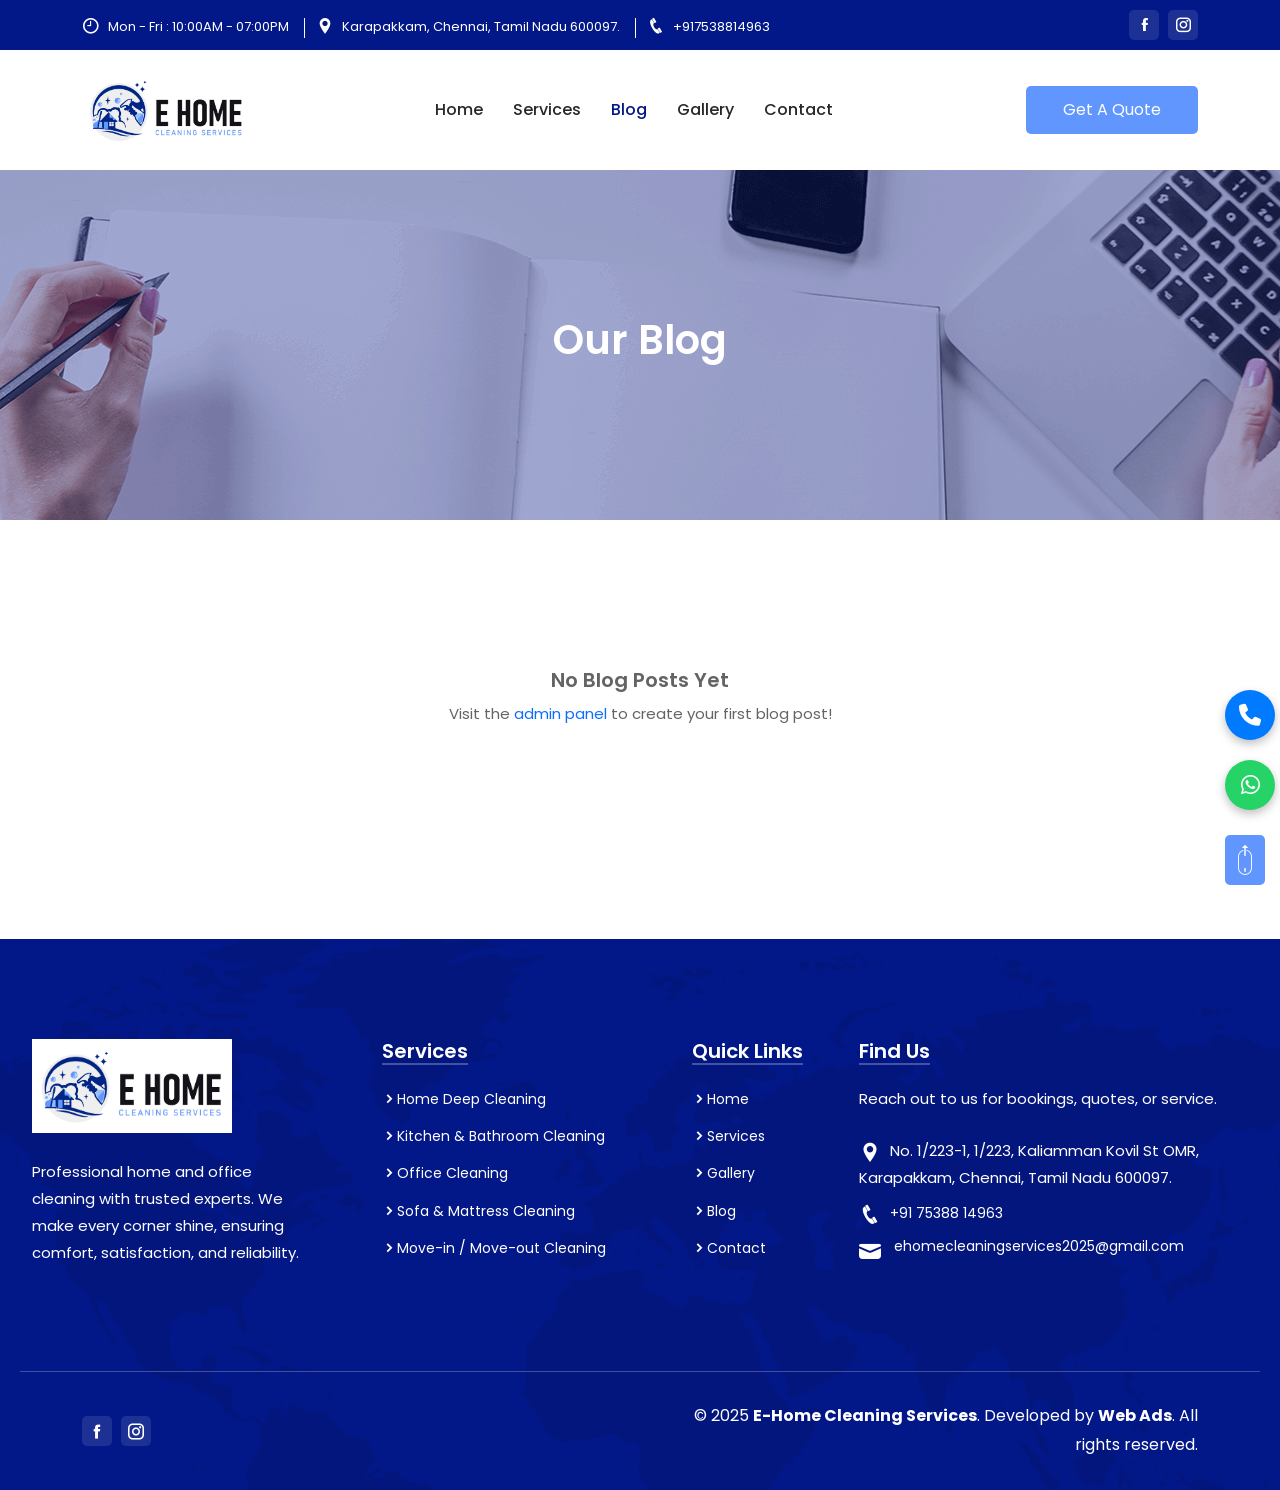
<file: blog.html>
<!DOCTYPE html>
<html lang="zxx">
    <head>
        <!-- Required meta tags -->
        <meta charset="utf-8">
        <meta name="viewport" content="width=device-width, initial-scale=1">

        <!-- Bootstrap CSS -->
        <link rel="stylesheet" href="assets/css/bootstrap.min.css">
        <!-- Owl Carousel CSS -->
        <link rel="stylesheet" href="assets/css/owl.carousel.min.css">
        <!-- Theme default CSS -->
        <link rel="stylesheet" href="assets/css/owl.theme.default.min.css">
        <!-- Slick Slider CSS -->
        <link rel="stylesheet" href="assets/css/slick.css">
        <!-- Slick Theme CSS -->
        <link rel="stylesheet" href="assets/css/slick-theme.css">
        <!-- Icofont CSS -->
        <link rel="stylesheet" href="assets/css/icofont.min.css">
        <!-- Magnific POpup CSS -->
        <link rel="stylesheet" href="assets/css/magnific-popup.css">
        <!-- Flaticon CSS -->
        <link rel="stylesheet" href="assets/css/flaticon.css">
        <!-- Meanmenu CSS -->
        <link rel="stylesheet" href="assets/css/meanmenu.css">
        <!-- Style CSS -->
        <link rel="stylesheet" href="assets/css/style.css">
        <!-- Dark CSS -->
        <link rel="stylesheet" href="assets/css/dark.css">
        <!-- Responsive CSS -->
        <link rel="stylesheet" href="assets/css/responsive.css">

        <!-- Title -->
        <title>E–Home Cleaning Services</title>
<link rel="stylesheet" href="https://cdnjs.cloudflare.com/ajax/libs/font-awesome/6.6.0/css/all.min.css">

        <!-- Favicon Link -->
        <link rel="icon" type="image/png" href="assets/img/favicon.png">  
    </head>
    <body>
        
        <!-- Pre Loader Start -->
        <!-- <div class="loader-content">
            <div class="d-table">
                <div class="d-table-cell">
                    <div id="loading-center">
                        <div id="loading-center-absolute">
                            <div class="object" id="object_one"></div>
                            <div class="object" id="object_two"></div>
                            <div class="object" id="object_three"></div>
                            <div class="object" id="object_four"></div>
                        </div>
                    </div>
                </div>
            </div>
        </div> -->
        <!-- Pre Loader End -->
<a 
  href="https://wa.me/917538814963?text=Hello!%20I%20am%20interested%20in%20booking%20a%20cleaning%20service.%20Please%20share%2." 
  target="_blank" 
  class="icon-btn whatsapp" 
  title="WhatsApp">
  <i class="fab fa-whatsapp"></i>
</a>

<a href="tel:+917538814963" class="icon-btn phone" title="Call">
  <i class="fas fa-phone"></i>
</a>
        <!-- Header Section Start -->
        <div class="header-section">
            <div class="container">
                <div class="row align-items-center">
                    <div class="col-lg-8 col-md-12">
                        <div class="header-widget">
                            <ul>
                                <li>
                                    <i class="icofont-clock-time"></i>
                                    Mon - Fri : 10:00AM - 07:00PM
                                </li>
                                <li>
                                    <i class="icofont-location-pin"></i>
                                  Karapakkam, Chennai, Tamil Nadu 600097.
                                </li>
                                <li>
                                    <i class="icofont-phone"></i>
                                    <a href="tel:+917538814963">
                                        +917538814963
                                    </a>
                                </li>
                            </ul>
                        </div>
                    </div>
                    <div class="col-md-4">
                        <div class="header-social text-end">
                            <ul>
                                 <li>
                                    <a href="https://www.facebook.com/profile.php?id=61583377555223" target="_blank"><i class="icofont-facebook"></i></a>
                                </li>
                                
                                <li>
                                    <a href=" https://www.instagram.com/ehomecleaningservices/" target="_blank"><i class="icofont-instagram"></i></a>
                                </li>
                            </ul>
                        </div>
                    </div>              
                </div>
            </div>
        </div>
        <!-- Header Section End -->
        
        <!-- Navbar Section Start -->
        <div class="navbar-area sticky-top">
            <!-- Menu For Mobile Device -->
            <div class="mobile-nav">
                <a href="index.html" class="logo">
                    <img src="assets/img/ehomelogo.jpg" class="main-logo" alt="logo">
                    <img src="assets/img/ehomelogo.jpg" class="white-logo" alt="logo">
                </a>
            </div>

            <!-- Menu For Desktop Device -->
            <div class="main-nav">
                <div class="container">
                    <nav class="navbar navbar-expand-md navbar-light">
                        <a class="navbar-brand" href="index.html">
                            <img src="assets/img/ehomelogo.jpg" class="main-logo" alt="logo">
                            <img src="assets/img/ehomelogo.jpg" class="white-logo" alt="logo">
                        </a>
                        <div class="collapse navbar-collapse mean-menu" id="navbarSupportedContent">
                         <ul class="navbar-nav m-auto">
                                        <li class="nav-item">
                                            <a href="index.html" class="nav-link">
                                                Home
                                                <!-- <i class="icofont-rounded-right"></i> -->
                                            </a>
                                            
                                        </li>
                                       
                                        <li class="nav-item">
                                            <a href="service.html" class="nav-link">
                                                Services
                                                <!-- <i class="icofont-rounded-right"></i> -->
                                            </a>
                                          
                                        </li>
                                        <li class="nav-item">
                                            <a href="blog.html" class="nav-link active">
                                                Blog
                                                <!-- <i class="icofont-rounded-right"></i> -->
                                            </a>
                                           
                                        </li>
                                        <li class="nav-item">
                                            <a href="recent-project.html" class="nav-link">
                                                Gallery
                                                <!-- <i class="icofont-rounded-right"></i> -->
                                            </a>
                                        
                                        </li>
                                       
                                        <li class="nav-item">
                                            <a href="contact.html" class="nav-link">Contact</a>
                                        </li>
                                    </ul>
                            <div class="navbar-button">
                                <a href="contact.html">Get A Quote</a>
                            </div>
                        </div>
                    </nav>
                </div>
            </div>
        </div>
        
        <!-- Navbar Section End -->

        <!-- Blog Title Section Start -->
        <div class="blog-title blog-title-bg bg-2">
            <div class="d-table">
                <div class="d-table-cell">
                    <div class="container">
                        <div class="blog-title-text">
                            <h2>Our Blog</h2>
                        </div>
                    </div>
                </div>
            </div>
        </div>
        <!-- Blog Title Section End -->

        <!-- Main Blog Section Start -->
        <div class="blog-section blog-style-two pt-100 pb-70">
            <div class="container">
                <div class="row" id="blogPostsContainer">
                    <!-- Blog posts will be dynamically inserted here -->
                 </div>
            </div>
            </div>
        <!-- Main Blog Section End -->


<!-- Footer Section Start -->
<footer class="footer-area footer-style-two mt-5">
  <div class="container-fluid">
    <div class="row">
      <!-- Logo & About -->
      <div class="col-lg-3 ">
        <div class="footer-widget">
          <div class="logo">
            <a href="index.html">
              <img src="assets/img/ehomelogo.jpg" alt="E-Home Cleaning Services Logo">
            </a>
          </div>
<p>
  Professional home and office cleaning with trusted experts. 
  We make every corner shine, ensuring comfort, satisfaction, and reliability.
</p>
         
        </div>
      </div>

      <!-- Services -->
      <div class="col-lg-3 ">
        <div class="footer-widget pl-40">
          <h3>Services</h3>
          <ul>
            <li><i class="icofont-simple-right"></i><a href="service.html">Home Deep Cleaning</a></li>
            <li><i class="icofont-simple-right"></i><a href="service.html">Kitchen & Bathroom Cleaning</a></li>
            <li><i class="icofont-simple-right"></i><a href="service.html">Office Cleaning</a></li>
            <li><i class="icofont-simple-right"></i><a href="service.html">Sofa & Mattress Cleaning</a></li>
            <li><i class="icofont-simple-right"></i><a href="service.html">Move-in / Move-out Cleaning</a></li>
          </ul>
        </div>
      </div>

      <!-- Quick Links -->
      <div class="col-lg-2 ">
        <div class="footer-widget pl-40">
          <h3>Quick Links</h3>
          <ul>
            <li><i class="icofont-simple-right"></i><a href="index.html">Home</a></li>
            <li><i class="icofont-simple-right"></i><a href="service.html">Services</a></li>
            <li><i class="icofont-simple-right"></i><a href="recent-project.html">Gallery</a></li>
            <li><i class="icofont-simple-right"></i><a href="blog.html">Blog</a></li>
            <li><i class="icofont-simple-right"></i><a href="contact.html">Contact</a></li>
          </ul>
        </div>
      </div>

      <!-- Find Us -->
      <div class="col-lg-4 ">
        <div class="footer-widget">
          <h3>Find Us</h3>
          <p class="find-text">Reach out to us for bookings, quotes, or service.</p>
          <ul class="find-us">
            <li>
              <i class="icofont-location-pin"></i>
              No. 1/223-1, 1/223, Kaliamman Kovil St
              OMR, Karapakkam, Chennai, Tamil Nadu 600097.
            </li>
            <li>
              <i class="icofont-phone"></i>
              <a href="tel:+917538814963">+91 75388 14963</a>
            </li>
          <li class="email-row">
  <i class="icofont-ui-message"></i>
  <a href="mailto:ehomecleaningservices2025@gmail.com">
    ehomecleaningservices2025@gmail.com
  </a>
</li>
          </ul>
        </div>
      </div>
    </div>
  </div>

  <!-- Bottom Footer -->
  <div class="bottom-footer">
    <div class="container">
      <div class="row align-items-center">
        <div class="col-lg-6">
          <div class="footer-social">
            <ul>
              <li><a href="https://www.facebook.com/profile.php?id=61583377555223" target="_blank"><i class="icofont-facebook"></i></a></li>
              <li><a href="https://www.instagram.com/ehomecleaningservices/" target="_blank"><i class="icofont-instagram"></i></a></li>
            </ul>
          </div>
        </div>
        <div class="col-lg-6">
          <div class="copyright-text text-end">
<p>© 2025 <strong>E-Home Cleaning Services</strong>. Developed by <strong>Web Ads</strong>. All rights reserved.</p>
          </div>
        </div>
      </div>
    </div>
  </div>
</footer>
<!-- Footer Section End -->

        <!-- Back to top -->
    <a href="#" class="top-btn">
            <i class="icofont-scroll-long-up"></i>
</a>

        <!-- JQuery JS -->
        <script src="assets/js/jquery.min.js"></script>
        <!-- Bootstrap JS -->
        <script src="assets/js/bootstrap.bundle.min.js"></script>
        <!-- Owl Carousel JS -->
        <script src="assets/js/owl.carousel.min.js"></script>
        <!-- Slick Slider JS -->
        <script src="assets/js/slick.min.js"></script>
        <!-- Magnific Popup JS -->
        <script src="assets/js/jquery.magnific-popup.min.js"></script>
        <!-- Meanmenu JS -->
        <script src="assets/js/meanmenu.js"></script>
        <!-- Form Ajaxchimp JS -->
		<script src="assets/js/jquery.ajaxchimp.min.js"></script>
		<!-- Form Validator JS -->
		<script src="assets/js/form-validator.min.js"></script>
		<!-- Contact JS -->
		<script src="assets/js/contact-form-script.js"></script>
        <!-- Custom JS -->
        <script src="assets/js/custom.js"></script>
        
        <script>
            // Function to get blog posts from localStorage
            function getBlogPosts() {
                const posts = localStorage.getItem('blogPosts');
                return posts ? JSON.parse(posts) : [];
            }

            // Function to render blog posts
            function renderBlogPosts() {
                const adminPosts = getBlogPosts();
                const container = document.getElementById('blogPostsContainer');
                
                // If no admin posts, show message
                if (!adminPosts || adminPosts.length === 0) {
                    container.innerHTML = `
                        <div class="col-12">
                            <div class="text-center py-5">
                                <h3>No Blog Posts Yet</h3>
                                <p>Visit the <a href="./admin/dashboard.html">admin panel</a> to create your first blog post!</p>
                            </div>
                        </div>
                    `;
                    return;
                }
                
                let postsHTML = '';
                
                adminPosts.forEach(post => {
                    const author = post.author || 'Admin';
                    
                    postsHTML += `
                        <div class="col-lg-4 col-md-6">
                            <div class="blog-area">
                                <div class="blog-img">
                                    <a href="blog.html">
                                        <img src="${post.imageData}" alt="${escapeHtml(post.title)}" style="width: 100%; height: 250px; object-fit: cover;" onerror="this.src='assets/img/blog/1.webp'">
                                    </a>
                                </div>
                                <div class="blog-text">
                                    <h4><a href="blog.html">${escapeHtml(post.title)}</a></h4>
                                    <ul>
                                        <li>
                                            <i class="icofont-calendar"></i>
                                            ${post.date}
                                        </li>
                                        <li>
                                            <i class="icofont-ui-user"></i>
                                            <a href="blog.html">${escapeHtml(author)}</a>
                                        </li>
                                    </ul>
                                    <p>${escapeHtml(post.content.length > 150 ? post.content.substring(0, 150) + '...' : post.content)}</p>
                                   
                                </div>
                            </div>
                        </div>
                    `;
                });
                
                container.innerHTML = postsHTML;
            }

            // Helper function to escape HTML
            function escapeHtml(s) {
                return (s+'').replace(/&/g, '&amp;').replace(/</g, '&lt;').replace(/>/g, '&gt;');
            }

            // Initialize the page
            document.addEventListener('DOMContentLoaded', function() {
                renderBlogPosts();
            });
        </script>
    </body>
</html>
</file>
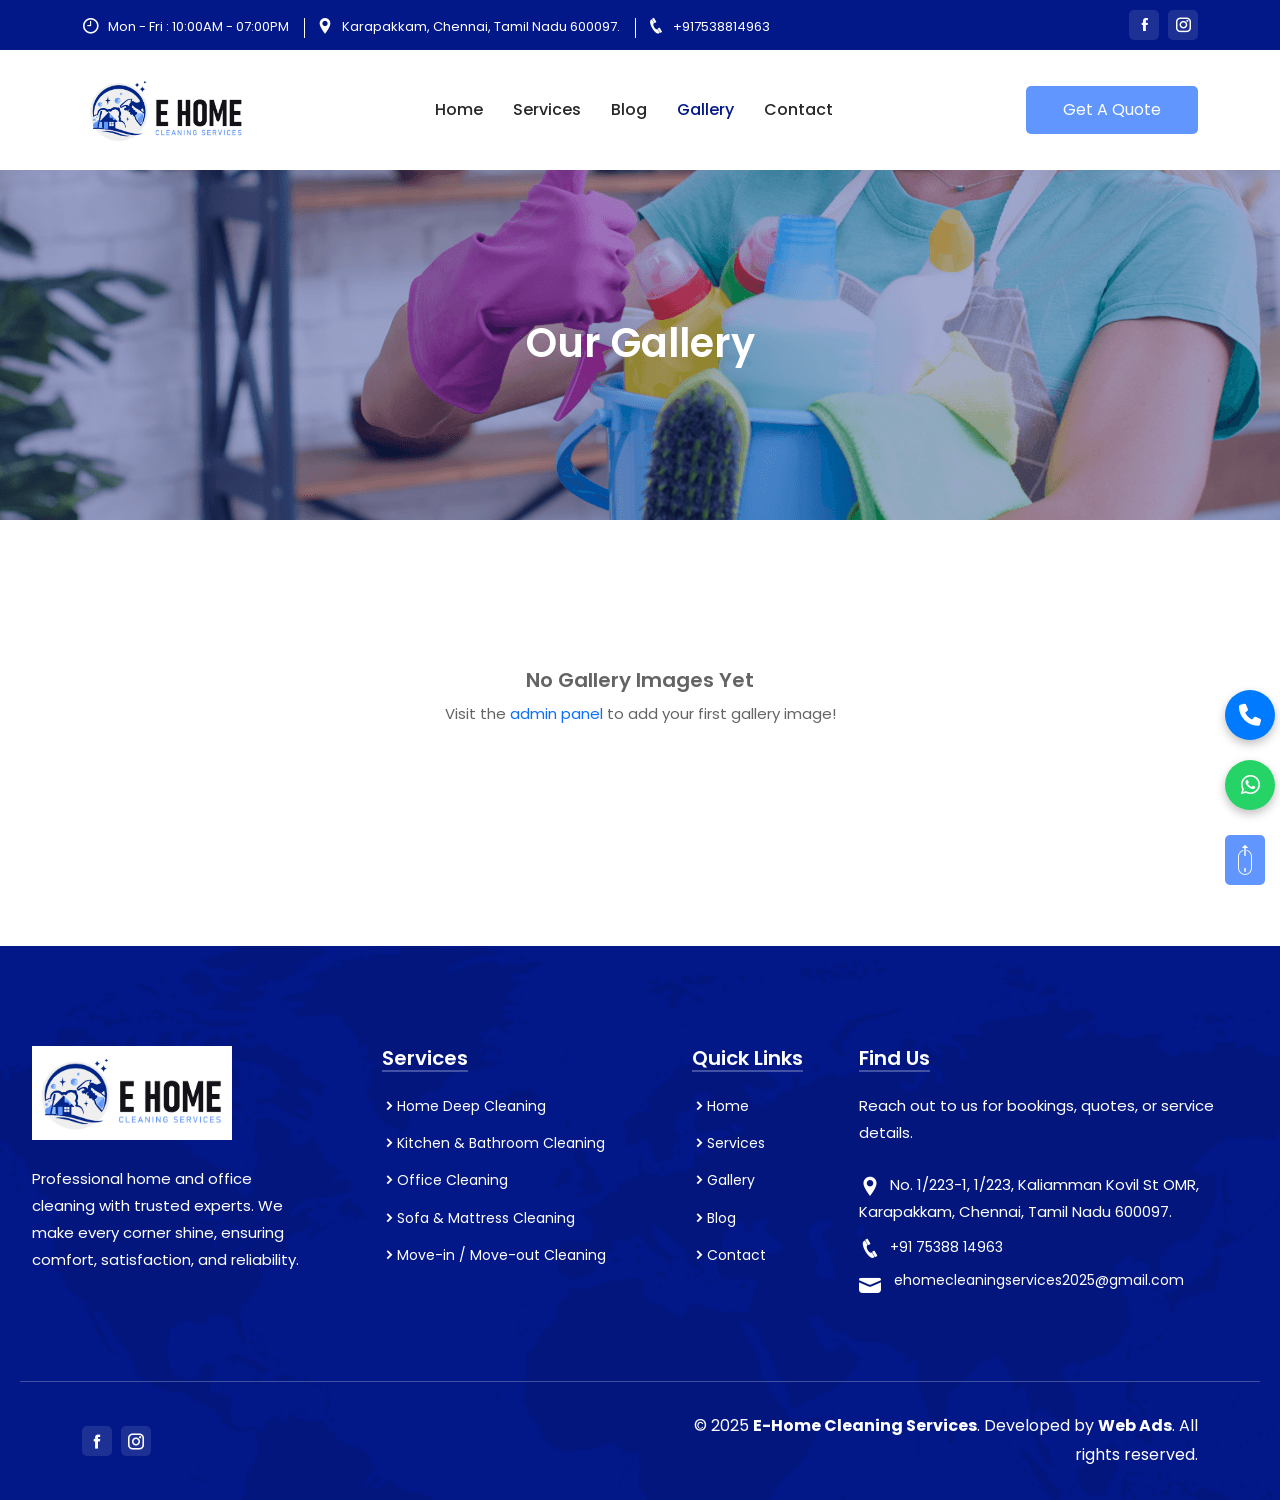
<file: recent-project.html>
<!DOCTYPE html>
<html lang="zxx">
    <head>
        <!-- Required meta tags -->
        <meta charset="utf-8">
        <meta name="viewport" content="width=device-width, initial-scale=1">

        <!-- Bootstrap CSS -->
        <link rel="stylesheet" href="assets/css/bootstrap.min.css">
        <!-- Owl Carousel CSS -->
        <link rel="stylesheet" href="assets/css/owl.carousel.min.css">
        <!-- Theme default CSS -->
        <link rel="stylesheet" href="assets/css/owl.theme.default.min.css">
        <!-- Slick Slider CSS -->
        <link rel="stylesheet" href="assets/css/slick.css">
        <!-- Slick Theme CSS -->
        <link rel="stylesheet" href="assets/css/slick-theme.css">
        <!-- Icofont CSS -->
        <link rel="stylesheet" href="assets/css/icofont.min.css">
        <!-- Magnific POpup CSS -->
        <link rel="stylesheet" href="assets/css/magnific-popup.css">
        <!-- Flaticon CSS -->
        <link rel="stylesheet" href="assets/css/flaticon.css">
        <!-- Meanmenu CSS -->
        <link rel="stylesheet" href="assets/css/meanmenu.css">
        <!-- Style CSS -->
        <link rel="stylesheet" href="assets/css/style.css">
        <!-- Dark CSS -->
        <link rel="stylesheet" href="assets/css/dark.css">
        <!-- Responsive CSS -->
        <link rel="stylesheet" href="assets/css/responsive.css">

        <!-- Title -->
        <title>E–Home Cleaning Services</title>
<link rel="stylesheet" href="https://cdnjs.cloudflare.com/ajax/libs/font-awesome/6.6.0/css/all.min.css">

        <!-- Favicon Link -->
        <link rel="icon" type="image/png" href="assets/img/favicon.png">  
    </head>
    <body>
        
        <!-- Pre Loader Start -->
        <!-- <div class="loader-content">
            <div class="d-table">
                <div class="d-table-cell">
                    <div id="loading-center">
                        <div id="loading-center-absolute">
                            <div class="object" id="object_one"></div>
                            <div class="object" id="object_two"></div>
                            <div class="object" id="object_three"></div>
                            <div class="object" id="object_four"></div>
                        </div>
                    </div>
                </div>
            </div>
        </div> -->
        <!-- Pre Loader End -->
         <a 
  href="https://wa.me/917538814963?text=Hello!%20I%20am%20interested%20in%20booking%20a%20cleaning%20service.%20Please%20share%20details." 
  target="_blank" 
  class="icon-btn whatsapp" 
  title="WhatsApp">
  <i class="fab fa-whatsapp"></i>
</a>

<a href="tel:+917538814963" class="icon-btn phone" title="Call">
  <i class="fas fa-phone"></i>
</a>

        <!-- Header Section Start -->
        <div class="header-section">
            <div class="container">
                <div class="row align-items-center">
                    <div class="col-lg-8 col-md-12">
                        <div class="header-widget">
                            <ul>
                                <li>
                                    <i class="icofont-clock-time"></i>
                                    Mon - Fri : 10:00AM - 07:00PM
                                </li>
                                <li>
                                    <i class="icofont-location-pin"></i>
                                  Karapakkam, Chennai, Tamil Nadu 600097.
                                </li>
                                <li>
                                    <i class="icofont-phone"></i>
                                    <a href="tel:+917538814963">
                                        +917538814963
                                    </a>
                                </li>
                            </ul>
                        </div>
                    </div>
                    <div class="col-md-4">
                        <div class="header-social text-end">
                            <ul>
                                 <li>
                                    <a href="https://www.facebook.com/profile.php?id=61583377555223" target="_blank"><i class="icofont-facebook"></i></a>
                                </li>
                                
                                <li>
                                    <a href=" https://www.instagram.com/ehomecleaningservices/" target="_blank"><i class="icofont-instagram"></i></a>
                                </li>
                            </ul>
                        </div>
                    </div>              
                </div>
            </div>
        </div>
        <!-- Header Section End -->
        
        <!-- Navbar Section Start -->
        <div class="navbar-area sticky-top">
            <!-- Menu For Mobile Device -->
            <div class="mobile-nav">
                <a href="index.html" class="logo">
                    <img src="assets/img/ehomelogo.jpg" class="main-logo" alt="logo">
                    <img src="assets/img/ehomelogo.jpg" class="white-logo" alt="logo">
                </a>
            </div>

            <!-- Menu For Desktop Device -->
            <div class="main-nav">
                <div class="container">
                    <nav class="navbar navbar-expand-md navbar-light">
                        <a class="navbar-brand" href="index.html">
                            <img src="assets/img/ehomelogo.jpg" class="main-logo" alt="logo">
                            <img src="assets/img/ehomelogo.jpg" class="white-logo" alt="logo">
                        </a>
                        <div class="collapse navbar-collapse mean-menu" id="navbarSupportedContent">
                         <ul class="navbar-nav m-auto">
                                        <li class="nav-item">
                                            <a href="index.html" class="nav-link ">
                                                Home
                                                <!-- <i class="icofont-rounded-right"></i> -->
                                            </a>
                                            
                                        </li>
                                       
                                        <li class="nav-item">
                                            <a href="service.html" class="nav-link">
                                                Services
                                                <!-- <i class="icofont-rounded-right"></i> -->
                                            </a>
                                          
                                        </li>
                                        <li class="nav-item">
                                            <a href="blog.html" class="nav-link ">
                                                Blog
                                                <!-- <i class="icofont-rounded-right"></i> -->
                                            </a>
                                           
                                        </li>
                                        <li class="nav-item">
                                            <a href="recent-project.html" class="nav-link active">
                                                Gallery
                                                <!-- <i class="icofont-rounded-right"></i> -->
                                            </a>
                                        
                                        </li>
                                       
                                        <li class="nav-item">
                                            <a href="contact.html" class="nav-link">Contact</a>
                                        </li>
                                    </ul>
                            <div class="navbar-button">
                                <a href="contact.html">Get A Quote</a>
                            </div>
                        </div>
                    </nav>
                </div>
            </div>
        </div>
        
        <!-- Navbar Section End -->
        <!-- Recent Title Section Start -->
        <div class="service-title service-title-bg">
            <div class="d-table">
                <div class="d-table-cell">
                    <div class="container">
                        <div class="service-title-text">
                            <h2>Our Gallery</h2>
                        </div>
                    </div>
                </div>
            </div>
        </div>
        <!-- Recent Title Section End -->
        
        <!-- Gallery Section Start -->
        <div class="recent-style-two pt-100 pb-10">
            <div class="container">
                <div class="row" id="galleryContainer">
                    <!-- Gallery items will be dynamically inserted here -->
                </div>

                <div class="theme-button text-center blog-btn mt-5">
                    <a href="./admin/gallery.html" class="default-btn page-btn">Admin Panel</a>
                </div>
                
            </div>
        </div>
        <!-- Gallery Section End -->

        
     
<!-- Footer Section Start -->
<footer class="footer-area footer-style-two mt-5">
  <div class="container-fluid">
    <div class="row">
      <!-- Logo & About -->
      <div class="col-lg-3 ">
        <div class="footer-widget">
          <div class="logo">
            <a href="index.html">
              <img src="assets/img/ehomelogo.jpg" alt="E-Home Cleaning Services Logo">
            </a>
          </div>
<p>
  Professional home and office cleaning with trusted experts. 
  We make every corner shine, ensuring comfort, satisfaction, and reliability.
</p>
         
        </div>
      </div>

      <!-- Services -->
      <div class="col-lg-3 ">
        <div class="footer-widget pl-40">
          <h3>Services</h3>
          <ul>
            <li><i class="icofont-simple-right"></i><a href="service.html">Home Deep Cleaning</a></li>
            <li><i class="icofont-simple-right"></i><a href="service.html">Kitchen & Bathroom Cleaning</a></li>
            <li><i class="icofont-simple-right"></i><a href="service.html">Office Cleaning</a></li>
            <li><i class="icofont-simple-right"></i><a href="service.html">Sofa & Mattress Cleaning</a></li>
            <li><i class="icofont-simple-right"></i><a href="service.html">Move-in / Move-out Cleaning</a></li>
          </ul>
        </div>
      </div>

      <!-- Quick Links -->
      <div class="col-lg-2 ">
        <div class="footer-widget pl-40">
          <h3>Quick Links</h3>
          <ul>
            <li><i class="icofont-simple-right"></i><a href="index.html">Home</a></li>
            <li><i class="icofont-simple-right"></i><a href="service.html">Services</a></li>
            <li><i class="icofont-simple-right"></i><a href="recent-project.html">Gallery</a></li>
            <li><i class="icofont-simple-right"></i><a href="blog.html">Blog</a></li>
            <li><i class="icofont-simple-right"></i><a href="contact.html">Contact</a></li>
          </ul>
        </div>
      </div>

      <!-- Find Us -->
      <div class="col-lg-4 ">
        <div class="footer-widget">
          <h3>Find Us</h3>
          <p class="find-text">Reach out to us for bookings, quotes, or service details.</p>
          <ul class="find-us">
            <li>
              <i class="icofont-location-pin"></i>
              No. 1/223-1, 1/223, Kaliamman Kovil St
              OMR, Karapakkam, Chennai, Tamil Nadu 600097.
            </li>
            <li>
              <i class="icofont-phone"></i>
              <a href="tel:+917538814963">+91 75388 14963</a>
            </li>
          <li class="email-row">
  <i class="icofont-ui-message"></i>
  <a href="mailto:ehomecleaningservices2025@gmail.com">
    ehomecleaningservices2025@gmail.com
  </a>
</li>
          </ul>
        </div>
      </div>
    </div>
  </div>

  <!-- Bottom Footer -->
  <div class="bottom-footer">
    <div class="container">
      <div class="row align-items-center">
        <div class="col-lg-6">
          <div class="footer-social">
            <ul>
              <li><a href="https://www.facebook.com/profile.php?id=61583377555223" target="_blank"><i class="icofont-facebook"></i></a></li>
              <li><a href="https://www.instagram.com/ehomecleaningservices/" target="_blank"><i class="icofont-instagram"></i></a></li>
            </ul>
          </div>
        </div>
        <div class="col-lg-6">
          <div class="copyright-text text-end">
<p>© 2025 <strong>E-Home Cleaning Services</strong>. Developed by <strong>Web Ads</strong>. All rights reserved.</p>
          </div>
        </div>
      </div>
    </div>
  </div>
</footer>
<!-- Footer Section End -->

        <!-- Back to top -->
  <a href="#" class="top-btn">
            <i class="icofont-scroll-long-up"></i>
</a>

        <!-- JQuery JS -->
        <script src="assets/js/jquery.min.js"></script>
        <!-- Bootstrap JS -->
        <script src="assets/js/bootstrap.bundle.min.js"></script>
        <!-- Owl Carousel JS -->
        <script src="assets/js/owl.carousel.min.js"></script>
        <!-- Slick Slider JS -->
        <script src="assets/js/slick.min.js"></script>
        <!-- Magnific Popup JS -->
        <script src="assets/js/jquery.magnific-popup.min.js"></script>
        <!-- Meanmenu JS -->
        <script src="assets/js/meanmenu.js"></script>
        <!-- Form Ajaxchimp JS -->
		<script src="assets/js/jquery.ajaxchimp.min.js"></script>
		<!-- Form Validator JS -->
		<script src="assets/js/form-validator.min.js"></script>
		<!-- Contact JS -->
		<script src="assets/js/contact-form-script.js"></script>
        <!-- Custom JS -->
        <script src="assets/js/custom.js"></script>
        
        <script>
            // Function to get gallery items from localStorage
            function getGalleryItems() {
                const items = localStorage.getItem('galleryItems');
                return items ? JSON.parse(items) : [];
            }

            // Function to render gallery items
            function renderGallery() {
                const adminItems = getGalleryItems();
                const container = document.getElementById('galleryContainer');
                
                // If no admin items, show message
                if (!adminItems || adminItems.length === 0) {
                    container.innerHTML = `
                        <div class="col-12">
                            <div class="text-center py-5">
                                <h3>No Gallery Images Yet</h3>
                                <p>Visit the <a href="./admin/gallery.html">admin panel</a> to add your first gallery image!</p>
                            </div>
                        </div>
                    `;
                    return;
                }
                
                let galleryHTML = '';
                
                adminItems.forEach(item => {
                    
                    galleryHTML += `
                        <div class="col-lg-4 col-md-6">
                            <div class="recent-items">
                                <div class="recent-img">
                                    <img src="${item.imageData}" alt="${escapeHtml(item.caption)}" style="width: 100%; height: 450px; object-fit: cover;" onerror="this.src='assets/img/recent-work/1.jpg'">

                                    <div class="recent-hover">
                                        <div class="d-table">
                                            <div class="d-table-cell">
                                                <a href="${item.imageData}" class="popup-gallery">
                                                    <i class="icofont-eye-alt"></i>
                                                </a>
                                            </div>
                                        </div>
                                    </div>
                                </div>
                                <div class="recent-text text-center mt-3">
                                    <h4>${escapeHtml(item.caption)}</h4>
                                    ${item.category ? `<p class="text-muted">${escapeHtml(item.category)}</p>` : ''}
                                </div>
                            </div>
                        </div>
                    `;
                });
                
                container.innerHTML = galleryHTML;

                // Initialize Magnific Popup for gallery images
                if (typeof $.fn.magnificPopup !== 'undefined') {
                    $('.popup-gallery').magnificPopup({
                        type: 'image',
                        gallery: {
                            enabled: true
                        },
                        zoom: {
                            enabled: true,
                            duration: 300
                        }
                    });
                }
            }

            // Helper function to escape HTML
            function escapeHtml(s) {
                return (s+'').replace(/&/g, '&amp;').replace(/</g, '&lt;').replace(/>/g, '&gt;');
            }

            // Initialize the page
            document.addEventListener('DOMContentLoaded', function() {
                renderGallery();
            });
        </script>
    </body>
</html>
</file>
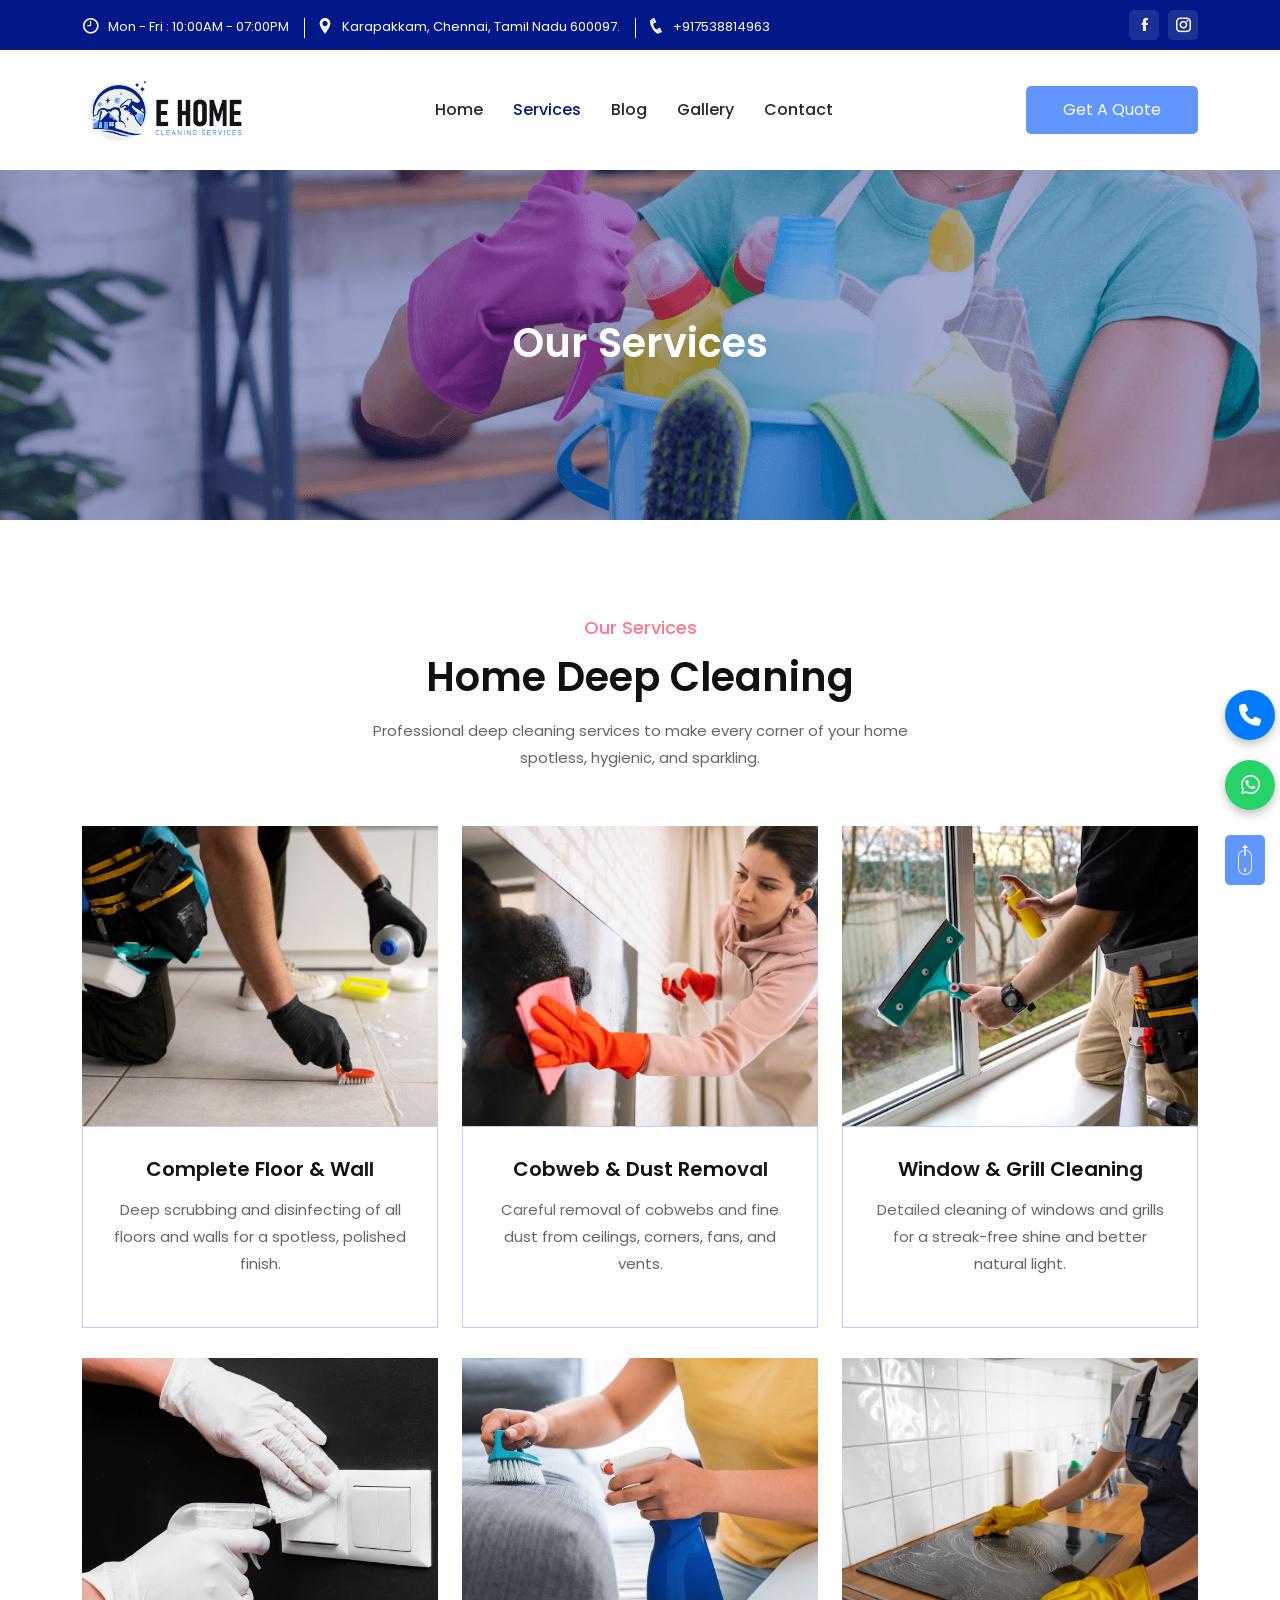
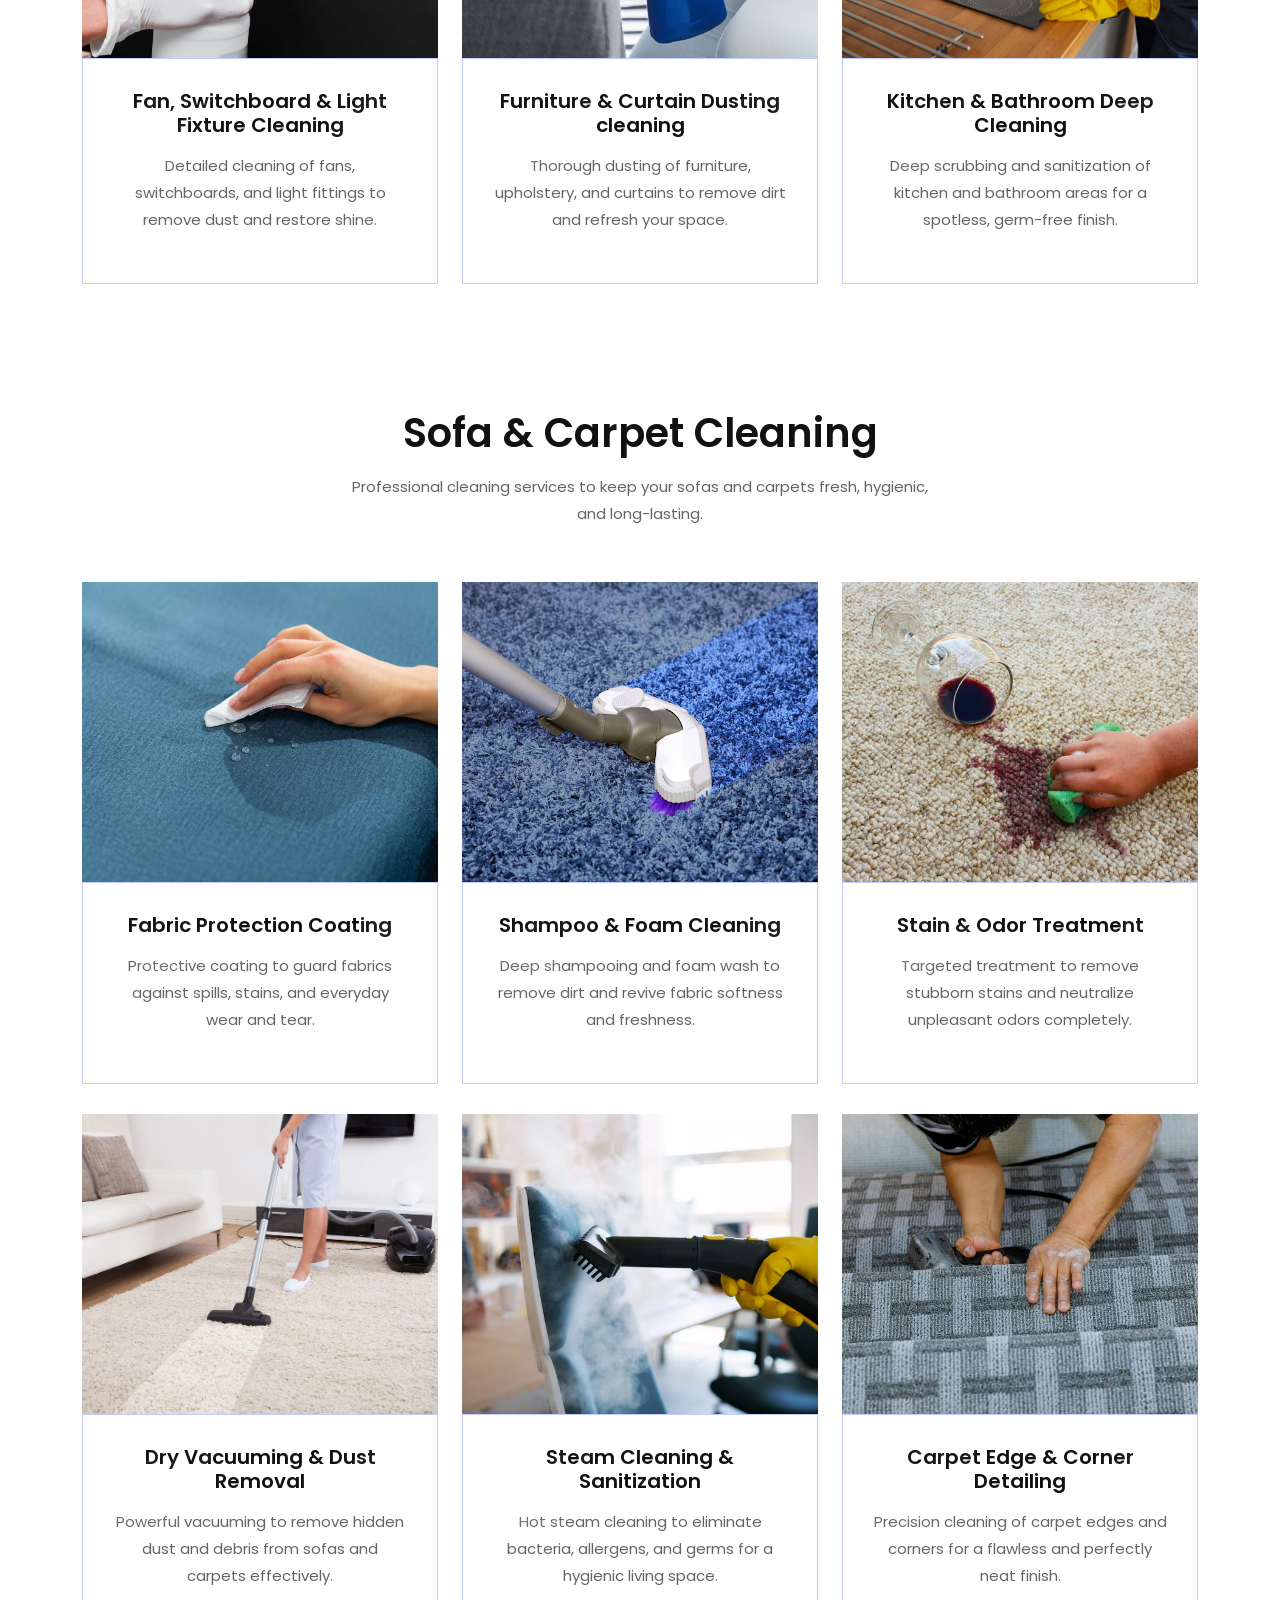
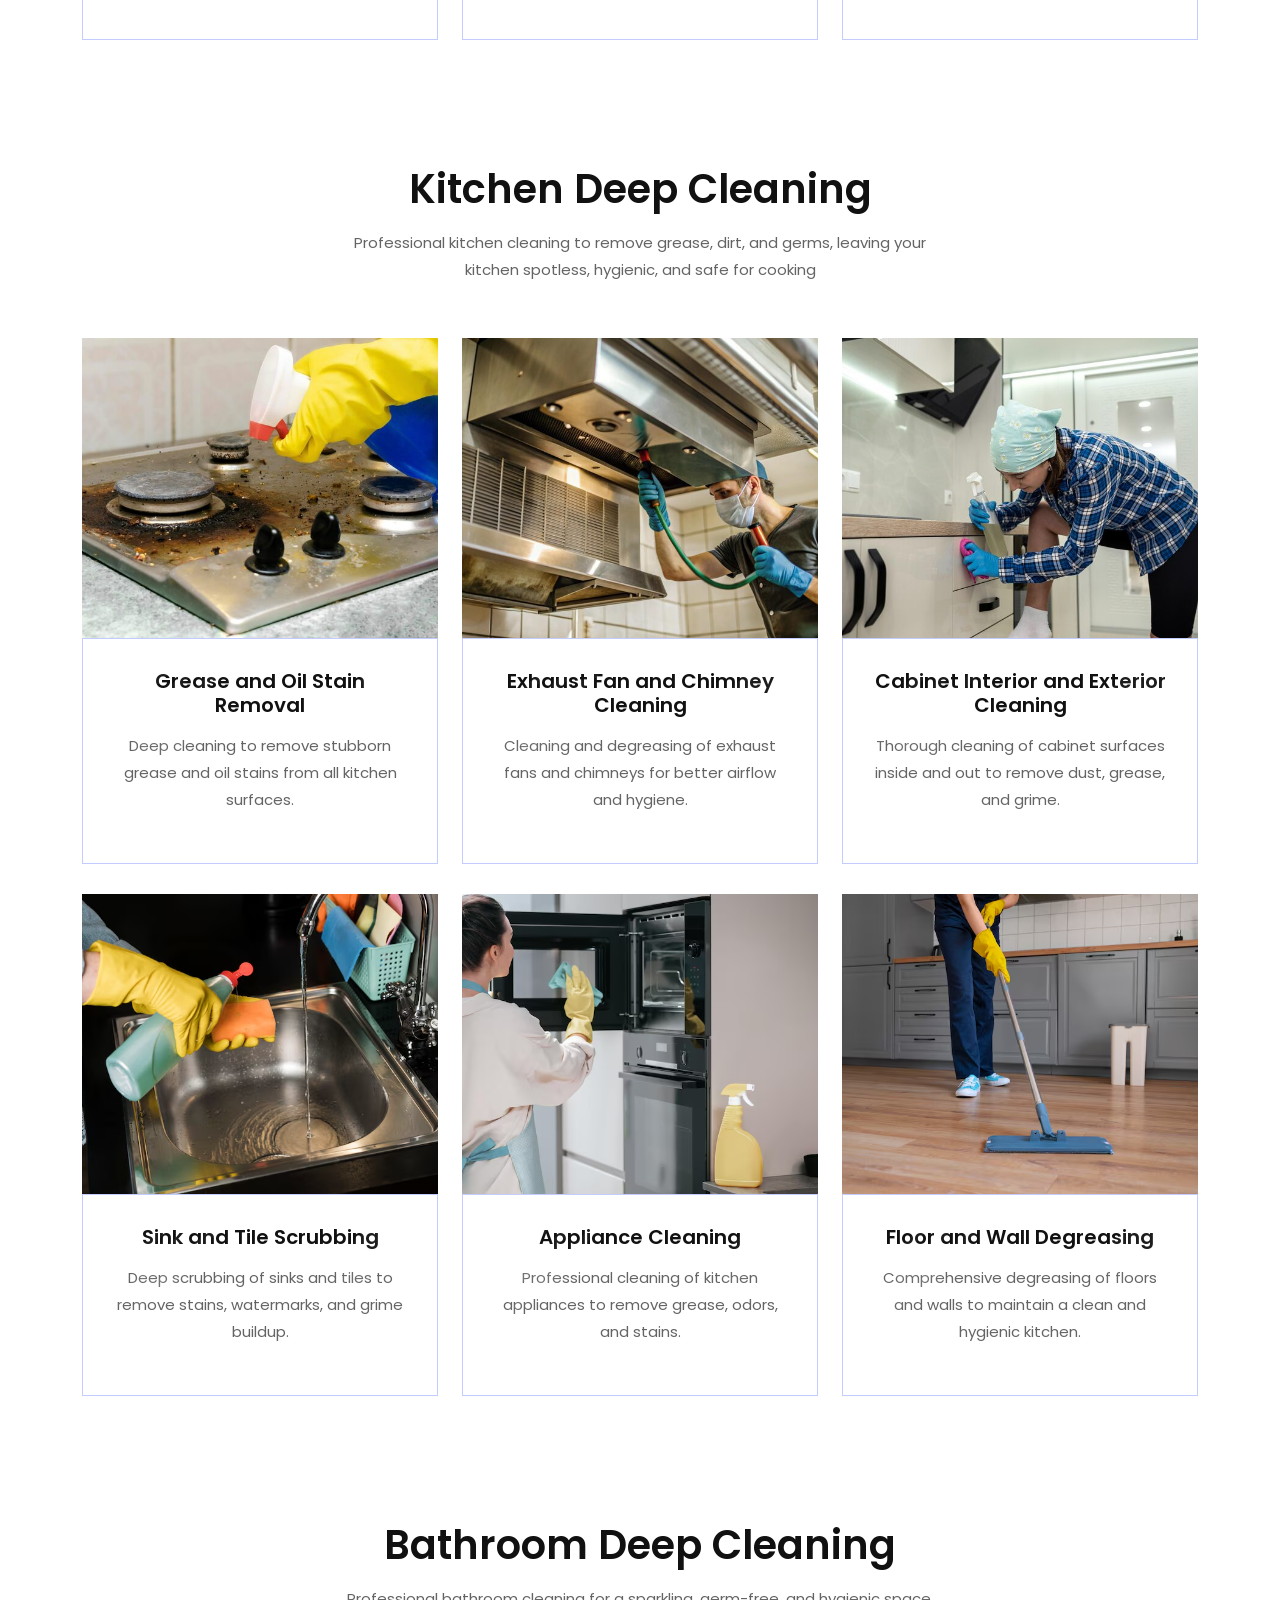
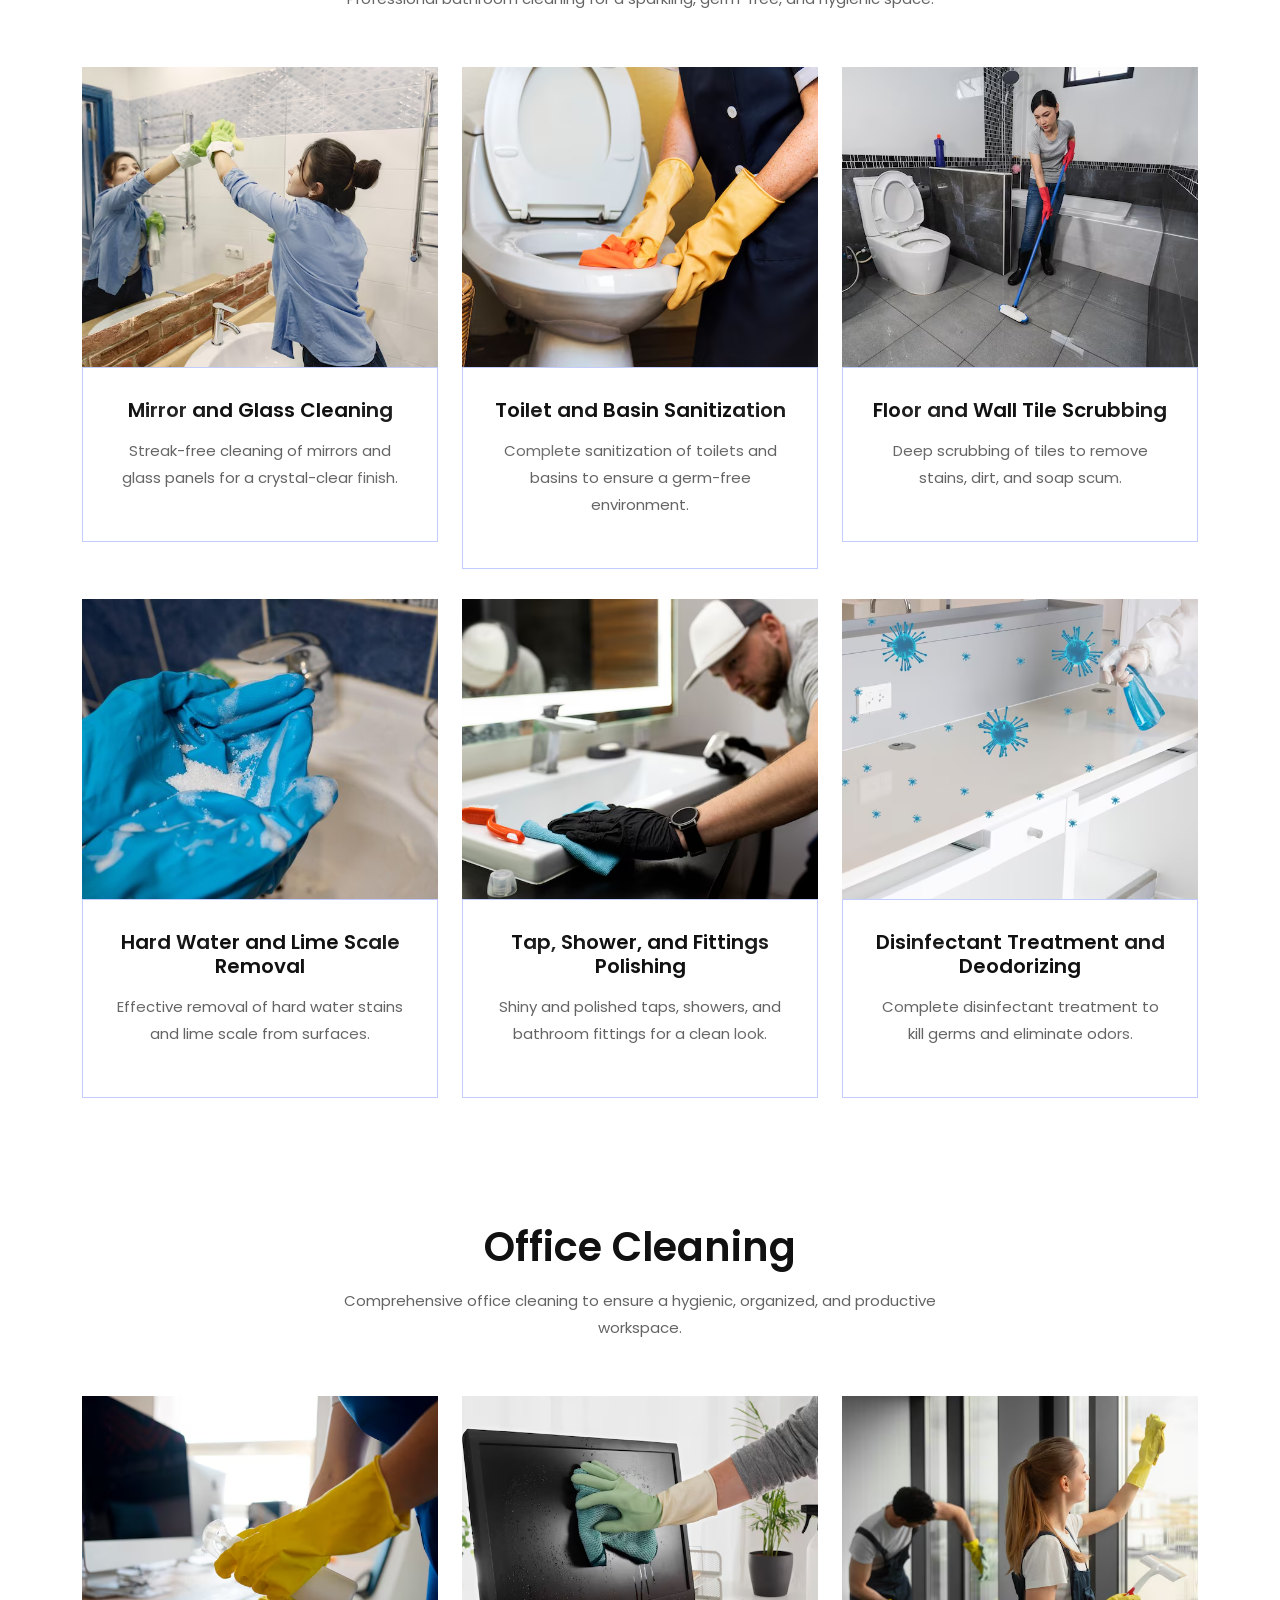
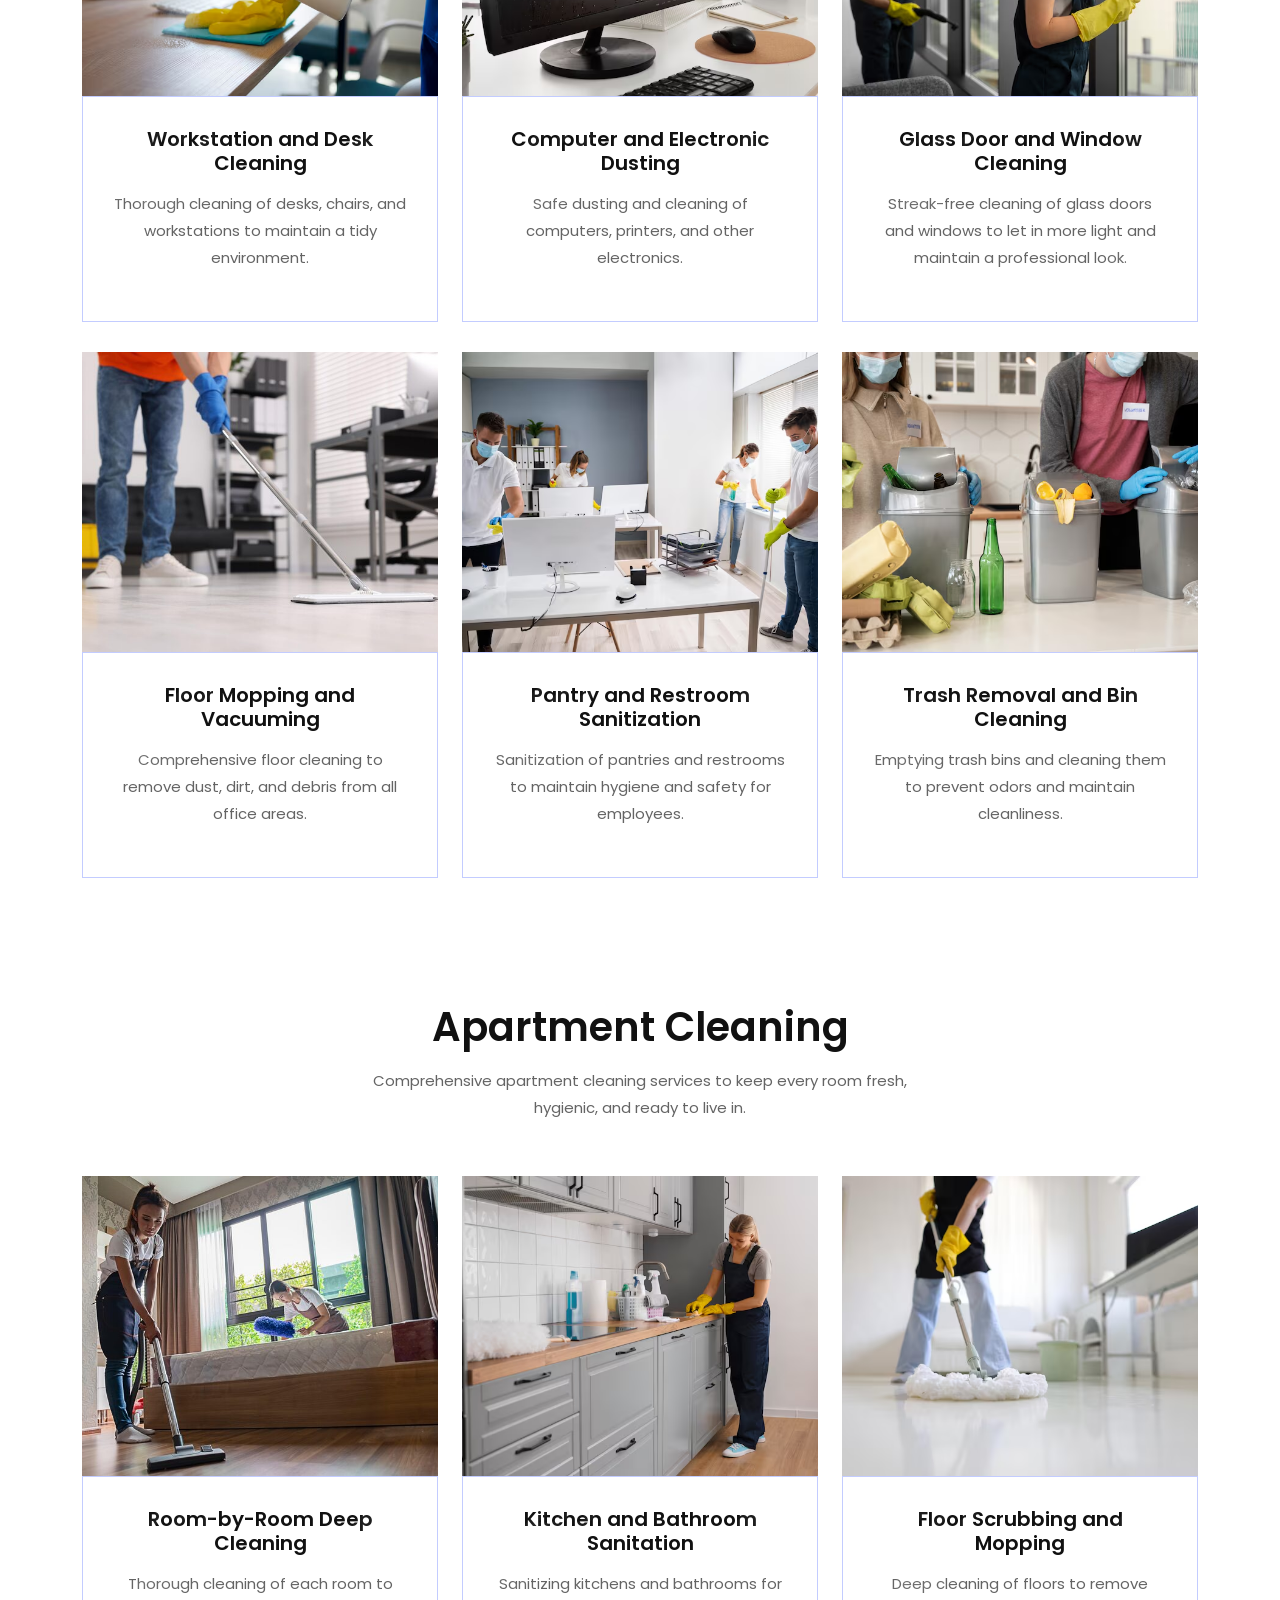
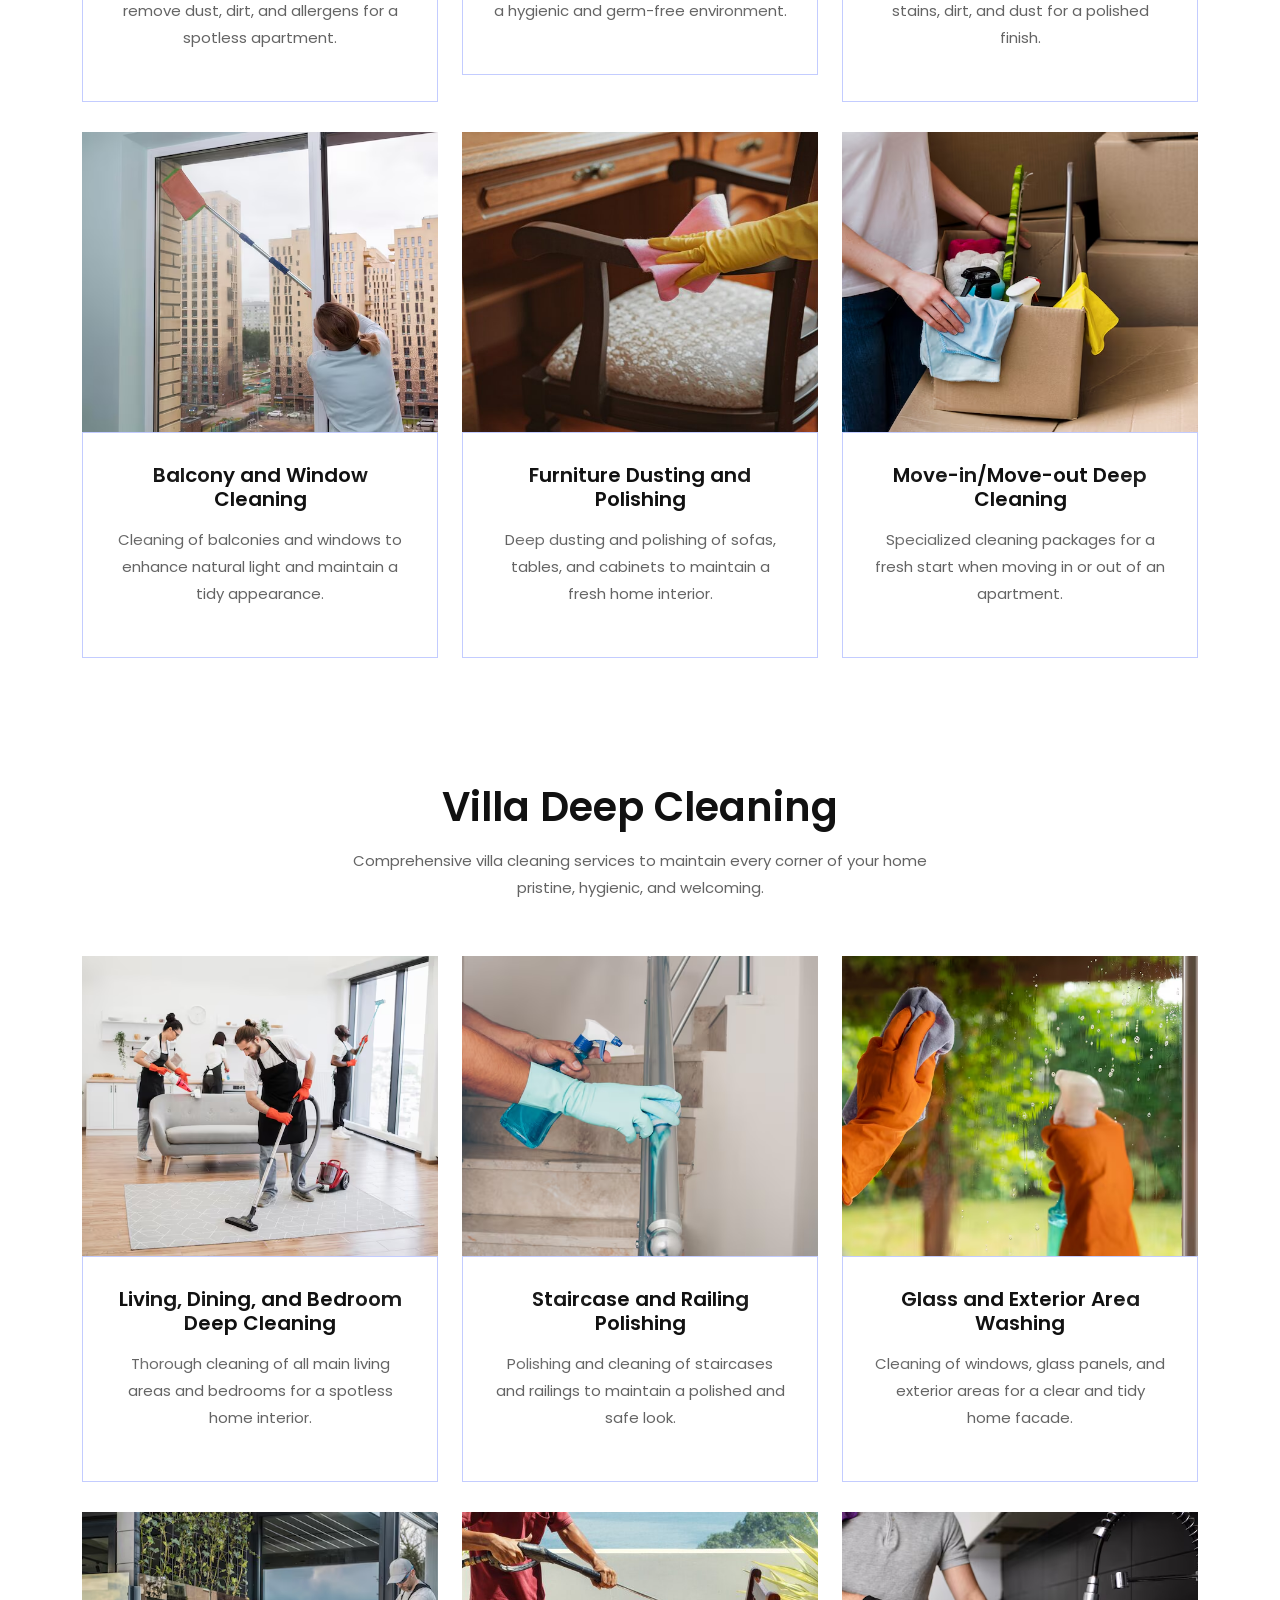
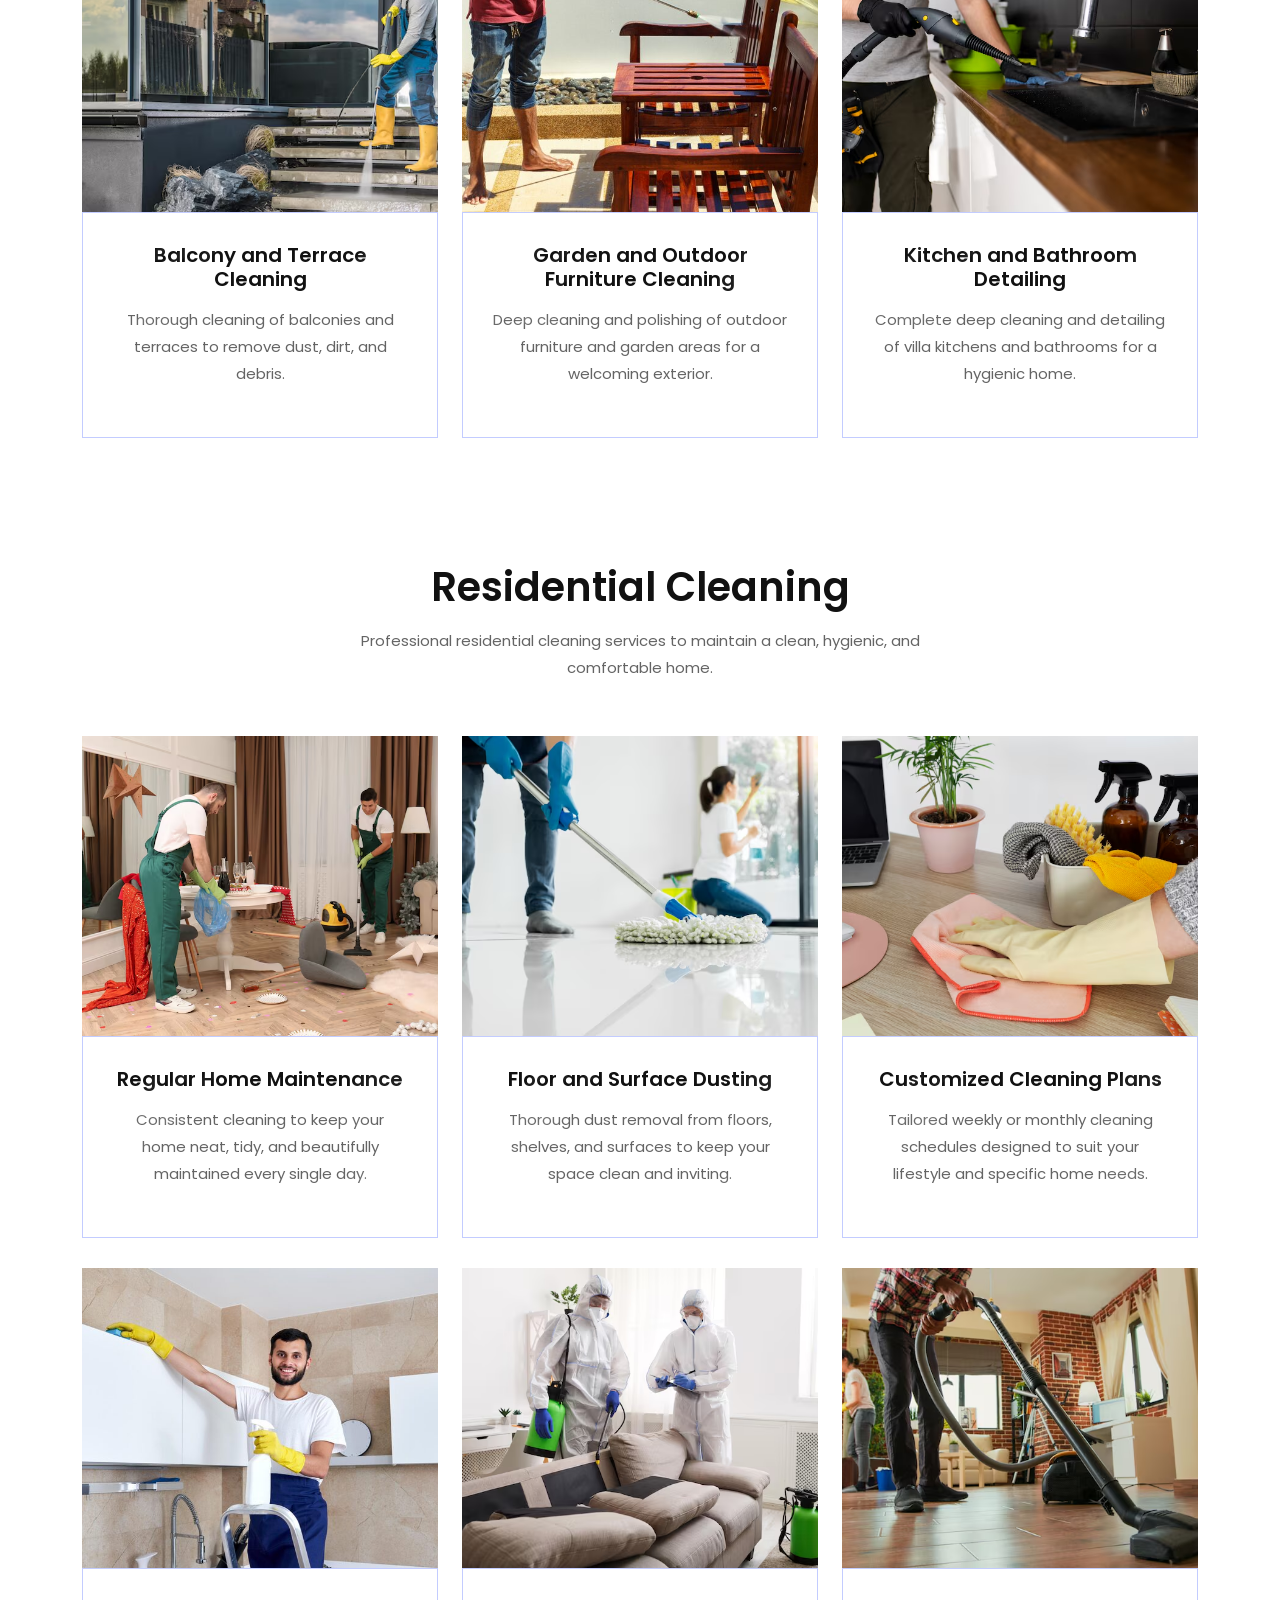
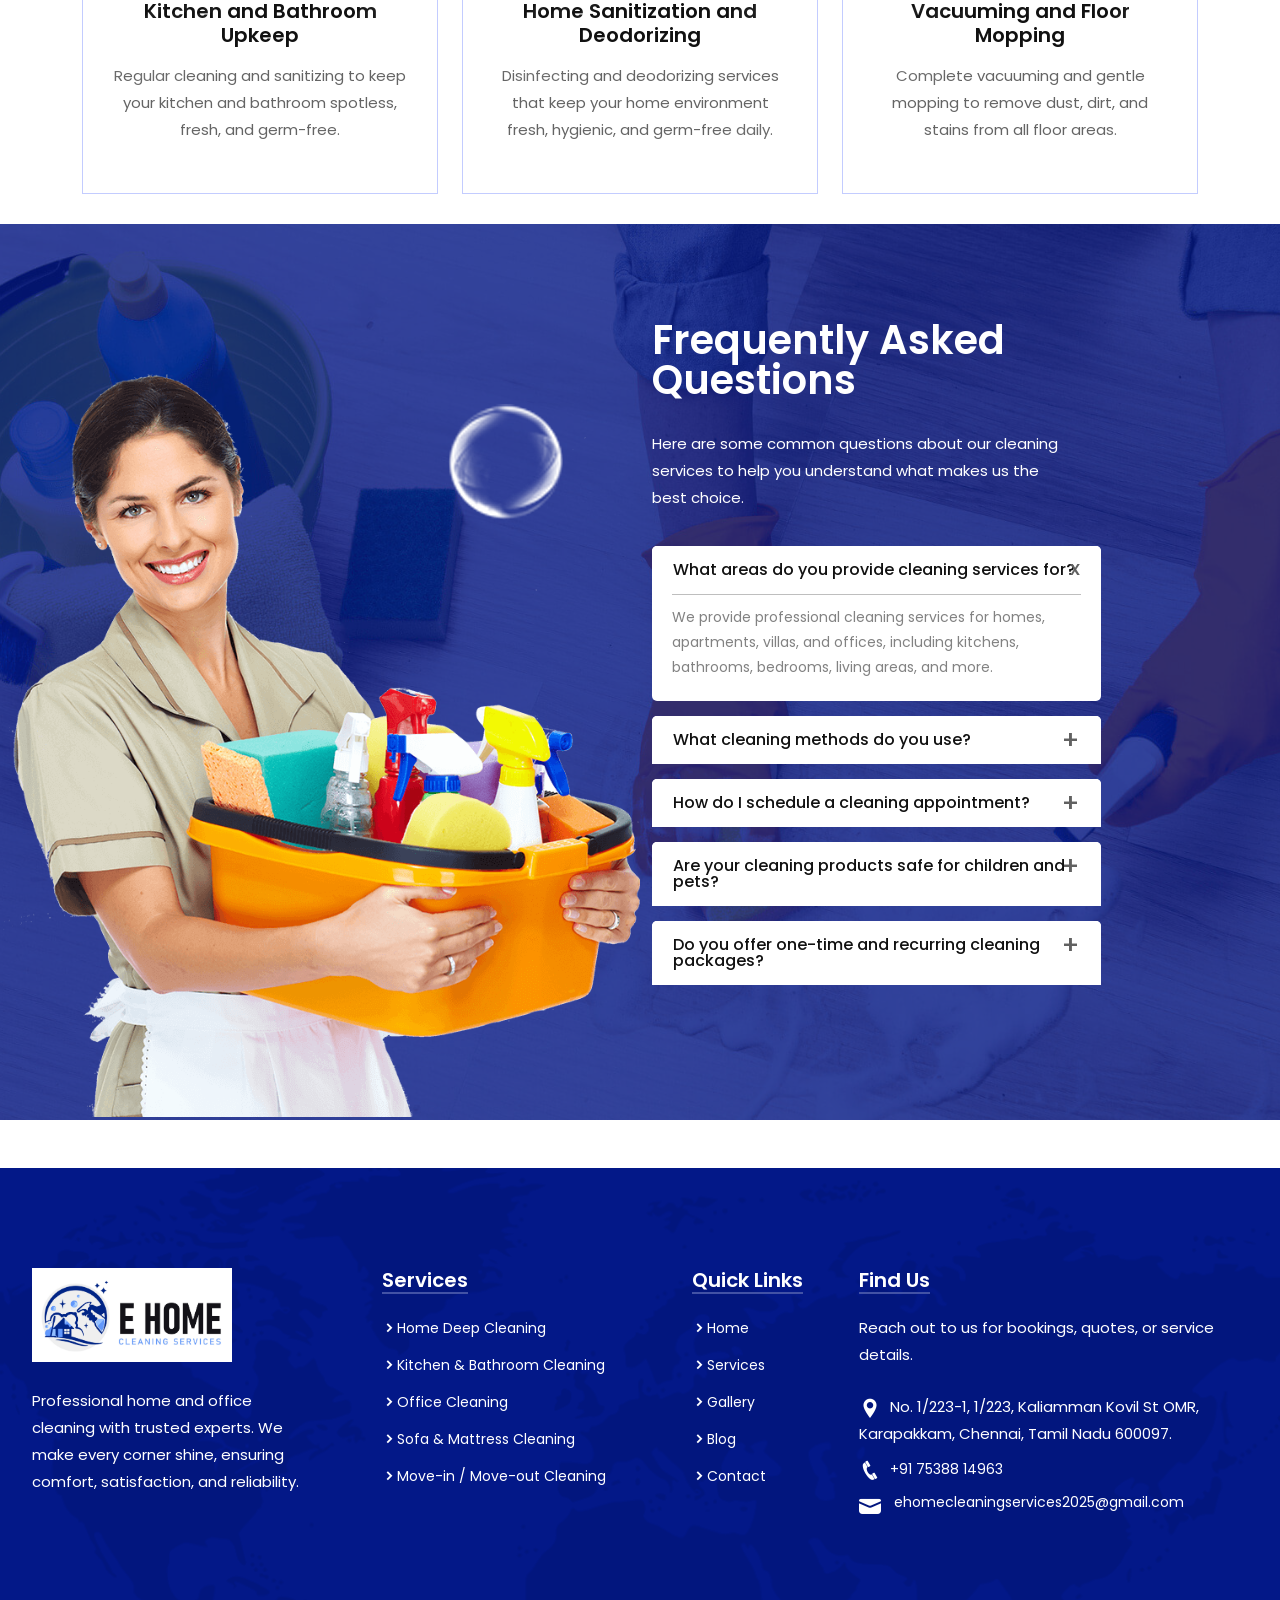
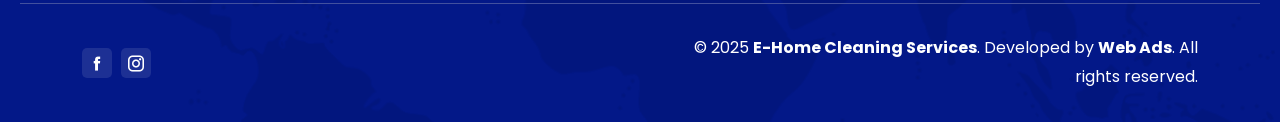
<file: service.html>
<!DOCTYPE html>
<html lang="zxx">
    <head>
        <!-- Required meta tags -->
        <meta charset="utf-8">
        <meta name="viewport" content="width=device-width, initial-scale=1">

        <!-- Bootstrap CSS -->
        <link rel="stylesheet" href="assets/css/bootstrap.min.css">
        <!-- Owl Carousel CSS -->
        <link rel="stylesheet" href="assets/css/owl.carousel.min.css">
        <!-- Theme default CSS -->
        <link rel="stylesheet" href="assets/css/owl.theme.default.min.css">
        <!-- Slick Slider CSS -->
        <link rel="stylesheet" href="assets/css/slick.css">
        <!-- Slick Theme CSS -->
        <link rel="stylesheet" href="assets/css/slick-theme.css">
        <!-- Icofont CSS -->
        <link rel="stylesheet" href="assets/css/icofont.min.css">
        <!-- Magnific POpup CSS -->
        <link rel="stylesheet" href="assets/css/magnific-popup.css">
        <!-- Flaticon CSS -->
        <link rel="stylesheet" href="assets/css/flaticon.css">
        <!-- Meanmenu CSS -->
        <link rel="stylesheet" href="assets/css/meanmenu.css">
        <!-- Style CSS -->
        <link rel="stylesheet" href="assets/css/style.css">
        <!-- Dark CSS -->
        <link rel="stylesheet" href="assets/css/dark.css">
        <!-- Responsive CSS -->
        <link rel="stylesheet" href="assets/css/responsive.css">
<link rel="stylesheet" href="https://cdnjs.cloudflare.com/ajax/libs/font-awesome/6.6.0/css/all.min.css">

        <!-- Title -->
        <title>E–Home Cleaning Services</title>

        <!-- Favicon Link -->
        <link rel="icon" type="image/png" href="assets/img/favicon.png">  
    </head>
    <body>
        
        <!-- Pre Loader Start -->
        <!-- <div class="loader-content">
            <div class="d-table">
                <div class="d-table-cell">
                    <div id="loading-center">
                        <div id="loading-center-absolute">
                            <div class="object" id="object_one"></div>
                            <div class="object" id="object_two"></div>
                            <div class="object" id="object_three"></div>
                            <div class="object" id="object_four"></div>
                        </div>
                    </div>
                </div>
            </div>
        </div> -->
        <!-- Pre Loader End -->
<a 
  href="https://wa.me/917538814963?text=Hello!%20I%20am%20interested%20in%20booking%20a%20cleaning%20service.%20Please%20share%20details." 
  target="_blank" 
  class="icon-btn whatsapp" 
  title="WhatsApp">
  <i class="fab fa-whatsapp"></i>
</a>

<a href="tel:+917538814963" class="icon-btn phone" title="Call">
  <i class="fas fa-phone"></i>
</a>
        <!-- Header Section Start -->
        <div class="header-section">
            <div class="container">
                <div class="row align-items-center">
                    <div class="col-lg-8 col-md-12">
                        <div class="header-widget">
                            <ul>
                                <li>
                                    <i class="icofont-clock-time"></i>
                                    Mon - Fri : 10:00AM - 07:00PM
                                </li>
                                <li>
                                    <i class="icofont-location-pin"></i>
                                  Karapakkam, Chennai, Tamil Nadu 600097.
                                </li>
                                <li>
                                    <i class="icofont-phone"></i>
                                    <a href="tel:+917538814963">
                                        +917538814963
                                    </a>
                                </li>
                            </ul>
                        </div>
                    </div>
                    <div class="col-md-4">
                        <div class="header-social text-end">
                            <ul>
                                 <li>
                                    <a href="https://www.facebook.com/profile.php?id=61583377555223" target="_blank"><i class="icofont-facebook"></i></a>
                                </li>
                                
                                <li>
                                    <a href=" https://www.instagram.com/ehomecleaningservices/" target="_blank"><i class="icofont-instagram"></i></a>
                                </li>
                            </ul>
                        </div>
                    </div>              
                </div>
            </div>
        </div>
        <!-- Header Section End -->
        
        <!-- Navbar Section Start -->
        <div class="navbar-area sticky-top">
            <!-- Menu For Mobile Device -->
            <div class="mobile-nav">
                <a href="index.html" class="logo">
                    <img src="assets/img/ehomelogo.jpg" class="main-logo" alt="logo">
                    <img src="assets/img/ehomelogo.jpg" class="white-logo" alt="logo">
                </a>
            </div>

            <!-- Menu For Desktop Device -->
            <div class="main-nav">
                <div class="container">
                    <nav class="navbar navbar-expand-md navbar-light">
                        <a class="navbar-brand" href="index.html">
                            <img src="assets/img/ehomelogo.jpg" class="main-logo" alt="logo">
                            <img src="assets/img/ehomelogo.jpg" class="white-logo" alt="logo">
                        </a>
                        <div class="collapse navbar-collapse mean-menu" id="navbarSupportedContent">
                         <ul class="navbar-nav m-auto">
                                        <li class="nav-item">
                                            <a href="index.html" class="nav-link ">
                                                Home
                                                <!-- <i class="icofont-rounded-right"></i> -->
                                            </a>
                                            
                                        </li>
                                       
                                        <li class="nav-item">
                                            <a href="service.html" class="nav-link active">
                                                Services
                                                <!-- <i class="icofont-rounded-right"></i> -->
                                            </a>
                                          
                                        </li>
                                        <li class="nav-item">
                                            <a href="blog.html" class="nav-link ">
                                                Blog
                                                <!-- <i class="icofont-rounded-right"></i> -->
                                            </a>
                                           
                                        </li>
                                        <li class="nav-item">
                                            <a href="recent-project.html" class="nav-link">
                                                Gallery
                                                <!-- <i class="icofont-rounded-right"></i> -->
                                            </a>
                                        
                                        </li>
                                       
                                        <li class="nav-item">
                                            <a href="contact.html" class="nav-link">Contact</a>
                                        </li>
                                    </ul>
                            <div class="navbar-button">
                                <a href="contact.html">Get A Quote</a>
                            </div>
                        </div>
                    </nav>
                </div>
            </div>
        </div>
        
        <!-- Navbar Section End -->

        <!-- service Title Section Start -->
        <div class="service-title service-title-bg">
            <div class="d-table">
                <div class="d-table-cell">
                    <div class="container">
                        <div class="service-title-text">
                            <h2>Our Services</h2>
                        </div>
                    </div>
                </div>
            </div>
        </div>
        <!-- Service Title Section End -->

      
<!-- Home Deep Cleaning Services Section Start -->
<div class="team-section team-style-four pt-100 pb-10">
    <div class="container">
        <div class="section-head text-center">
            <span>Our Services</span>
            <h2>Home Deep Cleaning</h2>
            <p>Professional deep cleaning services to make every corner of your home spotless, hygienic, and sparkling.</p>
        </div>

        <div class="row">
         <!-- Complete Floor & Wall Cleaning -->
<div class="col-lg-4 col-md-6">
    <div class="team-card">
        <div class="team-img">
            <img src="assets/img/service/service1.jpg" alt="Complete Floor & Wall Cleaning" loading="lazy">
        </div>
        <div class="team-text">
            <div class="service-item">
                <h3>Complete Floor & Wall</h3>
                <p>Deep scrubbing and disinfecting of all floors and walls for a spotless, polished finish.</p>
                <div class="service-shape">
                    <img src="assets/img/service/shapes/service-pattern-6.png" alt="shape" loading="lazy">
                    <img src="assets/img/service/shapes/service-pattern-7.png" alt="shape" loading="lazy">
                    <img src="assets/img/service/shapes/service-pattern-8.png" alt="shape" loading="lazy">
                    <img src="assets/img/service/shapes/service-pattern-9.png" alt="shape" loading="lazy">
                    <img src="assets/img/service/shapes/service-pattern-10.png" alt="shape" loading="lazy">
                </div>
            </div>
        </div>
    </div>
</div>

<!-- Cobweb & Dust Removal -->
<div class="col-lg-4 col-md-6">
    <div class="team-card">
        <div class="team-img">
            <img src="assets/img/service/service2.jpg" alt="Cobweb & Dust Removal" loading="lazy">
        </div>
        <div class="team-text">
            <div class="service-item">
                <h3>Cobweb & Dust Removal</h3>
                <p>Careful removal of cobwebs and fine dust from ceilings, corners, fans, and vents.</p>
                <div class="service-shape">
                    <img src="assets/img/service/shapes/service-pattern-6.png" alt="shape" loading="lazy">
                    <img src="assets/img/service/shapes/service-pattern-7.png" alt="shape" loading="lazy">
                    <img src="assets/img/service/shapes/service-pattern-8.png" alt="shape" loading="lazy">
                    <img src="assets/img/service/shapes/service-pattern-9.png" alt="shape" loading="lazy">
                    <img src="assets/img/service/shapes/service-pattern-10.png" alt="shape" loading="lazy">
                </div>
            </div>
        </div>
    </div>
</div>

<!-- Window & Grill Cleaning -->
<div class="col-lg-4 col-md-6">
    <div class="team-card">
        <div class="team-img">
            <img src="assets/img/service/service8.avif" alt="Window & Grill Cleaning" loading="lazy">
        </div>
        <div class="team-text">
            <div class="service-item">
                <h3>Window & Grill Cleaning</h3>
                <p>Detailed cleaning of windows and grills for a streak-free shine and better natural light.</p>
                <div class="service-shape">
                    <img src="assets/img/service/shapes/service-pattern-6.png" alt="shape" loading="lazy">
                    <img src="assets/img/service/shapes/service-pattern-7.png" alt="shape" loading="lazy">
                    <img src="assets/img/service/shapes/service-pattern-8.png" alt="shape" loading="lazy">
                    <img src="assets/img/service/shapes/service-pattern-9.png" alt="shape" loading="lazy">
                    <img src="assets/img/service/shapes/service-pattern-10.png" alt="shape" loading="lazy">
                </div>
            </div>
        </div>
    </div>
</div>

<!-- Fan, Switchboard & Light Fixture Cleaning -->
<div class="col-lg-4 col-md-6">
    <div class="team-card">
        <div class="team-img">
            <img src="assets/img/service/service3.jpg" alt="Fan, Switchboard & Light Fixture Cleaning" loading="lazy">
        </div>
        <div class="team-text">
            <div class="service-item">
                <h3>Fan, Switchboard & Light Fixture Cleaning</h3>
                <p>Detailed cleaning of fans, switchboards, and light fittings to remove dust and restore shine.</p>
                <div class="service-shape">
                    <img src="assets/img/service/shapes/service-pattern-6.png" alt="shape" loading="lazy">
                    <img src="assets/img/service/shapes/service-pattern-7.png" alt="shape" loading="lazy">
                    <img src="assets/img/service/shapes/service-pattern-8.png" alt="shape" loading="lazy">
                    <img src="assets/img/service/shapes/service-pattern-9.png" alt="shape" loading="lazy">
                    <img src="assets/img/service/shapes/service-pattern-10.png" alt="shape" loading="lazy">
                </div>
            </div>
        </div>
    </div>
</div>

<!-- Furniture & Curtain Dusting -->
<div class="col-lg-4 col-md-6">
    <div class="team-card">
        <div class="team-img">
            <img src="assets/img/service/service4.jpg" alt="Furniture & Curtain Dusting" loading="lazy">
        </div>
        <div class="team-text">
            <div class="service-item">
                <h3>Furniture & Curtain Dusting cleaning</h3>
                <p>Thorough dusting of furniture, upholstery, and curtains to remove dirt and refresh your space.</p>
                <div class="service-shape">
                    <img src="assets/img/service/shapes/service-pattern-6.png" alt="shape" loading="lazy">
                    <img src="assets/img/service/shapes/service-pattern-7.png" alt="shape" loading="lazy">
                    <img src="assets/img/service/shapes/service-pattern-8.png" alt="shape" loading="lazy">
                    <img src="assets/img/service/shapes/service-pattern-9.png" alt="shape" loading="lazy">
                    <img src="assets/img/service/shapes/service-pattern-10.png" alt="shape" loading="lazy">
                </div>
            </div>
        </div>
    </div>
</div>

<!-- Kitchen & Bathroom Deep Cleaning -->
<div class="col-lg-4 col-md-6">
    <div class="team-card">
        <div class="team-img">
            <img src="assets/img/service/service5.jpg" alt="Kitchen & Bathroom Deep Cleaning" loading="lazy">
        </div>
        <div class="team-text">
            <div class="service-item">
                <h3>Kitchen & Bathroom Deep Cleaning</h3>
                <p>Deep scrubbing and sanitization of kitchen and bathroom areas for a spotless, germ-free finish.</p>
                <div class="service-shape">
                    <img src="assets/img/service/shapes/service-pattern-6.png" alt="shape" loading="lazy">
                    <img src="assets/img/service/shapes/service-pattern-7.png" alt="shape" loading="lazy">
                    <img src="assets/img/service/shapes/service-pattern-8.png" alt="shape" loading="lazy">
                    <img src="assets/img/service/shapes/service-pattern-9.png" alt="shape" loading="lazy">
                    <img src="assets/img/service/shapes/service-pattern-10.png" alt="shape" loading="lazy">
                </div>
            </div>
        </div>
    </div>
</div>


       
        </div>
    </div>
</div>
<!-- Home Deep Cleaning Services Section End -->


<!-- Sofa & Carpet Cleaning Services Section Start -->
<div class="team-section team-style-four pt-20 pb-10">
    <div class="container">
        <div class="section-head text-center">
            <h2>Sofa & Carpet Cleaning</h2>
            <p>Professional cleaning services to keep your sofas and carpets fresh, hygienic, and long-lasting.</p>
        </div>

        <div class="row">

<!-- Fabric Protection Coating -->
<div class="col-lg-4 col-md-6">
    <div class="team-card">
        <div class="team-img">
            <img src="assets/img/service/service13.jpg" alt="Fabric Protection Coating" loading="lazy">
        </div>
        <div class="team-text">
            <div class="service-item">
                <h3>Fabric Protection Coating</h3>
                <p>Protective coating to guard fabrics against spills, stains, and everyday wear and tear.</p>
                <div class="service-shape">
                    <img src="assets/img/service/shapes/service-pattern-6.png" alt="shape" loading="lazy">
                    <img src="assets/img/service/shapes/service-pattern-7.png" alt="shape" loading="lazy">
                    <img src="assets/img/service/shapes/service-pattern-8.png" alt="shape" loading="lazy">
                    <img src="assets/img/service/shapes/service-pattern-9.png" alt="shape" loading="lazy">
                    <img src="assets/img/service/shapes/service-pattern-10.png" alt="shape" loading="lazy">
                </div>
            </div>
        </div>
    </div>
</div>
<!-- Shampoo & Foam Cleaning -->
<div class="col-lg-4 col-md-6">
    <div class="team-card">
        <div class="team-img">
            <img src="assets/img/service/service10.jpg" alt="Shampoo & Foam Cleaning" loading="lazy">
        </div>
        <div class="team-text">
            <div class="service-item">
                <h3>Shampoo & Foam Cleaning</h3>
                <p>Deep shampooing and foam wash to remove dirt and revive fabric softness and freshness.</p>
                <div class="service-shape">
                    <img src="assets/img/service/shapes/service-pattern-6.png" alt="shape" loading="lazy">
                    <img src="assets/img/service/shapes/service-pattern-7.png" alt="shape" loading="lazy">
                    <img src="assets/img/service/shapes/service-pattern-8.png" alt="shape" loading="lazy">
                    <img src="assets/img/service/shapes/service-pattern-9.png" alt="shape" loading="lazy">
                    <img src="assets/img/service/shapes/service-pattern-10.png" alt="shape" loading="lazy">
                </div>
            </div>
        </div>
    </div>
</div>

<!-- Stain & Odor Treatment -->
<div class="col-lg-4 col-md-6">
    <div class="team-card">
        <div class="team-img">
            <img src="assets/img/service/service11.jpg" alt="Stain & Odor Treatment" loading="lazy">
        </div>
        <div class="team-text">
            <div class="service-item">
                <h3>Stain & Odor Treatment</h3>
                <p>Targeted treatment to remove stubborn stains and neutralize unpleasant odors completely.</p>
                <div class="service-shape">
                    <img src="assets/img/service/shapes/service-pattern-6.png" alt="shape" loading="lazy">
                    <img src="assets/img/service/shapes/service-pattern-7.png" alt="shape" loading="lazy">
                    <img src="assets/img/service/shapes/service-pattern-8.png" alt="shape" loading="lazy">
                    <img src="assets/img/service/shapes/service-pattern-9.png" alt="shape" loading="lazy">
                    <img src="assets/img/service/shapes/service-pattern-10.png" alt="shape" loading="lazy">
                </div>
            </div>
        </div>
    </div>
</div>
           <!-- Dry Vacuuming & Dust Removal -->
<div class="col-lg-4 col-md-6">
    <div class="team-card">
        <div class="team-img">
            <img src="assets/img/service/service9.jpg" alt="Dry Vacuuming & Dust Removal" loading="lazy">
        </div>
        <div class="team-text">
            <div class="service-item">
                <h3>Dry Vacuuming & Dust Removal</h3>
                <p>Powerful vacuuming to remove hidden dust and debris from sofas and carpets effectively.</p>
                <div class="service-shape">
                    <img src="assets/img/service/shapes/service-pattern-6.png" alt="shape" loading="lazy">
                    <img src="assets/img/service/shapes/service-pattern-7.png" alt="shape" loading="lazy">
                    <img src="assets/img/service/shapes/service-pattern-8.png" alt="shape" loading="lazy">
                    <img src="assets/img/service/shapes/service-pattern-9.png" alt="shape" loading="lazy">
                    <img src="assets/img/service/shapes/service-pattern-10.png" alt="shape" loading="lazy">
                </div>
            </div>
        </div>
    </div>
</div>
<!-- Steam Cleaning & Sanitization -->
<div class="col-lg-4 col-md-6">
    <div class="team-card">
        <div class="team-img">
            <img src="assets/img/service/service12.jpg" alt="Steam Cleaning & Sanitization" loading="lazy">
        </div>
        <div class="team-text">
            <div class="service-item">
                <h3>Steam Cleaning & Sanitization</h3>
                <p>Hot steam cleaning to eliminate bacteria, allergens, and germs for a hygienic living space.</p>
                <div class="service-shape">
                    <img src="assets/img/service/shapes/service-pattern-6.png" alt="shape" loading="lazy">
                    <img src="assets/img/service/shapes/service-pattern-7.png" alt="shape" loading="lazy">
                    <img src="assets/img/service/shapes/service-pattern-8.png" alt="shape" loading="lazy">
                    <img src="assets/img/service/shapes/service-pattern-9.png" alt="shape" loading="lazy">
                    <img src="assets/img/service/shapes/service-pattern-10.png" alt="shape" loading="lazy">
                </div>
            </div>
        </div>
    </div>
</div>



<!-- Carpet Edge & Corner Detailing -->
<div class="col-lg-4 col-md-6">
    <div class="team-card">
        <div class="team-img">
            <img src="assets/img/service/service14.jpg" alt="Carpet Edge & Corner Detailing" loading="lazy">
        </div>
        <div class="team-text">
            <div class="service-item">
                <h3>Carpet Edge & Corner Detailing</h3>
                <p>Precision cleaning of carpet edges and corners for a flawless and perfectly neat finish.</p>
                <div class="service-shape">
                    <img src="assets/img/service/shapes/service-pattern-6.png" alt="shape" loading="lazy">
                    <img src="assets/img/service/shapes/service-pattern-7.png" alt="shape" loading="lazy">
                    <img src="assets/img/service/shapes/service-pattern-8.png" alt="shape" loading="lazy">
                    <img src="assets/img/service/shapes/service-pattern-9.png" alt="shape" loading="lazy">
                    <img src="assets/img/service/shapes/service-pattern-10.png" alt="shape" loading="lazy">
                </div>
            </div>
        </div>
    </div>
</div>


        </div>
    </div>
</div>
<!-- Sofa & Carpet Cleaning Services Section End -->


 <!-- Kitchen Deep Cleaning Services Section Start -->
<div class="team-section team-style-four pt-20 pb-10">
    <div class="container">
        <div class="section-head text-center">
            <h2>Kitchen Deep Cleaning</h2>
            <p>Professional kitchen cleaning to remove grease, dirt, and germs, leaving your kitchen spotless, hygienic, and safe for cooking</p>
        </div>

        <div class="row">
            <!-- Grease and Oil Stain Removal -->
            <div class="col-lg-4 col-md-6">
                <div class="team-card">
                    <div class="team-img">
                        <img src="assets/img/service/service15.jpg" alt="Grease and Oil Stain Removal">
                    </div>
                    <div class="team-text">
                        <div class="service-item">
                            <h3>Grease and Oil Stain Removal</h3>
                            <p>Deep cleaning to remove stubborn grease and oil stains from all kitchen surfaces.</p>
                             <div class="service-shape">
                                <img src="assets/img/service/shapes/service-pattern-6.png" alt="shape" loading="lazy">
                                <img src="assets/img/service/shapes/service-pattern-7.png" alt="shape" loading="lazy">
                                <img src="assets/img/service/shapes/service-pattern-8.png" alt="shape" loading="lazy">
                                <img src="assets/img/service/shapes/service-pattern-9.png" alt="shape" loading="lazy">
                                <img src="assets/img/service/shapes/service-pattern-10.png" alt="shape" loading="lazy">
                            </div>
                        </div>
                    </div>
                </div>
            </div>

            <!-- Exhaust Fan and Chimney Cleaning -->
            <div class="col-lg-4 col-md-6">
                <div class="team-card">
                    <div class="team-img">
                        <img src="assets/img/service/service16.jpg" alt="Exhaust Fan and Chimney Cleaning">
                    </div>
                    <div class="team-text">
                        <div class="service-item">
                            <h3>Exhaust Fan and Chimney Cleaning</h3>
                            <p>Cleaning and degreasing of exhaust fans and chimneys for better airflow and hygiene.</p>
                             <div class="service-shape">
                                <img src="assets/img/service/shapes/service-pattern-6.png" alt="shape" loading="lazy">
                                <img src="assets/img/service/shapes/service-pattern-7.png" alt="shape" loading="lazy">
                                <img src="assets/img/service/shapes/service-pattern-8.png" alt="shape" loading="lazy">
                                <img src="assets/img/service/shapes/service-pattern-9.png" alt="shape" loading="lazy">
                                <img src="assets/img/service/shapes/service-pattern-10.png" alt="shape" loading="lazy">
                            </div>
                        </div>
                    </div>
                </div>
            </div>

            <!-- Cabinet Interior and Exterior Cleaning -->
            <div class="col-lg-4 col-md-6">
                <div class="team-card">
                    <div class="team-img">
                        <img src="assets/img/service/service17.jpg" alt="Cabinet Interior and Exterior Cleaning">
                    </div>
                    <div class="team-text">
                        <div class="service-item">
                            <h3>Cabinet Interior and Exterior Cleaning</h3>
                            <p>Thorough cleaning of cabinet surfaces inside and out to remove dust, grease, and grime.</p>
                             <div class="service-shape">
                                <img src="assets/img/service/shapes/service-pattern-6.png" alt="shape" loading="lazy">
                                <img src="assets/img/service/shapes/service-pattern-7.png" alt="shape" loading="lazy">
                                <img src="assets/img/service/shapes/service-pattern-8.png" alt="shape" loading="lazy">
                                <img src="assets/img/service/shapes/service-pattern-9.png" alt="shape" loading="lazy">
                                <img src="assets/img/service/shapes/service-pattern-10.png" alt="shape" loading="lazy">
                            </div>
                        </div>
                    </div>
                </div>
            </div>

            <!-- Sink and Tile Scrubbing -->
            <div class="col-lg-4 col-md-6">
                <div class="team-card">
                    <div class="team-img">
                        <img src="assets/img/service/service18.avif" alt="Sink and Tile Scrubbing">
                    </div>
                    <div class="team-text">
                        <div class="service-item">
                            <h3>Sink and Tile Scrubbing</h3>
                            <p>Deep scrubbing of sinks and tiles to remove stains, watermarks, and grime buildup.</p>
                             <div class="service-shape">
                                <img src="assets/img/service/shapes/service-pattern-6.png" alt="shape" loading="lazy">
                                <img src="assets/img/service/shapes/service-pattern-7.png" alt="shape" loading="lazy">
                                <img src="assets/img/service/shapes/service-pattern-8.png" alt="shape" loading="lazy">
                                <img src="assets/img/service/shapes/service-pattern-9.png" alt="shape" loading="lazy">
                                <img src="assets/img/service/shapes/service-pattern-10.png" alt="shape" loading="lazy">
                            </div>
                        </div>
                    </div>
                </div>
            </div>

            <!-- Appliance Cleaning -->
            <div class="col-lg-4 col-md-6">
                <div class="team-card">
                    <div class="team-img">
                        <img src="assets/img/service/service19.jpg" alt="Appliance Cleaning">
                    </div>
                    <div class="team-text">
                        <div class="service-item">
                            <h3>Appliance Cleaning</h3>
                            <p>Professional cleaning of kitchen appliances to remove grease, odors, and stains.</p>
                             <div class="service-shape">
                                <img src="assets/img/service/shapes/service-pattern-6.png" alt="shape" loading="lazy">
                                <img src="assets/img/service/shapes/service-pattern-7.png" alt="shape" loading="lazy">
                                <img src="assets/img/service/shapes/service-pattern-8.png" alt="shape" loading="lazy">
                                <img src="assets/img/service/shapes/service-pattern-9.png" alt="shape" loading="lazy">
                                <img src="assets/img/service/shapes/service-pattern-10.png" alt="shape" loading="lazy">
                            </div>
                        </div>
                    </div>
                </div>
            </div>

            <!-- Floor and Wall Degreasing -->
            <div class="col-lg-4 col-md-6">
                <div class="team-card">
                    <div class="team-img">
                        <img src="assets/img/service/service20.jpg" alt="Floor and Wall Degreasing">
                    </div>
                    <div class="team-text">
                        <div class="service-item">
                            <h3>Floor and Wall Degreasing</h3>
                            <p>Comprehensive degreasing of floors and walls to maintain a clean and hygienic kitchen.</p>
                             <div class="service-shape">
                                <img src="assets/img/service/shapes/service-pattern-6.png" alt="shape" loading="lazy">
                                <img src="assets/img/service/shapes/service-pattern-7.png" alt="shape" loading="lazy">
                                <img src="assets/img/service/shapes/service-pattern-8.png" alt="shape" loading="lazy">
                                <img src="assets/img/service/shapes/service-pattern-9.png" alt="shape" loading="lazy">
                                <img src="assets/img/service/shapes/service-pattern-10.png" alt="shape" loading="lazy">
                            </div>
                        </div>
                    </div>
                </div>
            </div>

        </div>
    </div>
</div>
<!-- Kitchen Deep Cleaning Services Section End -->

<!-- Bathroom Deep Cleaning Services Section Start -->
<div class="team-section team-style-four pt-20 pb-10">
  <div class="container">
    <div class="section-head text-center">
      <h2>Bathroom Deep Cleaning</h2>
      <p>Professional bathroom cleaning for a sparkling, germ-free, and hygienic space.</p>
    </div>

    <div class="row">
            <!-- Mirror and Glass Cleaning -->
      <div class="col-lg-4 col-md-6">
        <div class="team-card">
          <div class="team-img">
            <img src="assets/img/service/service25.jpg" alt="Mirror and Glass Cleaning" loading="lazy">
          </div>
          <div class="team-text">
            <div class="service-item">
              <h3>Mirror and Glass Cleaning</h3>
              <p>Streak-free cleaning of mirrors and glass panels for a crystal-clear finish.</p>
               <div class="service-shape">
                                <img src="assets/img/service/shapes/service-pattern-6.png" alt="shape" loading="lazy">
                                <img src="assets/img/service/shapes/service-pattern-7.png" alt="shape" loading="lazy">
                                <img src="assets/img/service/shapes/service-pattern-8.png" alt="shape" loading="lazy">
                                <img src="assets/img/service/shapes/service-pattern-9.png" alt="shape" loading="lazy">
                                <img src="assets/img/service/shapes/service-pattern-10.png" alt="shape" loading="lazy">
                            </div>
            </div>
          </div>
        </div>
      </div>
      <!-- Toilet and Basin Sanitization -->
      <div class="col-lg-4 col-md-6">
        <div class="team-card">
          <div class="team-img">
            <img src="assets/img/service/service21.jpg" alt="Toilet and Basin Sanitization" loading="lazy">
          </div>
          <div class="team-text">
            <div class="service-item">
              <h3>Toilet and Basin Sanitization</h3>
              <p>Complete sanitization of toilets and basins to ensure a germ-free environment.</p>
               <div class="service-shape">
                                <img src="assets/img/service/shapes/service-pattern-6.png" alt="shape" loading="lazy">
                                <img src="assets/img/service/shapes/service-pattern-7.png" alt="shape" loading="lazy">
                                <img src="assets/img/service/shapes/service-pattern-8.png" alt="shape" loading="lazy">
                                <img src="assets/img/service/shapes/service-pattern-9.png" alt="shape" loading="lazy">
                                <img src="assets/img/service/shapes/service-pattern-10.png" alt="shape" loading="lazy">
                            </div>
            </div>
          </div>
        </div>
      </div>



      <!-- Floor and Wall Tile Scrubbing -->
      <div class="col-lg-4 col-md-6">
        <div class="team-card">
          <div class="team-img">
            <img src="assets/img/service/service23.jpg" alt="Floor and Wall Tile Scrubbing" loading="lazy">
          </div>
          <div class="team-text">
            <div class="service-item">
              <h3>Floor and Wall Tile Scrubbing</h3>
              <p>Deep scrubbing of tiles to remove stains, dirt, and soap scum.</p>
               <div class="service-shape">
                                <img src="assets/img/service/shapes/service-pattern-6.png" alt="shape" loading="lazy">
                                <img src="assets/img/service/shapes/service-pattern-7.png" alt="shape" loading="lazy">
                                <img src="assets/img/service/shapes/service-pattern-8.png" alt="shape" loading="lazy">
                                <img src="assets/img/service/shapes/service-pattern-9.png" alt="shape" loading="lazy">
                                <img src="assets/img/service/shapes/service-pattern-10.png" alt="shape" loading="lazy">
                            </div>
            </div>
          </div>
        </div>
      </div>

      <!-- Hard Water and Lime Scale Removal -->
      <div class="col-lg-4 col-md-6">
        <div class="team-card">
          <div class="team-img">
            <img src="assets/img/service/service24.jpg" alt="Hard Water and Lime Scale Removal" loading="lazy">
          </div>
          <div class="team-text">
            <div class="service-item">
              <h3>Hard Water and Lime Scale Removal</h3>
              <p>Effective removal of hard water stains and lime scale from surfaces.</p>
               <div class="service-shape">
                                <img src="assets/img/service/shapes/service-pattern-6.png" alt="shape" loading="lazy">
                                <img src="assets/img/service/shapes/service-pattern-7.png" alt="shape" loading="lazy">
                                <img src="assets/img/service/shapes/service-pattern-8.png" alt="shape" loading="lazy">
                                <img src="assets/img/service/shapes/service-pattern-9.png" alt="shape" loading="lazy">
                                <img src="assets/img/service/shapes/service-pattern-10.png" alt="shape" loading="lazy">
                            </div>
            </div>
          </div>
        </div>
      </div>

       <!-- Tap, Shower, and Fittings Polishing -->
      <div class="col-lg-4 col-md-6">
        <div class="team-card">
          <div class="team-img">
            <img src="assets/img/service/service22.jpg" alt="Tap, Shower, and Fittings Polishing" loading="lazy">
          </div>
          <div class="team-text">
            <div class="service-item">
              <h3>Tap, Shower, and Fittings Polishing</h3>
              <p>Shiny and polished taps, showers, and bathroom fittings for a clean look.</p>
               <div class="service-shape">
                                <img src="assets/img/service/shapes/service-pattern-6.png" alt="shape" loading="lazy">
                                <img src="assets/img/service/shapes/service-pattern-7.png" alt="shape" loading="lazy">
                                <img src="assets/img/service/shapes/service-pattern-8.png" alt="shape" loading="lazy">
                                <img src="assets/img/service/shapes/service-pattern-9.png" alt="shape" loading="lazy">
                                <img src="assets/img/service/shapes/service-pattern-10.png" alt="shape" loading="lazy">
                            </div>
            </div>
          </div>
        </div>
      </div>

      <!-- Disinfectant Treatment and Deodorizing -->
      <div class="col-lg-4 col-md-6">
        <div class="team-card">
          <div class="team-img">
            <img src="assets/img/service/service26.jpg" alt="Disinfectant Treatment and Deodorizing" loading="lazy">
          </div>
          <div class="team-text">
            <div class="service-item">
              <h3>Disinfectant Treatment and Deodorizing</h3>
              <p>Complete disinfectant treatment to kill germs and eliminate odors.</p>
               <div class="service-shape">
                                <img src="assets/img/service/shapes/service-pattern-6.png" alt="shape" loading="lazy">
                                <img src="assets/img/service/shapes/service-pattern-7.png" alt="shape" loading="lazy">
                                <img src="assets/img/service/shapes/service-pattern-8.png" alt="shape" loading="lazy">
                                <img src="assets/img/service/shapes/service-pattern-9.png" alt="shape" loading="lazy">
                                <img src="assets/img/service/shapes/service-pattern-10.png" alt="shape" loading="lazy">
                            </div>
            </div>
          </div>
        </div>
      </div>
    </div>
  </div>
</div>
<!-- Bathroom Deep Cleaning Services Section End -->

<!-- Office Cleaning Services Section Start -->
<div class="team-section team-style-four pt-20 pb-10">
  <div class="container">
    <div class="section-head text-center">
      <h2>Office Cleaning</h2>
      <p>Comprehensive office cleaning to ensure a hygienic, organized, and productive workspace.</p>
      
    </div>

    <div class="row">
      <!-- Workstation and Desk Cleaning -->
      <div class="col-lg-4 col-md-6">
        <div class="team-card">
          <div class="team-img">
            <img src="assets/img/service/service27.jpg" alt="Workstation and Desk Cleaning" loading="lazy">
          </div>
          <div class="team-text">
            <div class="service-item">
              <h3>Workstation and Desk Cleaning</h3>
              <p>Thorough cleaning of desks, chairs, and workstations to maintain a tidy environment.</p>
               <div class="service-shape">
                                <img src="assets/img/service/shapes/service-pattern-6.png" alt="shape" loading="lazy">
                                <img src="assets/img/service/shapes/service-pattern-7.png" alt="shape" loading="lazy">
                                <img src="assets/img/service/shapes/service-pattern-8.png" alt="shape" loading="lazy">
                                <img src="assets/img/service/shapes/service-pattern-9.png" alt="shape" loading="lazy">
                                <img src="assets/img/service/shapes/service-pattern-10.png" alt="shape" loading="lazy">
                            </div>
            </div>
          </div>
        </div>
      </div>

      <!-- Computer and Electronic Dusting -->
      <div class="col-lg-4 col-md-6">
        <div class="team-card">
          <div class="team-img">
            <img src="assets/img/service/service28.jpg" alt="Computer and Electronic Dusting" loading="lazy">
          </div>
          <div class="team-text">
            <div class="service-item">
              <h3>Computer and Electronic Dusting</h3>
              <p>Safe dusting and cleaning of computers, printers, and other electronics.</p>
               <div class="service-shape">
                                <img src="assets/img/service/shapes/service-pattern-6.png" alt="shape" loading="lazy">
                                <img src="assets/img/service/shapes/service-pattern-7.png" alt="shape" loading="lazy">
                                <img src="assets/img/service/shapes/service-pattern-8.png" alt="shape" loading="lazy">
                                <img src="assets/img/service/shapes/service-pattern-9.png" alt="shape" loading="lazy">
                                <img src="assets/img/service/shapes/service-pattern-10.png" alt="shape" loading="lazy">
                            </div>
            </div>
          </div>
        </div>
      </div>

      <!-- Glass Door and Window Cleaning -->
      <div class="col-lg-4 col-md-6">
        <div class="team-card">
          <div class="team-img">
            <img src="assets/img/service/service29.jpg" alt="Glass Door and Window Cleaning" loading="lazy">
          </div>
          <div class="team-text">
            <div class="service-item">
              <h3>Glass Door and Window Cleaning</h3>
              <p>Streak-free cleaning of glass doors and windows to let in more light and maintain a professional look.</p>
               <div class="service-shape">
                                <img src="assets/img/service/shapes/service-pattern-6.png" alt="shape" loading="lazy">
                                <img src="assets/img/service/shapes/service-pattern-7.png" alt="shape" loading="lazy">
                                <img src="assets/img/service/shapes/service-pattern-8.png" alt="shape" loading="lazy">
                                <img src="assets/img/service/shapes/service-pattern-9.png" alt="shape" loading="lazy">
                                <img src="assets/img/service/shapes/service-pattern-10.png" alt="shape" loading="lazy">
                            </div>
            </div>
          </div>
        </div>
      </div>

      <!-- Floor Mopping and Vacuuming -->
      <div class="col-lg-4 col-md-6">
        <div class="team-card">
          <div class="team-img">
            <img src="assets/img/service/service30.jpg" alt="Floor Mopping and Vacuuming" loading="lazy">
          </div>
          <div class="team-text">
            <div class="service-item">
              <h3>Floor Mopping and Vacuuming</h3>
              <p>Comprehensive floor cleaning to remove dust, dirt, and debris from all office areas.</p>
               <div class="service-shape">
                                <img src="assets/img/service/shapes/service-pattern-6.png" alt="shape" loading="lazy">
                                <img src="assets/img/service/shapes/service-pattern-7.png" alt="shape" loading="lazy">
                                <img src="assets/img/service/shapes/service-pattern-8.png" alt="shape" loading="lazy">
                                <img src="assets/img/service/shapes/service-pattern-9.png" alt="shape" loading="lazy">
                                <img src="assets/img/service/shapes/service-pattern-10.png" alt="shape" loading="lazy">
                            </div>
            </div>
          </div>
        </div>
      </div>

      <!-- Pantry and Restroom Sanitization -->
      <div class="col-lg-4 col-md-6">
        <div class="team-card">
          <div class="team-img">
            <img src="assets/img/service/service31.jpg" alt="Pantry and Restroom Sanitization" loading="lazy">
          </div>
          <div class="team-text">
            <div class="service-item">
              <h3>Pantry and Restroom Sanitization</h3>
              <p>Sanitization of pantries and restrooms to maintain hygiene and safety for employees.</p>
               <div class="service-shape">
                                <img src="assets/img/service/shapes/service-pattern-6.png" alt="shape" loading="lazy">
                                <img src="assets/img/service/shapes/service-pattern-7.png" alt="shape" loading="lazy">
                                <img src="assets/img/service/shapes/service-pattern-8.png" alt="shape" loading="lazy">
                                <img src="assets/img/service/shapes/service-pattern-9.png" alt="shape" loading="lazy">
                                <img src="assets/img/service/shapes/service-pattern-10.png" alt="shape" loading="lazy">
                            </div>
            </div>
          </div>
        </div>
      </div>

      <!-- Trash Removal and Bin Cleaning -->
      <div class="col-lg-4 col-md-6">
        <div class="team-card">
          <div class="team-img">
            <img src="assets/img/service/service32.jpg" alt="Trash Removal and Bin Cleaning" loading="lazy">
          </div>
          <div class="team-text">
            <div class="service-item">
              <h3>Trash Removal and Bin Cleaning</h3>
              <p>Emptying trash bins and cleaning them to prevent odors and maintain cleanliness.</p>
               <div class="service-shape">
                                <img src="assets/img/service/shapes/service-pattern-6.png" alt="shape" loading="lazy">
                                <img src="assets/img/service/shapes/service-pattern-7.png" alt="shape" loading="lazy">
                                <img src="assets/img/service/shapes/service-pattern-8.png" alt="shape" loading="lazy">
                                <img src="assets/img/service/shapes/service-pattern-9.png" alt="shape" loading="lazy">
                                <img src="assets/img/service/shapes/service-pattern-10.png" alt="shape" loading="lazy">
                            </div>
            </div>
          </div>
        </div>
      </div>
    </div>
  </div>
</div>
<!-- Office Cleaning Services Section End -->



<!-- Apartment Cleaning Services Section Start -->
<div class="team-section team-style-four pt-20 pb-10">
  <div class="container">
    <div class="section-head text-center">
      <h2>Apartment Cleaning</h2>
      <p>Comprehensive apartment cleaning services to keep every room fresh, hygienic, and ready to live in.</p>
      
    </div>

    <div class="row">
      <!-- Room-by-Room Deep Cleaning -->
      <div class="col-lg-4 col-md-6">
        <div class="team-card">
          <div class="team-img">
            <img src="assets/img/service/service33.jpg" alt="Room-by-room Deep Cleaning" loading="lazy">
          </div>
          <div class="team-text">
            <div class="service-item">
              <h3>Room-by-Room Deep Cleaning</h3>
              <p>Thorough cleaning of each room to remove dust, dirt, and allergens for a spotless apartment.</p>
               <div class="service-shape">
                                <img src="assets/img/service/shapes/service-pattern-6.png" alt="shape" loading="lazy">
                                <img src="assets/img/service/shapes/service-pattern-7.png" alt="shape" loading="lazy">
                                <img src="assets/img/service/shapes/service-pattern-8.png" alt="shape" loading="lazy">
                                <img src="assets/img/service/shapes/service-pattern-9.png" alt="shape" loading="lazy">
                                <img src="assets/img/service/shapes/service-pattern-10.png" alt="shape" loading="lazy">
                            </div>
            </div>
          </div>
        </div>
      </div>

      <!-- Kitchen and Bathroom Sanitation -->
      <div class="col-lg-4 col-md-6">
        <div class="team-card">
          <div class="team-img">
            <img src="assets/img/service/service34.jpg" alt="Kitchen and Bathroom Sanitation" loading="lazy">
          </div>
          <div class="team-text">
            <div class="service-item">
              <h3>Kitchen and Bathroom Sanitation</h3>
              <p>Sanitizing kitchens and bathrooms for a hygienic and germ-free environment.</p>
               <div class="service-shape">
                                <img src="assets/img/service/shapes/service-pattern-6.png" alt="shape" loading="lazy">
                                <img src="assets/img/service/shapes/service-pattern-7.png" alt="shape" loading="lazy">
                                <img src="assets/img/service/shapes/service-pattern-8.png" alt="shape" loading="lazy">
                                <img src="assets/img/service/shapes/service-pattern-9.png" alt="shape" loading="lazy">
                                <img src="assets/img/service/shapes/service-pattern-10.png" alt="shape" loading="lazy">
                            </div>
            </div>
          </div>
        </div>
      </div>

      <!-- Floor Scrubbing and Mopping -->
      <div class="col-lg-4 col-md-6">
        <div class="team-card">
          <div class="team-img">
            <img src="assets/img/service/service35.jpg" alt="Floor Scrubbing and Mopping" loading="lazy">
          </div>
          <div class="team-text">
            <div class="service-item">
              <h3>Floor Scrubbing and Mopping</h3>
              <p>Deep cleaning of floors to remove stains, dirt, and dust for a polished finish.</p>
               <div class="service-shape">
                                <img src="assets/img/service/shapes/service-pattern-6.png" alt="shape" loading="lazy">
                                <img src="assets/img/service/shapes/service-pattern-7.png" alt="shape" loading="lazy">
                                <img src="assets/img/service/shapes/service-pattern-8.png" alt="shape" loading="lazy">
                                <img src="assets/img/service/shapes/service-pattern-9.png" alt="shape" loading="lazy">
                                <img src="assets/img/service/shapes/service-pattern-10.png" alt="shape" loading="lazy">
                            </div>
            </div>
          </div>
        </div>
      </div>

      <!-- Balcony and Window Cleaning -->
      <div class="col-lg-4 col-md-6">
        <div class="team-card">
          <div class="team-img">
            <img src="assets/img/service/service36.jpg" alt="Balcony and Window Cleaning" loading="lazy">
          </div>
          <div class="team-text">
            <div class="service-item">
              <h3>Balcony and Window Cleaning</h3>
              <p>Cleaning of balconies and windows to enhance natural light and maintain a tidy appearance.</p>
               <div class="service-shape">
                                <img src="assets/img/service/shapes/service-pattern-6.png" alt="shape" loading="lazy">
                                <img src="assets/img/service/shapes/service-pattern-7.png" alt="shape" loading="lazy">
                                <img src="assets/img/service/shapes/service-pattern-8.png" alt="shape" loading="lazy">
                                <img src="assets/img/service/shapes/service-pattern-9.png" alt="shape" loading="lazy">
                                <img src="assets/img/service/shapes/service-pattern-10.png" alt="shape" loading="lazy">
                            </div>
            </div>
          </div>
        </div>
      </div>

      <!-- Furniture Dusting and Polishing -->
      <div class="col-lg-4 col-md-6">
        <div class="team-card">
          <div class="team-img">
            <img src="assets/img/service/service37.jpg" alt="Furniture Dusting and Polishing" loading="lazy">
          </div>
          <div class="team-text">
            <div class="service-item">
              <h3>Furniture Dusting and Polishing</h3>
              <p>Deep dusting and polishing of sofas, tables, and cabinets to maintain a fresh home interior.</p>
               <div class="service-shape">
                                <img src="assets/img/service/shapes/service-pattern-6.png" alt="shape" loading="lazy">
                                <img src="assets/img/service/shapes/service-pattern-7.png" alt="shape" loading="lazy">
                                <img src="assets/img/service/shapes/service-pattern-8.png" alt="shape" loading="lazy">
                                <img src="assets/img/service/shapes/service-pattern-9.png" alt="shape" loading="lazy">
                                <img src="assets/img/service/shapes/service-pattern-10.png" alt="shape" loading="lazy">
                            </div>
            </div>
          </div>
        </div>
      </div>

      <!-- Move-in/Move-out Deep Cleaning Packages -->
      <div class="col-lg-4 col-md-6">
        <div class="team-card">
          <div class="team-img">
            <img src="assets/img/service/service38.jpg" alt="Move-in/Move-out Deep Cleaning" loading="lazy">
          </div>
          <div class="team-text">
            <div class="service-item">
              <h3>Move-in/Move-out Deep Cleaning</h3>
              <p>Specialized cleaning packages for a fresh start when moving in or out of an apartment.</p>
               <div class="service-shape">
                                <img src="assets/img/service/shapes/service-pattern-6.png" alt="shape" loading="lazy">
                                <img src="assets/img/service/shapes/service-pattern-7.png" alt="shape" loading="lazy">
                                <img src="assets/img/service/shapes/service-pattern-8.png" alt="shape" loading="lazy">
                                <img src="assets/img/service/shapes/service-pattern-9.png" alt="shape" loading="lazy">
                                <img src="assets/img/service/shapes/service-pattern-10.png" alt="shape" loading="lazy">
                            </div>
            </div>
          </div>
        </div>
      </div>

    </div>
  </div>
</div>
<!-- Apartment Cleaning Services Section End -->


<!-- Villa Deep Cleaning Services Section Start -->
<div class="team-section team-style-four pt-20 pb-10">
  <div class="container">
    <div class="section-head text-center">
      <h2>Villa Deep Cleaning</h2>
      <p>Comprehensive villa cleaning services to maintain every corner of your home pristine, hygienic, and welcoming.</p>
    </div>

    <div class="row">
      <!-- Living, Dining, and Bedroom Deep Cleaning -->
      <div class="col-lg-4 col-md-6">
        <div class="team-card">
          <div class="team-img">
            <img src="assets/img/service/service39.jpg" alt="Living, Dining, and Bedroom Deep Cleaning" loading="lazy">
          </div>
          <div class="team-text">
            <div class="service-item">
              <h3>Living, Dining, and Bedroom Deep Cleaning</h3>
              <p>Thorough cleaning of all main living areas and bedrooms for a spotless home interior.</p>
               <div class="service-shape">
                                <img src="assets/img/service/shapes/service-pattern-6.png" alt="shape" loading="lazy">
                                <img src="assets/img/service/shapes/service-pattern-7.png" alt="shape" loading="lazy">
                                <img src="assets/img/service/shapes/service-pattern-8.png" alt="shape" loading="lazy">
                                <img src="assets/img/service/shapes/service-pattern-9.png" alt="shape" loading="lazy">
                                <img src="assets/img/service/shapes/service-pattern-10.png" alt="shape" loading="lazy">
                            </div>
            </div>
          </div>
        </div>
      </div>

      <!-- Staircase and Railing Polishing -->
      <div class="col-lg-4 col-md-6">
        <div class="team-card">
          <div class="team-img">
            <img src="assets/img/service/service40.jpg" alt="Staircase and Railing Polishing" loading="lazy">
          </div>
          <div class="team-text">
            <div class="service-item">
              <h3>Staircase and Railing Polishing</h3>
              <p>Polishing and cleaning of staircases and railings to maintain a polished and safe look.</p>
               <div class="service-shape">
                                <img src="assets/img/service/shapes/service-pattern-6.png" alt="shape" loading="lazy">
                                <img src="assets/img/service/shapes/service-pattern-7.png" alt="shape" loading="lazy">
                                <img src="assets/img/service/shapes/service-pattern-8.png" alt="shape" loading="lazy">
                                <img src="assets/img/service/shapes/service-pattern-9.png" alt="shape" loading="lazy">
                                <img src="assets/img/service/shapes/service-pattern-10.png" alt="shape" loading="lazy">
                            </div>
            </div>
          </div>
        </div>
      </div>

      <!-- Glass and Exterior Area Washing -->
      <div class="col-lg-4 col-md-6">
        <div class="team-card">
          <div class="team-img">
            <img src="assets/img/service/service41.jpg" alt="Glass and Exterior Area Washing" loading="lazy">
          </div>
          <div class="team-text">
            <div class="service-item">
              <h3>Glass and Exterior Area Washing</h3>
              <p>Cleaning of windows, glass panels, and exterior areas for a clear and tidy home facade.</p>
               <div class="service-shape">
                                <img src="assets/img/service/shapes/service-pattern-6.png" alt="shape" loading="lazy">
                                <img src="assets/img/service/shapes/service-pattern-7.png" alt="shape" loading="lazy">
                                <img src="assets/img/service/shapes/service-pattern-8.png" alt="shape" loading="lazy">
                                <img src="assets/img/service/shapes/service-pattern-9.png" alt="shape" loading="lazy">
                                <img src="assets/img/service/shapes/service-pattern-10.png" alt="shape" loading="lazy">
                            </div>
            </div>
          </div>
        </div>
      </div>

      <!-- Balcony and Terrace Cleaning -->
      <div class="col-lg-4 col-md-6">
        <div class="team-card">
          <div class="team-img">
            <img src="assets/img/service/service42.jpg" alt="Balcony and Terrace Cleaning" loading="lazy">
          </div>
          <div class="team-text">
            <div class="service-item">
              <h3>Balcony and Terrace Cleaning</h3>
              <p>Thorough cleaning of balconies and terraces to remove dust, dirt, and debris.</p>
               <div class="service-shape">
                                <img src="assets/img/service/shapes/service-pattern-6.png" alt="shape" loading="lazy">
                                <img src="assets/img/service/shapes/service-pattern-7.png" alt="shape" loading="lazy">
                                <img src="assets/img/service/shapes/service-pattern-8.png" alt="shape" loading="lazy">
                                <img src="assets/img/service/shapes/service-pattern-9.png" alt="shape" loading="lazy">
                                <img src="assets/img/service/shapes/service-pattern-10.png" alt="shape" loading="lazy">
                            </div>
            </div>
          </div>
        </div>
      </div>

      <!-- Garden and Outdoor Furniture Cleaning -->
      <div class="col-lg-4 col-md-6">
        <div class="team-card">
          <div class="team-img">
            <img src="assets/img/service/service43.jpg" alt="Garden and Outdoor Furniture Cleaning" loading="lazy">
          </div>
          <div class="team-text">
            <div class="service-item">
              <h3>Garden and Outdoor Furniture Cleaning</h3>
              <p>Deep cleaning and polishing of outdoor furniture and garden areas for a welcoming exterior.</p>
               <div class="service-shape">
                                <img src="assets/img/service/shapes/service-pattern-6.png" alt="shape" loading="lazy">
                                <img src="assets/img/service/shapes/service-pattern-7.png" alt="shape" loading="lazy">
                                <img src="assets/img/service/shapes/service-pattern-8.png" alt="shape" loading="lazy">
                                <img src="assets/img/service/shapes/service-pattern-9.png" alt="shape" loading="lazy">
                                <img src="assets/img/service/shapes/service-pattern-10.png" alt="shape" loading="lazy">
                            </div>
            </div>
          </div>
        </div>
      </div>

      <!-- Kitchen and Bathroom Detailing -->
      <div class="col-lg-4 col-md-6">
        <div class="team-card">
          <div class="team-img">
            <img src="assets/img/service/service44.jpg" alt="Kitchen and Bathroom Detailing" loading="lazy">
          </div>
          <div class="team-text">
            <div class="service-item">
              <h3>Kitchen and Bathroom Detailing</h3>
              <p>Complete deep cleaning and detailing of villa kitchens and bathrooms for a hygienic home.</p>
               <div class="service-shape">
                                <img src="assets/img/service/shapes/service-pattern-6.png" alt="shape" loading="lazy">
                                <img src="assets/img/service/shapes/service-pattern-7.png" alt="shape" loading="lazy">
                                <img src="assets/img/service/shapes/service-pattern-8.png" alt="shape" loading="lazy">
                                <img src="assets/img/service/shapes/service-pattern-9.png" alt="shape" loading="lazy">
                                <img src="assets/img/service/shapes/service-pattern-10.png" alt="shape" loading="lazy">
                            </div>
            </div>
          </div>
        </div>
      </div>

    </div>
  </div>
</div>
<!-- Villa Deep Cleaning Services Section End -->


<!-- Residential Cleaning Services Section Start -->
<div class="team-section team-style-four pt-20 pb-10">
  <div class="container">
    <div class="section-head text-center">
      <h2>Residential Cleaning</h2>
      <p>Professional residential cleaning services to maintain a clean, hygienic, and comfortable home.</p>
    </div>

 <div class="row">

  <!-- Regular Home Maintenance -->
  <div class="col-lg-4 col-md-6">
    <div class="team-card">
      <div class="team-img">
        <img src="assets/img/service/service45.jpg" alt="Regular Home Maintenance" loading="lazy">
      </div>
      <div class="team-text">
        <div class="service-item">
          <h3>Regular Home Maintenance</h3>
          <p>Consistent cleaning to keep your home neat, tidy, and beautifully maintained every single day.</p>
          <div class="service-shape">
            <img src="assets/img/service/shapes/service-pattern-6.png" alt="shape" loading="lazy">
            <img src="assets/img/service/shapes/service-pattern-7.png" alt="shape" loading="lazy">
            <img src="assets/img/service/shapes/service-pattern-8.png" alt="shape" loading="lazy">
            <img src="assets/img/service/shapes/service-pattern-9.png" alt="shape" loading="lazy">
            <img src="assets/img/service/shapes/service-pattern-10.png" alt="shape" loading="lazy">
          </div>
        </div>
      </div>
    </div>
  </div>

  <!-- Floor and Surface Dusting -->
  <div class="col-lg-4 col-md-6">
    <div class="team-card">
      <div class="team-img">
        <img src="assets/img/service/service46.jpg" alt="Floor and Surface Dusting" loading="lazy">
      </div>
      <div class="team-text">
        <div class="service-item">
          <h3>Floor and Surface Dusting</h3>
          <p>Thorough dust removal from floors, shelves, and surfaces to keep your space clean and inviting.</p>
          <div class="service-shape">
            <img src="assets/img/service/shapes/service-pattern-6.png" alt="shape" loading="lazy">
            <img src="assets/img/service/shapes/service-pattern-7.png" alt="shape" loading="lazy">
            <img src="assets/img/service/shapes/service-pattern-8.png" alt="shape" loading="lazy">
            <img src="assets/img/service/shapes/service-pattern-9.png" alt="shape" loading="lazy">
            <img src="assets/img/service/shapes/service-pattern-10.png" alt="shape" loading="lazy">
          </div>
        </div>
      </div>
    </div>
  </div>

  <!-- Customized Cleaning Plans -->
  <div class="col-lg-4 col-md-6">
    <div class="team-card">
      <div class="team-img">
        <img src="assets/img/service/service50.jpg" alt="Customized Cleaning Plans" loading="lazy">
      </div>
      <div class="team-text">
        <div class="service-item">
          <h3>Customized Cleaning Plans</h3>
          <p>Tailored weekly or monthly cleaning schedules designed to suit your lifestyle and specific home needs.</p>
          <div class="service-shape">
            <img src="assets/img/service/shapes/service-pattern-6.png" alt="shape" loading="lazy">
            <img src="assets/img/service/shapes/service-pattern-7.png" alt="shape" loading="lazy">
            <img src="assets/img/service/shapes/service-pattern-8.png" alt="shape" loading="lazy">
            <img src="assets/img/service/shapes/service-pattern-9.png" alt="shape" loading="lazy">
            <img src="assets/img/service/shapes/service-pattern-10.png" alt="shape" loading="lazy">
          </div>
        </div>
      </div>
    </div>
  </div>

  <!-- Kitchen and Bathroom Upkeep -->
  <div class="col-lg-4 col-md-6">
    <div class="team-card">
      <div class="team-img">
        <img src="assets/img/service/service47.jpg" alt="Kitchen and Bathroom Upkeep" loading="lazy">
      </div>
      <div class="team-text">
        <div class="service-item">
          <h3>Kitchen and Bathroom Upkeep</h3>
          <p>Regular cleaning and sanitizing to keep your kitchen and bathroom spotless, fresh, and germ-free.</p>
          <div class="service-shape">
            <img src="assets/img/service/shapes/service-pattern-6.png" alt="shape" loading="lazy">
            <img src="assets/img/service/shapes/service-pattern-7.png" alt="shape" loading="lazy">
            <img src="assets/img/service/shapes/service-pattern-8.png" alt="shape" loading="lazy">
            <img src="assets/img/service/shapes/service-pattern-9.png" alt="shape" loading="lazy">
            <img src="assets/img/service/shapes/service-pattern-10.png" alt="shape" loading="lazy">
          </div>
        </div>
      </div>
    </div>
  </div>

  <!-- Home Sanitization and Deodorizing -->
  <div class="col-lg-4 col-md-6">
    <div class="team-card">
      <div class="team-img">
        <img src="assets/img/service/service49.jpg" alt="Home Sanitization and Deodorizing" loading="lazy">
      </div>
      <div class="team-text">
        <div class="service-item">
          <h3>Home Sanitization and Deodorizing</h3>
          <p>Disinfecting and deodorizing services that keep your home environment fresh, hygienic, and germ-free daily.</p>
          <div class="service-shape">
            <img src="assets/img/service/shapes/service-pattern-6.png" alt="shape" loading="lazy">
            <img src="assets/img/service/shapes/service-pattern-7.png" alt="shape" loading="lazy">
            <img src="assets/img/service/shapes/service-pattern-8.png" alt="shape" loading="lazy">
            <img src="assets/img/service/shapes/service-pattern-9.png" alt="shape" loading="lazy">
            <img src="assets/img/service/shapes/service-pattern-10.png" alt="shape" loading="lazy">
          </div>
        </div>
      </div>
    </div>
  </div>
  <!-- Vacuuming and Mopping -->
  <div class="col-lg-4 col-md-6">
    <div class="team-card">
      <div class="team-img">
        <img src="assets/img/service/service48.jpg" alt="Vacuuming and Mopping" loading="lazy">
      </div>
      <div class="team-text">
        <div class="service-item">
          <h3>Vacuuming and Floor Mopping</h3>
          <p>Complete vacuuming and gentle mopping to remove dust, dirt, and stains from all floor areas.</p>
          <div class="service-shape">
            <img src="assets/img/service/shapes/service-pattern-6.png" alt="shape" loading="lazy">
            <img src="assets/img/service/shapes/service-pattern-7.png" alt="shape" loading="lazy">
            <img src="assets/img/service/shapes/service-pattern-8.png" alt="shape" loading="lazy">
            <img src="assets/img/service/shapes/service-pattern-9.png" alt="shape" loading="lazy">
            <img src="assets/img/service/shapes/service-pattern-10.png" alt="shape" loading="lazy">
          </div>
        </div>
      </div>
    </div>
  </div>


</div>

  </div>
</div>
<!-- Residential Cleaning Services Section End -->


<!-- Why Choose Section / FAQ Start -->
<section class="why-choose-section why-choose-bg">
    <div class="container-fluid">
        <div class="row">
            <div class="col-lg-6 why-choose-img">
                <!-- Optional image or illustration -->
            </div>
            <div class="col-lg-5 offset-lg-6 offset-md-0">
                <div class="why-choose-text">
                    <div class="section-head">
                        <h2>Frequently Asked Questions</h2>
                        <p>Here are some common questions about our cleaning services to help you understand what makes us the best choice.</p>
                    </div>
                </div>

                <div class="why-choose-accordian">
                    <div class="accordion" id="accordionExample">
                        <!-- FAQ 1 -->
                        <div class="card">
                            <div class="card-header" id="headingOne">
                                <h2 class="mb-0">
                                    <a href="#" class="btn" data-bs-toggle="collapse" data-bs-target="#collapseOne" aria-expanded="true" aria-controls="collapseOne">
                                        What areas do you provide cleaning services for?
                                    </a>
                                </h2>
                            </div>
                            <div id="collapseOne" class="collapse show" aria-labelledby="headingOne" data-bs-parent="#accordionExample">
                                <div class="card-body">
                                    We provide professional cleaning services for homes, apartments, villas, and offices, including kitchens, bathrooms, bedrooms, living areas, and more.
                                </div>
                            </div>
                        </div>

                        <!-- FAQ 2 -->
                        <div class="card">
                            <div class="card-header" id="headingTwo">
                                <h2 class="mb-0">
                                    <a href="#" class="btn collapsed" data-bs-toggle="collapse" data-bs-target="#collapseTwo" aria-expanded="false" aria-controls="collapseTwo">
                                        What cleaning methods do you use?
                                    </a>
                                </h2>
                            </div>
                            <div id="collapseTwo" class="collapse" aria-labelledby="headingTwo" data-bs-parent="#accordionExample">
                                <div class="card-body">
                                    We use a combination of dry vacuuming, deep shampooing, steam cleaning, dusting, and eco-friendly sanitizers to ensure a thorough and safe clean.
                                </div>
                            </div>
                        </div>

                        <!-- FAQ 3 -->
                        <div class="card">
                            <div class="card-header" id="headingThree">
                                <h2 class="mb-0">
                                    <a href="#" class="btn collapsed" data-bs-toggle="collapse" data-bs-target="#collapseThree" aria-expanded="false" aria-controls="collapseThree">
                                        How do I schedule a cleaning appointment?
                                    </a>
                                </h2>
                            </div>
                            <div id="collapseThree" class="collapse" aria-labelledby="headingThree" data-bs-parent="#accordionExample">
                                <div class="card-body">
                                    You can schedule an appointment easily through our website contact form, by calling our customer support, or via WhatsApp. We offer flexible time slots to suit your convenience.
                                </div>
                            </div>
                        </div>

                        <!-- FAQ 4 -->
                        <div class="card">
                            <div class="card-header" id="headingFour">
                                <h2 class="mb-0">
                                    <a href="#" class="btn collapsed" data-bs-toggle="collapse" data-bs-target="#collapseFour" aria-expanded="false" aria-controls="collapseFour">
                                        Are your cleaning products safe for children and pets?
                                    </a>
                                </h2>
                            </div>
                            <div id="collapseFour" class="collapse" aria-labelledby="headingFour" data-bs-parent="#accordionExample">
                                <div class="card-body">
                                    Yes! We use eco-friendly and non-toxic cleaning products that are safe for children and pets, while still providing a deep and effective clean.
                                </div>
                            </div>
                        </div>

                        <!-- FAQ 5 -->
                        <div class="card">
                            <div class="card-header" id="headingFive">
                                <h2 class="mb-0">
                                    <a href="#" class="btn collapsed" data-bs-toggle="collapse" data-bs-target="#collapseFive" aria-expanded="false" aria-controls="collapseFive">
                                        Do you offer one-time and recurring cleaning packages?
                                    </a>
                                </h2>
                            </div>
                            <div id="collapseFive" class="collapse" aria-labelledby="headingFive" data-bs-parent="#accordionExample">
                                <div class="card-body">
                                    Absolutely! We provide both one-time deep cleaning services and customized weekly, bi-weekly, or monthly cleaning plans to meet your needs.
                                </div>
                            </div>
                        </div>

                    </div>
                </div>
            </div>
        </div>

        <div class="why-choose-shape">
            <img src="assets/img/why-choose/shape-1.png" alt="shape">
        </div>
    </div>
</section>
<!-- Why Choose / FAQ Section End -->


<!-- Footer Section Start -->
<footer class="footer-area footer-style-two mt-5">
  <div class="container-fluid">
    <div class="row">
      <!-- Logo & About -->
      <div class="col-lg-3 ">
        <div class="footer-widget">
          <div class="logo">
            <a href="index.html">
              <img src="assets/img/ehomelogo.jpg" alt="E-Home Cleaning Services Logo">
            </a>
          </div>
<p>
  Professional home and office cleaning with trusted experts. 
  We make every corner shine, ensuring comfort, satisfaction, and reliability.
</p>
         
        </div>
      </div>

      <!-- Services -->
      <div class="col-lg-3 ">
        <div class="footer-widget pl-40">
          <h3>Services</h3>
          <ul>
            <li><i class="icofont-simple-right"></i><a href="service.html">Home Deep Cleaning</a></li>
            <li><i class="icofont-simple-right"></i><a href="service.html">Kitchen & Bathroom Cleaning</a></li>
            <li><i class="icofont-simple-right"></i><a href="service.html">Office Cleaning</a></li>
            <li><i class="icofont-simple-right"></i><a href="service.html">Sofa & Mattress Cleaning</a></li>
            <li><i class="icofont-simple-right"></i><a href="service.html">Move-in / Move-out Cleaning</a></li>
          </ul>
        </div>
      </div>

      <!-- Quick Links -->
      <div class="col-lg-2 ">
        <div class="footer-widget pl-40">
          <h3>Quick Links</h3>
          <ul>
            <li><i class="icofont-simple-right"></i><a href="index.html">Home</a></li>
            <li><i class="icofont-simple-right"></i><a href="service.html">Services</a></li>
            <li><i class="icofont-simple-right"></i><a href="recent-project.html">Gallery</a></li>
            <li><i class="icofont-simple-right"></i><a href="blog.html">Blog</a></li>
            <li><i class="icofont-simple-right"></i><a href="contact.html">Contact</a></li>
          </ul>
        </div>
      </div>

      <!-- Find Us -->
      <div class="col-lg-4 ">
        <div class="footer-widget">
          <h3>Find Us</h3>
          <p class="find-text">Reach out to us for bookings, quotes, or service details.</p>
          <ul class="find-us">
            <li>
              <i class="icofont-location-pin"></i>
              No. 1/223-1, 1/223, Kaliamman Kovil St
              OMR, Karapakkam, Chennai, Tamil Nadu 600097.
            </li>
            <li>
              <i class="icofont-phone"></i>
              <a href="tel:+917538814963">+91 75388 14963</a>
            </li>
          <li class="email-row">
  <i class="icofont-ui-message"></i>
  <a href="mailto:ehomecleaningservices2025@gmail.com">
    ehomecleaningservices2025@gmail.com
  </a>
</li>
          </ul>
        </div>
      </div>
    </div>
  </div>

  <!-- Bottom Footer -->
  <div class="bottom-footer">
    <div class="container">
      <div class="row align-items-center">
        <div class="col-lg-6">
          <div class="footer-social">
            <ul>
              <li><a href="https://www.facebook.com/profile.php?id=61583377555223" target="_blank"><i class="icofont-facebook"></i></a></li>
              <li><a href="https://www.instagram.com/ehomecleaningservices/" target="_blank"><i class="icofont-instagram"></i></a></li>
            </ul>
          </div>
        </div>
        <div class="col-lg-6">
          <div class="copyright-text text-end">
<p>© 2025 <strong>E-Home Cleaning Services</strong>. Developed by <strong>Web Ads</strong>. All rights reserved.</p>
          </div>
        </div>
      </div>
    </div>
  </div>
</footer>
<!-- Footer Section End -->

        <!-- Back to top -->
   <a href="#" class="top-btn">
            <i class="icofont-scroll-long-up"></i>
</a>

        <!-- JQuery JS -->
        <script src="assets/js/jquery.min.js"></script>
        <!-- Bootstrap JS -->
        <script src="assets/js/bootstrap.bundle.min.js"></script>
        <!-- Owl Carousel JS -->
        <script src="assets/js/owl.carousel.min.js"></script>
        <!-- Slick Slider JS -->
        <script src="assets/js/slick.min.js"></script>
        <!-- Magnific Popup JS -->
        <script src="assets/js/jquery.magnific-popup.min.js"></script>
        <!-- Meanmenu JS -->
        <script src="assets/js/meanmenu.js"></script>
        <!-- Form Ajaxchimp JS -->
		<script src="assets/js/jquery.ajaxchimp.min.js"></script>
		<!-- Form Validator JS -->
		<script src="assets/js/form-validator.min.js"></script>
		<!-- Contact JS -->
		<script src="assets/js/contact-form-script.js"></script>
        <!-- Custom JS -->
        <script src="assets/js/custom.js"></script>
    </body>
</html>
</file>
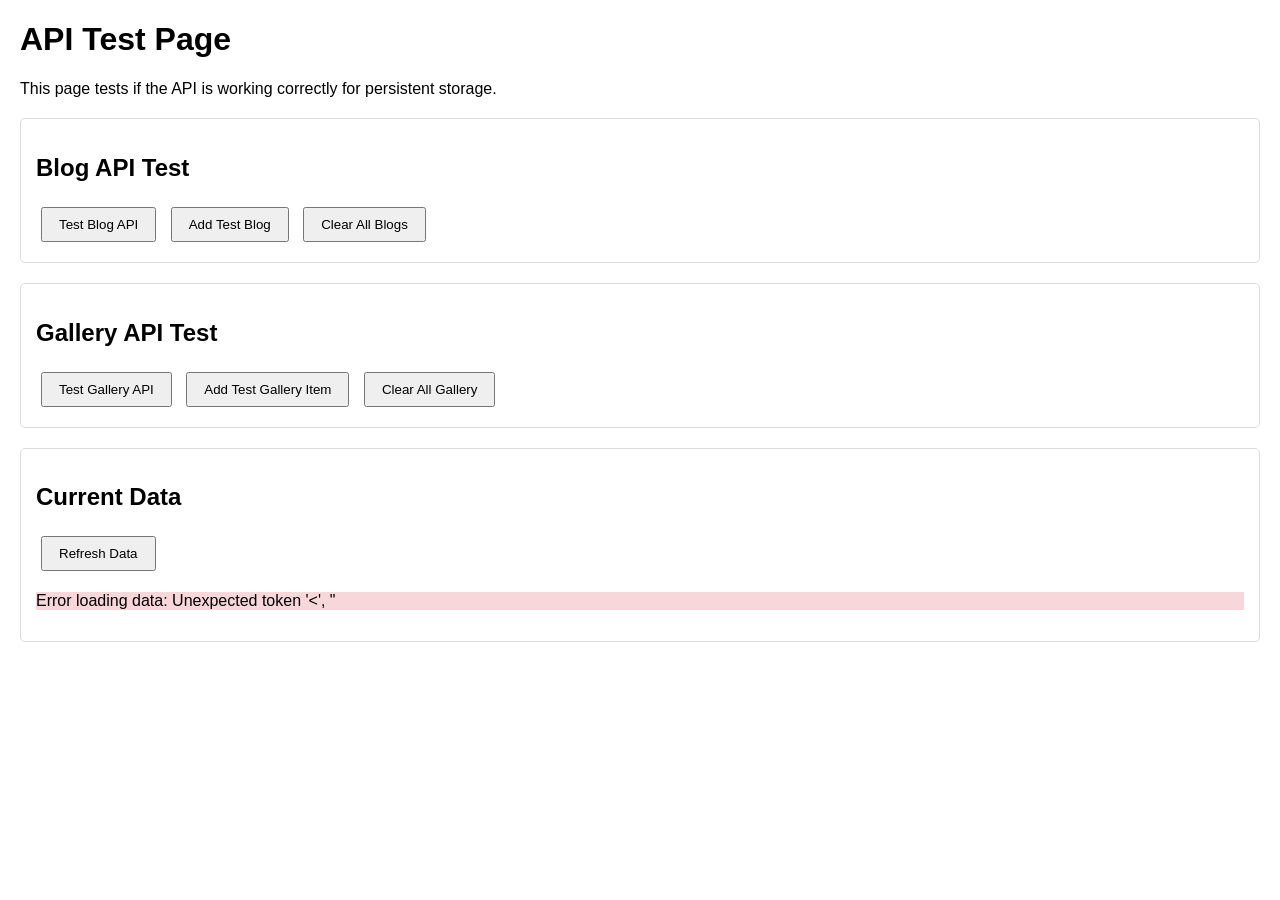
<file: test-api.html>
<!DOCTYPE html>
<html lang="en">
<head>
    <meta charset="UTF-8">
    <meta name="viewport" content="width=device-width, initial-scale=1.0">
    <title>API Test - E-Home Cleaning Services</title>
    <style>
        body { font-family: Arial, sans-serif; margin: 20px; }
        .test-section { margin: 20px 0; padding: 15px; border: 1px solid #ddd; border-radius: 5px; }
        .success { background-color: #d4edda; border-color: #c3e6cb; }
        .error { background-color: #f8d7da; border-color: #f5c6cb; }
        button { padding: 8px 16px; margin: 5px; cursor: pointer; }
        pre { background: #f8f9fa; padding: 10px; border-radius: 3px; overflow-x: auto; }
    </style>
</head>
<body>
    <h1>API Test Page</h1>
    <p>This page tests if the API is working correctly for persistent storage.</p>

    <div class="test-section">
        <h2>Blog API Test</h2>
        <button onclick="testBlogAPI()">Test Blog API</button>
        <button onclick="addTestBlog()">Add Test Blog</button>
        <button onclick="clearAllBlogs()">Clear All Blogs</button>
        <div id="blogResult"></div>
    </div>

    <div class="test-section">
        <h2>Gallery API Test</h2>
        <button onclick="testGalleryAPI()">Test Gallery API</button>
        <button onclick="addTestGallery()">Add Test Gallery Item</button>
        <button onclick="clearAllGallery()">Clear All Gallery</button>
        <div id="galleryResult"></div>
    </div>

    <div class="test-section">
        <h2>Current Data</h2>
        <button onclick="showCurrentData()">Refresh Data</button>
        <div id="currentData"></div>
    </div>

    <script>
        async function testBlogAPI() {
            const resultDiv = document.getElementById('blogResult');
            try {
                const response = await fetch('api/blogs.php');
                const data = await response.json();
                
                resultDiv.className = 'test-section success';
                resultDiv.innerHTML = `
                    <h3>✅ Blog API Working!</h3>
                    <p>Status: ${response.status}</p>
                    <p>Found ${data.length} blog posts</p>
                    <pre>${JSON.stringify(data, null, 2)}</pre>
                `;
            } catch (error) {
                resultDiv.className = 'test-section error';
                resultDiv.innerHTML = `
                    <h3>❌ Blog API Error</h3>
                    <p>Error: ${error.message}</p>
                `;
            }
        }

        async function testGalleryAPI() {
            const resultDiv = document.getElementById('galleryResult');
            try {
                const response = await fetch('api/gallery.php');
                const data = await response.json();
                
                resultDiv.className = 'test-section success';
                resultDiv.innerHTML = `
                    <h3>✅ Gallery API Working!</h3>
                    <p>Status: ${response.status}</p>
                    <p>Found ${data.length} gallery items</p>
                    <pre>${JSON.stringify(data, null, 2)}</pre>
                `;
            } catch (error) {
                resultDiv.className = 'test-section error';
                resultDiv.innerHTML = `
                    <h3>❌ Gallery API Error</h3>
                    <p>Error: ${error.message}</p>
                `;
            }
        }

        async function addTestBlog() {
            try {
                const response = await fetch('api/blogs.php', {
                    method: 'POST',
                    headers: {
                        'Content-Type': 'application/json',
                    },
                    body: JSON.stringify({
                        title: 'Test Blog Post - ' + new Date().toLocaleString(),
                        content: 'This is a test blog post created via API to verify persistent storage is working correctly.',
                        imageData: 'assets/img/blog/1.webp'
                    })
                });
                
                if (response.ok) {
                    alert('Test blog added successfully!');
                    testBlogAPI();
                } else {
                    alert('Error adding test blog');
                }
            } catch (error) {
                alert('Error: ' + error.message);
            }
        }

        async function addTestGallery() {
            try {
                const response = await fetch('api/gallery.php', {
                    method: 'POST',
                    headers: {
                        'Content-Type': 'application/json',
                    },
                    body: JSON.stringify({
                        caption: 'Test Gallery Item - ' + new Date().toLocaleString(),
                        imageData: 'assets/img/recent-work/1.jpg',
                        category: 'Test Category'
                    })
                });
                
                if (response.ok) {
                    alert('Test gallery item added successfully!');
                    testGalleryAPI();
                } else {
                    alert('Error adding test gallery item');
                }
            } catch (error) {
                alert('Error: ' + error.message);
            }
        }

        async function clearAllBlogs() {
            if (!confirm('Are you sure you want to delete ALL blog posts?')) return;
            
            try {
                const response = await fetch('api/blogs.php');
                const blogs = await response.json();
                
                for (const blog of blogs) {
                    await fetch(`api/blogs.php?id=${blog.id}`, { method: 'DELETE' });
                }
                
                alert('All blogs cleared!');
                testBlogAPI();
            } catch (error) {
                alert('Error clearing blogs: ' + error.message);
            }
        }

        async function clearAllGallery() {
            if (!confirm('Are you sure you want to delete ALL gallery items?')) return;
            
            try {
                const response = await fetch('api/gallery.php');
                const items = await response.json();
                
                for (const item of items) {
                    await fetch(`api/gallery.php?id=${item.id}`, { method: 'DELETE' });
                }
                
                alert('All gallery items cleared!');
                testGalleryAPI();
            } catch (error) {
                alert('Error clearing gallery: ' + error.message);
            }
        }

        async function showCurrentData() {
            const dataDiv = document.getElementById('currentData');
            try {
                const [blogResponse, galleryResponse] = await Promise.all([
                    fetch('api/blogs.php'),
                    fetch('api/gallery.php')
                ]);
                
                const blogs = await blogResponse.json();
                const gallery = await galleryResponse.json();
                
                dataDiv.innerHTML = `
                    <h3>Current Data Summary</h3>
                    <p><strong>Blog Posts:</strong> ${blogs.length}</p>
                    <p><strong>Gallery Items:</strong> ${gallery.length}</p>
                    <p><strong>Last Updated:</strong> ${new Date().toLocaleString()}</p>
                    
                    <h4>Recent Blog Posts:</h4>
                    <ul>
                        ${blogs.slice(0, 3).map(blog => `<li>${blog.title} (${blog.date})</li>`).join('')}
                        ${blogs.length === 0 ? '<li>No blog posts found</li>' : ''}
                    </ul>
                    
                    <h4>Recent Gallery Items:</h4>
                    <ul>
                        ${gallery.slice(0, 3).map(item => `<li>${item.caption} (${item.date})</li>`).join('')}
                        ${gallery.length === 0 ? '<li>No gallery items found</li>' : ''}
                    </ul>
                `;
            } catch (error) {
                dataDiv.innerHTML = `<p class="error">Error loading data: ${error.message}</p>`;
            }
        }

        // Auto-load data on page load
        document.addEventListener('DOMContentLoaded', function() {
            showCurrentData();
        });
    </script>
</body>
</html>
</file>
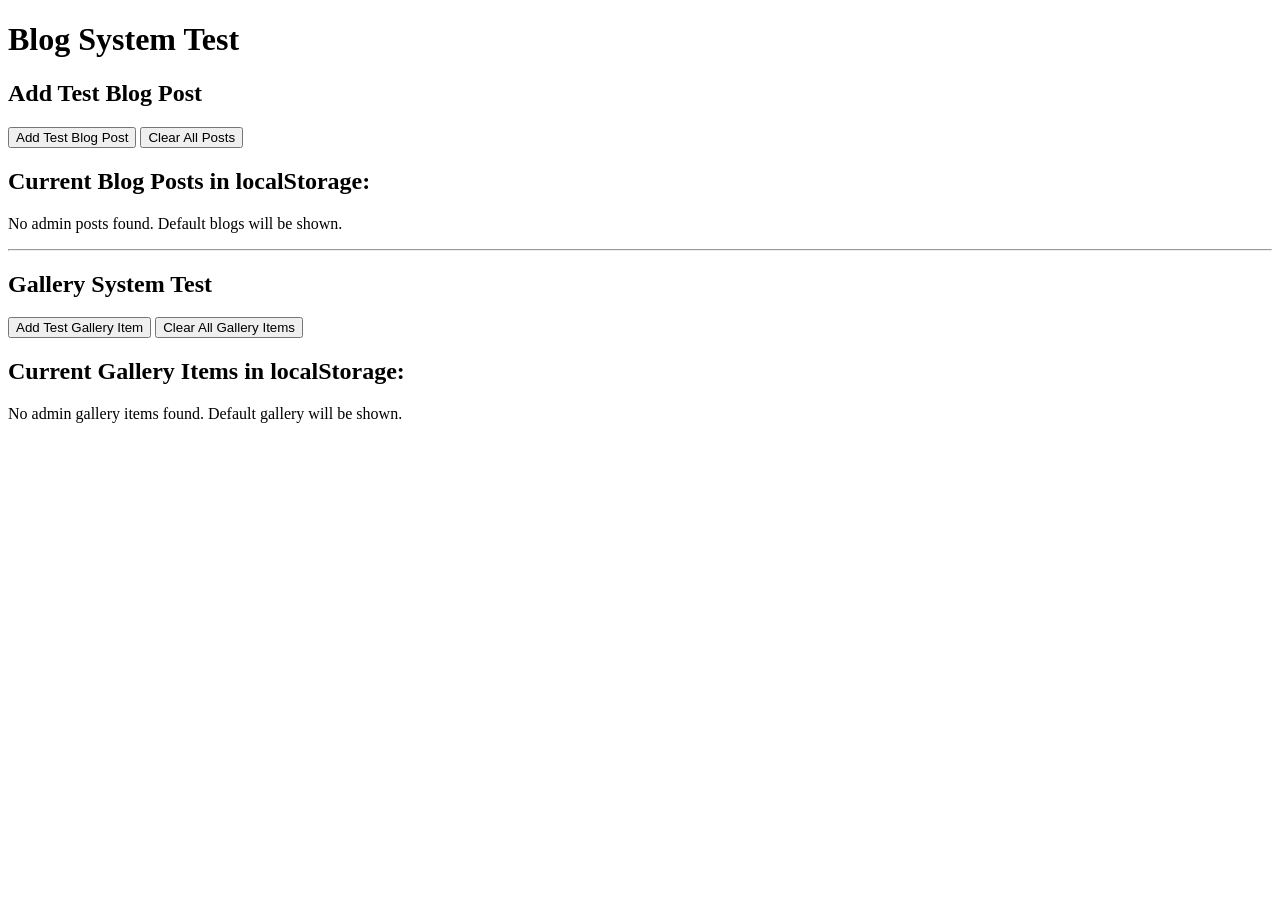
<file: test-blog.html>
<!DOCTYPE html>
<html lang="en">
<head>
    <meta charset="UTF-8">
    <meta name="viewport" content="width=device-width, initial-scale=1.0">
    <title>Blog Test</title>
</head>
<body>
    <h1>Blog System Test</h1>
    
    <h2>Add Test Blog Post</h2>
    <button onclick="addTestPost()">Add Test Blog Post</button>
    <button onclick="clearAllPosts()">Clear All Posts</button>
    
    <h2>Current Blog Posts in localStorage:</h2>
    <div id="blogList"></div>
    
    <hr>
    
    <h2>Gallery System Test</h2>
    <button onclick="addTestGalleryItem()">Add Test Gallery Item</button>
    <button onclick="clearAllGalleryItems()">Clear All Gallery Items</button>
    
    <h2>Current Gallery Items in localStorage:</h2>
    <div id="galleryList"></div>
    
    <script>
        function addTestPost() {
            const posts = JSON.parse(localStorage.getItem('blogPosts') || '[]');
            const newPost = {
                id: Date.now(),
                title: 'Test Blog Post from Admin',
                content: 'This is a test blog post created to verify the dynamic loading system works correctly. It should appear on both the home page and blog page.',
                imageData: 'assets/img/blog/1.webp',
                date: new Date().toLocaleDateString('en-US', { 
                    year: 'numeric', 
                    month: 'long', 
                    day: 'numeric' 
                })
            };
            
            posts.unshift(newPost);
            localStorage.setItem('blogPosts', JSON.stringify(posts));
            displayPosts();
            alert('Test post added! Check the home page and blog page.');
        }
        
        function clearAllPosts() {
            localStorage.removeItem('blogPosts');
            displayPosts();
            alert('All posts cleared! Pages will now show default blogs.');
        }
        
        function addTestGalleryItem() {
            const items = JSON.parse(localStorage.getItem('galleryItems') || '[]');
            const newItem = {
                id: Date.now(),
                caption: 'Test Gallery Item from Admin',
                imageData: 'assets/img/recent-work/1.jpg',
                date: new Date().toLocaleDateString('en-US', { 
                    year: 'numeric', 
                    month: 'long', 
                    day: 'numeric' 
                })
            };
            
            items.unshift(newItem);
            localStorage.setItem('galleryItems', JSON.stringify(items));
            displayGalleryItems();
            alert('Test gallery item added! Check the home page and gallery page.');
        }
        
        function clearAllGalleryItems() {
            localStorage.removeItem('galleryItems');
            displayGalleryItems();
            alert('All gallery items cleared! Pages will now show default gallery.');
        }
        
        function displayPosts() {
            const posts = JSON.parse(localStorage.getItem('blogPosts') || '[]');
            const listEl = document.getElementById('blogList');
            
            if (posts.length === 0) {
                listEl.innerHTML = '<p>No admin posts found. Default blogs will be shown.</p>';
                return;
            }
            
            let html = '<ul>';
            posts.forEach(post => {
                html += `<li><strong>${post.title}</strong> - ${post.date}</li>`;
            });
            html += '</ul>';
            
            listEl.innerHTML = html;
        }
        
        function displayGalleryItems() {
            const items = JSON.parse(localStorage.getItem('galleryItems') || '[]');
            const listEl = document.getElementById('galleryList');
            
            if (items.length === 0) {
                listEl.innerHTML = '<p>No admin gallery items found. Default gallery will be shown.</p>';
                return;
            }
            
            let html = '<ul>';
            items.forEach(item => {
                html += `<li><strong>${item.caption}</strong> - ${item.date || 'No date'}</li>`;
            });
            html += '</ul>';
            
            listEl.innerHTML = html;
        }
        
        // Display content on load
        displayPosts();
        displayGalleryItems();
    </script>
</body>
</html>
</body>
</html>
</file>
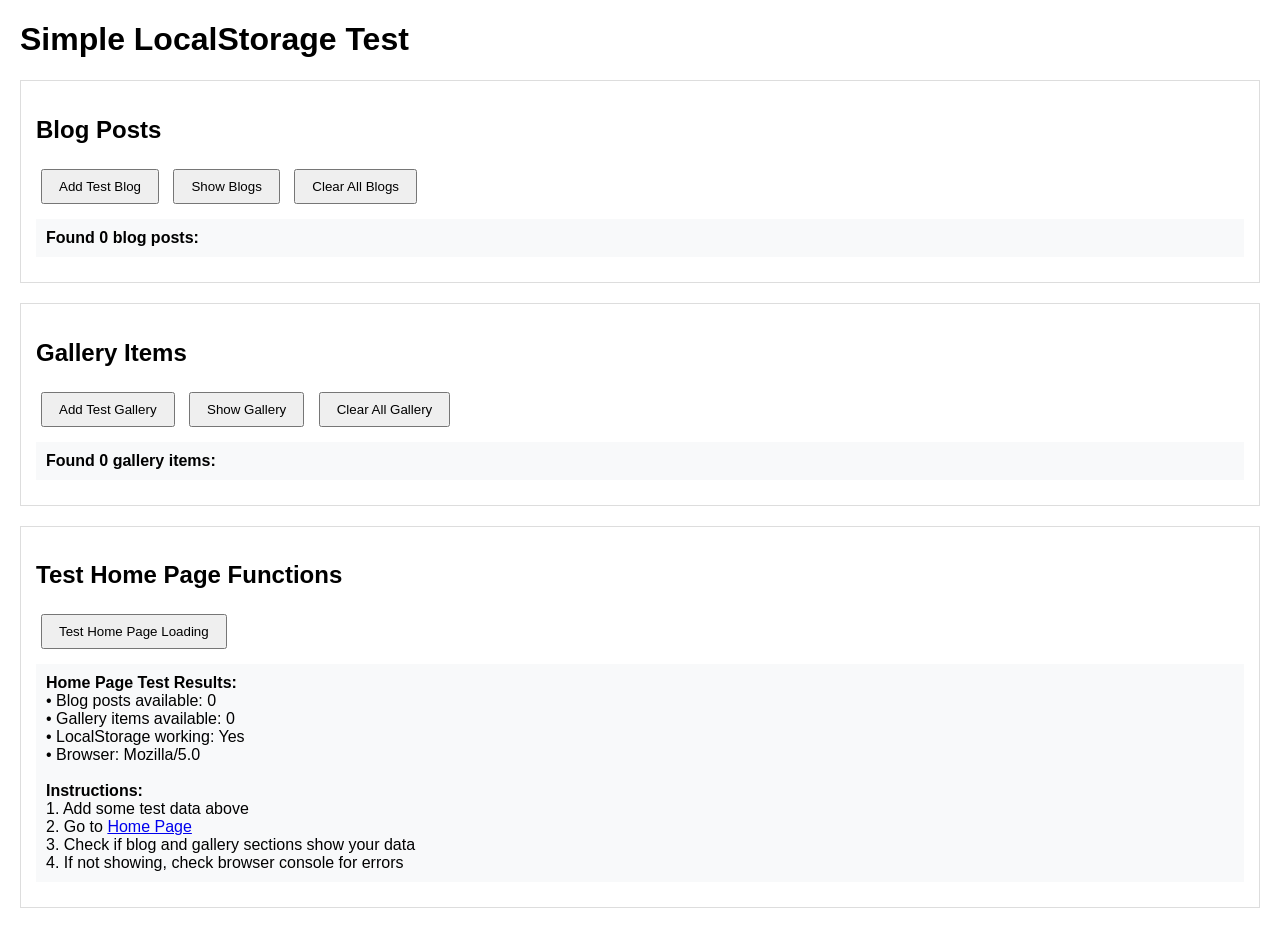
<file: test-simple.html>
<!DOCTYPE html>
<html lang="en">
<head>
    <meta charset="UTF-8">
    <meta name="viewport" content="width=device-width, initial-scale=1.0">
    <title>Simple Test - E-Home Cleaning</title>
    <style>
        body { font-family: Arial, sans-serif; margin: 20px; }
        .section { margin: 20px 0; padding: 15px; border: 1px solid #ddd; }
        button { padding: 8px 16px; margin: 5px; cursor: pointer; }
        .data { background: #f8f9fa; padding: 10px; margin: 10px 0; }
    </style>
</head>
<body>
    <h1>Simple LocalStorage Test</h1>
    
    <div class="section">
        <h2>Blog Posts</h2>
        <button onclick="addTestBlog()">Add Test Blog</button>
        <button onclick="showBlogs()">Show Blogs</button>
        <button onclick="clearBlogs()">Clear All Blogs</button>
        <div id="blogData" class="data"></div>
    </div>
    
    <div class="section">
        <h2>Gallery Items</h2>
        <button onclick="addTestGallery()">Add Test Gallery</button>
        <button onclick="showGallery()">Show Gallery</button>
        <button onclick="clearGallery()">Clear All Gallery</button>
        <div id="galleryData" class="data"></div>
    </div>
    
    <div class="section">
        <h2>Test Home Page Functions</h2>
        <button onclick="testHomePage()">Test Home Page Loading</button>
        <div id="homeTest" class="data"></div>
    </div>

    <script>
        function addTestBlog() {
            const blogs = JSON.parse(localStorage.getItem('blogPosts') || '[]');
            const newBlog = {
                id: Date.now(),
                title: 'Test Blog ' + new Date().toLocaleTimeString(),
                content: 'This is a test blog post to verify localStorage is working.',
                imageData: 'assets/img/blog/1.webp',
                date: new Date().toLocaleDateString('en-US', { 
                    year: 'numeric', 
                    month: 'long', 
                    day: 'numeric' 
                })
            };
            blogs.unshift(newBlog);
            localStorage.setItem('blogPosts', JSON.stringify(blogs));
            showBlogs();
            alert('Test blog added!');
        }
        
        function addTestGallery() {
            const items = JSON.parse(localStorage.getItem('galleryItems') || '[]');
            const newItem = {
                id: Date.now(),
                caption: 'Test Gallery ' + new Date().toLocaleTimeString(),
                imageData: 'assets/img/recent-work/1.jpg',
                date: new Date().toLocaleDateString('en-US', { 
                    year: 'numeric', 
                    month: 'long', 
                    day: 'numeric' 
                })
            };
            items.unshift(newItem);
            localStorage.setItem('galleryItems', JSON.stringify(items));
            showGallery();
            alert('Test gallery item added!');
        }
        
        function showBlogs() {
            const blogs = JSON.parse(localStorage.getItem('blogPosts') || '[]');
            document.getElementById('blogData').innerHTML = `
                <strong>Found ${blogs.length} blog posts:</strong><br>
                ${blogs.map(blog => `• ${blog.title} (${blog.date})`).join('<br>')}
            `;
        }
        
        function showGallery() {
            const items = JSON.parse(localStorage.getItem('galleryItems') || '[]');
            document.getElementById('galleryData').innerHTML = `
                <strong>Found ${items.length} gallery items:</strong><br>
                ${items.map(item => `• ${item.caption} (${item.date})`).join('<br>')}
            `;
        }
        
        function clearBlogs() {
            if (confirm('Clear all blogs?')) {
                localStorage.removeItem('blogPosts');
                showBlogs();
            }
        }
        
        function clearGallery() {
            if (confirm('Clear all gallery items?')) {
                localStorage.removeItem('galleryItems');
                showGallery();
            }
        }
        
        function testHomePage() {
            const blogs = JSON.parse(localStorage.getItem('blogPosts') || '[]');
            const gallery = JSON.parse(localStorage.getItem('galleryItems') || '[]');
            
            document.getElementById('homeTest').innerHTML = `
                <strong>Home Page Test Results:</strong><br>
                • Blog posts available: ${blogs.length}<br>
                • Gallery items available: ${gallery.length}<br>
                • LocalStorage working: ${localStorage ? 'Yes' : 'No'}<br>
                • Browser: ${navigator.userAgent.split(' ')[0]}<br>
                <br>
                <strong>Instructions:</strong><br>
                1. Add some test data above<br>
                2. Go to <a href="index.html">Home Page</a><br>
                3. Check if blog and gallery sections show your data<br>
                4. If not showing, check browser console for errors
            `;
        }
        
        // Auto-load data on page load
        document.addEventListener('DOMContentLoaded', function() {
            showBlogs();
            showGallery();
            testHomePage();
        });
    </script>
</body>
</html>
</file>
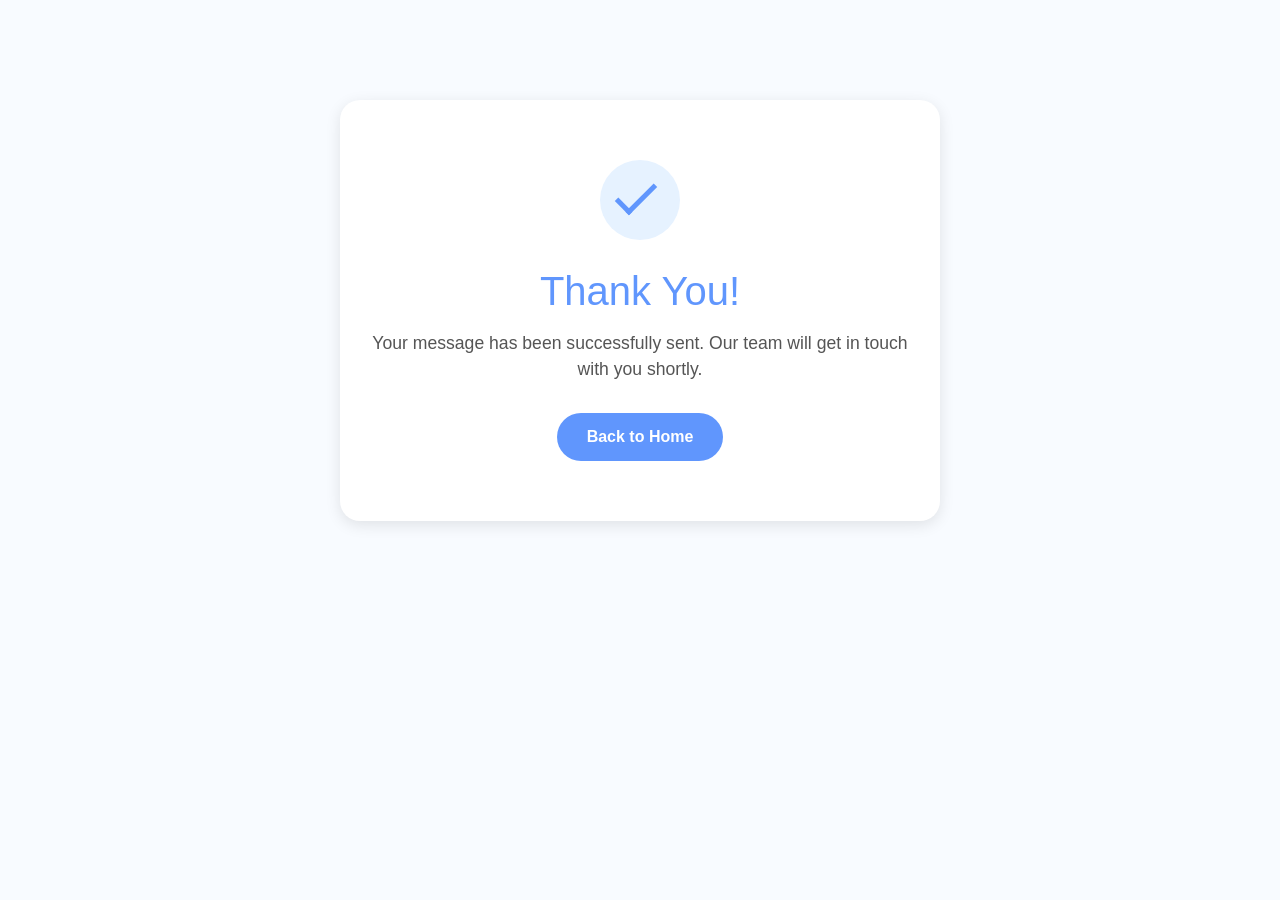
<file: thankyou.html>
<!DOCTYPE html>
<html lang="en">
<head>
  <meta charset="UTF-8">
  <meta name="viewport" content="width=device-width, initial-scale=1.0">
  <title>Thank You | E-Home Cleaning Services</title>
  <link rel="stylesheet" href="assets/css/bootstrap.min.css">
  <style>
    body {
      background: #f8fbff;
      font-family: 'Poppins', sans-serif;
      text-align: center;
      color: #333;
      padding: 100px 20px;
    }
    .thankyou-container {
      background: #fff;
      border-radius: 20px;
      box-shadow: 0 4px 15px rgba(0,0,0,0.1);
      max-width: 600px;
      margin: 0 auto;
      padding: 60px 30px;
    }
    .thankyou-container h1 {
      color: #6096fd;
      font-size: 2.5rem;
      margin-bottom: 15px;
    }
    .thankyou-container p {
      font-size: 1.1rem;
      color: #555;
      margin-bottom: 30px;
    }
    .thankyou-container .btn {
      background-color: #6096fd;
      color: #fff;
      border: none;
      padding: 12px 30px;
      border-radius: 50px;
      text-decoration: none;
      font-weight: 600;
      transition: 0.3s;
    }
    .thankyou-container .btn:hover {
      background-color: #457ff0;
    }
    .checkmark {
      width: 80px;
      height: 80px;
      border-radius: 50%;
      display: inline-block;
      background: #e6f2ff;
      margin-bottom: 20px;
      position: relative;
    }
    .checkmark::after {
      content: '';
      position: absolute;
      left: 26px;
      top: 14px;
      width: 20px;
      height: 40px;
      border-right: 5px solid #6096fd;
      border-bottom: 5px solid #6096fd;
      transform: rotate(45deg);
      animation: checkmark 0.6s ease-in-out forwards;
    }
    @keyframes checkmark {
      from {opacity: 0; transform: scale(0.5) rotate(45deg);}
      to {opacity: 1; transform: scale(1) rotate(45deg);}
    }
  </style>
</head>
<body>

  <div class="thankyou-container">
    <div class="checkmark"></div>
    <h1>Thank You!</h1>
    <p>Your message has been successfully sent. Our team will get in touch with you shortly.</p>
    <a href="index.html" class="btn">Back to Home</a>
  </div>

</body>
</html>
</file>
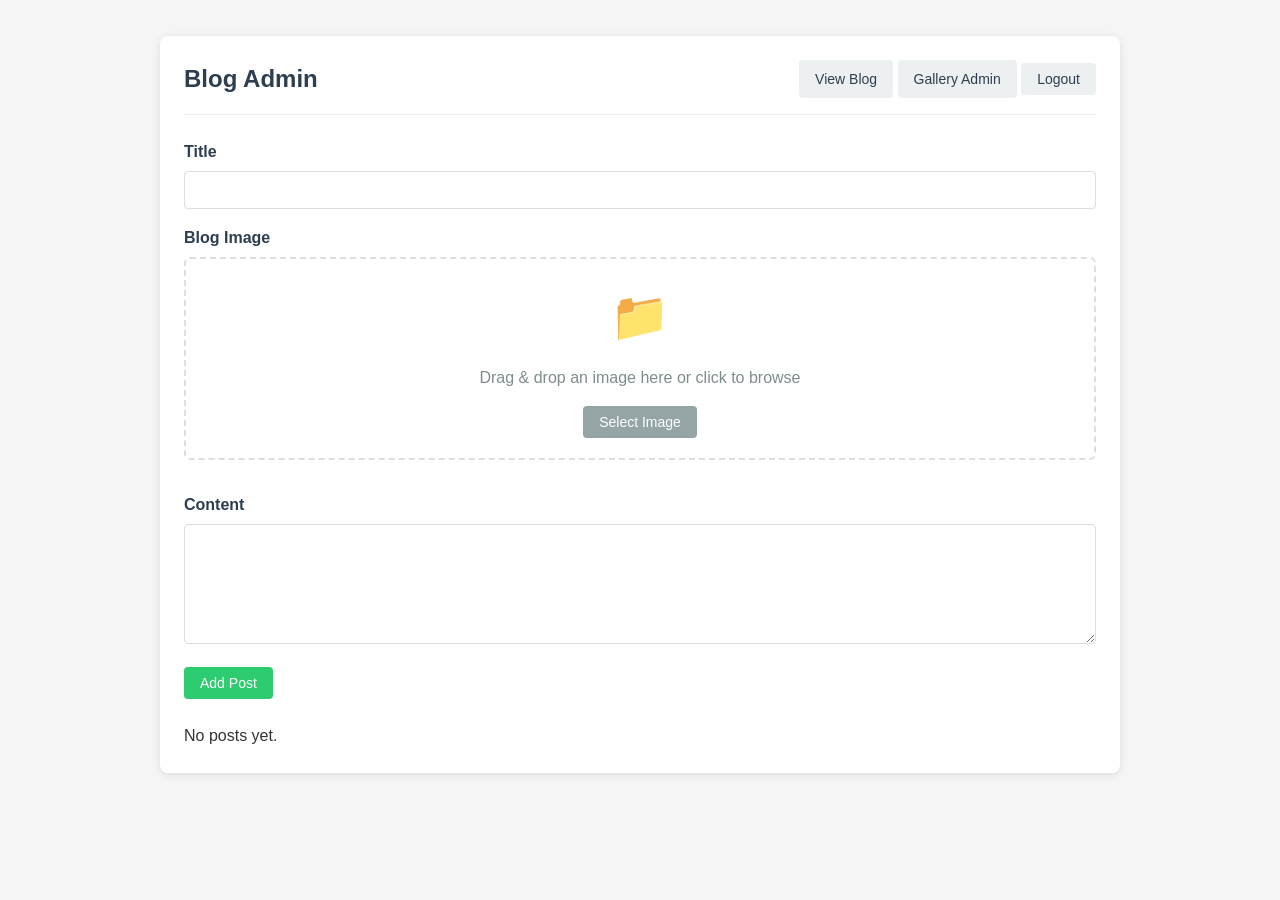
<file: admin/blogadmin.html>
<!DOCTYPE html>
<html lang="en">
<head>
  <meta charset="utf-8">
  <meta name="viewport" content="width=device-width, initial-scale=1">
  <title>Admin - Blog</title>
  <style>
    * {
      box-sizing: border-box;
      margin: 0;
      padding: 0;
      font-family: 'Segoe UI', Tahoma, Geneva, Verdana, sans-serif;
    }
    
    body {
      background-color: #f5f5f5;
      color: #333;
      line-height: 1.6;
    }
    
    .wrap {
      max-width: 960px;
      margin: 36px auto;
      background: #fff;
      padding: 24px;
      border-radius: 8px;
      box-shadow: 0 2px 10px rgba(0,0,0,0.1);
    }
    
    .header {
      display: flex;
      justify-content: space-between;
      align-items: center;
      margin-bottom: 24px;
      padding-bottom: 16px;
      border-bottom: 1px solid #eee;
    }
    
    h2 {
      color: #2c3e50;
    }
    
    .btn {
      display: inline-block;
      padding: 8px 16px;
      background-color: #3498db;
      color: white;
      border: none;
      border-radius: 4px;
      cursor: pointer;
      text-decoration: none;
      font-size: 14px;
      transition: background-color 0.3s;
    }
    
    .btn:hover {
      background-color: #2980b9;
    }
    
    .btn-light {
      background-color: #ecf0f1;
      color: #2c3e50;
    }
    
    .btn-light:hover {
      background-color: #d5dbdb;
    }
    
    .btn-danger {
      background-color: #e74c3c;
    }
    
    .btn-danger:hover {
      background-color: #c0392b;
    }
    
    .btn-primary {
      background-color: #2ecc71;
    }
    
    .btn-primary:hover {
      background-color: #27ae60;
    }
    
    .btn-secondary {
      background-color: #95a5a6;
    }
    
    .btn-secondary:hover {
      background-color: #7f8c8d;
    }
    
    .btn-warning {
      background-color: #f39c12;
    }
    
    .btn-warning:hover {
      background-color: #e67e22;
    }
    
    .btn-info {
      background-color: #17a2b8;
    }
    
    .btn-info:hover {
      background-color: #138496;
    }
    
    .form-group {
      margin-bottom: 16px;
    }
    
    label {
      display: block;
      margin-bottom: 6px;
      font-weight: 600;
      color: #2c3e50;
    }
    
    .form-control {
      width: 100%;
      padding: 10px;
      border: 1px solid #ddd;
      border-radius: 4px;
      font-size: 14px;
    }
    
    textarea.form-control {
      min-height: 120px;
      resize: vertical;
    }
    
    .posts {
      margin-top: 24px;
    }
    
    .post {
      border: 1px solid #f0f0f0;
      padding: 16px;
      border-radius: 6px;
      margin-bottom: 16px;
      background-color: #f9f9f9;
    }
    
    .post h4 {
      margin-bottom: 8px;
      color: #2c3e50;
    }
    
    .post p {
      color: #555;
    }
    
    .image-preview {
      max-width: 100%;
      max-height: 300px;
      height: auto;
      margin-top: 8px;
      border-radius: 4px;
      display: none;
      border: 1px solid #eee;
    }
    
    .image-upload-container {
      border: 2px dashed #ddd;
      border-radius: 6px;
      padding: 20px;
      text-align: center;
      margin-bottom: 16px;
      transition: border-color 0.3s;
      position: relative;
    }
    
    .image-upload-container:hover {
      border-color: #3498db;
    }
    
    .image-upload-container.dragover {
      border-color: #2ecc71;
      background-color: #f9f9f9;
    }
    
    .upload-icon {
      font-size: 48px;
      color: #95a5a6;
      margin-bottom: 10px;
    }
    
    .upload-text {
      margin-bottom: 15px;
      color: #7f8c8d;
    }
    
    .file-input {
      display: none;
    }
    
    .image-actions {
      margin-top: 10px;
      display: flex;
      gap: 10px;
    }
    
    .image-actions button {
      flex: 1;
    }
    
    .no-posts {
      text-align: center;
      padding: 40px;
      color: #7f8c8d;
    }
    
    .loading {
      display: none;
      text-align: center;
      padding: 10px;
      color: #3498db;
    }
    
    .post-actions {
      margin-top: 8px;
      display: flex;
      justify-content: space-between;
      align-items: center;
    }
    
    .action-buttons {
      display: flex;
      gap: 10px;
    }
    
    .edit-form {
      display: none;
      margin-top: 16px;
      padding: 16px;
      border: 1px solid #3498db;
      border-radius: 6px;
      background-color: #f8f9fa;
    }
  </style>
</head>
<body>
  <div class="wrap">
    <div class="header">
      <h2>Blog Admin</h2>
      <div>
        <a class="btn btn-light" href="../blog.html">View Blog</a>
        <a class="btn btn-light" href="gallery.html">Gallery Admin</a>
        <button class="btn btn-light" onclick="logout()">Logout</button>
      </div>
    </div>

    <form id="postForm">
      <div class="form-group">
        <label>Title</label>
        <input id="postTitle" class="form-control" required>
      </div>
      
      <div class="form-group">
        <label>Blog Image</label>
        <div class="image-upload-container" id="uploadContainer">
          <div class="upload-icon">📁</div>
          <p class="upload-text">Drag & drop an image here or click to browse</p>
          <input type="file" id="imageInput" class="file-input" accept="image/*">
          <!-- removed onclick from the button to prevent double trigger -->
          <button type="button" class="btn btn-secondary" id="selectImageBtn">Select Image</button>
        </div>
        <img id="imagePreview" class="image-preview" alt="Image preview">
        <div class="image-actions">
          <button type="button" class="btn btn-secondary" id="changeImageBtn" style="display:none">Change Image</button>
          <button type="button" class="btn btn-danger" id="removeImageBtn" style="display:none" onclick="removeImage()">Remove Image</button>
        </div>
        <div id="imageLoading" class="loading">Processing image...</div>
      </div>
      
      <div class="form-group">
        <label>Content</label>
        <textarea id="postContent" class="form-control" rows="5" required></textarea>
      </div>
      <div style="margin-top: 16px">
        <button class="btn btn-primary" type="submit" id="submitButton">Add Post</button>
        <button class="btn btn-secondary" type="button" id="cancelEditButton" style="display:none" onclick="cancelEdit()">Cancel Edit</button>
      </div>
    </form>

    <div class="posts" id="posts">
      <p>No posts yet.</p>
    </div>
  </div>

  <script>
    function getBlogPosts() {
      const posts = localStorage.getItem('blogPosts');
      return posts ? JSON.parse(posts) : [];
    }

    function saveBlogPost(title, content, imageData = '', id = null) {
      const posts = getBlogPosts();
      let newPost;
      
      if (id) {
        const postIndex = posts.findIndex(post => post.id === id);
        if (postIndex !== -1) {
          posts[postIndex] = {
            ...posts[postIndex],
            title,
            content,
            imageData: imageData || posts[postIndex].imageData,
            date: posts[postIndex].date
          };
          newPost = posts[postIndex];
        }
      } else {
        newPost = {
          id: Date.now(),
          title,
          content,
          imageData,
          date: new Date().toLocaleDateString('en-US', { year: 'numeric', month: 'long', day: 'numeric' })
        };
        posts.unshift(newPost);
      }
      
      localStorage.setItem('blogPosts', JSON.stringify(posts));
      return newPost;
    }

    function deleteBlogPost(id) {
      const posts = getBlogPosts();
      const updatedPosts = posts.filter(post => post.id !== id);
      localStorage.setItem('blogPosts', JSON.stringify(updatedPosts));
    }

    const form = document.getElementById('postForm');
    const postsEl = document.getElementById('posts');
    const imageInput = document.getElementById('imageInput');
    const imagePreview = document.getElementById('imagePreview');
    const uploadContainer = document.getElementById('uploadContainer');
    const selectImageBtn = document.getElementById('selectImageBtn');
    const changeImageBtn = document.getElementById('changeImageBtn');
    const removeImageBtn = document.getElementById('removeImageBtn');
    const imageLoading = document.getElementById('imageLoading');
    const submitButton = document.getElementById('submitButton');
    const cancelEditButton = document.getElementById('cancelEditButton');
    
    let selectedImageData = '';
    let editingPostId = null;

    // ✅ FIXED IMAGE PICKER SECTION
    // Only trigger file input from one source at a time
    selectImageBtn.addEventListener('click', (e) => {
      e.stopPropagation();
      imageInput.click();
    });

    changeImageBtn.addEventListener('click', (e) => {
      e.stopPropagation();
      imageInput.click();
    });

    uploadContainer.addEventListener('click', (e) => {
      // prevent triggering twice if click happens on button inside
      if (e.target.id === 'selectImageBtn' || e.target.id === 'changeImageBtn') return;
      imageInput.click();
    });

    imageInput.addEventListener('change', function(e) {
      const file = e.target.files[0];
      if (file) processImage(file);
    });

    uploadContainer.addEventListener('dragover', function(e) {
      e.preventDefault();
      uploadContainer.classList.add('dragover');
    });

    uploadContainer.addEventListener('dragleave', function() {
      uploadContainer.classList.remove('dragover');
    });

    uploadContainer.addEventListener('drop', function(e) {
      e.preventDefault();
      uploadContainer.classList.remove('dragover');
      const file = e.dataTransfer.files[0];
      if (file && file.type.startsWith('image/')) {
        processImage(file);
      } else {
        alert('Please drop a valid image file.');
      }
    });

    function processImage(file) {
      if (!file.type.match('image.*')) {
        alert('Please select a valid image file.');
        return;
      }
      imageLoading.style.display = 'block';
      const reader = new FileReader();
      reader.onload = function(e) {
        const img = new Image();
        img.onload = function() {
          const canvas = document.createElement('canvas');
          const ctx = canvas.getContext('2d');
          const maxWidth = 800;
          const maxHeight = 600;
          let width = img.width;
          let height = img.height;
          if (width > maxWidth || height > maxHeight) {
            if (width > height) {
              height = Math.round((height * maxWidth) / width);
              width = maxWidth;
            } else {
              width = Math.round((width * maxHeight) / height);
              height = maxHeight;
            }
          }
          canvas.width = width;
          canvas.height = height;
          ctx.drawImage(img, 0, 0, width, height);
          selectedImageData = canvas.toDataURL('image/jpeg', 0.8);
          imagePreview.src = selectedImageData;
          imagePreview.style.display = 'block';
          changeImageBtn.style.display = 'inline-block';
          removeImageBtn.style.display = 'inline-block';
          imageLoading.style.display = 'none';
        };
        img.src = e.target.result;
      };
      reader.onerror = function() {
        alert('Error reading the image file.');
        imageLoading.style.display = 'none';
      };
      reader.readAsDataURL(file);
    }

    function removeImage() {
      selectedImageData = '';
      imagePreview.style.display = 'none';
      changeImageBtn.style.display = 'none';
      removeImageBtn.style.display = 'none';
      imageInput.value = '';
    }

    form.addEventListener('submit', function(e) {
      e.preventDefault();
      const title = document.getElementById('postTitle').value.trim();
      const content = document.getElementById('postContent').value.trim();
      if (!title || !content) return;
      
      saveBlogPost(title, content, selectedImageData, editingPostId);
      resetForm();
      renderPosts();
    });

    function editPost(id) {
      const posts = getBlogPosts();
      const post = posts.find(p => p.id === id);
      if (post) {
        document.getElementById('postTitle').value = post.title;
        document.getElementById('postContent').value = post.content;
        if (post.imageData) {
          selectedImageData = post.imageData;
          imagePreview.src = post.imageData;
          imagePreview.style.display = 'block';
          changeImageBtn.style.display = 'inline-block';
          removeImageBtn.style.display = 'inline-block';
        } else {
          removeImage();
        }
        editingPostId = id;
        submitButton.textContent = 'Update Post';
        submitButton.className = 'btn btn-warning';
        cancelEditButton.style.display = 'inline-block';
        form.scrollIntoView({ behavior: 'smooth' });
      }
    }

    function cancelEdit() {
      resetForm();
    }

    function resetForm() {
      form.reset();
      removeImage();
      editingPostId = null;
      submitButton.textContent = 'Add Post';
      submitButton.className = 'btn btn-primary';
      cancelEditButton.style.display = 'none';
    }

    function renderPosts() {
      const posts = getBlogPosts();
      postsEl.innerHTML = '';
      if (!posts || posts.length === 0) {
        postsEl.innerHTML = '<p>No posts yet.</p>';
        return;
      }
      posts.forEach(post => {
        const node = document.createElement('div');
        node.className = 'post';
        node.innerHTML = `
          <h4>${escapeHtml(post.title)}</h4>
          ${post.imageData ? `<img src="${post.imageData}" style="max-width: 200px; height: auto; border-radius: 4px; margin-bottom: 8px;">` : ''}
          <p style="white-space: pre-wrap">${escapeHtml(post.content)}</p>
          <div class="post-actions">
            <span style="color: #7f8c8d; font-size: 14px;">Posted on: ${post.date}</span>
            <div class="action-buttons">
              <button class="btn btn-info" data-id="${post.id}" onclick="editPost(${post.id})">Edit</button>
              <button class="btn btn-danger" data-id="${post.id}">Delete</button>
            </div>
          </div>
        `;
        postsEl.appendChild(node);
      });
      postsEl.querySelectorAll('button.btn-danger[data-id]').forEach(btn => {
        btn.addEventListener('click', () => {
          const id = Number(btn.getAttribute('data-id'));
          if (confirm('Delete this post?')) {
            deleteBlogPost(id);
            renderPosts();
          }
        });
      });
    }

    function escapeHtml(s) {
      return (s+'').replace(/&/g, '&amp;').replace(/</g, '&lt;').replace(/>/g, '&gt;');
    }

    function requireAuth() { console.log('Authentication check passed'); }

    function logout() {
      alert('Logged out successfully');
      window.location.href = 'login.html';
    }

    document.addEventListener('DOMContentLoaded', function() {
      requireAuth();
      renderPosts();
    });
  </script>
</body>
</html>
</file>
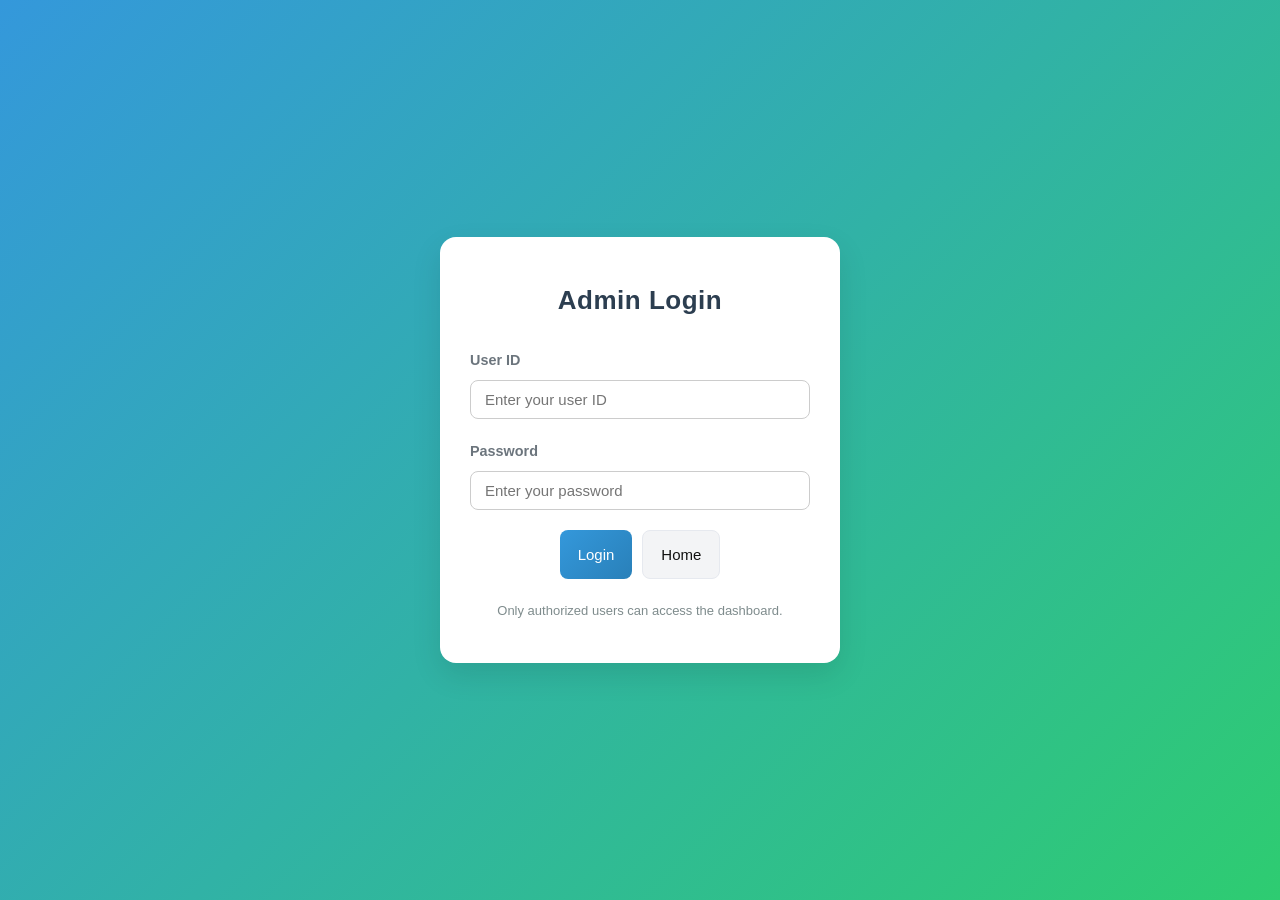
<file: admin/dashboard.html>
<!doctype html>
<html lang="en">
<head>
  <meta charset="utf-8">
  <meta name="viewport" content="width=device-width, initial-scale=1">
  <title>Admin Dashboard</title>
  <link rel="stylesheet" href="../assets/css/style.css">
  <link rel="stylesheet" href="admin.css">
  <style>
    .dash{max-width:980px;margin:48px auto;padding:18px;background:#fff;border-radius:8px}
    .dash h1{margin-bottom:8px}
    .cards{display:flex;gap:12px}
    .card{flex:1;padding:18px;border:1px solid #f0f0f0;border-radius:6px}
  </style>
</head>
<body onload="requireAuth()">
  <div class="dash">
    <div style="display:flex;justify-content:space-between;align-items:center">
      <h1>Admin Dashboard</h1>
      <div>
        <button class="btn btn-light" onclick="logout()">Logout</button>
      </div>
    </div>

    <p>Welcome, <strong>admin</strong>. Use the links below to manage content.</p>
    <div class="cards">
      <div class="card">
        <h3>Blog</h3>
        <p>Manage blog posts. Add or remove posts for the site.</p>
        <a class="btn btn-primary" href="blogadmin.html">Open Blog Admin</a>
      </div>
      <div class="card">
        <h3>Gallery</h3>
        <p>Manage gallery images that appear on the site.</p>
        <a class="btn btn-primary" href="gallery.html">Open Gallery Admin</a>
      </div>
    </div>
    <hr>
    <p style="font-size:13px;color:#666">Note: This admin is a simple client-side demo. For production, use server-side authentication and storage.</p>
  </div>

  <script src="./admin.js"></script>
</body>
</html>
</file>
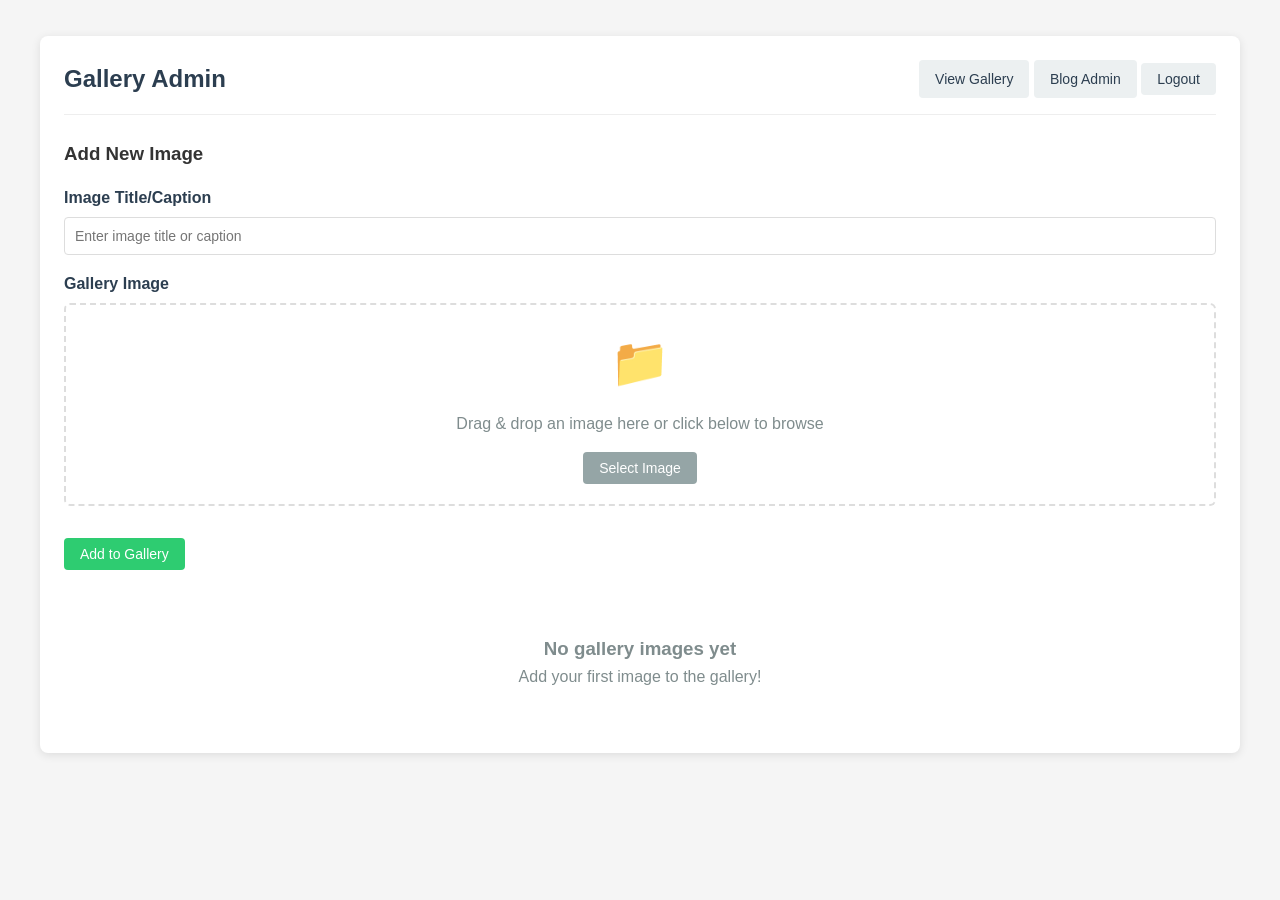
<file: admin/gallery.html>
<!DOCTYPE html>
<html lang="en">
<head>
  <meta charset="utf-8">
  <meta name="viewport" content="width=device-width, initial-scale=1">
  <title>Admin - Gallery</title>
  <style>
    * {
      box-sizing: border-box;
      margin: 0;
      padding: 0;
      font-family: 'Segoe UI', Tahoma, Geneva, Verdana, sans-serif;
    }
    
    body {
      background-color: #f5f5f5;
      color: #333;
      line-height: 1.6;
    }
    
    .wrap {
      max-width: 1200px;
      margin: 36px auto;
      background: #fff;
      padding: 24px;
      border-radius: 8px;
      box-shadow: 0 2px 10px rgba(0,0,0,0.1);
    }
    
    .header {
      display: flex;
      justify-content: space-between;
      align-items: center;
      margin-bottom: 24px;
      padding-bottom: 16px;
      border-bottom: 1px solid #eee;
    }
    
    h2 {
      color: #2c3e50;
    }
    
    .btn {
      display: inline-block;
      padding: 8px 16px;
      background-color: #3498db;
      color: white;
      border: none;
      border-radius: 4px;
      cursor: pointer;
      text-decoration: none;
      font-size: 14px;
      transition: background-color 0.3s;
    }
    
    .btn:hover {
      background-color: #2980b9;
    }
    
    .btn-light {
      background-color: #ecf0f1;
      color: #2c3e50;
    }
    
    .btn-light:hover {
      background-color: #d5dbdb;
    }
    
    .btn-danger {
      background-color: #e74c3c;
    }
    
    .btn-danger:hover {
      background-color: #c0392b;
    }
    
    .btn-primary {
      background-color: #2ecc71;
    }
    
    .btn-primary:hover {
      background-color: #27ae60;
    }
    
    .btn-secondary {
      background-color: #95a5a6;
    }
    
    .btn-secondary:hover {
      background-color: #7f8c8d;
    }
    
    .btn-warning {
      background-color: #f39c12;
    }
    
    .btn-warning:hover {
      background-color: #e67e22;
    }
    
    .btn-info {
      background-color: #17a2b8;
    }
    
    .btn-info:hover {
      background-color: #138496;
    }
    
    .form-group {
      margin-bottom: 16px;
    }
    
    label {
      display: block;
      margin-bottom: 6px;
      font-weight: 600;
      color: #2c3e50;
    }
    
    .form-control {
      width: 100%;
      padding: 10px;
      border: 1px solid #ddd;
      border-radius: 4px;
      font-size: 14px;
    }
    
    .gallery-grid {
      display: grid;
      grid-template-columns: repeat(auto-fill, minmax(250px, 1fr));
      gap: 20px;
      margin-top: 24px;
    }
    
    .gallery-item {
      border: 1px solid #f0f0f0;
      border-radius: 8px;
      overflow: hidden;
      background: #fff;
      transition: transform 0.3s, box-shadow 0.3s;
    }
    
    .gallery-item:hover {
      transform: translateY(-5px);
      box-shadow: 0 5px 15px rgba(0,0,0,0.1);
    }
    
    .gallery-img {
      width: 100%;
      height: 100%;
      object-fit: cover;
      display: block;
    }
    
    .gallery-caption {
      padding: 12px;
      font-size: 14px;
      color: #555;
      text-align: center;
      font-weight: 600;
    }
    
    .gallery-actions {
      padding: 12px;
      display: flex;
      justify-content: center;
      gap: 8px;
      border-top: 1px solid #f0f0f0;
    }
    
    .image-preview {
      max-width: 100%;
      height: 100%;
      height: auto;
      margin-top: 8px;
      border-radius: 4px;
      display: none;
      border: 1px solid #eee;
    }
    
    .image-upload-container {
      border: 2px dashed #ddd;
      border-radius: 6px;
      padding: 20px;
      text-align: center;
      margin-bottom: 16px;
      transition: border-color 0.3s;
    }
    
    .image-upload-container:hover {
      border-color: #3498db;
    }
    
    .image-upload-container.dragover {
      border-color: #2ecc71;
      background-color: #f9f9f9;
    }
    
    .upload-icon {
      font-size: 48px;
      color: #95a5a6;
      margin-bottom: 10px;
    }
    
    .upload-text {
      margin-bottom: 15px;
      color: #7f8c8d;
    }
    
    .file-input {
      display: none;
    }
    
    .image-actions {
      margin-top: 10px;
      display: flex;
      gap: 10px;
    }
    
    .image-actions button {
      flex: 1;
    }
    
    .no-images {
      text-align: center;
      padding: 40px;
      color: #7f8c8d;
      grid-column: 1 / -1;
    }
    
    .loading {
      display: none;
      text-align: center;
      padding: 10px;
      color: #3498db;
    }
    
    .form-header {
      display: flex;
      justify-content: space-between;
      align-items: center;
      margin-bottom: 16px;
    }
    
    .edit-mode-indicator {
      background-color: #fff3cd;
      border: 1px solid #ffeaa7;
      border-radius: 4px;
      padding: 8px 12px;
      font-size: 14px;
      color: #856404;
    }
  </style>
</head>
<body>
  <div class="wrap">
    <div class="header">
      <h2>Gallery Admin</h2>
      <div>
        <a class="btn btn-light" href="../recent-project.html">View Gallery</a>
        <a class="btn btn-light" href="blogadmin.html">Blog Admin</a>
        <button class="btn btn-light" onclick="logout()">Logout</button>
      </div>
    </div>

    <form id="galleryForm">
      <div class="form-header">
        <h3 id="formTitle">Add New Image</h3>
        <div id="editModeIndicator" class="edit-mode-indicator" style="display: none;">
          Editing: <span id="editingItemTitle"></span>
        </div>
      </div>
      
      <div class="form-group">
        <label>Image Title/Caption</label>
        <input id="imageCaption" class="form-control" placeholder="Enter image title or caption" required>
      </div>
      
      <div class="form-group">
        <label>Gallery Image</label>
        <div class="image-upload-container" id="uploadContainer">
          <div class="upload-icon">📁</div>
          <p class="upload-text">Drag & drop an image here or click below to browse</p>
          <input type="file" id="imageInput" class="file-input" accept="image/*">
          <button type="button" class="btn btn-secondary" onclick="document.getElementById('imageInput').click()">Select Image</button>
        </div>
        <img id="imagePreview" class="image-preview" alt="Image preview">
        <div class="image-actions">
          <button type="button" class="btn btn-secondary" id="changeImageBtn" style="display:none" onclick="document.getElementById('imageInput').click()">Change Image</button>
          <button type="button" class="btn btn-danger" id="removeImageBtn" style="display:none" onclick="removeImage()">Remove Image</button>
        </div>
        <div id="imageLoading" class="loading">Processing image...</div>
      </div>
      
      <div style="margin-top: 16px; display: flex; gap: 10px;">
        <button class="btn btn-primary" type="submit" id="submitButton">Add to Gallery</button>
        <button class="btn btn-secondary" type="button" id="cancelEditButton" style="display:none" onclick="cancelEdit()">Cancel Edit</button>
      </div>
    </form>

    <div class="gallery-grid" id="galleryContainer">
      <!-- Gallery items will be dynamically inserted here -->
    </div>
  </div>

  <script>
    // Gallery data management
    function getGalleryItems() {
      const items = localStorage.getItem('galleryItems');
      return items ? JSON.parse(items) : [];
    }

    function saveGalleryItem(caption, imageData, id = null) {
      const items = getGalleryItems();
      let newItem;
      
      if (id) {
        const itemIndex = items.findIndex(item => item.id === id);
        if (itemIndex !== -1) {
          items[itemIndex] = {
            ...items[itemIndex],
            caption,
            imageData: imageData || items[itemIndex].imageData,
            date: items[itemIndex].date
          };
          newItem = items[itemIndex];
        }
      } else {
        newItem = {
          id: Date.now(),
          caption,
          imageData,
          date: new Date().toLocaleDateString('en-US', { year: 'numeric', month: 'long', day: 'numeric' })
        };
        items.unshift(newItem);
      }
      
      localStorage.setItem('galleryItems', JSON.stringify(items));
      return newItem;
    }

    function deleteGalleryItem(id) {
      const items = getGalleryItems();
      const updatedItems = items.filter(item => item.id !== id);
      localStorage.setItem('galleryItems', JSON.stringify(updatedItems));
    }

    // Admin functionality
    const form = document.getElementById('galleryForm');
    const galleryContainer = document.getElementById('galleryContainer');
    const imageInput = document.getElementById('imageInput');
    const imagePreview = document.getElementById('imagePreview');
    const uploadContainer = document.getElementById('uploadContainer');
    const changeImageBtn = document.getElementById('changeImageBtn');
    const removeImageBtn = document.getElementById('removeImageBtn');
    const imageLoading = document.getElementById('imageLoading');
    const submitButton = document.getElementById('submitButton');
    const cancelEditButton = document.getElementById('cancelEditButton');
    const formTitle = document.getElementById('formTitle');
    const editModeIndicator = document.getElementById('editModeIndicator');
    const editingItemTitle = document.getElementById('editingItemTitle');
    
    let selectedImageData = '';
    let editingItemId = null;

    // Handle file selection
    imageInput.addEventListener('change', function(e) {
      const file = e.target.files[0];
      if (file) processImage(file);
    });

    // Drag & Drop
    uploadContainer.addEventListener('dragover', e => {
      e.preventDefault();
      uploadContainer.classList.add('dragover');
    });

    uploadContainer.addEventListener('dragleave', () => uploadContainer.classList.remove('dragover'));

    uploadContainer.addEventListener('drop', e => {
      e.preventDefault();
      uploadContainer.classList.remove('dragover');
      const file = e.dataTransfer.files[0];
      if (file && file.type.startsWith('image/')) processImage(file);
      else alert('Please drop a valid image file.');
    });

    // ✅ Removed duplicate click trigger (fixed double upload bug)

    // Process selected image
    function processImage(file) {
      if (!file.type.match('image.*')) {
        alert('Please select a valid image file.');
        return;
      }

      imageLoading.style.display = 'block';
      const reader = new FileReader();
      reader.onload = function(e) {
        const img = new Image();
        img.onload = function() {
          const canvas = document.createElement('canvas');
          const ctx = canvas.getContext('2d');
          const maxWidth = 800, maxHeight = 600;
          let width = img.width, height = img.height;

          if (width > maxWidth || height > maxHeight) {
            if (width > height) {
              height = Math.round((height * maxWidth) / width);
              width = maxWidth;
            } else {
              width = Math.round((width * maxHeight) / height);
              height = maxHeight;
            }
          }

          canvas.width = width;
          canvas.height = height;
          ctx.drawImage(img, 0, 0, width, height);
          selectedImageData = canvas.toDataURL('image/jpeg', 0.8);
          imagePreview.src = selectedImageData;
          imagePreview.style.display = 'block';
          changeImageBtn.style.display = 'inline-block';
          removeImageBtn.style.display = 'inline-block';
          imageLoading.style.display = 'none';
        };
        img.src = e.target.result;
      };
      reader.onerror = function() {
        alert('Error reading the image file.');
        imageLoading.style.display = 'none';
      };
      reader.readAsDataURL(file);
    }

    function removeImage() {
      selectedImageData = '';
      imagePreview.style.display = 'none';
      changeImageBtn.style.display = 'none';
      removeImageBtn.style.display = 'none';
      imageInput.value = '';
    }

    form.addEventListener('submit', e => {
      e.preventDefault();
      const caption = document.getElementById('imageCaption').value.trim();
      if (!caption) return alert('Please add a caption.');
      if (!editingItemId && !selectedImageData) return alert('Please select an image.');
      
      saveGalleryItem(caption, selectedImageData, editingItemId);
      resetForm();
      renderGallery();
    });

    function editGalleryItem(id) {
      const items = getGalleryItems();
      const item = items.find(i => i.id === id);
      if (item) {
        document.getElementById('imageCaption').value = item.caption;
        if (item.imageData) {
          selectedImageData = item.imageData;
          imagePreview.src = item.imageData;
          imagePreview.style.display = 'block';
          changeImageBtn.style.display = 'inline-block';
          removeImageBtn.style.display = 'inline-block';
        } else removeImage();
        editingItemId = id;
        submitButton.textContent = 'Update Image';
        submitButton.className = 'btn btn-warning';
        cancelEditButton.style.display = 'inline-block';
        formTitle.textContent = 'Edit Image';
        editingItemTitle.textContent = item.caption;
        editModeIndicator.style.display = 'block';
        form.scrollIntoView({ behavior: 'smooth' });
      }
    }

    function cancelEdit() { resetForm(); }

    function resetForm() {
      form.reset();
      removeImage();
      editingItemId = null;
      submitButton.textContent = 'Add to Gallery';
      submitButton.className = 'btn btn-primary';
      cancelEditButton.style.display = 'none';
      formTitle.textContent = 'Add New Image';
      editModeIndicator.style.display = 'none';
    }

    function renderGallery() {
      const items = getGalleryItems();
      galleryContainer.innerHTML = '';
      if (!items || items.length === 0) {
        galleryContainer.innerHTML = `
          <div class="no-images">
            <h3>No gallery images yet</h3>
            <p>Add your first image to the gallery!</p>
          </div>`;
        return;
      }
      items.forEach(item => {
        const node = document.createElement('div');
        node.className = 'gallery-item';
        node.innerHTML = `
          <img src="${item.imageData}" alt="${escapeHtml(item.caption)}" class="gallery-img">
          <div class="gallery-caption">${escapeHtml(item.caption)}</div>
          <div class="gallery-actions">
            <button class="btn btn-info" onclick="editGalleryItem(${item.id})">Edit</button>
            <button class="btn btn-danger" data-id="${item.id}">Delete</button>
          </div>`;
        galleryContainer.appendChild(node);
      });
      galleryContainer.querySelectorAll('button[data-id]').forEach(btn => {
        btn.addEventListener('click', () => {
          const id = Number(btn.getAttribute('data-id'));
          if (confirm('Delete this image?')) {
            deleteGalleryItem(id);
            renderGallery();
          }
        });
      });
    }

    function escapeHtml(s) {
      return (s+'').replace(/&/g,'&amp;').replace(/</g,'&lt;').replace(/>/g,'&gt;');
    }

    function requireAuth() {
      console.log('Authentication check passed');
    }

    function logout() {
      alert('Logged out successfully');
      window.location.href = 'login.html';
    }

    document.addEventListener('DOMContentLoaded', () => {
      requireAuth();
      renderGallery();
    });
  </script>
</body>
</html>
</file>
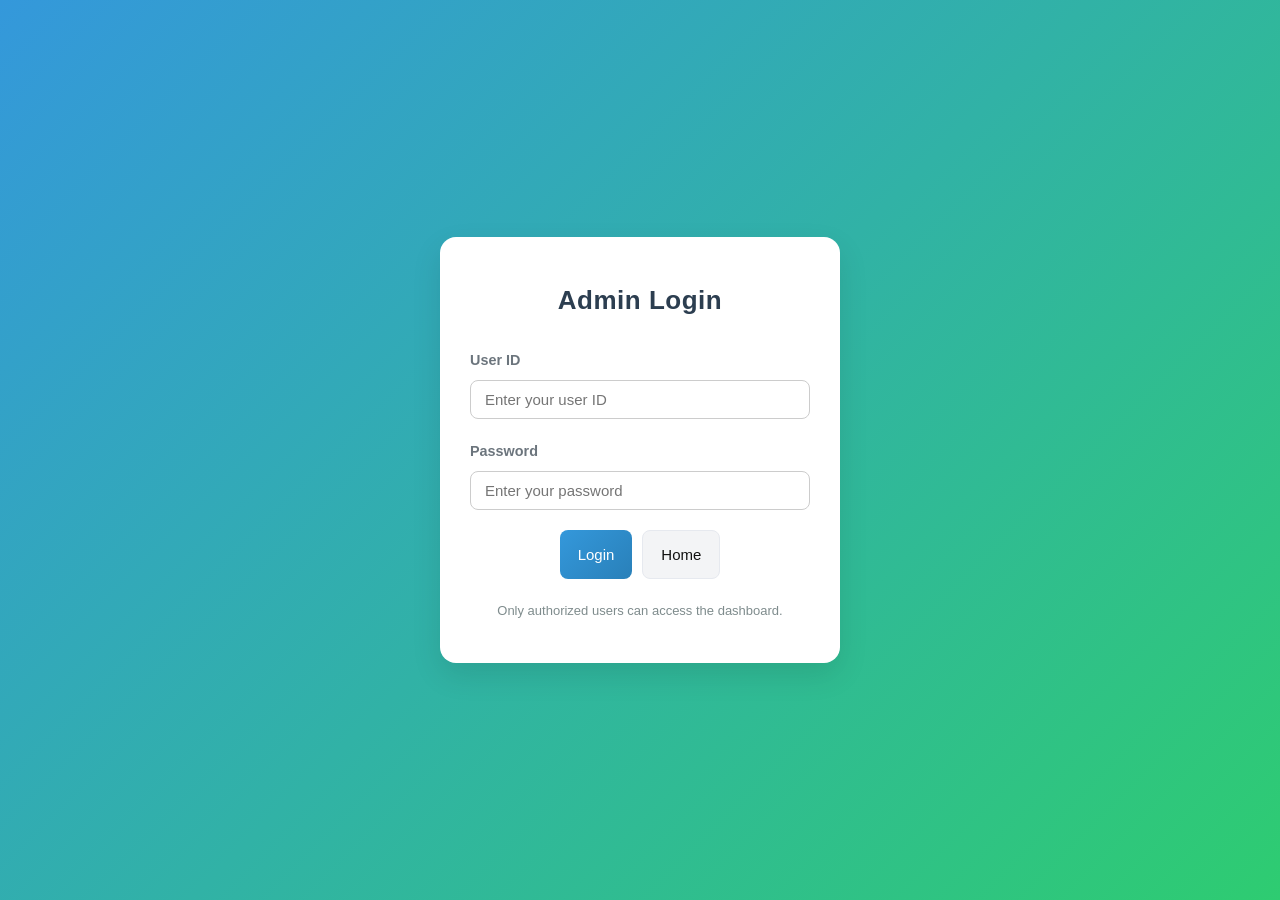
<file: admin/login.html>
<!doctype html>
<html lang="en">
<head>
  <meta charset="utf-8">
  <meta name="viewport" content="width=device-width, initial-scale=1">
  <title>Admin Login</title>

  <link rel="stylesheet" href="../assets/css/style.css">
  <link rel="stylesheet" href="admin.css">

  <style>
    /* General Reset */
    * {
      box-sizing: border-box;
      margin: 0;
      padding: 0;
      font-family: 'Segoe UI', Tahoma, Geneva, Verdana, sans-serif;
    }

    body {
      background: linear-gradient(135deg, #3498db, #2ecc71);
      height: 100vh;
      display: flex;
      align-items: center;
      justify-content: center;
    }

    .admin-container {
      width: 100%;
      max-width: 400px;
      background: #ffffff;
      padding: 40px 30px;
      border-radius: 16px;
      box-shadow: 0 12px 30px rgba(0, 0, 0, 0.1);
      transition: transform 0.3s ease, box-shadow 0.3s ease;
      text-align: center;
    }

    .admin-container:hover {
      transform: translateY(-4px);
      box-shadow: 0 16px 40px rgba(0, 0, 0, 0.15);
    }

    .admin-container h2 {
      color: #2c3e50;
      margin-bottom: 24px;
      font-size: 26px;
      font-weight: 700;
      letter-spacing: 0.5px;
    }

    .form-group {
      text-align: left;
      margin-bottom: 20px;
    }

    label {
      display: block;
      font-weight: 600;
      margin-bottom: 8px;
      color: #34495e;
    }

    .form-control {
      width: 100%;
      padding: 10px 14px;
      border: 1px solid #ccc;
      border-radius: 8px;
      font-size: 15px;
      outline: none;
      transition: border-color 0.3s ease, box-shadow 0.3s ease;
    }

    .form-control:focus {
      border-color: #3498db;
      box-shadow: 0 0 6px rgba(52, 152, 219, 0.3);
    }

    .btn {
      display: inline-block;
      padding: 10px 18px;
      border: none;
      border-radius: 8px;
      cursor: pointer;
      font-size: 15px;
      transition: background 0.3s ease, transform 0.2s ease;
      text-decoration: none;
    }

    .btn:active {
      transform: scale(0.97);
    }

    .btn-primary {
      background: linear-gradient(135deg, #3498db, #2980b9);
      color: #fff;
    }

    .btn-primary:hover {
      background: linear-gradient(135deg, #2980b9, #1f6690);
    }

    .btn-light {
      background: #ecf0f1;
      color: #2c3e50;
    }

    .btn-light:hover {
      background: #d5dbdb;
    }

    .error {
      color: #e74c3c;
      font-size: 14px;
      margin-top: 10px;
      text-align: center;
    }

    .footer-text {
      margin-top: 20px;
      font-size: 13px;
      color: #7f8c8d;
    }

    .footer-text a {
      color: #3498db;
      text-decoration: none;
      font-weight: 600;
    }

    .footer-text a:hover {
      text-decoration: underline;
    }

    @media (max-width: 480px) {
      .admin-container {
        padding: 30px 20px;
      }

      .admin-container h2 {
        font-size: 22px;
      }
    }
  </style>
</head>

<body>
  <div class="admin-container">
    <h2>Admin Login</h2>
    <form id="loginForm">
      <div class="form-group">
        <label for="userid">User ID</label>
        <input id="userid" class="form-control" type="text" placeholder="Enter your user ID" required>
      </div>

      <div class="form-group">
        <label for="password">Password</label>
        <input id="password" class="form-control" type="password" placeholder="Enter your password" required>
      </div>

      <div style="margin-top: 16px; display: flex; justify-content: center; gap: 10px;">
        <button type="submit" class="btn btn-primary">Login</button>
        <a href="../index.html" class="btn btn-light">Home</a>
      </div>

      <div id="error" class="error" aria-live="polite"></div>
    </form>

    <p class="footer-text">Only authorized users can access the dashboard.</p>
  </div>

  <script src="./admin.js"></script>
  <script>
    // Redirect if already logged in
    if (sessionStorage.getItem('adminLoggedIn') === 'true') {
      location.href = 'dashboard.html';
    }

    const form = document.getElementById('loginForm');
    const err = document.getElementById('error');

    form.addEventListener('submit', function(e) {
      e.preventDefault();
      const u = document.getElementById('userid').value.trim();
      const p = document.getElementById('password').value;
      const ok = login(u, p);

      if (ok) {
        location.href = 'dashboard.html';
      } else {
        err.textContent = 'Invalid credentials. Please try again.';
      }
    });
  </script>
</body>
</html>
</file>
<file: assets/css/flaticon.css>
/*
  	Flaticon icon font: Flaticon
  	Creation date: 25/02/2021 17:58
  	*/

@font-face {
  font-family: "Flaticon";
  src: url("../fonts/Flaticon.eot");
  src: url("../fonts/Flaticon.eot?#iefix") format("embedded-opentype"),
       url("../fonts/Flaticon.woff2") format("woff2"),
       url("../fonts/Flaticon.woff") format("woff"),
       url("../fonts/Flaticon.ttf") format("truetype"),
       url("../fonts/Flaticon.svg#Flaticon") format("svg");
  font-weight: normal;
  font-style: normal;
}

@media screen and (-webkit-min-device-pixel-ratio:0) {
  @font-face {
    font-family: "Flaticon";
    src: url("../fonts/Flaticon.svg#Flaticon") format("svg");
  }
}

[class^="flaticon-"]:before, [class*=" flaticon-"]:before,
[class^="flaticon-"]:after, [class*=" flaticon-"]:after {   
  font-family: Flaticon;
  font-style: normal;

}
/* === Existing Icons === */
.flaticon-medal:before { content: "\f100"; }
.flaticon-credit-card:before { content: "\f101"; }
.flaticon-icon-1584892:before { content: "\f102"; }
.flaticon-spray:before { content: "\f103"; }
.flaticon-clean-house:before { content: "\f104"; }
.flaticon-wiper:before { content: "\f105"; }
.flaticon-tap:before { content: "\f106"; }
.flaticon-planet-earth:before { content: "\f107"; }
.flaticon-clean:before { content: "\f108"; }
.flaticon-mop:before { content: "\f109"; }
.flaticon-bucket:before { content: "\f10a"; }
.flaticon-gloves:before { content: "\f10b"; }
.flaticon-vacuum-cleaner:before { content: "\f10c"; }
.flaticon-window:before { content: "\f10d"; }
.flaticon-broom:before { content: "\f10e"; }
.flaticon-duster:before { content: "\f10f"; }
.flaticon-laundry:before { content: "\f110"; }
.flaticon-garbage:before { content: "\f111"; }
.flaticon-sanitizer:before { content: "\f112"; }

/* === New Additions === */
.flaticon-hand-wash:before { content: "\f113"; }         /* Hand hygiene / safety */
.flaticon-disinfectant:before { content: "\f114"; }      /* Disinfection chemical spray */
.flaticon-housekeeping-cart:before { content: "\f115"; } /* Hotel / housekeeping service */
.flaticon-pest-control:before { content: "\f116"; }      /* Pest / termite control */
.flaticon-garden:before { content: "\f117"; }            /* Garden & outdoor cleaning */
.flaticon-light-bulb:before { content: "\f118"; }        /* Maintenance / electrical */
.flaticon-toolbox:before { content: "\f119"; }           /* Repair & maintenance services */
.flaticon-building:before { content: "\f11a"; }          /* Office Cleaning */
.flaticon-hospital:before { content: "\f11b"; }          /* Hospital / clinical cleaning */
.flaticon-school:before { content: "\f11c"; }            /* School / institutional cleaning */
.flaticon-water-drop:before { content: "\f11d"; }        /* Water purification / freshness */
.flaticon-bed:before { content: "\f11e"; }               /* Bedroom / mattress cleaning */
.flaticon-couch:before { content: "\f11f"; }             /* Sofa & Carpet Cleaning */
.flaticon-shower:before { content: "\f120"; }            /* Bathroom / sanitary cleaning */
.flaticon-brush:before { content: "\f121"; }             /* Scrubbing / detailing */
.flaticon-dish:before { content: "\f122"; }              /* Kitchen utensils cleaning */
.flaticon-towel:before { content: "\f123"; }             /* Linen / hotel towel service */
.flaticon-air-freshener:before { content: "\f124"; }     /* Fragrance / air care */
.flaticon-hazard:before { content: "\f125"; }            /* Biohazard / medical waste */
.flaticon-recycle:before { content: "\f126"; }           /* Waste segregation / eco cleaning */
.flaticon-eco-leaf:before { content: "\f127"; }          /* Green / eco-friendly cleaning */
.flaticon-certificate:before { content: "\f128"; }       /* Certified cleaning professionals */

/* === Additional Icons for Services Section === */
.flaticon-apartment:before { content: "\f129"; }         /* Apartment Cleaning */
.flaticon-villa:before { content: "\f12a"; }             /* Villa Deep Cleaning */
.flaticon-residential:before { content: "\f12b"; }       /* Residential Cleaning */
</file>
<file: assets/css/meanmenu.css>
.mean-nav .dropdown-toggle::after,.mobile-nav,a.meanmenu-reveal{display:none}.mean-container .mean-bar{float:left;width:100%;position:absolute;background:0 0;padding:20px 0 0;z-index:999;border-bottom:1px solid rgba(0,0,0,.03);height:55px}.mean-container a.meanmenu-reveal{width:35px;height:30px;padding:12px 15px 0 0;position:absolute;right:0;cursor:pointer;color:#fff;text-decoration:none;text-indent:-9999em;line-height:22px;font-size:1px;display:block;font-weight:700}.mean-container a.meanmenu-reveal span{display:block;background:#fff;height:4px;margin-top:3px;border-radius:3px}.mean-container .mean-nav{float:left;width:100%;background:#fff;margin-top:55px}.mean-container .mean-nav ul{padding:0;margin:0;width:100%;border:none;list-style-type:none}.mean-container .mean-nav ul li{position:relative;float:left;width:100%}.mean-container .mean-nav ul li a{display:block;float:left;width:90%;padding:1em 5%;margin:0;text-align:left;color:#677294;border-top:1px solid #dbeefd;text-decoration:none}.mean-container .mean-nav ul li a.active{color:#000}.mean-container .mean-nav ul li li a{width:80%;padding:1em 10%;color:#677294;border-top:1px solid #dbeefd;opacity:1;text-shadow:none!important;visibility:visible;text-transform:none;font-size:14px}.mean-container .mean-nav ul li.mean-last a{border-bottom:none;margin-bottom:0}.mean-container .mean-nav ul li li li a{width:70%;padding:1em 15%}.mean-container .mean-nav ul li li li li a{width:60%;padding:1em 20%}.mean-container .mean-nav ul li li li li li a{width:50%;padding:1em 25%}.mean-container .mean-nav ul li a:hover{background:rgba(255,255,255,.1)}.mean-container .mean-nav ul li a.mean-expand{margin-top:3px;width:100%;height:24px;padding:12px!important;text-align:right;position:absolute;right:0;top:0;z-index:2;font-weight:700;background:0 0;border:none!important}.mean-container .mean-push{float:left;width:100%;padding:0;margin:0;clear:both}.mean-nav .wrapper{width:100%;padding:0;margin:0}.mean-container .mean-bar,.mean-container .mean-bar *{-webkit-box-sizing:content-box;-moz-box-sizing:content-box;box-sizing:content-box}.mean-remove{display:none!important}.main-nav nav .navbar-nav .nav-item .dropdown-menu li .dropdown-menu li a.active,.main-nav nav .navbar-nav .nav-item .dropdown-menu li .dropdown-menu li a:focus,.main-nav nav .navbar-nav .nav-item .dropdown-menu li .dropdown-menu li a:hover,.main-nav nav .navbar-nav .nav-item .dropdown-menu li a.active,.main-nav nav .navbar-nav .nav-item .dropdown-menu li a:focus,.main-nav nav .navbar-nav .nav-item .dropdown-menu li a:hover,.main-nav nav .navbar-nav .nav-item .dropdown-menu li:hover a,.main-nav nav .navbar-nav .nav-item a.active,.main-nav nav .navbar-nav .nav-item a:focus,.main-nav nav .navbar-nav .nav-item a:hover,.main-nav nav .navbar-nav .nav-item:hover a,.mobile-nav.mean-container .mean-nav ul li a.active{color:#ff2d55}.main-nav{background:#000;position:absolute;top:0;left:0;padding-top:15px;padding-bottom:15px;width:100%;z-index:999;height:auto}.navbar-light .navbar-brand,.navbar-light .navbar-brand:hover{color:#fff;font-weight:700;text-transform:uppercase}.main-nav nav ul{padding:0;margin:0;list-style-type:none}.main-nav nav .navbar-nav .nav-item{position:relative;padding:15px 0}.main-nav nav .navbar-nav .nav-item a{font-weight:500;font-size:16px;text-transform:uppercase;color:#fff;padding:0;margin-left:15px;margin-right:15px}.main-nav nav .navbar-nav .nav-item .dropdown-menu{-webkit-box-shadow:0 0 30px 0 rgba(0,0,0,.05);box-shadow:0 0 30px 0 rgba(0,0,0,.05);background:#0d1028;position:absolute;top:80px;left:0;width:250px;z-index:99;display:block;padding:20px 5px;opacity:0;visibility:hidden;-webkit-transition:.3s ease-in-out;transition:.3s ease-in-out}.main-nav nav .navbar-nav .nav-item .dropdown-menu li{position:relative;padding:0}.main-nav nav .navbar-nav .nav-item .dropdown-menu li a{font-size:15px;font-weight:500;text-transform:capitalize;padding:9px 15px;margin:0;display:block;color:#fff}.main-nav nav .navbar-nav .nav-item .dropdown-menu li .dropdown-menu,.main-nav nav .navbar-nav .nav-item .dropdown-menu li .dropdown-menu li .dropdown-menu{position:absolute;left:-100%;top:0;opacity:0!important;visibility:hidden!important}.main-nav nav .navbar-nav .nav-item .dropdown-menu li:hover .dropdown-menu,.main-nav nav .navbar-nav .nav-item .dropdown-menu li:hover .dropdown-menu li:hover .dropdown-menu{opacity:1!important;visibility:visible!important;top:-20px!important}.main-nav nav .navbar-nav .nav-item .dropdown-menu li .dropdown-menu li a{color:#fff;text-transform:capitalize}.main-nav nav .navbar-nav .nav-item:hover ul{opacity:1;visibility:visible;top:100%}.main-nav nav .navbar-nav .nav-item:last-child .dropdown-menu{left:auto;right:0}
</file>
<file: assets/css/style.css>
/*
@File: Viscous Template Style

* This file contains the styling for the actual template, this
is the file you need to edit to change the look of the
template.

This files table contents are outlined below>>>>>

*******************************************
*******************************************
** Home Page One:
** - Default CSS
** - Theme Defalut CSS
** - Header Area CSS
** - Navbar Area CSS
** - Home Section CSS
** - Service Scetion CSS
** - Why Choose CSS
** - Process Section CSS
** - Price Section CSS
** - Counter Section CSS
** - Team Section CSS
** - Testimonial Section CSS
** - Blog Section CSS
** - Contact Section CSS
** - Footer Section CSS
** - Back To Top CSS
** - Pre Loader CSS

** Home Page Two:
** - Home Section CSS
** - Info Section CSS
** - Service Section CSS
** - Hire Section CSS
** - Process Section CSS
** - Counter Section CSS
** - Recent Project Section CSS
** - Price Section CSS
** - Team Section CSS

**Home Page Three:
** - Header Section CSS
** - Navbar Section CSS
** - Modal CSS
** - Home Section CSS
** - About Section CSS
** - Service Section CSS
** - Why Choose Section CSS
** - Process Section CSS
** - Recent project Section CSS
** - Price Section CSS
** - Team Section CSS

** - Animation CSS
*/
@import url("https://fonts.googleapis.com/css?family=Poppins:400,500,600,700&display=swap");
/* Color Variables */
/* Font-Family Variable */
body {
  color: #646464;
  font-family: "Poppins";
  line-height: 1.8;
  padding: 0;
  margin: 0;
  font-size: 15px;
}

/* Custom CSS Start */
img {
  max-width: 100%;
}

/* Common Icon Button Styles */
.icon-btn {
  position: fixed;
  right: 5px;
  width: 50px;
  height: 50px;
  border-radius: 50%;
  color: #fff;
  font-size: 22px;
  display: flex;
  align-items: center;
  justify-content: center;
  text-decoration: none;
  transition: all 0.3s ease;
  z-index: 9999;
  box-shadow: 0 4px 10px rgba(0, 0, 0, 0.25);
}

/* ✅ WhatsApp Button */
.icon-btn.whatsapp {
  bottom: 90px;
  background-color: #25D366;
}

/* ✅ Phone Button */
.icon-btn.phone {
  bottom: 160px;
  background-color: #007AFF;
}

/* Subtle Hover Effect */
.icon-btn:hover {
  transform: scale(1.1);
  box-shadow: 0 0 15px rgba(0, 0, 0, 0.4);
}
@media (max-width: 768px) {
  .icon-btn {
    width: 45px;
    height: 45px;
    font-size: 20px;
    right: 30px;
  }
  .icon-btn.whatsapp {
    bottom: 100px;
  }
  .icon-btn.phone {
    bottom: 160px;
  }
}

a {
  text-decoration: none;
  display: inline-block;
  -webkit-transition: .5s;
  transition: .5s;
}

a:hover {
  text-decoration: none;
}

ul li {
  display: inline-block;
}

.d-table {
  width: 100%;
  height: 100%;
}

.d-table-cell {
  display: table-cell;
  vertical-align: middle;
}

p {
  color: #646464;
  line-height: 1.8;
}

i {
  line-height: 1;
}

h3 {
  font-size: 20px;
  font-weight: 600;
}

.form-control:focus, input:focus, button:focus, .btn:focus {
  outline: 0;
  -webkit-box-shadow: 0 0 0 0 !important;
          box-shadow: 0 0 0 0 !important;
}

.ptb-100 {
  padding-top: 100px;
  padding-bottom: 100px;
}

.pt-100 {
  padding-top: 100px;
}

.pb-70 {
  padding-bottom: 70px;
}

.mr-20 {
  margin-right: 20px;
}

.pl-40 {
  padding-left: 40px;
}

.buy-now-btn {
  right: 20px;
  z-index: 99;
  top: 50%;
  position: fixed;
  -webkit-transform: translateY(-50%);
          transform: translateY(-50%);
  border-radius: 30px;
  display: inline-block;
  color: #ffffff;
  background-color: #82b440;
  padding: 10px 20px 10px 42px;
  -webkit-box-shadow: 0 1px 20px 1px #82b440;
          box-shadow: 0 1px 20px 1px #82b440;
  font-size: 13px;
  font-weight: 600;
  display: none;
}

.buy-now-btn img {
  top: 50%;
  left: 20px;
  width: 15px;
  position: absolute;
  -webkit-transform: translateY(-50%);
          transform: translateY(-50%);
}

.buy-now-btn:hover {
  background-color: #6096fd;
  color: #ffffff;
}

/* Custom CSS End */
/* Theme Default CSS Start */
.theme-button .default-btn {
  font-size: 15px;
  color: #ffffff;
  font-weight: 500;
  padding: 15px 35px;
  border-radius: 5px;
  margin-right: 25px;
  position: relative;
  text-transform: capitalize;
  border: 1px solid #ffffff;
  z-index: 0;
}

.theme-button .default-btn::before {
  position: absolute;
  content: '';
  width: 0;
  height: 100%;
  left: 0;
  top: 0;
  z-index: -1;
  -webkit-transition: .5s;
  transition: .5s;
  border-radius: 5px;
  background: #6096fd;
}

.theme-button .default-btn:hover::before {
  width: 100%;
  height: 100%;
}

.theme-button .default-btn:hover {
  border: 1px solid transparent;
}

.section-head {
  max-width: 600px;
  margin: -1px auto 55px;
  line-height: 1;
}

.section-head span {
  font-size: 18px;
  font-weight: 500;
  color: #fb788e;
  margin-bottom: 20px;
  display: inline-block;
}

.section-head h2 {
  font-size: 40px;
  color: #111111;
  font-weight: 600;
  margin-bottom: 20px;
  line-height: 1;
}

.section-head h2 span {
  color: #6096fd;
  font-weight: 600;
  font-size: 40px;
  margin-bottom: 0;
}

.section-head p {
  margin-bottom: 0;
}

.blue-title h2 span {
  color: #031888;
  font-size: 40px;
  font-weight: 600;
}

/* Theme Default CSS End */
/*------------ HOME PAGE ONE CSS START -------------*/
/* Header CSS Start */
.navbar-area .mean-container .logo .white-logo {
  display: none;
}

.navbar-area .mean-container a.meanmenu-reveal span {
  position: relative;
  margin-top: -6px;
  top: 8px;
}

.header-section {
  background: #031888;
  padding: 10px 0;
}

.header-section .header-widget ul {
  padding-left: 0;
  margin-bottom: 0;
}

.header-section .header-widget ul li {
  font-size: 13px;
  padding-right: 16px;
  margin-right: 7px;
  color: #ffffff;
  position: relative;
}

.header-section .header-widget ul li::before {
  position: absolute;
  content: '';
  background: #ffffff;
  width: 1px;
  height: 20px;
  right: 0;
  top: 3px;
}

.header-section .header-widget ul li i {
  margin-right: 5px;
  font-size: 18px;
  top: 1px;
  position: relative;
}

.header-section .header-widget ul li a {
  color: #ffffff;
}

.header-section .header-widget ul :nth-child(3)::before {
  display: none;
}

.header-section .header-social ul {
  padding-left: 0;
  margin-bottom: 0;
}

.header-section .header-social ul li a i {
  color: #ffffff;
  background: #1d3094;
  width: 30px;
  height: 30px;
  border-radius: 5px;
  display: inline-block;
  text-align: center;
  line-height: 30px;
  margin-left: 5px;
  position: relative;
  z-index: 0;
  -webkit-transition: .5s;
  transition: .5s;
}

.header-section .header-social ul li a i::after {
  position: absolute;
  content: '';
  width: 0;
  height: 0;
  background: #ffffff;
  top: 0;
  left: 0;
  border-radius: 5px;
  z-index: -1;
  -webkit-transition: .5s;
  transition: .5s;
}

.header-section .header-social ul li a i:hover::after {
  width: 100%;
  height: 100%;
}

.header-section .header-social ul li a i:hover {
  color: #6096fd;
}

/* Header CSS End */
/* Navbar CSS Start */
.navbar-area .main-nav {
  background: #ffffff;
  padding: 0;
  position: relative;
  -webkit-transition: .5s;
  transition: .5s;
}

.navbar-area .main-nav .navbar {
  padding: 15px 0;
}

.navbar-area .main-nav .navbar .navbar-brand .white-logo {
  display: none;
}

.navbar-area .main-nav .navbar .navbar-brand img {
  max-width: 180px;
  height: 80px;
}

.navbar-area .main-nav .navbar .navbar-nav .nav-item a {
  color: #282828;
  font-weight: 500;
  text-transform: capitalize;
}

.navbar-area .main-nav .navbar .navbar-nav .nav-item a:hover {
  color: #031888;
}

.navbar-area .main-nav .navbar .navbar-nav .nav-item a:hover i {
  display: inline-block;
  -webkit-transform: rotate(90deg);
          transform: rotate(90deg);
}

.navbar-area .main-nav .navbar .navbar-nav .nav-item a i {
  top: 2px;
  position: relative;
  -webkit-transition: .5s;
  transition: .5s;
}

.navbar-area .main-nav .navbar .navbar-nav .nav-item .active {
  color: #031888 !important;
}

.navbar-area .main-nav .navbar .navbar-nav .dropdown-toggle::after {
  display: none;
}

.navbar-area .main-nav .navbar .navbar-nav .dropdown-menu {
  background: #ffffff;
  -webkit-transition: .5s;
  transition: .5s;
  border: 0;
  -webkit-box-shadow: 7px 5px 30px rgba(72, 73, 121, 0.15);
          box-shadow: 7px 5px 30px rgba(72, 73, 121, 0.15);
  padding: 0;
}

.navbar-area .main-nav .navbar .navbar-nav .dropdown-menu .nav-item {
  display: block;
  padding: 0;
}

.navbar-area .main-nav .navbar .navbar-nav .dropdown-menu .nav-item a {
  color: #282828;
  border-bottom: 1px dashed #ccb0b0;
  position: relative;
}

.navbar-area .main-nav .navbar .navbar-nav .dropdown-menu .nav-item a::before {
  position: absolute;
  content: '';
  background: #6096fd;
  width: 3px;
  height: 0;
  right: 0;
  bottom: 0;
  -webkit-transition: .5s;
  transition: .5s;
}

.navbar-area .main-nav .navbar .navbar-nav .dropdown-menu .nav-item a::after {
  position: absolute;
  content: '';
  background: #6096fd;
  width: 3px;
  height: 95%;
  left: 0;
  bottom: 0;
  -webkit-transition: .5s;
  transition: .5s;
}

.navbar-area .main-nav .navbar .navbar-nav .dropdown-menu .nav-item a:hover {
  color: #031888;
}

.navbar-area .main-nav .navbar .navbar-nav .dropdown-menu .nav-item a:hover::before {
  height: 95%;
}

.navbar-area .main-nav .navbar .navbar-nav .dropdown-menu .nav-item a:hover::after {
  height: 0;
}

.navbar-area .main-nav .navbar .navbar-nav .dropdown-menu .nav-item a .active {
  color: #031888;
}

.navbar-area .main-nav .navbar .navbar-nav .dropdown-menu :last-child a {
  border-bottom: 0;
}

.navbar-area .main-nav .navbar .navbar-button {
  margin-left: 25px;
}

.navbar-area .main-nav .navbar .navbar-button a {
  color: #ffffff;
  background: #6096fd;
  padding: 10px 37px;
  border-radius: 5px;
  position: relative;
  z-index: 0;
  font-size: 16px;
}

.navbar-area .main-nav .navbar .navbar-button a::before {
  position: absolute;
  content: '';
  width: 100%;
  height: 0;
  background: #031888;
  top: 0;
  left: 0;
  bottom: 0;
  right: 0;
  border-radius: 5px;
  z-index: -1;
  -webkit-transition: .5s;
  transition: .5s;
}

.navbar-area .main-nav .navbar .navbar-button a:hover::before {
  height: 100%;
}

.is-sticky {
  position: fixed !important;
  top: 0 !important;
  left: 0;
  width: 100%;
  z-index: 999;
  -webkit-box-shadow: 0 2px 28px 0 rgba(0, 0, 0, 0.06);
          box-shadow: 0 2px 28px 0 rgba(0, 0, 0, 0.06);
  background: #ffffff !important;
  -webkit-animation: 500ms ease-in-out 0s normal none 1 running fadeInDown;
          animation: 500ms ease-in-out 0s normal none 1 running fadeInDown;
  -webkit-transition: 0.6s;
  transition: 0.6s;
}

/* Navbar CSS End */
/* Home CSS Start */
.home-slider-item {
  background-position: center center;
  background-size: cover;
  height: 100vh;
  position: relative;
}

.home-slider-item::before {
  position: absolute;
  content: '';
  background: -webkit-gradient(linear, left top, right top, color-stop(20%, rgba(3, 24, 136, 0.846376)), to(rgba(0, 0, 0, 0)));
  background: linear-gradient(90deg, rgba(3, 24, 136, 0.846376) 20%, rgba(0, 0, 0, 0) 100%);
  width: 100%;
  height: 100%;
  left: 0;
  top: 0;
}

.home-slider-area {
  position: relative;
}

.home-slider-area.owl-carousel .owl-nav button.owl-prev,
.home-slider-area.owl-carousel .owl-nav button.owl-next {
  position: absolute;
  left: 25px;
  top: 35%;
  width: 55px;
  height: 55px;
  border-radius: 30px;
  font-size: 25px;
  color: #ffffff;
  -webkit-transition: .5s;
  transition: .5s;
  background: rgba(0, 0, 0, 0.35);
}

.home-slider-area.owl-carousel .owl-nav button.owl-prev:hover,
.home-slider-area.owl-carousel .owl-nav button.owl-next:hover {
  background: #6096fd;
}

.home-slider-area.owl-carousel .owl-nav button.owl-next {
  left: unset;
  right: 25px;
}

.home-slider-area .owl-dots {
  position: absolute;
  bottom: 40px;
  left: 0;
  right: 0;
}

.home-slider-area.owl-theme .owl-dots .owl-dot.active span,
.home-slider-area.owl-theme .owl-dots .owl-dot:hover span {
  background: #ffffff;
  position: relative;
}

.home-slider-area.owl-theme .owl-dots .owl-dot.active span::before,
.home-slider-area.owl-theme .owl-dots .owl-dot:hover span::before {
  position: absolute;
  content: '';
  width: 25px;
  height: 25px;
  left: -5px;
  right: 0px;
  top: -5px;
  border-radius: 20px;
  background: transparent;
  border: 1px solid #ffffff;
}

.home-slider-area.owl-theme .owl-dots .owl-dot span {
  width: 15px;
  height: 15px;
  background: #6096fd;
}

.home-slider-area.owl-theme .owl-nav {
  margin-top: 0;
}

.items-bg1 {
  background-image: url(../img/home/1.jpg);
}

.items-bg2 {
  background-image: url(../img/home/2.jpg);
}

.items-bg3 {
  background-image: url(../img/home/3.jpg);
}

.home-text {
  max-width: 740px;
  z-index: 1;
  position: relative;
}

.home-text h1 {
  font-size: 70px;
  font-weight: 700;
  margin-bottom: 40px;
  text-transform: capitalize;
  color: #ffffff;
}

.home-text p {
  color: #ffffff;
  margin-bottom: 50px;
}

.home-text .active-btn {
  background: #6096fd;
  border: 1px solid transparent;
}

.home-text .active-btn::before {
  background: transparent;
}

.home-text .active-btn:hover {
  background: transparent;
  border: 1px solid #ffffff;
}

/* Home CSS End */
/* Service CSS Start */
.service-section {
  position: relative;
}

.service-section .service-shapes img {
  position: absolute;
  -webkit-animation: translate infinite 2s;
          animation: translate infinite 2s;
}

.service-section .service-shapes :nth-child(1) {
  top: 65px;
  left: 30%;
  -webkit-animation-delay: .5s;
          animation-delay: .5s;
}

.service-section .service-shapes :nth-child(2) {
  top: 15%;
  left: 5%;
  -webkit-animation-delay: .3s;
          animation-delay: .3s;
}

.service-section .service-shapes :nth-child(3) {
  right: 16%;
  top: 18%;
  -webkit-animation-delay: .5s;
          animation-delay: .5s;
}

.service-section .service-shapes :nth-child(4) {
  left: 2%;
  top: 30%;
  -webkit-animation-delay: .5s;
          animation-delay: .5s;
}

.service-section .service-shapes :nth-child(5) {
  top: 20%;
  right: 3%;
  -webkit-animation-delay: .3s;
          animation-delay: .3s;
}

.service-section .service-shapes :nth-child(6) {
  top: 66%;
  left: 2%;
  -webkit-animation-delay: .5s;
          animation-delay: .5s;
}

.service-section .service-shapes :nth-child(7) {
  right: 2%;
  top: 50%;
  -webkit-animation-delay: .3s;
          animation-delay: .3s;
}

.service-section .service-shapes :nth-child(8) {
  bottom: 1%;
  left: 3%;
  -webkit-animation-delay: .5s;
          animation-delay: .5s;
}

.service-section .service-shapes :nth-child(9) {
  bottom: 25%;
  right: 3%;
  -webkit-animation-delay: .3s;
          animation-delay: .3s;
}

.service-section .service-shapes :nth-child(10) {
  bottom: 10%;
  right: 3%;
}

.service-card {
  text-align: center;
  border: 1px solid #c3ccff;
  border-radius: 10px;
  padding: 35px 30px;
  -webkit-transition: .6s;
  transition: .6s;
  position: relative;
  z-index: 0;
  margin-bottom: 30px;
}

.service-card:hover {
  -webkit-box-shadow: 7px 5px 30px rgba(72, 73, 121, 0.15);
          box-shadow: 7px 5px 30px rgba(72, 73, 121, 0.15);
  -webkit-transition: .6s ease-in-out;
  transition: .6s ease-in-out;
}

.service-card:hover::before {
  height: 100%;
}

.service-card:hover::after {
  opacity: 1;
}

.service-card:hover i, .service-card:hover h3, .service-card:hover p {
  color: #ffffff;
}

.service-card:hover i::after {
  -webkit-transform: scale(1);
          transform: scale(1);
}

.service-card:hover .theme-button .default-btn {
  background: #ffffff;
}

.service-card::before {
  position: absolute;
  content: '';
  background: #6096fd;
  width: 100%;
  height: 0;
  bottom: 0;
  left: 0;
  z-index: -1;
  border-radius: 10px;
  -webkit-transition: .6s;
  transition: .6s;
}

.service-card::after {
  position: absolute;
  content: '';
  background-image: url(../img/service/shapes/service-pattern-1.png);
  width: 75px;
  height: 50px;
  top: 0;
  left: 0;
  right: 0;
  margin: auto;
  opacity: 0;
  -webkit-transition: .6s;
  transition: .6s;
}

.service-card i {
  color: #6096fd;
  font-size: 50px;
  display: inline-block;
  -webkit-transition: .6s;
  transition: .6s;
  position: relative;
  z-index: 0;
  margin-bottom: 20px;
}

.service-card h3 {
  color: #111111;
  -webkit-transition: .6s;
  transition: .6s;
  margin-bottom: 10px;
}

.service-card p {
  -webkit-transition: .6s;
  transition: .6s;
  margin-bottom: 20px;
}

.service-card .theme-button .default-btn {
  color: #6096fd;
  border: 1px solid #7ca4f1;
  margin-right: 0;
  padding: 10px 40px;
}

.service-card .theme-button .default-btn:hover::before {
  display: none;
  color: #6096fd;
}

.active-service {
  -webkit-box-shadow: 7px 5px 30px rgba(72, 73, 121, 0.15);
          box-shadow: 7px 5px 30px rgba(72, 73, 121, 0.15);
}

.active-service::before {
  height: 100%;
}

.active-service::after {
  opacity: 1;
}

.active-service i, .active-service h3, .active-service p {
  color: #ffffff;
}

.active-service i::after {
  -webkit-transform: scale(1);
          transform: scale(1);
}

.active-service .theme-button .default-btn {
  background: #ffffff;
}

/* Service CSS End */
/* Why Choose CSS Start */
.why-choose-section {
  position: relative;
  padding: 100px 0 100px;
  z-index: 1;
}

.why-choose-section::before {
  content: "";
  position: absolute;
  top: 0;
  left: 0;
  width: 100%;
  height: 100%;
  background-color: #031888;
  opacity: 0.8;
  z-index: -1;
}

.why-choose-section .why-choose-shape {
  position: absolute;
  left: 35%;
  top: 180px;
  -webkit-animation: scale infinite 2s;
          animation: scale infinite 2s;
}

.why-choose-bg {
  background-image: url(../img/why-choose/bg-1.jpg);
  background-position: center center;
  background-size: cover;
  position: relative;
  height: 100%;
}

.why-choose-img {
  background-image: url(../img/why-choose/1.png);
  background-position: center center;
  background-size: contain;
  background-repeat: no-repeat;
  height: 750px;
  max-width: 650px;
  bottom: 0;
  position: absolute;
}

.why-choose-text .section-head {
  margin: 0 0 35px;
}

.why-choose-text .section-head h2 {
  color: #ffffff;
  margin-bottom: 30px;
  margin-top: -4px;
}

.why-choose-text .section-head p {
  color: #ffffff;
  padding-right: 90px;
}

.why-choose-accordian {
  margin-top: 30px;
  margin-right: 60px;
}

.why-choose-accordian .accordion {
  margin-bottom: 35px;
}

.why-choose-accordian .accordion .card {
  border-radius: 5px;
  margin-bottom: 15px;
  border: 0;
}

.why-choose-accordian .accordion .card .card-header {
  background: #ffffff;
  border-bottom: 0;
  padding: 0;
  margin: 0;
}

.why-choose-accordian .accordion .card .card-header h2 a {
  font-size: 16px;
  color: #111111;
  font-weight: 500;
  position: relative;
  display: block;
  text-align: left;
  padding: 15px 20px;
  line-height: 1;
}

.why-choose-accordian .accordion .card .card-body {
  color: #828282;
  font-size: 14px;
  padding: 10px 0 0 0;
  border-top: 1px solid #bebebe;
  margin: 0px 20px 20px 20px;
}

.why-choose-accordian .why-choose-contact .form-control {
  font-size: 16px;
  color: #ffffff;
  background: rgba(255, 255, 255, 0.35);
  padding: 12px 20px;
  border-radius: 5px;
  margin-right: 20px;
  float: left;
  margin-bottom: 15px;
  width: 278px;
  border: 0;
  height: 50px;
}

.why-choose-accordian .why-choose-contact ::-webkit-input-placeholder {
  color: #ffffff;
}

.why-choose-accordian .why-choose-contact :-ms-input-placeholder {
  color: #ffffff;
}

.why-choose-accordian .why-choose-contact ::-ms-input-placeholder {
  color: #ffffff;
}

.why-choose-accordian .why-choose-contact ::placeholder {
  color: #ffffff;
}

.why-choose-accordian .why-choose-contact button {
  font-size: 16px;
  color: #ffffff;
  background: #6096fd;
  padding: 12px 35px;
  border-radius: 5px;
  margin-bottom: 15px;
  border: 1px solid transparent;
  height: 50px;
}

.why-choose-accordian .why-choose-contact button:hover {
  background: #031888;
  border: 1px solid #6096fd;
}

.why-choose-accordian .why-choose-contact p {
  font-size: 16px;
  color: #ffffff;
  margin-bottom: -8px;
}

.why-choose-accordian .accordion .card-header a::after {
  position: absolute;
  content: 'x';
  font-size: 20px;
  color: #616161;
  font-weight: 500;
  right: 20px;
  top: 11px;
}

.why-choose-accordian .accordion a.collapsed::after {
  position: absolute;
  content: '+';
  font-size: 25px;
  color: #616161;
  font-weight: 500;
  right: 20px;
  top: 11px;
}

/* Why Choose CSS End */
/* Process CSS Start */
.process-section {
  padding-top: 160px;
}

.process-section .process-card {
  text-align: center;
  position: relative;
  margin-bottom: 30px;
  padding: 20px 20px 0;
}

.process-section .process-card:hover i {
  color: #ffffff;
}

.process-section .process-card:hover i::after {
  background: #6096fd;
}

.process-section .process-card i {
  color: #6096fd;
  font-size: 50px;
  position: relative;
  z-index: 0;
  margin-bottom: 100px;
  display: inline-block;
  -webkit-transition: .5s;
  transition: .5s;
}

.process-section .process-card i::after {
  position: absolute;
  content: '';
  width: 150px;
  height: 150px;
  background: #ffffff;
  border-radius: 5px;
  border: 1px dashed #adadad;
  left: -53px;
  top: -50px;
  z-index: -1;
  -webkit-transform: rotate(45deg);
          transform: rotate(45deg);
  -webkit-box-shadow: 7px 5px 30px rgba(72, 73, 121, 0.15);
          box-shadow: 7px 5px 30px rgba(72, 73, 121, 0.15);
  -webkit-transition: .5s;
  transition: .5s;
}

.process-section .process-card h3 {
  font-size: 22px;
  color: #111111;
  margin-bottom: 13px;
}

.process-section .process-card p {
  margin-bottom: 0;
}

.process-section .process-card img {
  position: absolute;
  top: 28px;
  right: -35px;
  -webkit-animation: fadeInLeft infinite 2s;
          animation: fadeInLeft infinite 2s;
}

/* Process CSS End */
/* Price CSS Start */
.price-card-area {
  text-align: center;
  border: 1px solid #c3ccff;
  border-radius: 5px;
  -webkit-transition: .6s;
  transition: .6s;
  margin-bottom: 30px;
}

.price-card-area:hover .price-head-text::before {
  opacity: 1;
}

.price-card-area:hover .plan-btn a::before {
  width: 100%;
}

.price-card-area:hover .plan-btn a {
  color: #ffffff;
}

.price-card-area:hover {
  -webkit-box-shadow: 7px 5px 30px rgba(72, 73, 121, 0.15);
          box-shadow: 7px 5px 30px rgba(72, 73, 121, 0.15);
}

.price-card-area .price-head-text {
  background: #6096fd;
  border-radius: 5px 5px 0 0;
  position: relative;
  z-index: 0;
  padding: 20px;
}

.price-card-area .price-head-text::before {
  position: absolute;
  content: '';
  background-image: url(../img/price-shape.png);
  background-position: center center;
  background-size: cover;
  width: 100%;
  height: 100%;
  top: 0;
  left: 0;
  right: 0;
  z-index: -1;
  -webkit-transition: 1s ease-in-out;
  transition: 1s ease-in-out;
  opacity: 0;
}

.price-card-area .price-head-text h4 {
  font-size: 17px;
  color: #ffffff;
  font-weight: 500;
  margin-bottom: 10px;
}

.price-card-area .price-head-text h2 {
  font-size: 30px;
  color: #ffffff;
  font-weight: 500;
  margin-bottom: 0;
}

.price-card-area .price-head-text h2 span {
  font-size: 36px;
  color: #ffffff;
  font-weight: 500;
}

.price-card-area .plan-features {
  padding: 30px 30px 30px 90px;
}

.price-card-area .plan-features ul {
  text-align: left;
  margin-bottom: 0;
  padding-left: 0;
}

.price-card-area .plan-features ul li {
  display: block;
  font-size: 16px;
  font-weight: 500;
  color: #111111;
  line-height: 1;
  margin-bottom: 20px;
}

.price-card-area .plan-features ul li i {
  color: #031888;
  margin-right: 5px;
}

.price-card-area .plan-features ul :last-child {
  margin-bottom: 0;
}

.price-card-area .plan-btn {
  margin-bottom: 30px;
}

.price-card-area .plan-btn a {
  font-size: 18px;
  font-weight: 500;
  color: #031888;
  display: inline-block;
  border-radius: 5px;
  border: 1px solid #031888;
  padding: 5px 30px;
  text-transform: capitalize;
  position: relative;
}

.price-card-area .plan-btn a::before {
  position: absolute;
  content: '';
  width: 0;
  height: 100%;
  left: 0;
  top: 0;
  z-index: -1;
  -webkit-transition: .5s ease-in-out;
  transition: .5s ease-in-out;
  border-radius: 3px;
  background: #031888;
}

.active-price {
  -webkit-box-shadow: 7px 5px 30px rgba(72, 73, 121, 0.15);
          box-shadow: 7px 5px 30px rgba(72, 73, 121, 0.15);
}

.active-price .price-head-text::before {
  opacity: 1;
}

.active-price .plan-btn a::before {
  width: 100%;
}

.active-price .plan-btn a {
  color: #ffffff;
}

/* Price CSS End */
/* Counter CSS Start */
.counter-section {
  position: relative;
  padding-bottom: 100px;
  z-index: 1;
}

.counter-section::before {
  position: absolute;
  content: '';
  background: #031888;
  width: 100%;
  height: 100%;
  top: 0;
  left: 0;
  z-index: -1;
}

.counter-section .offer-text h2 {
  font-size: 40px;
  font-weight: 600;
  max-width: 405px;
  margin-bottom: 30px;
  color: #ffffff;
  text-transform: capitalize;
}

.counter-section .offer-text h2 span {
  color: #fb788e;
}

.counter-section .offer-text .theme-button .default-btn {
  background: #ffffff;
  color: #031888;
  border: 0;
}

.counter-section .offer-text .theme-button .default-btn:hover {
  color: #ffffff;
}

.counter-section .counter-area {
  background: #ffffff;
  border-radius: 10px;
  text-align: center;
  position: relative;
  z-index: 99;
  padding-top: 85px;
  padding-bottom: 15px;
  -webkit-box-shadow: 7px 5px 30px rgba(72, 73, 121, 0.15);
          box-shadow: 7px 5px 30px rgba(72, 73, 121, 0.15);
}

.counter-section .counter-area::before {
  position: absolute;
  content: '';
  background-image: url(../img/map.png);
  background-position: center center;
  background-size: cover;
  width: 100%;
  height: 100%;
  left: 0;
  top: 0;
  border-radius: 10px;
  z-index: -1;
}

.counter-section .counter-area .counter-text {
  margin-bottom: 70px;
}

.counter-section .counter-area .counter-text h2 {
  font-size: 40px;
  font-weight: 600;
  color: #fb788e;
  margin-bottom: 0;
}

.counter-section .counter-area .counter-text p {
  color: #111111;
  margin-bottom: 0;
  font-size: 18px;
}

.counter-section .counter-shape img {
  position: absolute;
  -webkit-animation: scale infinite 2s;
          animation: scale infinite 2s;
}

.counter-section .counter-shape :nth-child(1) {
  top: 125px;
  left: 30px;
}

.counter-section .counter-shape :nth-child(2) {
  bottom: 85px;
  left: 40px;
}

.counter-section .counter-shape :nth-child(3) {
  top: 50px;
  left: 100px;
}

.counter-section .counter-shape :nth-child(4) {
  bottom: 40px;
  left: 20%;
}

.counter-section .counter-shape :nth-child(5) {
  top: 37px;
  left: 25%;
}

.counter-section .counter-shape :nth-child(6) {
  top: 37px;
  left: 45%;
}

.counter-section .counter-shape :nth-child(7) {
  bottom: 37px;
  left: 35%;
}

.counter-section .counter-shape :nth-child(8) {
  top: 37px;
  right: 30px;
}

.counter-section .counter-shape :nth-child(9) {
  bottom: 37px;
  right: 30px;
}

.counter-section .counter-shape :nth-child(10) {
  top: 37px;
  right: 25%;
}

.counter-section .counter-shape :nth-child(11) {
  top: 104px;
  left: 39%;
  width: 20px;
  height: 20px;
  -webkit-animation: scale infinite 2s;
          animation: scale infinite 2s;
}

.counter-section .counter-shape :nth-child(12) {
  top: 55px;
  left: 40%;
  width: 55px;
  height: 55px;
  -webkit-animation: scale infinite 2s;
          animation: scale infinite 2s;
}

/* Team CSS End */
/* Testimonial CSS Start */
.testimonial-section .testimonial-area {
  background: rgba(0, 0, 0, 0);
  overflow: hidden;
  padding: 0px 0 0;
}

.testimonial-section .testimonial-image-slider {
  margin-top: 5px;
}

.testimonial-section .slick-list {
  margin: 0 5px;
}

.testimonial-section .sin-testiImage {
  display: inline-block;
  margin-bottom: 11px;
  outline: medium none;
}

.testimonial-section .sin-testiImage img {
  border: 5px solid #fff;
  border-radius: 50%;
  cursor: pointer;
  display: inline-block !important;
  height: 100px;
  width: 100px;
  object-fit: cover; /* Correct property for cropping */
  margin: 36px 0 30px;
  transition: transform 0.3s ease, box-shadow 0.3s ease;
}
.testimonial-section .sin-testiImage.slick-current img {
  height: 145px;
  margin-top: 0;
  opacity: 1;
  width: 146px;
  border: 5px solid #ffffff;
  border-radius: 50%;
  margin-bottom: 35px;
}

.testimonial-section .testimonial-text-slider h2 {
  font-size: 24px;
  font-weight: 500;
  margin-bottom: 5px;
  color: #ffffff;
}

.testimonial-section .testimonial-text-slider span {
  font-size: 14px;
  display: inline-block;
  margin-bottom: 15px;
  color: #ffffff;
}

.testimonial-section .testimonial-text-slider {
  margin: auto;
  padding: 0;
  position: relative;
  width: unset;
  z-index: 9;
}

.testimonial-section .sin-testiText {
  outline: none;
}

.testimonial-section .sin-testiText p {
  max-width: 555px;
  margin: auto;
  color: #ffffff;
}

.testimonial-section .slick-prev, .testimonial-section .slick-next {
  background: rgba(0, 0, 0, 0) none repeat scroll 0 0;
  border: medium none;
  color: rgba(0, 0, 0, 0);
  cursor: pointer;
  display: block;
  font-size: 0;
  height: 25px;
  outline: medium none;
  padding: 0;
  position: absolute;
  top: 200px;
  width: 16px;
}

.testimonial-section .slick-prev:hover::before, .testimonial-section .slick-next:hover::before {
  background: #ffffff;
}

.testimonial-section .slick-prev {
  left: -31px;
}

.testimonial-section .slick-next {
  right: -31px;
}

.testimonial-section .slick-prev:before, .testimonial-section .slick-next:before {
  height: 25px;
  width: 16px;
  left: -130px;
  top: -44px;
  position: absolute;
  color: #031888;
  font-family: "foundation-icons";
  content: "<";
  font-family: "Material-Design-Iconic-Font";
  font-size: 33px !important;
  -webkit-transition: all 0.3s ease 0s;
  transition: all 0.3s ease 0s;
  opacity: 1;
  background: rgba(255, 255, 255, 0.35);
  width: 45px;
  height: 45px;
  border-radius: 45px;
  line-height: 45px;
  font-family: inherit;
}

.testimonial-section .slick-next:before {
  right: -130px;
  left: inherit;
  content: '>';
}

.testimonial-section .slick-slider {
  z-index: 9;
}

.testimonial-section .testimonial-area:hover .slick-prev:before, .testimonial-section .testimonial-area:hover .slick-next:before {
  opacity: 1;
}

.testimonial-bg {
  background-image: url(../img/testimonial/teastimonial-bg.png);
  background-position: center center;
  background-size: cover;
  width: 100%;
  height: auto;
  position: relative;
  z-index: 0;
}

.testimonial-bg::before {
  position: absolute;
  content: '';
  background: #031888;
  width: 100%;
  height: 100%;
  left: 0;
  top: 0;
  opacity: .8;
  z-index: -1;
}

/* Teastimonial CSS End */
/* Blog CSS Start */
.blog-section {
  padding-bottom: 100px;
}

.blog-section .blog-slider {
  position: relative;
  margin: 30px;
}

.blog-section .blog-slider .owl-dots {
  position: absolute;
  bottom: -50px;
  left: 0;
  right: 0;
}

.blog-section .blog-slider.owl-theme .owl-dots .owl-dot.active span,
.blog-section .blog-slider.owl-theme .owl-dots .owl-dot:hover span {
  background: #031888;
  position: relative;
}

.blog-section .blog-slider.owl-theme .owl-dots .owl-dot.active span::before,
.blog-section .blog-slider.owl-theme .owl-dots .owl-dot:hover span::before {
  position: absolute;
  content: '';
  width: 16px;
  height: 16px;
  left: -3px;
  right: 0px;
  top: -3px;
  border-radius: 10px;
  background: transparent;
  border: 1px solid #031888;
}

.blog-section .blog-slider.owl-theme .owl-dots .owl-dot span {
  width: 10px;
  height: 10px;
  background: #7d87be;
}

.blog-section .blog-slider.owl-theme .owl-nav {
  margin-top: 0;
}

.blog-section .blog-area {
  -webkit-box-shadow: 0px 1px 14px rgba(72, 73, 121, 0.15);
          box-shadow: 0px 1px 14px rgba(72, 73, 121, 0.15);
  border-radius: 10px;
  width: 100%;
  margin-bottom: 30px;
}

.blog-section .blog-area:hover .blog-img img {
  -webkit-transform: scale(1.1);
          transform: scale(1.1);
}

.blog-section .blog-area:hover .blog-text h4 a {
  color: #031888;
}

.blog-section .blog-area .blog-img {
  overflow: hidden;
}

.blog-section .blog-area .blog-img a {
  display: block;
}

.blog-section .blog-area .blog-img a img {
  -webkit-transition: .5s;
  transition: .5s;
  width: 100%;
}

.blog-section .blog-area .blog-text {
  padding: 25px;
}

.blog-section .blog-area .blog-text h4 a {
  font-size: 20px;
  font-weight: 600;
  color: #111111;
  margin-bottom: 5px;
}

.blog-section .blog-area .blog-text ul {
  padding-left: 0;
  margin-bottom: 10px;
}

.blog-section .blog-area .blog-text ul li {
  font-size: 13px;
  font-weight: 500;
  color: #959595;
  margin-right: 15px;
}

.blog-section .blog-area .blog-text ul li i {
  color: #6096fd;
  margin-right: 5px;
}

.blog-section .blog-area .blog-text ul li a {
  color: #959595;
}

.blog-section .blog-area .blog-text ul li a:hover {
  color: #031888;
}

.blog-section .blog-area .blog-text p {
  font-size: 15px;
  margin-bottom: 15px;
}

.blog-section .blog-area .blog-text .blog-btn {
  font-size: 16px;
  font-weight: 500;
  color: #031888;
}

.blog-section .blog-area .blog-text .blog-btn:hover {
  letter-spacing: .5px;
}

.blog-section .blog-area .blog-text .blog-btn i {
  top: 2px;
  position: relative;
}

.blog-section .owl-theme .owl-nav.disabled + .owl-dots {
  margin-top: 0 !important;
  margin-bottom: 10px !important;
}

/* Blog CSS End */
/* Contact CSS Start */
.contact-section .contact-area {
  padding: 55px 85px;
  background: #ffffff;
  border-radius: 10px;
  -webkit-box-shadow: 7px 5px 30px rgba(72, 73, 121, 0.15);
          box-shadow: 7px 5px 30px rgba(72, 73, 121, 0.15);
  position: relative;
  z-index: 4;
  margin-bottom: -250px;
}

.contact-section .contact-area::before {
  position: absolute;
  content: '';
  background-image: url(../img/map-2.png);
  background-position: center center;
  background-size: cover;
  width: 100%;
  height: 100%;
  left: 0;
  top: 0;
  z-index: -1;
}

.contact-section .contact-area::after {
  position: absolute;
  content: '';
  background-image: url(../img/contact-shape-two.png);
  background-position: center center;
  background-size: cover;
  width: 100px;
  height: 100px;
  right: 30px;
  top: 30px;
}

.contact-section .contact-area .section-head {
  margin-bottom: 25px;
}

.contact-section .contact-area .section-head h2 {
  font-size: 25px;
  margin-bottom: 10px;
}

.contact-section .contact-area .section-head h2 span {
  font-size: 25px;
}

.contact-section .contact-area .contact-img {
  position: relative;
}

.contact-section .contact-area .contact-img::before {
  position: absolute;
  content: '';
  background-image: url(../img/contact-shape.png);
  background-position: center center;
  background-size: cover;
  width: 125px;
  height: 120px;
  top: -35px;
  left: -40px;
  z-index: -1;
}

.contact-section .contact-area .contact-img img {
  border-radius: 10px;
  width: 100%;
}

.contact-section .contact-area .contact-form .form-group {
  margin-bottom: 15px;
}

.contact-section .contact-area .contact-form .form-group .form-control {
  height: 50px;
  border: 1px solid #6096fd;
  padding-left: 20px;
  background: #ffffff;
  line-height: 1;
  padding: 10px 20px;
  border-radius: 10px;
}

.contact-section .contact-area .contact-form .form-group ::-webkit-input-placeholder {
  font-size: 16px;
  color: #464646;
}

.contact-section .contact-area .contact-form .form-group :-ms-input-placeholder {
  font-size: 16px;
  color: #464646;
}

.contact-section .contact-area .contact-form .form-group ::-ms-input-placeholder {
  font-size: 16px;
  color: #464646;
}

.contact-section .contact-area .contact-form .form-group ::placeholder {
  font-size: 16px;
  color: #464646;
}

.contact-section .contact-area .contact-form .form-group textarea.form-control {
  height: 100%;
  padding-top: 15px;
}

.contact-section .contact-area .contact-form .default-btn {
  font-size: 16px;
  color: #ffffff;
  font-weight: 500;
  padding: 15px 40px;
  border-radius: 5px;
  margin-right: 25px;
  position: relative;
  text-transform: capitalize;
  border: 1px solid #ffffff;
  z-index: 0;
  background: #6096fd;
  margin-top: 10px;
}

.contact-section .contact-area .contact-form .default-btn::before {
  position: absolute;
  content: '';
  width: 0;
  height: 100%;
  left: 0;
  top: 0;
  z-index: -1;
  -webkit-transition: .5s;
  transition: .5s;
  border-radius: 5px;
  background: #031888;
}

.contact-section .contact-area .contact-form .default-btn:hover::before {
  width: 100%;
}

.contact-section .contact-area .contact-form .list-unstyled {
  color: #dc3545;
  font-size: 14px;
  margin-top: 10px;
}

.contact-section .contact-area .contact-form .text-danger {
  color: #dc3545;
  font-size: 20px;
  margin-top: 20px;
}

.contact-section .contact-area .contact-form .text-success {
  color: #28a745;
}

.contact-section .contact-text {
  padding-left: 10px;
}

/* Contact CSS End */

/* Footer CSS Start */
.footer-area

 {
    background: #031888;
    padding-top: 347px;
    position: relative;
    z-index: 1;
    padding-left: 20px;
    padding-right: 20px;}

.footer-area::before {
  position: absolute;
  content: '';
  background-image: url(../img/map-2.png);
  background-position: center center;
  background-size: cover;
  width: 100%;
  height: 100%;
  left: 0;
  top: 0;
  z-index: -1;
}

.footer-area .footer-widget .logo {
  margin-bottom: 25px;
}

.footer-area .footer-widget .logo img {
  max-width: 200px;
}

.footer-area .footer-widget p {
  color: #ffffff;
  margin-bottom: 25px;
}

.footer-area .footer-widget .email {
  position: relative;
}

.footer-area .footer-widget .email input {
  height: 50px;
  background: #ffffff;
  border: 0;
  border-radius: 5px;
  padding-left: 15px;
  width: 100%;
  margin-bottom: 10px;
}
/* Flex alignment for long emails */
.footer-widget .find-us li.email-row {
  display: flex;
  align-items: center;
  gap: 8px; /* space between icon and email */
  flex-wrap: wrap; /* allows wrapping if screen is very small */
}

.footer-widget .find-us li.email-row i {
  flex-shrink: 0; /* prevents icon from shrinking */
}


.footer-area .footer-widget .email ::-webkit-input-placeholder {
  font-size: 16px;
  color: #888888;
}

.footer-area .footer-widget .email :-ms-input-placeholder {
  font-size: 16px;
  color: #888888;
}

.footer-area .footer-widget .email ::-ms-input-placeholder {
  font-size: 16px;
  color: #888888;
}

.footer-area .footer-widget .email ::placeholder {
  font-size: 16px;
  color: #888888;
}

.footer-area .footer-widget .email button {
  position: absolute;
  right: 0;
  top: 0;
  background: #5d92f6;
  border: 0;
  color: #ffffff;
  height: 50px;
  width: 50px;
  font-size: 29px;
  border-radius: 4px;
  -webkit-transition: .5s;
  transition: .5s;
}

.footer-area .footer-widget .email button:hover {
  background: #111111;
}

.footer-area .footer-widget .email .validation-danger {
  color: #dc3545;
}

.footer-area .footer-widget h3 {
  border-bottom: 2px solid #4252a5;
  display: inline-block;
  margin-bottom: 20px;
  color: #ffffff;
}

.footer-area .footer-widget ul {
  padding-left: 0;
  margin-bottom: 0;
}

.footer-area .footer-widget ul li {
  display: block;
  margin-bottom: 10px;
}

.footer-area .footer-widget ul li a {
  font-size: 14px;
  color: #ffffff;
}

.footer-area .footer-widget ul li a:hover {
  letter-spacing: .5px;
  color: #6096fd;
}

.footer-area .footer-widget ul li i {
  color: #ffffff;
}

.footer-area .footer-widget .find-text {
  margin-right: 0;
  margin-bottom: 25px;
}

.footer-area .footer-widget .find-us li {
  color: #ffffff;
  margin-bottom: 8px;
}

.footer-area .footer-widget .find-us li i {
  font-size: 22px;
  margin-right: 5px;
  top: 4px;
  position: relative;
}
/* Flex alignment for email, phone, and address if needed */
.footer-widget .find-us li.email-row,
.footer-widget .find-us li.phone-row,
.footer-widget .find-us li.address-row {
  display: flex;
  align-items: center;
  gap: 8px;           /* space between icon and text */
  flex-wrap: nowrap;   /* prevent wrapping onto a new line */
  word-break: break-all; /* allows long emails to break instead of wrapping below icon */
}

.footer-widget .find-us li i {
  flex-shrink: 0;      /* icon won’t shrink */
}


.footer-area .bottom-footer {
  padding-top: 30px;
  padding-bottom: 30px;
  margin-top: 80px;
  border-top: 1px solid #42509e;
}

.footer-area .bottom-footer .footer-social ul {
  padding-left: 0;
  margin-bottom: 0;
}

.footer-area .bottom-footer .footer-social ul li a i {
  width: 30px;
  height: 30px;
  background: #1d3094;
  font-size: 16px;
  line-height: 30px;
  text-align: center;
  color: #ffffff;
  display: inline-block;
  border-radius: 5px;
  -webkit-transition: .5s;
  transition: .5s;
  margin-right: 5px;
}

.footer-area .bottom-footer .footer-social ul li a i:hover {
  background: #ffffff;
  color: #1d3094;
}

.footer-area .bottom-footer .copyright-text p {
  color: #ffffff;
  font-size: 16px;
  margin-bottom: 0;
}

.footer-area .bottom-footer .copyright-text p a {
  color: #ffffff;
}

.footer-area .bottom-footer .copyright-text p a:hover {
  color: red;
}

/* Footer CSS End */
/* Back To Top CSS */
.top-btn {
  width: 40px;
  height: 50px;
  color: #ffffff;
  background: #6096fd;
  text-align: center;
  border-radius: 5px;
  position: fixed;
  bottom: 15px;
  right: 15px;
  cursor: pointer;
  font-size: 30px;
  line-height: 50px;
  z-index: 999;
  -webkit-transition: .5s;
  transition: .5s;
}

.top-btn::before {
  position: absolute;
  content: '';
  width: 100%;
  height: 0;
  background: #000;
  top: 0;
  left: 0;
  bottom: 0;
  z-index: -1;
  border-radius: 5px;
  -webkit-transition: .5s;
  transition: .5s;
}

.top-btn:hover::before {
  height: 100%;
}

.top-btn:hover {
  color: #ffffff;
}

/*---------------------- Pre Loader CSS ------------------*/
.loader-content {
  background: #ffffff;
  height: 100%;
  width: 100%;
  position: fixed;
  z-index: 99999999;
  left: 0;
  top: 0;
  text-align: center;
}

#loading-center {
  width: 100%;
  height: 100%;
  position: relative;
}

#loading-center-absolute {
  position: absolute;
  left: 50%;
  top: 50%;
  height: 60px;
  width: 60px;
  margin-top: -30px;
  margin-left: -30px;
  -webkit-animation: loading-center-absolute 1s infinite;
          animation: loading-center-absolute 1s infinite;
}

.object {
  width: 20px;
  height: 20px;
  background-color: #155B96;
  float: left;
  border-radius: 50% 50% 50% 50%;
  margin-right: 20px;
  margin-bottom: 20px;
}

.object:nth-child(2n+0) {
  margin-right: 0px;
}

#object_one {
  -webkit-animation: object_one 1s infinite;
          animation: object_one 1s infinite;
}

#object_two {
  -webkit-animation: object_two 1s infinite;
          animation: object_two 1s infinite;
}

#object_three {
  -webkit-animation: object_three 1s infinite;
          animation: object_three 1s infinite;
}

#object_four {
  -webkit-animation: object_four 1s infinite;
          animation: object_four 1s infinite;
}

@-webkit-keyframes loading-center-absolute {
  100% {
    -webkit-transform: rotate(360deg);
            transform: rotate(360deg);
  }
}

@keyframes loading-center-absolute {
  100% {
    -webkit-transform: rotate(360deg);
            transform: rotate(360deg);
  }
}

@-webkit-keyframes object_one {
  50% {
    -webkit-transform: translate(20px, 20px);
            transform: translate(20px, 20px);
  }
}

@keyframes object_one {
  50% {
    -webkit-transform: translate(20px, 20px);
            transform: translate(20px, 20px);
  }
}

@-webkit-keyframes object_two {
  50% {
    -webkit-transform: translate(-20px, 20px);
            transform: translate(-20px, 20px);
  }
}

@keyframes object_two {
  50% {
    -webkit-transform: translate(-20px, 20px);
            transform: translate(-20px, 20px);
  }
}

@-webkit-keyframes object_three {
  50% {
    -webkit-transform: translate(20px, -20px);
            transform: translate(20px, -20px);
  }
}

@keyframes object_three {
  50% {
    -webkit-transform: translate(20px, -20px);
            transform: translate(20px, -20px);
  }
}

@-webkit-keyframes object_four {
  50% {
    -webkit-transform: translate(-20px, -20px);
            transform: translate(-20px, -20px);
  }
}

@keyframes object_four {
  50% {
    -webkit-transform: translate(-20px, -20px);
            transform: translate(-20px, -20px);
  }
}

/*------------- HOME PAGE ONE CSS END ------------*/
/*------------- HOME PAGE TWO CSS START -----------*/
/* Home Section CSS Start */
.home-bg {
  background-image: url(../img/home/4.jpg);
  background-position: center center;
  background-size: cover;
  height: 1160px;
}

.home-style-two {
  position: relative;
}

.home-style-two .home-text-two {
  max-width: 700px;
  padding-top: 245px;
}

.home-style-two .home-text-two h1 {
  font-size: 75px;
  color: #111111;
  font-weight: 700;
  margin-bottom: 35px;
}

.home-style-two .home-text-two p {
  color: #474747;
  padding-right: 100px;
  margin-bottom: 45px;
}

.home-style-two .home-text-two .request-call {
  max-width: 471px;
  border-radius: 5px;
  position: relative;
}

.home-style-two .home-text-two .request-call .form-control {
  color: #282828;
  padding-top: 7px;
  padding-left: 20px;
  border: 0;
  height: 60px;
}

.home-style-two .home-text-two .request-call button {
  background: #031888;
  color: #ffffff;
  position: absolute;
  height: 100%;
  width: 170px;
  top: 0;
  right: 0;
  border-radius: 5px;
  border: 0;
  -webkit-transition: .5s;
  transition: .5s;
}

.home-style-two .home-text-two .request-call button:hover {
  background: #6096fd;
}

.home-style-two .home-image img {
  position: absolute;
  top: 250px;
  right: 150px;
  border: 10px solid #f8e9e9;
  border-radius: 50%;
  -webkit-box-shadow: 7px 5px 30px rgba(72, 73, 121, 0.15);
          box-shadow: 7px 5px 30px rgba(72, 73, 121, 0.15);
}

.home-style-two .home-image :nth-child(2) {
  top: 445px;
  right: 400px;
  border: 0;
  border-radius: 0;
  -webkit-box-shadow: 0 0 0 0;
          box-shadow: 0 0 0 0;
  -webkit-animation: scale infinite 5s;
          animation: scale infinite 5s;
}

.home-style-two .home-shape img {
  position: absolute;
  -webkit-animation: scale infinite 5s;
          animation: scale infinite 5s;
}

.home-style-two .home-shape :nth-child(1) {
  top: 10%;
  left: 40%;
}

.home-style-two .home-shape :nth-child(2) {
  top: 40%;
  left: 40%;
}

.home-style-two .home-shape :nth-child(3) {
  top: 20px;
}

.home-style-two .home-shape :nth-child(4) {
  bottom: 35%;
  left: 10%;
}

.home-style-two .home-shape :nth-child(5) {
  bottom: 30%;
  left: 40%;
}

.home-style-two .home-shape :nth-child(6) {
  top: 20%;
  left: 20px;
}

.home-style-two .home-shape :nth-child(7) {
  top: 10%;
  right: 20%;
}

.home-style-two .home-shape :nth-child(8) {
  bottom: 40%;
  right: 5%;
}

.home-style-two .home-shape :nth-child(9) {
  top: 35%;
  left: 50%;
}

.home-style-two .home-shape :nth-child(10) {
  top: 36%;
  right: 5%;
}

/* Home Section CSS End */
/* Info CSS Start */
.info-section {
  margin-top: -300px;
  z-index: 1;
  position: relative;
}

.info-section .info-area {
  background: #6096fd;
  border-radius: 5px;
  padding: 25px;
  -webkit-box-shadow: 7px 5px 30px rgba(72, 73, 121, 0.15);
          box-shadow: 7px 5px 30px rgba(72, 73, 121, 0.15);
}

.info-section .info-area .info-text {
  text-align: center;
}

.info-section .info-area .info-text i {
  width: 45px;
  height: 45px;
  border-radius: 25px;
  background: #4976e0;
  display: inline-block;
  line-height: 45px;
  margin-bottom: 15px;
  font-size: 20px;
  color: #ffffff;
}

.info-section .info-area .info-text h6 {
  font-size: 18px;
  font-weight: 400;
  margin-bottom: 10px;
  color: #ffffff;
}

.info-section .info-area .info-text p {
  font-size: 16px;
  color: #d8e5ff;
  margin-bottom: 0;
}

/* Info CSS End */
/* Service CSS Start */
.service-style-two {
  padding-bottom: 100px;
  position: relative;
}

.service-style-two::before {
  position: absolute;
  content: '';
  background-image: url(../img/service/shapes/service-pattern-3.png);
  background-position: center center;
  background-size: cover;
  height: 230px;
  width: 105px;
  right: 0;
  top: 247px;
  -webkit-animation: translateY infinite 3s;
          animation: translateY infinite 3s;
}

.service-style-two .service-slider-wrapper {
  position: relative;
}

.service-style-two .service-slider-wrapper::before {
  position: absolute;
  content: '';
  background-image: url(../img/service/shapes/service-pattern-4.png);
  background-position: center center;
  background-size: cover;
  width: 120px;
  height: 115px;
  top: -70px;
  left: -60px;
  z-index: -1;
  -webkit-animation: rotate infinite 10s linear;
          animation: rotate infinite 10s linear;
}

.service-style-two .service-slider-wrapper .owl-nav {
  margin-top: 0;
}

.service-style-two .service-slider-wrapper .owl-prev {
  position: absolute;
  color: #ffffff !important;
  width: 55px;
  height: 55px;
  background: #a7aed5 !important;
  border-radius: 50% !important;
  font-size: 30px !important;
  left: -100px;
  top: 36%;
  -webkit-transition: .5s;
  transition: .5s;
  line-height: 55px !important;
}

.service-style-two .service-slider-wrapper .owl-prev:hover {
  background: #031888 !important;
  color: #ffffff !important;
}

.service-style-two .service-slider-wrapper .owl-next {
  position: absolute;
  color: #ffffff !important;
  width: 55px;
  height: 55px;
  background: #a7aed5 !important;
  border-radius: 50% !important;
  font-size: 30px !important;
  right: -100px;
  top: 36%;
  -webkit-transition: .5s;
  transition: .5s;
  line-height: 55px !important;
}

.service-style-two .service-slider-wrapper .owl-next:hover {
  background: #031888 !important;
  color: #ffffff !important;
}

.service-style-two .service-slider-wrapper .bg-white {
  background-color: #ffffff;
}

.service-style-two .service-img img {
  width: 100%;
}

.service-style-two .service-text-two {
  padding-left: 30px;
}

.service-style-two .service-text-two h4 {
  font-size: 25px;
  font-weight: 600;
  color: #111111;
  margin-bottom: 12px;
}

.service-style-two .service-text-two p {
  font-size: 15px;
  margin-bottom: 20px;
}

.service-style-two .service-text-two ul {
  padding-left: 0;
  margin-bottom: 25px;
}

.service-style-two .service-text-two ul li {
  display: block;
  color: #282828;
  font-size: 17px;
  font-weight: 500;
  line-height: 1;
  margin-bottom: 15px;
}

.service-style-two .service-text-two ul li i {
  margin-right: 10px;
  color: #031888;
}

.service-style-two .service-text-two ul :last-child {
  margin-bottom: 0;
}

.service-style-two .service-text-two .theme-button .default-btn {
  background: #031888;
  border: 0;
  padding: 15px 30px;
}

/* Service CSS End */
/* Hire CSS Start */
.hire-section {
  background: #e8ebff;
}

.hire-section .container-fluid {
  max-width: 1400px;
  margin-left: auto;
  margin-right: unset;
}

.hire-section .hire-text .section-head {
  margin-left: -15px;
  margin-bottom: 30px;
}

.hire-section .hire-text .section-head p {
  font-weight: 500;
  margin-bottom: 0;
}

.hire-section .hire-text ul {
  padding-left: 0;
  margin-bottom: 33px;
}

.hire-section .hire-text ul li {
  display: block;
  color: #282828;
  font-size: 16px;
  font-weight: 500;
  margin-bottom: 10px;
}

.hire-section .hire-text ul li i {
  margin-right: 10px;
  color: #031888;
  font-size: 20px;
}

.hire-section .hire-text .theme-button {
  margin-left: -15px;
}

.hire-section .hire-text .theme-button .default-btn {
  background: #031888;
  border: 0;
}

.hire-section .hire-img {
  background-image: url(../img/hire/hire.png);
  background-position: center center;
  background-size: cover;
  background-repeat: no-repeat;
  width: 100%;
  height: 100%;
  position: relative;
}

.hire-section .discount-text {
  background: #031888;
  text-align: center;
  max-width: 470px;
  padding: 70px;
  border-radius: 10px;
  margin-top: -302px;
  margin-left: -90px;
  z-index: 1;
  position: relative;
  bottom: 150px;
  left: 0;
}

.hire-section .discount-text h2 {
  font-size: 35px;
  font-weight: 600;
  color: #ffffff;
  margin-bottom: 20px;
}

.hire-section .discount-text h2 span {
  color: #fb788e;
}

.hire-section .discount-text .theme-button .default-btn {
  color: #031888;
  background: #ffffff;
  border: 0;
}

.hire-section .discount-text .theme-button .default-btn:hover {
  color: #ffffff;
}

.hire-section .discount-text .discount-shape img {
  position: absolute;
  -webkit-animation: translate infinite 3s;
          animation: translate infinite 3s;
}

.hire-section .discount-text .discount-shape :nth-child(1) {
  top: 0;
  left: 0;
}

.hire-section .discount-text .discount-shape :nth-child(2) {
  top: 0;
  right: 0;
}

.hire-section .discount-text .discount-shape :nth-child(3) {
  bottom: 40px;
  right: -10px;
}

.hire-section .discount-text .discount-shape :nth-child(4) {
  bottom: 0px;
  left: 0;
}

.hire-section .discount-text .discount-shape :nth-child(5) {
  bottom: 45px;
  right: 0;
  left: 0;
  margin: auto;
  z-index: -9;
}

/* Hire CSS End */
/* Process CSS Start */
.process-style-two {
  padding-top: 100px;
}

.process-style-two .section-head {
  margin: -6px auto 130px;
}

.process-style-two .process-card i::after {
  background: #e1ebff;
}

/* Process CSS End */
/* Counter CSS Start */
.counter-style-two {
  background: #031888;
  position: relative;
}

.counter-style-two h2 {
  font-size: 35px;
  color: #ffffff;
  font-weight: 600;
  margin-bottom: 50px;
  margin-top: -7px;
}

.counter-style-two h2 span {
  color: #fb788e;
}

.counter-style-two .counter-text {
  margin-bottom: 30px;
  text-align: center;
}

.counter-style-two .counter-text h2 {
  font-size: 40px;
  font-weight: 600;
  color: #fb788e;
  margin-bottom: 10px;
}

.counter-style-two .counter-text p {
  color: #ffffff;
  margin-bottom: 0;
}

.counter-style-two .counter-shape img {
  position: absolute;
}

.counter-style-two .counter-shape :nth-child(1) {
  top: 30px;
  left: 50px;
}

.counter-style-two .counter-shape :nth-child(2) {
  top: 110px;
  right: 10%;
}

.counter-style-two .counter-shape :nth-child(3) {
  top: 50px;
  right: 25%;
}

.counter-style-two .counter-shape :nth-child(4) {
  top: 30px;
  left: 35%;
}

.counter-style-two .counter-shape :nth-child(5) {
  top: 30px;
  left: 400px;
}

.counter-style-two .counter-shape :nth-child(6) {
  top: 80px;
  left: 20%;
}

.counter-style-two .counter-shape :nth-child(7) {
  bottom: 30px;
  left: 50%;
}

.counter-style-two .counter-shape :nth-child(8) {
  bottom: 24px;
  left: 20%;
}

.counter-style-two .counter-shape :nth-child(9) {
  bottom: 80px;
  left: 50px;
}

.counter-style-two .counter-shape :nth-child(10) {
  bottom: 30px;
  right: 90px;
}

/* Counter CSS End */
/* Recent CSS Start */
.recent-work-section {
  padding-bottom: 100px;
}

.recent-work-section .recent-work-slider {
  position: relative;
}

.recent-work-section .recent-work-slider .recent-items {
  overflow: hidden;
  margin-bottom: 30px;
}

.recent-work-section .recent-work-slider .recent-items .recent-img {
  position: relative;
  cursor: pointer;
}

.recent-work-section .recent-work-slider .recent-items .recent-img:hover .recent-hover {
  -webkit-transform: scale(1) rotate(360deg);
          transform: scale(1) rotate(360deg);
}

.recent-work-section .recent-work-slider .recent-items .recent-img .recent-hover {
  position: absolute;
  background: rgba(3, 24, 136, 0.76);
  width: 100%;
  height: 100%;
  top: 0;
  left: 0;
  text-align: center;
  -webkit-transform: scale(0);
          transform: scale(0);
  -webkit-transition: 1s;
  transition: 1s;
}

.recent-work-section .recent-work-slider .recent-items .recent-img .recent-hover i {
  color: #ffffff;
  width: 50px;
  height: 50px;
  border-radius: 5px;
  line-height: 50px;
  font-size: 20px;
  display: inline-block;
  background: #6096fd;
}

.recent-work-section .recent-work-slider.owl-theme .owl-dots {
  margin-bottom: 0;
  line-height: 1;
}

.recent-work-section .recent-work-slider.owl-theme .owl-dots .owl-dot span {
  width: 12px;
  height: 12px;
  background: #818bc3;
}

.recent-work-section .recent-work-slider.owl-theme .owl-dots .owl-dot.active span,
.recent-work-section .recent-work-slider.owl-theme .owl-dots .owl-dot:hover span {
  background: #031888;
  position: relative;
}

.recent-work-section .recent-work-slider.owl-theme .owl-dots .owl-dot.active span::before,
.recent-work-section .recent-work-slider.owl-theme .owl-dots .owl-dot:hover span::before {
  position: absolute;
  content: '';
  width: 20px;
  height: 20px;
  left: -4px;
  right: 0px;
  top: -4px;
  border-radius: 10px;
  background: transparent;
  border: 1px solid #031888;
}

/* Recent CSS End */
/* Price CSS Start */
.price-shape {
  position: relative;
}

.price-shape::before {
  position: absolute;
  content: '';
  background-image: url(../img/process-pattern-1.png);
  background-position: center center;
  background-size: cover;
  width: 158px;
  height: 152px;
  top: -85px;
  right: -80px;
}

/* Price CSS End */
/* Team  CSS Start */
.team-style-two {
  padding-top: 0;
  position: relative;
}

.team-style-two::before {
  position: absolute;
  content: '';
  background-image: url(../img/price.png);
  background-size: cover;
  background-position: center center;
  width: 100px;
  height: 285px;
  top: -130px;
  left: 0;
  -webkit-animation: translateY  infinite 3s;
          animation: translateY  infinite 3s;
}

/* Team CSS End */
/*------------- HOME PAGE TWO CSS END --------------*/
/*-------------- HOME PAGE THREE CSS START --------------*/
/* Header CSS Start */
.header-style-two {
  background: transparent;
  padding: 10px 0;
  position: absolute;
  top: 0;
  left: 0;
  right: 0;
  z-index: 99999;
}

/* Header CSS End */
/* Navbar CSS End*/
.nav-style-two {
  position: absolute;
  top: 50px;
  left: 0;
  right: 0;
  margin: auto;
}

.nav-style-two .main-nav {
  -webkit-box-shadow: 0 0 0 0;
          box-shadow: 0 0 0 0;
  padding: 0;
  border-radius: 10px;
}

.nav-style-two .other-option {
  display: -webkit-box;
  display: -ms-flexbox;
  display: flex;
}

.nav-style-two .other-option .search-option {
  position: relative;
  left: -15px;
  top: 0;
}

.nav-style-two .other-option .search-option button {
  border: 0;
  background: #ffffff;
  color: #6096fd;
  width: 50px;
  height: 50px;
  border-radius: 5px;
  -webkit-box-shadow: 7px 5px 30px rgba(72, 73, 121, 0.15) !important;
          box-shadow: 7px 5px 30px rgba(72, 73, 121, 0.15) !important;
  cursor: pointer;
}

.nav-style-two .other-option .search-option .search-input {
  display: none;
}

.nav-style-two .other-option .search-option .search-input .form-control {
  position: absolute;
  top: 90px;
  width: 300px;
  height: 50px;
  right: 0;
  background: #ffffff;
  border: 3px solid #dddddd;
  color: #111111;
  -webkit-box-shadow: 7px 5px 30px rgba(72, 73, 121, 0.15);
          box-shadow: 7px 5px 30px rgba(72, 73, 121, 0.15);
}

.nav-style-two .other-option .search-option .search-input a {
  position: absolute;
  top: 103px;
  right: 15px;
}

.nav-style-two .other-option .search-option .search-input a i {
  font-size: 20px;
}

.nav-style-two .other-option .search-option .search-input input:focus, .nav-style-two .other-option .search-option .search-input input:hover {
  -webkit-box-shadow: 7px 5px 30px rgba(72, 73, 121, 0.15) !important;
          box-shadow: 7px 5px 30px rgba(72, 73, 121, 0.15) !important;
}

.nav-style-two .other-option .sidebar-toggle button {
  border: 0;
  background: #ffffff;
  color: #6096fd;
  width: 50px;
  height: 50px;
  border-radius: 5px;
  -webkit-box-shadow: 7px 5px 30px rgba(72, 73, 121, 0.15) !important;
          box-shadow: 7px 5px 30px rgba(72, 73, 121, 0.15) !important;
  cursor: pointer;
  top: 1px;
  position: relative;
}

/* Navbar CSS End*/
/* Modal CSS Start */
.modal.fade:not(.in).left .modal-dialog {
  -webkit-transform: translate3d(-25%, 0, 0);
          transform: translate3d(-25%, 0, 0);
}

.modal.fade:not(.in).right .modal-dialog {
  -webkit-transform: translate3d(0%, 0, 0);
          transform: translate3d(0%, 0, 0);
}

.modal.fade:not(.in).bottom .modal-dialog {
  -webkit-transform: translate3d(0, 25%, 0);
          transform: translate3d(0, 25%, 0);
}

.modal.right .modal-dialog {
  position: absolute;
  top: 0;
  right: 0;
  margin: 0;
}

.right-modal .modal {
  z-index: 9999999;
  -webkit-transition: 1s;
  transition: 1s;
}

.right-modal .modal .modal-header img {
  width: 140px;
  padding-top: 8px;
}

.right-modal .modal .modal-header button {
  border: none;
  font-size: 30px;
  background-color: transparent;
}

.right-modal .modal .modal-header button span {
  background: #fff;
  width: 50px;
  height: 50px;
  display: inline-block;
  border-radius: 40px;
  line-height: 50px;
  -webkit-transition: .5s;
  transition: .5s;
  -webkit-box-shadow: 7px 5px 30px rgba(72, 73, 121, 0.15);
          box-shadow: 7px 5px 30px rgba(72, 73, 121, 0.15);
}

.right-modal .modal .modal-header button span:hover {
  border-radius: 0px;
}

.right-modal .modal .modal-body {
  width: 500px;
  padding: 40px;
  background: #ffffff;
}

.right-modal .modal .modal-body .modal-about {
  margin-bottom: 50px;
}

.right-modal .modal .modal-body .modal-about h3 {
  color: #000;
  border-bottom: 2px solid #000;
  display: inline-block;
  text-transform: uppercase;
  margin-bottom: 20px;
}

.right-modal .modal .modal-body .location {
  margin-bottom: 50px;
}

.right-modal .modal .modal-body .location h3 {
  color: #000000;
  border-bottom: 2px solid #000000;
  display: inline-block;
  text-transform: uppercase;
  margin-bottom: 20px;
}

.right-modal .modal .modal-body .location ul {
  padding-left: 0;
}

.right-modal .modal .modal-body .location ul li {
  display: block;
  margin-bottom: 10px;
}

.right-modal .modal .modal-body .location ul li i {
  font-size: 18px;
  color: #111111;
}

.right-modal .modal .modal-body .header-social h3 {
  color: #000;
  border-bottom: 2px solid #000;
  display: inline-block;
  text-transform: uppercase;
  margin-bottom: 20px;
}

.right-modal .modal .modal-body .header-social ul {
  padding-left: 0;
  margin-bottom: 0;
}

.right-modal .modal .modal-body .header-social ul li a i {
  color: #ffffff;
  background: #1d3094;
  width: 30px;
  height: 30px;
  border-radius: 5px;
  display: inline-block;
  text-align: center;
  line-height: 30px;
  margin-left: 5px;
  position: relative;
  z-index: 0;
  -webkit-transition: .5s;
  transition: .5s;
}

.right-modal .modal .modal-body .header-social ul li a i::after {
  position: absolute;
  content: '';
  width: 0;
  height: 0;
  background: #ffffff;
  top: 0;
  left: 0;
  border-radius: 4px;
  z-index: -1;
  -webkit-transition: .5s;
  transition: .5s;
  border: 1px solid #dddddd;
}

.right-modal .modal .modal-body .header-social ul li a i:hover::after {
  width: 100%;
  height: 100%;
}

.right-modal .modal .modal-body .header-social ul li a i:hover {
  color: #6096fd;
}

.modal.right .modal-content {
  min-height: 100vh;
  border: 0;
}

.modal-body {
  padding: 0;
}

.modal-header .close {
  margin-right: 0;
}

/* Modal CSS End */
/* Home CSS Start */
.home-style-three {
  padding-top: 260px;
  padding-bottom: 150px;
  height: 100%;
  position: relative;
}

.home-style-three .home-three-shapes img {
  position: absolute;
  -webkit-animation: rotate infinite 5s linear;
          animation: rotate infinite 5s linear;
}

.home-style-three .home-three-shapes :nth-child(1) {
  bottom: 60px;
  left: 50%;
}

.home-style-three .home-three-shapes :nth-child(2) {
  top: 35%;
  left: 30px;
}

.home-style-three .home-three-shapes :nth-child(3) {
  top: 180px;
  left: 300px;
}

.home-style-three .home-three-shapes :nth-child(4) {
  bottom: 40px;
  left: 50px;
  -webkit-animation: translate infinite 5s linear;
          animation: translate infinite 5s linear;
}

.home-style-three .home-three-shapes :nth-child(5) {
  bottom: 40%;
  left: 55%;
}

.home-style-three .home-three-shapes :nth-child(6) {
  top: 20%;
  right: 10%;
  -webkit-animation: translate infinite 5s linear;
          animation: translate infinite 5s linear;
}

.home-style-three .home-image {
  position: relative;
  z-index: 0;
}

.home-style-three .home-image::before {
  position: absolute;
  content: '';
  background-image: url(../img/home-shape.png);
  background-size: cover;
  background-position: center center;
  width: 150px;
  height: 150px;
  left: -80px;
  bottom: -80px;
  z-index: -1;
  -webkit-animation: translate infinite 5s linear;
          animation: translate infinite 5s linear;
}

.home-bg-three {
  background-image: url(../img/home/7.jpg);
  background-position: center center;
  background-size: cover;
  position: relative;
  z-index: 1;
}

.home-bg-three::before {
  position: absolute;
  content: '';
  background: rgba(3, 24, 136, 0.9);
  width: 100%;
  height: 100%;
  top: 0;
  left: 0;
  z-index: -1;
}

.home-text-three h1 {
  font-size: 70px;
  font-weight: 700;
  margin-bottom: 25px;
  color: #ffffff;
}

.home-text-three h1 span {
  color: #fb788e;
}

.home-text-three p {
  color: #ffffff;
  margin-bottom: 45px;
  margin-right: 130px;
}

.home-text-three .active-btn {
  background: #6096fd;
  border: 1px solid transparent;
}

.home-text-three .active-btn::before {
  background: transparent;
}

.home-text-three .active-btn:hover {
  background: transparent;
  border: 1px solid #ffffff;
}

/* Home CSS End */
/* About CSS Start */
.about-style-two {
  padding-bottom: 120px;
}

.about-style-two .section-head {
  margin: 0 0 15px;
}

.about-style-two .section-head span {
  margin-bottom: 20px;
}

.about-style-two .section-head h2 {
  margin-bottom: 25px;
  text-transform: capitalize;
}

.about-style-two .about-image {
  position: relative;
}

.about-style-two .about-image::before {
  position: absolute;
  content: '';
  background-image: url(../img/about-shape.png);
  background-position: center center;
  background-size: cover;
  width: 150px;
  height: 150px;
  left: -75px;
  bottom: -125px;
  -webkit-animation: translate infinite 3s linear;
          animation: translate infinite 3s linear;
}

.about-style-two .about-image .counter-section {
  position: absolute;
  border-radius: 10px;
  left: 0px;
  bottom: 0;
  right: 65px;
  background: transparent;
  height: 200px;
}

.about-style-two .about-image .counter-section::before {
  display: none;
}

.about-style-two .about-image .counter-section .counter-area {
  padding-top: 43px;
  padding-bottom: 30px;
}

.about-style-two .about-image .counter-section .counter-area .counter-text {
  margin-bottom: 20px;
}

.about-style-two .about-image .counter-section .counter-area .counter-text h2 {
  font-size: 30px;
}

.about-style-two .about-text ul {
  padding-left: 0;
  margin-bottom: 20px;
}

.about-style-two .about-text ul li {
  font-size: 18px;
  font-weight: 500;
  color: #282828;
  width: 245px;
  margin-bottom: 10px;
}

.about-style-two .about-text ul li i {
  color: #081d8a;
  margin-right: 5px;
}

.about-style-two .about-text .theme-button .default-btn {
  color: #6096fd;
  border: 1px solid #6096fd;
}

.about-style-two .about-text .theme-button .default-btn:hover {
  background: #6096fd;
  color: #ffffff;
}

.about-style-two .about-text .theme-button .active-btn {
  background: #6096fd;
  color: #ffffff;
  border: 1px solid transparent;
}

.about-style-two .about-text .theme-button .active-btn::before {
  background: #6096fd;
  width: 100%;
}

.about-style-two .about-text .theme-button .active-btn:hover {
  color: #6096fd;
  background: transparent;
  border: 1px solid #6096fd;
}

.about-style-two .about-text .theme-button .active-btn:hover::before {
  width: 0;
}

/* About CSS End */
/* Service CSS Start */
.service-style-three {
  background: #eaedff;
}

.service-style-three .service-slider {
  position: relative;
}

.service-style-three .service-slider::before {
  position: absolute;
  content: '';
  background-image: url(../img/service/shapes/service-pattern-5.png);
  background-position: center center;
  background-size: cover;
  width: 150px;
  height: 150px;
  left: -10px;
  top: -80px;
}

.service-style-three .service-slider .service-item {
  text-align: center;
  border-radius: 10px;
  padding: 35px;
  -webkit-transition: .5s;
  transition: .5s;
  position: relative;
  z-index: 0;
  margin-bottom: 30px;
  background: #ffffff;
  border: 1px solid #c3ccff;
}

.service-style-three .service-slider .service-item::before {
  position: absolute;
  content: '';
  background: #031888;
  width: 100%;
  height: 0;
  bottom: 0;
  left: 0;
  z-index: -1;
  border-radius: 10px;
  -webkit-transition: 1s;
  transition: 1s;
}

.service-style-three .service-slider .service-item:hover {
  -webkit-box-shadow: 7px 5px 30px rgba(72, 73, 121, 0.15);
          box-shadow: 7px 5px 30px rgba(72, 73, 121, 0.15);
}

.service-style-three .service-slider .service-item:hover::before {
  height: 100%;
}

.service-style-three .service-slider .service-item:hover::after {
  opacity: 1;
}

.service-style-three .service-slider .service-item:hover i, .service-style-three .service-slider .service-item:hover h3, .service-style-three .service-slider .service-item:hover p {
  color: #ffffff;
}

.service-style-three .service-slider .service-item:hover i::after {
  -webkit-transform: scale(1);
          transform: scale(1);
}

.service-style-three .service-slider .service-item:hover .service-shape img {
  opacity: 1;
}

.service-style-three .service-slider .service-item:hover .theme-button .default-btn {
  background: #ffffff;
}

.service-style-three .service-slider .service-item i {
  color: #6096fd;
  font-size: 50px;
  display: inline-block;
  -webkit-transition: 1s;
  transition: 1s;
  position: relative;
  z-index: 0;
  margin-bottom: 20px;
}
.service-style-three .service-slider .service-item i img {
  width: 60px;
  height: auto;
  filter: brightness(0) saturate(100%) invert(54%) sepia(66%) saturate(1035%) hue-rotate(202deg) brightness(95%) contrast(94%);
  /* this approximates #6096fd */
  transition: 0.3s;
}


.service-style-three .service-slider .service-item h3 {
  color: #111111;
  margin-bottom: 15px;
  line-height: 1;
  -webkit-transition: .5s;
  transition: .5s;
}

.service-style-three .service-slider .service-item p {
  -webkit-transition: .5s;
  transition: .5s;
  margin-bottom: 20px;
  
}


.service-style-three .service-slider .service-item .theme-button .default-btn {
  color: #6096fd;
  border: 1px solid #6096fd;
  margin-right: 0;
  padding: 10px 40px;
}

.service-style-three .service-slider .service-item .theme-button .default-btn:hover::before {
  display: none;
  color: #6096fd;
}

.service-style-three .service-slider .service-item .service-shape img {
  position: absolute;
  opacity: 0;
  -webkit-transition: 1s;
  transition: 1s;
}

.service-style-three .service-slider .service-item .service-shape :nth-child(1) {
  top: -30px;
  left: 20px;
}

.service-style-three .service-slider .service-item .service-shape :nth-child(2) {
  top: 0;
  right: 0;
}

.service-style-three .service-slider .service-item .service-shape :nth-child(3) {
  bottom: 0;
  right: 0;
}

.service-style-three .service-slider .service-item .service-shape :nth-child(4) {
  bottom: 90px;
  left: 30px;
}

.service-style-three .service-slider .service-item .service-shape :nth-child(5) {
  bottom: 0;
  left: 0;
}

.service-slider.owl-carousel .owl-item img {
  max-width: 100%;
  width: inherit;
}

.service-slider.owl-carousel .owl-nav button.owl-next,
.service-slider.owl-carousel .owl-nav button.owl-prev {
  position: absolute;
  color: #031888;
  width: 55px;
  height: 55px;
  background: #ffffff;
  border-radius: 50px;
  font-size: 30px;
  left: -95px;
  top: 40%;
  -webkit-transition: .5s;
  transition: .5s;
}

.service-slider.owl-carousel .owl-nav button.owl-next:hover,
.service-slider.owl-carousel .owl-nav button.owl-prev:hover {
  background: #031888;
  color: #ffffff;
}

.service-slider.owl-carousel .owl-nav button.owl-next {
  left: inherit;
  right: -95px;
}
@media (max-width:1200px){
  .service-slider.owl-carousel .owl-nav button.owl-next,
.service-slider.owl-carousel .owl-nav button.owl-prev {
  left: inherit;
  right: 0px;
}
.service-slider.owl-carousel .owl-nav button.owl-prev {
  left:0px;
}
}
/* Service CSS End */
/* Why Choose CSS Start */
.why-us {
  overflow: hidden;
}

.why-us .why-us-text {
  padding-left: 45px;
}

.why-us .why-us-text .section-head {
  margin: 0 0 45px;
}

.why-us .why-us-text .media {
  display: -webkit-box;
}

.why-us .why-us-text .media:hover i {
  background: #031888;
}

.why-us .why-us-text .media i {
  font-size: 20px;
  width: 30px;
  height: 30px;
  line-height: 30px;
  text-align: center;
  border-radius: 25px;
  color: #ffffff;
  background: #818bc3;
  -webkit-transition: .5s;
  transition: .5s;
  display: inline-block;
}

.why-us .why-us-text .media .media-body h5 {
  font-size: 18px;
  color: #282828;
  font-weight: 600;
}

.why-us .why-us-text .media .media-body p {
  padding-right: 10px;
  font-size: 15px;
}

.why-us .why-us-img {
  background-image: url(../img/why-choose/2.png);
  background-position: center center;
  background-repeat: no-repeat;
  background-size: cover;
  height: 100%;
}

/* Why Choose CSS End */
/* Process CSS Start */
.process-style-three {
  background: #031888;
  padding-top: 100px;
  position: relative;
}

.process-style-three .section-head {
  margin: 0 auto 120px;
}

.process-style-three .section-head h2 {
  color: #ffffff;
}

.process-style-three .section-head p {
  color: #ffffff;
}

.process-style-three .process-card::before {
  display: none;
}

.process-style-three .process-card:hover i {
  color: #031888;
}

.process-style-three .process-card:hover i::after {
  background: #ffffff;
}

.process-style-three .process-card i {
  margin-bottom: 110px;
}

.process-style-three .process-card i::after {
  background: transparent;
  border: 1px dashed #ffffff;
  -webkit-box-shadow: 0 0 0 0;
          box-shadow: 0 0 0 0;
}

.process-style-three .process-card h3 {
  color: #faa788;
}

.process-style-three .process-card p {
  color: #ffffff;
}

.process-style-three .process-shapes img {
  position: absolute;
  -webkit-animation: rotate infinite 6s linear;
          animation: rotate infinite 6s linear;
}

.process-style-three .process-shapes :nth-child(1) {
  top: 100px;
  left: 100px;
}

.process-style-three .process-shapes :nth-child(2) {
  top: 150px;
  left: 20%;
}

.process-style-three .process-shapes :nth-child(3) {
  top: 70px;
  left: 65%;
}

.process-style-three .process-shapes :nth-child(4) {
  bottom: 70px;
  left: 80px;
  -webkit-animation: translate infinite 5s linear;
          animation: translate infinite 5s linear;
}

.process-style-three .process-shapes :nth-child(5) {
  bottom: 70px;
  right: 50px;
}

.process-style-three .process-shapes :nth-child(6) {
  top: 150px;
  right: 80px;
  -webkit-animation: translate infinite 5s linear;
          animation: translate infinite 5s linear;
}

/* Process CSS End */
/* Recent project CSS Start */
.recent-project-section .recent-project-slider {
  position: relative;
}

.recent-project-section .recent-project-slider .recent-project-item {
  -webkit-box-shadow: 0 0 15px 0 #ddd;
          box-shadow: 0 0 15px 0 #ddd;
  border-radius: 10px;
  margin-bottom: 30px;
  position: relative;
  cursor: pointer;
}

.recent-project-section .recent-project-slider .recent-project-item:hover .project-img .recent-hover {
  -webkit-transform: scale(1);
          transform: scale(1);
}

.recent-project-section .recent-project-slider .recent-project-item .project-img {
  position: relative;
}

.recent-project-section .recent-project-slider .recent-project-item .project-img img {
  border-radius: 10px 10px 0 0;
  height:350px;
  object-fit: cover;
  width:100%;
}

.recent-project-section .recent-project-slider .recent-project-item .project-img .recent-hover {
  position: absolute;
  background: rgba(3, 24, 136, 0.76);
  width: 100%;
  height: 100%;
  top: 0;
  left: 0;
  text-align: center;
  -webkit-transform: scale(0);
          transform: scale(0);
  -webkit-transition: 1s;
  transition: 1s;
}

.recent-project-section .recent-project-slider .recent-project-item .project-img .recent-hover i {
  color: #ffffff;
  width: 50px;
  height: 50px;
  border-radius: 5px;
  line-height: 50px;
  font-size: 20px;
  display: inline-block;
  background: #6096fd;
}

.recent-project-section .recent-project-slider .recent-project-item .project-text {
  text-align: center;
  padding: 25px;
}

.recent-project-section .recent-project-slider .recent-project-item .project-text h3 {
  color: #6096fd;
  margin-bottom: 15px;
  line-height: 1;
}

.recent-project-section .recent-project-slider .recent-project-item .project-text h3 a {
  color: #6096fd;
}

.recent-project-section .recent-project-slider .recent-project-item .project-text h3 a:hover {
  color: #031888;
}

.recent-project-section .recent-project-slider .recent-project-item .project-text p {
  color: #454545;
  margin-bottom: 0;
  line-height: 1;
  font-size: 15px;
}

.recent-project-slider .owl-prev {
  position: absolute;
  color: #031888 !important;
  width: 55px;
  height: 55px;
  background: #ffffff !important;
  border-radius: 50% !important;
  font-size: 30px !important;
  left: 170px;
  top: 36%;
  -webkit-transition: .5s;
  transition: .5s;
  opacity: 0;
  line-height: 55px !important;
}

.recent-project-slider .owl-prev:hover {
  background: #031888 !important;
  color: #ffffff !important;
}

.recent-project-slider .owl-next {
  position: absolute;
  color: #031888 !important;
  width: 55px;
  height: 55px;
  background: #ffffff !important;
  border-radius: 50% !important;
  font-size: 30px !important;
  right: 170px;
  top: 36%;
  -webkit-transition: .5s;
  transition: .5s;
  opacity: 0;
  line-height: 55px !important;
}

.recent-project-slider .owl-next:hover {
  background: #031888 !important;
  color: #ffffff !important;
}

.recent-project-slider:hover .owl-prev {
  left: 190px;
  opacity: 1;
}

.recent-project-slider:hover .owl-next {
  right: 190px;
  opacity: 1;
}

/* Recent project CSS End */
/* Price Section CSS Start */
.price-style-three .price-card-area {
  position: relative;
  z-index: 0;
}

.price-style-three .price-card-area:hover::before {
  height: 100%;
}

.price-style-three .price-card-area:hover .plan-features ul li {
  color: #ffffff;
}

.price-style-three .price-card-area:hover .plan-features ul li i {
  color: #ffffff;
}

.price-style-three .price-card-area:hover .plan-btn a {
  background: #ffffff;
  color: #031888;
}

.price-style-three .price-card-area:hover .plan-btn a::before {
  display: none;
}

.price-style-three .price-card-area:hover .price-head-text .price-head-hover {
  opacity: 1;
}

.price-style-three .price-card-area::before {
  position: absolute;
  content: '';
  background: #031888;
  width: 100%;
  height: 0;
  top: 0;
  left: 0;
  z-index: -1;
  -webkit-transition: .5s;
  transition: .5s;
}

.price-style-three .price-card-area .price-head-text {
  position: relative;
}

.price-style-three .price-card-area .price-head-text .price-head-hover {
  background: #031888;
  position: absolute;
  width: 100%;
  height: 100%;
  top: 0;
  z-index: -1;
  opacity: 0;
  -webkit-transition: 1s;
  transition: 1s;
  left: 0;
  top: 0;
}

.price-style-three .price-card-area .price-head-text .price-head-hover img {
  position: relative;
}

.price-style-three .price-card-area .price-head-text .price-head-hover :nth-child(1) {
  top: 0;
  left: -80px;
}

.price-style-three .price-card-area .price-head-text .price-head-hover :nth-child(2) {
  top: -17px;
  right: -82px;
}

.price-style-three .price-card-area .price-shapes img {
  position: absolute;
}

.price-style-three .price-card-area .price-shapes :nth-child(1) {
  right: 65px;
  bottom: 35px;
}

.price-style-three .price-card-area .price-shapes :nth-child(2) {
  bottom: 150px;
  left: 60px;
}

.price-style-three .price-card-area .price-shapes :nth-child(3) {
  left: 0;
  bottom: 35px;
}

.price-style-three .active-price::before {
  height: 100%;
}

.price-style-three .active-price .plan-features ul li {
  color: #ffffff;
}

.price-style-three .active-price .plan-features ul li i {
  color: #ffffff;
}

.price-style-three .active-price .plan-btn a {
  background: #ffffff;
  color: #031888;
}

.price-style-three .active-price .plan-btn a::before {
  display: none;
}

.price-style-three .active-price .price-head-text .price-head-hover {
  opacity: 1;
}

/* Price Section CSS End */
/* Team Section CSS Start */
.team-style-five {
  padding-top: 0;
}

/* Team Section CSS End */
/*------------- HOME PAGE THREE CSS END ----------------*/
/*------------- ABOUT PAGE CSS START ----------------*/
/* About Title CSS Start */
.about-title-bg {
  background-image: url(../img/title-bg/1.png);
  background-position: center center;
  background-size: cover;
  height: 350px;
  position: relative;
  z-index: 0;
}

.about-title-bg::before {
  position: absolute;
  content: '';
  background: rgba(3, 24, 136, 0.35);
  width: 100%;
  height: 100%;
  left: 0;
  top: 0;
  z-index: -1;
}

.about-title .about-title-text {
  text-align: center;
}

.about-title .about-title-text h2 {
  font-size: 40px;
  color: #ffffff;
  font-weight: 600;
  margin-bottom: 5px;
}

.about-title .about-title-text ul {
  padding-left: 0;
}

.about-title .about-title-text ul li {
  font-size: 18px;
  color: #ffffff;
  font-weight: 500;
}

.about-title .about-title-text ul li a {
  color: #ffffff;
}

.about-title .about-title-text ul li a:hover {
  color: #6096fd;
}

.about-title .about-title-text ul li i {
  color: #031888;
}

/* About Title CSS End */
/* About Post CSS Start */
.about-style-three {
  padding-bottom: 100px;
}

.about-style-three .about-img {
  position: relative;
  z-index: 0;
}

.about-style-three .about-img::before {
  position: absolute;
  content: '';
  background-image: url(../img/about-shape.png);
  background-position: center center;
  background-size: cover;
  width: 150px;
  height: 150px;
  top: -35px;
  right: -30px;
  z-index: -1;
}

.about-style-three .about-text {
  padding-left: 55px;
}

.about-style-three .about-text .section-head {
  margin: 0 auto 30px 0;
}

.about-style-three .about-text .section-head h2 {
  margin-bottom: 20px;
  line-height: 1.3;
}

.about-style-three .about-text ul {
  line-height: 1;
  margin-bottom: 25px;
}

.about-style-three .about-text ul li {
  width: 220px;
  margin-bottom: 15px;
}

/* About Post CSS End */
/* Process CSS Start */
.about-process {
  padding-top: 0;
}

.about-process .section-head h2 span {
  font-size: 35px;
  font-weight: 600;
  color: #6096fd;
}

/* Process CSS End */
/* Team CSS Start */
.team-style-three::before {
  display: none;
}

.team-style-three .section-head h2 span {
  font-size: 35px;
  font-weight: 600;
  color: #6096fd;
}

.team-style-three .team-card .team-img .team-social a {
  width: 100%;
}

/* Team CSS End */
/*-------------- ABOUT PAGE CSS END ------------*/
/*------------- BLOG PAGE CSS START --------------*/
/* Blog Title CSS Start */
.blog-title-bg {
  background-image: url(../img/title-bg/2.png);
  background-position: center center;
  background-size: cover;
  height: 350px;
  position: relative;
  z-index: 0;
}

.blog-title-bg.bg-1 {
  background-image: url(../img/title-bg/6.png);
}

.blog-title-bg.bg-2 {
  background-image: url(../img/title-bg/2.png);
}

.blog-title-bg::before {
  position: absolute;
  content: '';
  background: rgba(3, 24, 136, 0.35);
  width: 100%;
  height: 100%;
  left: 0;
  top: 0;
  z-index: -1;
}

.blog-title .blog-title-text {
  text-align: center;
}

.blog-title .blog-title-text h2 {
  font-size: 40px;
  color: #ffffff;
  font-weight: 600;
  margin-bottom: 10px;
}

.blog-title .blog-title-text ul {
  padding-left: 0;
}

.blog-title .blog-title-text ul li {
  font-size: 18px;
  color: #ffffff;
  font-weight: 500;
}

.blog-title .blog-title-text ul li a {
  color: #ffffff;
}

.blog-title .blog-title-text ul li a:hover {
  color: #031888;
}

.blog-title .blog-title-text ul li i {
  color: #031888;
}

/* Blog Title CSS End */
/* Blog Post CSS Start */
.blog-post-top h2 {
  font-size: 35px;
  font-weight: 700;
  color: #111111;
}

.blog-post-top h2 span {
  color: #6096fd;
}

.blog-post-top .search-bar {
  position: relative;
}

.blog-post-top .search-bar .input-group .form-control {
  height: 50px;
  width: 100%;
  border: 1px solid #6096fd;
  border-radius: 5px;
}

.blog-post-top .search-bar .input-group .form-control ::-webkit-input-placeholder {
  color: #464646;
  font-size: 15px;
}

.blog-post-top .search-bar .input-group .form-control :-ms-input-placeholder {
  color: #464646;
  font-size: 15px;
}

.blog-post-top .search-bar .input-group .form-control ::-ms-input-placeholder {
  color: #464646;
  font-size: 15px;
}

.blog-post-top .search-bar .input-group .form-control ::placeholder {
  color: #464646;
  font-size: 15px;
}

.blog-post-top .search-bar button {
  position: absolute;
  right: 12px;
  top: 12px;
  background: none;
  border: 0;
  z-index: 9999999;
}

.blog-post-top .search-bar button i {
  color: #111111;
  font-size: 20px;
}

.blog-post-top .categories .dropdown .btn {
  width: 100%;
  background: transparent;
  height: 50px;
  border: 1px solid #6096fd;
  color: #464646;
  text-align-last: left;
  position: relative;
}

.blog-post-top .categories .dropdown .btn i {
  color: #282828;
  font-size: 30px;
  right: 15px;
  position: absolute;
  top: 10px;
  border-radius: 3px;
}

.blog-post-top .categories .dropdown .dropdown-toggle::after {
  display: none;
}

.blog-post-top .categories .dropdown .dropdown-menu {
  width: 100%;
  padding: 0;
}

.blog-post-top .categories .dropdown .dropdown-menu .dropdown-item {
  border-bottom: 1px dashed #c9acac;
}

.blog-post-top .categories .dropdown .dropdown-menu .dropdown-item:hover {
  color: #ffffff;
  background-color: #7ab8fc;
}

.blog-post-top .pb-65 {
  padding-bottom: 65px;
}

.main-blog-post .blog-area {
  -webkit-box-shadow: 0 16px 28px 0 #d1c6c63d;
          box-shadow: 0 16px 28px 0 #d1c6c63d;
  border-radius: 10px;
  width: 100%;
  margin-bottom: 30px;
}

.main-blog-post .blog-area:hover .blog-img img {
  -webkit-transform: scale(1.1);
          transform: scale(1.1);
}

.main-blog-post .blog-area:hover .blog-text h4 a {
  color: #031888;
}

.main-blog-post .blog-area .blog-img {
  overflow: hidden;
}

.main-blog-post .blog-area .blog-img img {
  -webkit-transition: .5s;
  transition: .5s;
}

.main-blog-post .blog-area .blog-text {
  padding: 25px;
}

.main-blog-post .blog-area .blog-text h4 a {
  font-size: 20px;
  font-weight: 600;
  color: #111111;
  margin-bottom: 5px;
}

.main-blog-post .blog-area .blog-text ul {
  padding-left: 0;
  margin-bottom: 10px;
}

.main-blog-post .blog-area .blog-text ul li {
  font-size: 13px;
  font-weight: 500;
  color: #959595;
  padding-right: 10px;
}

.main-blog-post .blog-area .blog-text ul li i {
  color: #6096fd;
  display: inline-block;
  margin-right: 5px;
}

.main-blog-post .blog-area .blog-text ul li a {
  color: #959595;
}

.main-blog-post .blog-area .blog-text ul li a:hover {
  color: #031888;
}

.main-blog-post .blog-area .blog-text p {
  font-size: 15px;
  margin-bottom: 15px;
}

.main-blog-post .blog-area .blog-text .blog-btn {
  font-size: 16px;
  font-weight: 500;
  color: #031888;
}

.main-blog-post .blog-area .blog-text .blog-btn:hover {
  letter-spacing: .5px;
}

.main-blog-post .blog-area .blog-text .blog-btn i {
  top: 2px;
  position: relative;
}

.main-blog-post .pagination {
  margin: 30px 0 100px 0;
}

.main-blog-post .pagination .page-link {
  width: 40px;
  height: 40px;
  border-radius: 50%;
  text-align: center;
  margin: 0 7px;
  line-height: 25px;
  font-size: 15px;
  font-weight: 500;
  border: 0;
  -webkit-box-shadow: 0 0 20px 0 #0000002e;
          box-shadow: 0 0 20px 0 #0000002e;
  color: #031888;
}

.main-blog-post .pagination .page-link:hover {
  background: #031888;
  color: #ffffff;
}

.main-blog-post .pagination .active {
  background: #031888;
  color: #ffffff;
}

/* Blog Post CSS End */
/*-------------- BLOG PAGE CSS END --------------*/
/*--------------- CONTACT PAGE CSS START --------------*/
/* Contact Title CSS Start */
.contact-style-two {
  padding-bottom: 100px;
}

.contact-style-two .contact-area {
  margin-bottom: 0;
}

.contact-title-bg {
  background-image: url(../img/title-bg/3.png);
  background-position: center center;
  background-size: cover;
  height: 350px;
  position: relative;
  z-index: 0;
}

.contact-title-bg::before {
  position: absolute;
  content: '';
  background: rgba(3, 24, 136, 0.35);
  width: 100%;
  height: 100%;
  left: 0;
  top: 0;
  z-index: -1;
}

.contact-title .contact-title-text {
  text-align: center;
}

.contact-title .contact-title-text h2 {
  font-size: 40px;
  color: #ffffff;
  font-weight: 600;
  margin-bottom: 5px;
}

.contact-title .contact-title-text ul {
  padding-left: 0;
}

.contact-title .contact-title-text ul li {
  font-size: 18px;
  color: #ffffff;
  font-weight: 500;
}

.contact-title .contact-title-text ul li a {
  color: #ffffff;
}

.contact-title .contact-title-text ul li a:hover {
  color: #031888;
}

.contact-title .contact-title-text ul li i {
  color: #031888;
}

/* Contact Title CSS End */
/* Contact Info CSS Start */
.contact-info {
  margin-bottom: 50px;
}

.contact-info .contact-card-area {
  background: #031888;
  border-radius: 10px;
  padding-top: 90px;
  padding-bottom: 40px;
  position: relative;
  -webkit-box-shadow: 0 0 20px 0 #00000061;
          box-shadow: 0 0 20px 0 #00000061;
}

.contact-info .contact-card-area .contact-shapes img {
  position: absolute;
}

.contact-info .contact-card-area .contact-shapes :nth-child(1) {
  top: 0;
  left: 0;
  width: 250px;
}

.contact-info .contact-card-area .contact-shapes :nth-child(2) {
  top: 0;
  right: 0;
}

.contact-info .contact-card-area .contact-shapes :nth-child(3) {
  right: 25%;
  top: 0;
}

.contact-info .contact-card-area .contact-shapes :nth-child(4) {
  left: 35%;
  top: 10px;
  width: 30px;
}

.contact-info .contact-card-area .contact-card {
  text-align: center;
  margin-bottom: 30px;
}

.contact-info .contact-card-area .contact-card i {
  font-size: 25px;
  color: #031888;
  position: relative;
  z-index: 0;
  margin-bottom: 40px;
  display: inline-block;
}

.contact-info .contact-card-area .contact-card i::after {
  position: absolute;
  content: '';
  background: #ffffff;
  width: 50px;
  height: 50px;
  border-radius: 5px;
  -webkit-transform: rotate(45deg);
          transform: rotate(45deg);
  top: -10px;
  left: -12px;
  z-index: -1;
}

.contact-info .contact-card-area .contact-card h3 {
  color: #ffffff;
}

.contact-info .contact-card-area .contact-card p {
  font-size: 16px;
  color: #ffffff;
  margin-bottom: 0;
}

/* Contact Info CSS End */
.map {
  height: 600px;
}

.map iframe {
  width: 100%;
  height: 600px;
  border: 0;
}

.footer-style-two {
  padding-top: 100px !important;
}

/*------------- CONTACT PAGE CSS END --------------*/
/*-------------- SERVICE PAGE CSS START --------------*/
/* Service Title CSS Start */
.service-title-bg {
  background-image: url(../img/title-bg/11.png);
  background-position: center center;
  background-size: cover;
  height: 350px;
  position: relative;
  z-index: 0;
}

.service-title-bg.bg-1 {
  background-image: url(../img/title-bg/8.png);
}

.service-title-bg.bg-2 {
  background-image: url(../img/title-bg/9.png);
}

.service-title-bg.bg-3 {
  background-image: url(../img/title-bg/10.png);
}

.service-title-bg::before {
  position: absolute;
  content: '';
  background: rgba(3, 24, 136, 0.35);
  width: 100%;
  height: 100%;
  left: 0;
  top: 0;
  z-index: -1;
}

.service-title .service-title-text {
  text-align: center;
}

.service-title .service-title-text h2 {
  font-size: 40px;
  color: #ffffff;
  font-weight: 600;
  margin-bottom: 5px;
}

.service-title .service-title-text ul {
  padding-left: 0;
}

.service-title .service-title-text ul li {
  font-size: 18px;
  color: #ffffff;
  font-weight: 500;
}

.service-title .service-title-text ul li a {
  color: #ffffff;
}

.service-title .service-title-text ul li a:hover {
  color: #031888;
}

.service-title .service-title-text ul li i {
  color: #031888;
}
.team-card .service-item {
  text-align: center;
  /* border-radius: 10px; */
  padding: 30px;
  -webkit-transition: .5s;
  transition: .5s;
  position: relative;
  z-index: 0;
  margin-bottom: 30px;
  background: #ffffff;
  border: 1px solid #c3ccff;
}
/* .team-card .service-item img {
width:100%;
height:300px !important;
object-fit: cover;
} */

.team-card .service-item::before {
  position: absolute;
  content: '';
  background: #031888;
  width: 100%;
  height: 0;
  bottom: 0;
  left: 0;
  z-index: -1;
  /* border-radius: 10px; */
  -webkit-transition: 1s;
  transition: 1s;
}

.team-card .service-item:hover {
  -webkit-box-shadow: 0 10px 30px 0 #cfc4f7;
          box-shadow: 0 10px 30px 0 #cfc4f7;
}

.team-card .service-item:hover::before {
  height: 100%;
}

.team-card .service-item:hover::after {
  opacity: 1;
}

.team-card .service-item:hover i, .team-card .service-item:hover h3,.team-card .service-item:hover p {
  color: #ffffff;
}

.team-card .service-item:hover i::after {
  -webkit-transform: scale(1);
          transform: scale(1);
}

.team-card .service-item:hover .theme-button .default-btn {
  background: #ffffff;
}

.team-card .service-item i {
  color: #6096fd;
  font-size: 50px;
  display: inline-block;
  -webkit-transition: 1s;
  transition: 1s;
  position: relative;
  z-index: 0;
  margin-bottom: 20px;
}

.team-card .service-item h3 {
  color: #111111;
  margin-bottom: 15px;
  -webkit-transition: .5s;
  transition: .5s;
  /* font-size: 20px; */
}

.team-card .service-item p {
  -webkit-transition: .5s;
  transition: .5s;
  margin-bottom: 20px;
}

.team-card .service-item .theme-button .default-btn {
  color: #6096fd;
  margin-right: 0;
  padding: 10px 40px;
  border: 1px solid #6096fd;
}

.team-card .service-item .theme-button .default-btn:hover::before {
  display: none;
  color: #6096fd;
}

.team-card .service-item .service-shape img {
  position: absolute;
}

.team-card .service-item .service-shape :nth-child(1) {
  top: 0px;
  left: 0px;
}

.team-card .service-item .service-shape :nth-child(2) {
  top: 0;
  right: 0;
}

.team-card .service-item .service-shape :nth-child(3) {
  bottom: 0;
  right: 50px;
}

.team-card .service-item .service-shape :nth-child(4) {
  bottom: 90px;
  left: 30px;
}

.team-card .service-item .service-shape :nth-child(5) {
  bottom: 0;
  left: 0;
}


/* Service Title CSS End */
/* Service  CSS Start */
.main-service-area {
  padding-bottom: 70px;
}

.main-service-area .service-item {
  text-align: center;
  border-radius: 10px;
  padding: 30px;
  -webkit-transition: .5s;
  transition: .5s;
  position: relative;
  z-index: 0;
  margin-bottom: 30px;
  background: #ffffff;
  border: 1px solid #c3ccff;
}

.main-service-area .service-item::before {
  position: absolute;
  content: '';
  background: #031888;
  width: 100%;
  height: 0;
  bottom: 0;
  left: 0;
  z-index: -1;
  border-radius: 10px;
  -webkit-transition: 1s;
  transition: 1s;
}

.main-service-area .service-item:hover {
  -webkit-box-shadow: 0 10px 30px 0 #cfc4f7;
          box-shadow: 0 10px 30px 0 #cfc4f7;
}

.main-service-area .service-item:hover::before {
  height: 100%;
}

.main-service-area .service-item:hover::after {
  opacity: 1;
}

.main-service-area .service-item:hover i, .main-service-area .service-item:hover h3, .main-service-area .service-item:hover p {
  color: #ffffff;
}

.main-service-area .service-item:hover i::after {
  -webkit-transform: scale(1);
          transform: scale(1);
}

.main-service-area .service-item:hover .theme-button .default-btn {
  background: #ffffff;
}

.main-service-area .service-item i {
  color: #6096fd;
  font-size: 50px;
  display: inline-block;
  -webkit-transition: 1s;
  transition: 1s;
  position: relative;
  z-index: 0;
  margin-bottom: 20px;
}

.main-service-area .service-item h3 {
  color: #111111;
  margin-bottom: 15px;
  -webkit-transition: .5s;
  transition: .5s;
}

.main-service-area .service-item p {
  -webkit-transition: .5s;
  transition: .5s;
  margin-bottom: 20px;
}

.main-service-area .service-item .theme-button .default-btn {
  color: #6096fd;
  margin-right: 0;
  padding: 10px 40px;
  border: 1px solid #6096fd;
}

.main-service-area .service-item .theme-button .default-btn:hover::before {
  display: none;
  color: #6096fd;
}

.main-service-area .service-item .service-shape img {
  position: absolute;
}

.main-service-area .service-item .service-shape :nth-child(1) {
  top: 0px;
  left: 0px;
}

.main-service-area .service-item .service-shape :nth-child(2) {
  top: 0;
  right: 0;
}

.main-service-area .service-item .service-shape :nth-child(3) {
  bottom: 0;
  right: 50px;
}

.main-service-area .service-item .service-shape :nth-child(4) {
  bottom: 90px;
  left: 30px;
}

.main-service-area .service-item .service-shape :nth-child(5) {
  bottom: 0;
  left: 0;
}

.main-service-area .service-sidebar .form-group {
  position: relative;
  -webkit-box-shadow: 0 0 15px 0 #0000001c;
          box-shadow: 0 0 15px 0 #0000001c;
  padding: 15px;
  border-radius: 10px;
  margin-bottom: 30px;
  line-height: 0;
}

.main-service-area .service-sidebar .form-group .form-control {
  height: 50px;
  width: 100%;
  border: 1px solid #6096fd;
  border-radius: 5px;
}

.main-service-area .service-sidebar .form-group .form-control ::-webkit-input-placeholder {
  color: #464646;
  font-size: 15px;
}

.main-service-area .service-sidebar .form-group .form-control :-ms-input-placeholder {
  color: #464646;
  font-size: 15px;
}

.main-service-area .service-sidebar .form-group .form-control ::-ms-input-placeholder {
  color: #464646;
  font-size: 15px;
}

.main-service-area .service-sidebar .form-group .form-control ::placeholder {
  color: #464646;
  font-size: 15px;
}

.main-service-area .service-sidebar .search-form .btn {
  position: absolute;
  right: 15px;
  top: 15px;
  color: #ffffff;
  font-size: 20px;
  height: 50px;
}

.main-service-area .service-sidebar .service-list {
  margin-bottom: 30px;
}

.main-service-area .service-sidebar .service-list p {
  font-size: 18px !important;
  font-weight: 600;
  color: #111111;
  margin-bottom: 15px;
}

.main-service-area .service-sidebar .service-list ul {
  padding-left: 0;
}

.main-service-area .service-sidebar .service-list ul li {
  font-size: 16px;
  display: block;
  margin-bottom: 20px;
  padding: 5px 15px;
  border-radius: 5px;
  -webkit-transition: .5s;
  transition: .5s;
  border: 1px dashed #a58888;
}

.main-service-area .service-sidebar .service-list ul li:hover {
  background: #6096fd;
  color: #ffffff;
}

.main-service-area .service-sidebar .service-list ul li:hover a {
  color: #ffffff;
}

.main-service-area .service-sidebar .service-list ul li a {
  color: #646464;
  display: block;
}

.main-service-area .service-sidebar .service-list ul li i {
  font-size: 18px;
  top: 6px;
  position: relative;
  float: right;
}

.main-service-area .service-sidebar .discount-text {
  background: #031888;
  text-align: center;
  padding: 50px;
  border-radius: 5px;
  position: relative;
}

.main-service-area .service-sidebar .discount-text h1 {
  font-size: 25px;
  font-weight: 600;
  color: #ffffff;
  margin-bottom: 30px;
}

.main-service-area .service-sidebar .discount-text h1 span {
  color: #fb788e;
}

.main-service-area .service-sidebar .discount-text .theme-button .default-btn {
  background: #ffffff;
  color: #031888;
}

.main-service-area .service-sidebar .discount-text .theme-button .default-btn:hover {
  color: #ffffff;
}

.main-service-area .service-sidebar .discount-text .discount-shapes img {
  position: absolute;
}

.main-service-area .service-sidebar .discount-text .discount-shapes :nth-child(1) {
  top: 20px;
  left: 100px;
}

.main-service-area .service-sidebar .discount-text .discount-shapes :nth-child(2) {
  top: 0;
  right: 30px;
}

.main-service-area .service-sidebar .discount-text .discount-shapes :nth-child(3) {
  top: 100px;
  left: 10px;
}

.main-service-area .service-sidebar .discount-text .discount-shapes :nth-child(4) {
  top: 150px;
  right: 10px;
}

.main-service-area .service-sidebar .discount-text .discount-shapes :nth-child(5) {
  top: 250px;
  left: 10px;
  z-index: -1;
}

.main-service-area .service-sidebar .discount-text .discount-shapes :nth-child(6) {
  bottom: 100px;
  right: 10px;
}

.main-service-area .service-sidebar .discount-text .discount-shapes :nth-child(7) {
  bottom: 10px;
  right: 50px;
}

.main-service-area .service-sidebar .discount-text .discount-shapes :nth-child(8) {
  bottom: 10px;
  left: 50px;
}

/* Service  CSS End */
/*-------------- SERVICE PAGE CSS END --------------*/
/*-------------- TEAM PAGE CSS START ---------------*/
/* Team Title CSS Start */
.team-title-bg {
  background-image: url(../img/title-bg/7.png);
  background-position: center center;
  background-size: cover;
  height: 350px;
  position: relative;
  z-index: 0;
}

.team-title-bg::before {
  position: absolute;
  content: '';
  background: rgba(3, 24, 136, 0.7);
  width: 100%;
  height: 100%;
  left: 0;
  top: 0;
  z-index: -1;
}

.team-title .team-title-text {
  text-align: center;
}

.team-title .team-title-text h2 {
  font-size: 40px;
  color: #ffffff;
  font-weight: 600;
  margin-bottom: 5px;
}

.team-title .team-title-text ul {
  padding-left: 0;
}

.team-title .team-title-text ul li {
  font-size: 18px;
  color: #ffffff;
  font-weight: 500;
}

.team-title .team-title-text ul li a {
  color: #ffffff;
}

.team-title .team-title-text ul li a:hover {
  color: #6096fd;
}

.team-title .team-title-text ul li i {
  color: #031888;
}

/* Team Title CSS End */
/* Team Section CSS Start */
.team-members {
  padding-top: 100px;
}

.team-members .pagination {
  margin: 15px 0 30px 0;
}

.team-members .pagination .page-link {
  width: 40px;
  height: 40px;
  border-radius: 50%;
  text-align: center;
  margin: 0 7px;
  line-height: 25px;
  font-size: 15px;
  font-weight: 500;
  border: 0;
  -webkit-box-shadow: 0 0 20px 0 #0000002e;
          box-shadow: 0 0 20px 0 #0000002e;
  color: #031888;
}

.team-members .pagination .page-link:hover {
  background: #031888;
  color: #ffffff;
}

.team-members .pagination .active {
  background: #031888;
  color: #ffffff;
}


.mt-100 {
  margin-top: 100px;
}

/* Team Section CSS End */
/*------------ TEAM PAGE CSS END --------------*/
/*------------- TEAM PAGE TWO CSS START ------------*/

.team-style-four {
  padding-top: 100px;
}
.team-style-four .team-card .team-img img{
  height: 300px;
  object-fit: cover;
}
.team-style-four .team-card .team-img {
  position: relative;
  overflow: hidden;
}

.team-style-four .team-card .team-img img {
  height: 300px;
  object-fit: cover;
  display: block;
  transition: transform 0.5s ease;
}

/* Common overlay */
.team-style-four .team-card .team-img::after {
  content: "";
  position: absolute;
  top: 0;
  left: 0;
  width: 100%;
  height: 100%;
  background: linear-gradient(135deg, #031888 0%, transparent 100%);
  transform: translate(-100%, -100%);
  opacity: 0.5;
  transition: transform 0.7s ease;
  pointer-events: none;
}

/* Left Top → Right Bottom */
.team-style-four .team-card .team-img:hover::after {
  transform: translate(0, 0);
}

/* Optional zoom for image */
.team-style-four .team-card .team-img:hover img {
  transform: scale(1.1);
}

/* Left Bottom → Right Top */
/* You can create another class if you want a different diagonal */
.team-style-four .team-card .team-img.diagonal-reverse::after {
  background: linear-gradient(225deg, #031888 0%, transparent 100%);
  transform: translate(-100%, 100%);
}

.team-style-four .team-card .team-img.diagonal-reverse:hover::after {
  transform: translate(0, 0);
}


.team-style-four .team-card .team-img .team-social {
  -webkit-transform: translateY(0) scale(0);
          transform: translateY(0) scale(0);
  width: 100%;
  height: 100%;
  background: rgba(3, 24, 136, 0.85);
  padding-left: 30%;
  padding-top: 45%;
  border-radius: 10px;
}

.team-style-four .team-card .team-img .team-social a {
  background: none;
  width: 50px;
  height: 50px;
  border-right: 0;
  line-height: 50px;
}

.team-style-four .team-card .team-img .team-social a:hover {
  border-radius: 50%;
}

.team-style-four .team-card .team-img img:hover {
  -webkit-transform: scale(1);
          transform: scale(1);
}

/*--------------- TEAM PAGE TWO CSS END -------------*/
/*--------------- 404 PAGE CSS START --------------*/
.error-title {
  height: 300px;
  background: #6096fd;
  text-align: center;
}

.error-title h2 {
  font-size: 40px;
  font-weight: 700;
  color: #ffffff;
  text-transform: capitalize;
}

.error-title h2 span {
  text-transform: capitalize;
  color: red;
}

.error-section {
  padding-bottom: 100px;
}

.error-section .error-img {
  margin-bottom: 60px;
}

.error-section .theme-button .default-btn {
  background: #031888;
  border-radius: 90px;
  border: 0;
}

.error-section .theme-button .default-btn:hover {
  background: #6096fd;
}

.error-section .theme-button .default-btn::before {
  display: none;
}

/*-------------- 404 PAGE CSS END -------------*/
/*-------------- TESTIMONIAL PAGE CSS START -------------*/
/* Service Title CSS Start */
.testimonial-title-bg {
  background-image: url(../img/title-bg/6.png);
  background-position: center center;
  background-size: cover;
  height: 350px;
  position: relative;
  z-index: 0;
}

.testimonial-title-bg::before {
  position: absolute;
  content: '';
  background: rgba(3, 24, 136, 0.35);
  width: 100%;
  height: 100%;
  left: 0;
  top: 0;
  z-index: -1;
}

.testimonial-title .testimonial-title-text {
  text-align: center;
}

.testimonial-title .testimonial-title-text h2 {
  font-size: 40px;
  color: #ffffff;
  font-weight: 600;
  margin-bottom: 5px;
}

.testimonial-title .testimonial-title-text ul {
  padding-left: 0;
}

.testimonial-title .testimonial-title-text ul li {
  font-size: 18px;
  color: #ffffff;
  font-weight: 500;
}

.testimonial-title .testimonial-title-text ul li a {
  color: #ffffff;
}

.testimonial-title .testimonial-title-text ul li a:hover {
  color: #031888;
}

.testimonial-title .testimonial-title-text ul li i {
  color: #031888;
}

/* Service Title CSS End */
/*---------------- TESTIMONIAL PAGE CSS END ------------*/
/*--------------- PRICEING PAGE CSS START --------------*/
.pricing-title {
  height: 300px;
  background: #6096fd;
  text-align: center;
  position: relative;
  z-index: 1;
}

.pricing-title::before {
  position: absolute;
  content: "";
  height: 100%;
  width: 100%;
  background-color: #000000;
  left: 0;
  right: 0;
  top: 0;
  z-index: -1;
  opacity: .77;
}

.pricing-title.bg-1 {
  background-image: url(../img/title-bg/11.png);
  background-position: center center;
  background-repeat: no-repeat;
  background-size: cover;
}

.pricing-title h2 {
  font-size: 40px;
  font-weight: 700;
  color: #ffffff;
  text-transform: capitalize;
}

.pricing-title ul {
  padding-left: 0;
}

.pricing-title ul li {
  font-size: 18px;
  color: #ffffff;
  font-weight: 500;
}

.pricing-title ul li a {
  color: #ffffff;
}

.pricing-title ul li a:hover {
  color: #ffffff;
}

.pricing-title ul li i {
  color: #ffffff;
}

/*------------- PRICEING PAGE CSS END ------------------*/
/*------------- RECENT PROJECT PAGE CSS START --------------*/
.recent-style-two .recent-items {
  overflow: hidden;
  margin-bottom: 30px;
}

.recent-style-two .recent-items .recent-img {
  position: relative;
  cursor: pointer;
}

.recent-style-two .recent-items .recent-img img {
  width: 100%;
}

.recent-style-two .recent-items .recent-img:hover .recent-hover {
  -webkit-transform: translateX(0);
          transform: translateX(0);
}

.recent-style-two .recent-items .recent-img .recent-hover {
  position: absolute;
  background: rgba(3, 24, 136, 0.76);
  width: 100%;
  height: 100%;
  top: 0;
  left: 0;
  text-align: center;
  -webkit-transform: translateX(-100%);
          transform: translateX(-100%);
  -webkit-transition: 1s;
  transition: 1s;
}

.recent-style-two .recent-items .recent-img .recent-hover i {
  color: #ffffff;
  width: 50px;
  height: 50px;
  border-radius: 5px;
  line-height: 50px;
  font-size: 20px;
  display: inline-block;
  background: #6096fd;
}

.process-style-four {
  padding-top: 0;
}

/*-------------- RECENT RECENT PAGE CSS END -------------*/
/*-------------- SERVICE DETAILS PAGE CSS START --------------*/
.service-details-area {
  padding-bottom: 100px;
}

.service-details-area .row .col-lg-8 img {
  width: 100%;
  border-radius: 5px;
}

.service-details-area .service-details-post {
  -webkit-box-shadow: 0 0 25px 0 #0000001f;
          box-shadow: 0 0 25px 0 #0000001f;
  padding: 30px;
  margin-bottom: 30px;
}

.service-details-area .service-details-post h3 {
  color: #111111;
  line-height: 1;
  margin-bottom: 25px;
}

.service-details-area .service-details-post h3 span {
  font-weight: 700;
  color: #fb788e;
}

.service-details-area .service-details-post p {
  color: #464646;
  margin-bottom: 20px;
}

.service-details-area .service-details-post ul {
  padding-left: 0;
  margin-bottom: 25px;
}

.service-details-area .service-details-post ul li {
  font-size: 16px;
  font-weight: 500;
  color: #282828;
  width: 242px;
}

.service-details-area .service-details-post ul li i {
  color: #081d8a;
  margin-right: 5px;
}

.service-details-area .theme-button .default-btn {
  background: #031888;
  color: #ffffff;
  border: 0;
}

.service-details-area .page-button .theme-button .default-btn {
  background: transparent;
  border: 1px solid #5d5d5d;
  color: #636363;
  width: 100%;
  padding: 10px 0;
  text-align: center;
}

.service-details-area .page-button .theme-button .default-btn:hover {
  border: 1px solid transparent;
  color: #ffffff;
}

/*------------- SERVICE DETAILS PAGE CSS END --------------*/
/*------------- BLOG DETAILS PAGE CSS START --------------*/
.blog-details-area .row .col-lg-8 img {
  width: 100%;
  border-radius: 5px;
}

.blog-details-area .blog-details-post {
  -webkit-box-shadow: 0 0 25px 0 #0000001f;
          box-shadow: 0 0 25px 0 #0000001f;
  padding: 25px;
  margin-bottom: 40px;
}

.blog-details-area .blog-details-post .blog-post-title {
  margin-bottom: 15px;
}

.blog-details-area .blog-details-post .blog-post-title h3 {
  margin-bottom: 15px;
  font-weight: 600;
  color: #111111;
}

.blog-details-area .blog-details-post .blog-post-title ul {
  padding-left: 0;
  margin-bottom: 0;
}

.blog-details-area .blog-details-post .blog-post-title ul li {
  font-size: 13px;
  font-weight: 500;
  color: #959595;
  margin-right: 10px;
}

.blog-details-area .blog-details-post .blog-post-title ul li i {
  color: #6096fd;
  margin-right: 5px;
}

.blog-details-area .blog-details-post .blog-post-title ul li a {
  color: #959595;
}

.blog-details-area .blog-details-post .blog-post-title ul li a:hover {
  color: #6096fd;
}

.blog-details-area .blog-details-post p:last-child {
  margin-bottom: 0;
}

.blog-details-area .theme-button .default-btn {
  background: #031888;
  color: #ffffff;
  border: 0;
}

.blog-details-area .page-button {
  margin-bottom: 30px;
}

.blog-details-area .page-button .theme-button .default-btn {
  background: transparent;
  border: 1px solid #5d5d5d;
  color: #636363;
  width: 100%;
  padding: 10px 0;
  text-align: center;
}

.blog-details-area .page-button .theme-button .default-btn:hover {
  border: 1px solid transparent;
  color: #ffffff;
}

.blog-details-area .blog-bottom p {
  font-size: 16px;
  font-weight: 500;
  color: #031888;
  display: inline;
}

.blog-details-area .blog-bottom ul {
  display: inline;
  padding-left: 15px;
}

.blog-details-area .blog-bottom ul li a {
  font-size: 16px;
  color: #464646;
}

.blog-details-area .blog-bottom ul li a:hover {
  color: #6096fd;
}

.blog-details-area .blog-bottom .share-button p {
  font-size: 16px;
  font-weight: 500;
  color: #031888;
}

.blog-details-area .blog-bottom .share-button a i {
  font-size: 17px;
  color: #a5a5a5;
  padding-left: 15px;
}

.blog-details-area .blog-bottom .share-button a i:hover {
  color: #6096fd;
}

.blog-details-area .blog-side-bar {
  margin-bottom: 0;
  padding-bottom: 0;
}

.blog-details-area .blog-side-bar .tags {
  margin-bottom: 40px;
}

.blog-details-area .blog-side-bar .tags p {
  font-size: 18px !important;
  font-weight: 600;
  color: #111111;
  margin-bottom: 15px;
}

.blog-details-area .blog-side-bar .tags a {
  font-size: 14px;
  color: #646464;
  font-weight: 500;
  text-decoration: underline;
  margin-right: 10px;
  border: 1px solid #eee;
  padding: 5px 15px;
  margin-bottom: 10px;
  text-decoration: none;
}

.blog-details-area .blog-side-bar .tags a:hover {
  background-color: #6096fd;
  color: #ffffff;
}

.blog-style-two .post-head {
  font-size: 30px;
  color: #031888;
  font-weight: 600;
  margin-bottom: 40px;
  margin-top: 20px;
}

.blog-style-two .blog-btn .default-btn {
  background: #6096fd;
  border: 0;
}

.blog-style-two .blog-btn .default-btn:hover {
  background: #031888;
}

/*--------------- BLOG DETAILS PAGE CSS END -------------*/
/*--------------- BLOG PAGE TWO CSS START -------------*/
.blog-left-sidebar {
  padding-bottom: 0px;
}

/*--------------- BLOG PAGE TWO CSS END -------------*/
/* Animation CSS */
@-webkit-keyframes fadeInDown {
  0% {
    opacity: 0;
    -webkit-transform: translateY(-20px);
            transform: translateY(-20px);
  }
  100% {
    opacity: 1;
    -webkit-transform: translateY(0);
            transform: translateY(0);
  }
}
@keyframes fadeInDown {
  0% {
    opacity: 0;
    -webkit-transform: translateY(-20px);
            transform: translateY(-20px);
  }
  100% {
    opacity: 1;
    -webkit-transform: translateY(0);
            transform: translateY(0);
  }
}

@-webkit-keyframes fadeInUp {
  0% {
    opacity: 0;
    -webkit-transform: translateY(20px);
            transform: translateY(20px);
  }
  100% {
    opacity: 1;
    -webkit-transform: translateY(0);
            transform: translateY(0);
  }
}

@keyframes fadeInUp {
  0% {
    opacity: 0;
    -webkit-transform: translateY(20px);
            transform: translateY(20px);
  }
  100% {
    opacity: 1;
    -webkit-transform: translateY(0);
            transform: translateY(0);
  }
}

@-webkit-keyframes scale {
  0% {
    -webkit-transform: scale(0.8);
            transform: scale(0.8);
  }
  50% {
    -webkit-transform: scale(1);
            transform: scale(1);
  }
  100% {
    -webkit-transform: scale(0.8);
            transform: scale(0.8);
  }
}

@keyframes scale {
  0% {
    -webkit-transform: scale(0.8);
            transform: scale(0.8);
  }
  50% {
    -webkit-transform: scale(1);
            transform: scale(1);
  }
  100% {
    -webkit-transform: scale(0.8);
            transform: scale(0.8);
  }
}

@-webkit-keyframes translate {
  0% {
    -webkit-transform: translate(0);
            transform: translate(0);
  }
  50% {
    -webkit-transform: translate(10px);
            transform: translate(10px);
  }
  100% {
    -webkit-transform: translate(0);
            transform: translate(0);
  }
}

@keyframes translate {
  0% {
    -webkit-transform: translate(0);
            transform: translate(0);
  }
  50% {
    -webkit-transform: translate(10px);
            transform: translate(10px);
  }
  100% {
    -webkit-transform: translate(0);
            transform: translate(0);
  }
}

@-webkit-keyframes translateY {
  0% {
    -webkit-transform: translate(0);
            transform: translate(0);
  }
  50% {
    -webkit-transform: translateY(20px);
            transform: translateY(20px);
  }
  100% {
    -webkit-transform: translate(0);
            transform: translate(0);
  }
}

@keyframes translateY {
  0% {
    -webkit-transform: translate(0);
            transform: translate(0);
  }
  50% {
    -webkit-transform: translateY(20px);
            transform: translateY(20px);
  }
  100% {
    -webkit-transform: translate(0);
            transform: translate(0);
  }
}

@-webkit-keyframes fadeInLeft {
  0% {
    opacity: 0;
    -webkit-transform: translateX(-20px);
            transform: translateX(-20px);
  }
  100% {
    opacity: 1;
    -webkit-transform: translateX(0);
            transform: translateX(0);
  }
}

@keyframes fadeInLeft {
  0% {
    opacity: 0;
    -webkit-transform: translateX(-20px);
            transform: translateX(-20px);
  }
  100% {
    opacity: 1;
    -webkit-transform: translateX(0);
            transform: translateX(0);
  }
}

@-webkit-keyframes rotate {
  0% {
    -webkit-transform: rotate(0deg);
            transform: rotate(0deg);
  }
  100% {
    -webkit-transform: rotate(359deg);
            transform: rotate(359deg);
  }
}

@keyframes rotate {
  0% {
    -webkit-transform: rotate(0deg);
            transform: rotate(0deg);
  }
  100% {
    -webkit-transform: rotate(359deg);
            transform: rotate(359deg);
  }
}
/*# sourceMappingURL=style.css.map */
</file>
<file: assets/css/dark.css>
/*================================================
Default CSS
=================================================*/
.switch-box {
  position: fixed;
  z-index: 1;
  left: 3%;
  bottom: 63px;
}

.switch-box .switch {
  position: relative;
  display: inline-block;
  width: 60px;
  height: 34px;
}

.switch-box .switch input {
  opacity: 0;
  width: 0;
  height: 0;
}

.switch-box .slider {
  position: absolute;
  cursor: pointer;
  top: 0;
  left: 0;
  right: 0;
  bottom: 0;
  background: #4d4949;
  -webkit-transition: 0.4s;
  transition: 0.4s;
}

.switch-box .slider:before {
  position: absolute;
  content: "";
  height: 30px;
  width: 30px;
  left: 2.5px;
  bottom: 4px;
  top: 0;
  bottom: 0;
  margin: auto 0;
  -webkit-transition: 0.4s;
  transition: 0.4s;
  -webkit-box-shadow: 0 0px 15px #2020203d;
          box-shadow: 0 0px 15px #2020203d;
  background: url(../../assets/img/night.png);
  background-repeat: no-repeat;
  background-position: center;
}

.switch-box input:checked + .slider {
  background-color: #cbc1c1;
}

.switch-box input:focus + .slider {
  background-color: #4d4949;
}

.switch-box input:checked + .slider:before {
  -webkit-transform: translateX(24px);
          transform: translateX(24px);
  background: url(../img/sunny.png);
  background-repeat: no-repeat;
  background-position: center;
}

.switch-box .slider.round {
  border-radius: 50px;
}

.switch-box .slider.round:before {
  border-radius: 50%;
}

.theme-dark body {
  background-color: #000000;
  color: #f1f1f1;
}

.theme-dark p {
  color: #f1f1f1;
}

.theme-dark p a {
  color: #f1f1f1 !important;
}

.theme-dark p a:hover {
  color: #6096fd !important;
}

.theme-dark .bg-f9f9f9 {
  background-color: #0e0e0e;
}

.theme-dark .h1, .theme-dark .h2, .theme-dark .h3, .theme-dark .h4, .theme-dark .h5, .theme-dark .h6, .theme-dark h1, .theme-dark h2, .theme-dark h3, .theme-dark h4, .theme-dark h5, .theme-dark h6 {
  color: #ffffff !important;
}

.theme-dark .h1 a, .theme-dark .h2 a, .theme-dark .h3 a, .theme-dark .h4 a, .theme-dark .h5 a, .theme-dark .h6 a, .theme-dark h1 a, .theme-dark h2 a, .theme-dark h3 a, .theme-dark h4 a, .theme-dark h5 a, .theme-dark h6 a {
  color: #ffffff !important;
}

.theme-dark .h1 a:hover, .theme-dark .h2 a:hover, .theme-dark .h3 a:hover, .theme-dark .h4 a:hover, .theme-dark .h5 a:hover, .theme-dark .h6 a:hover, .theme-dark h1 a:hover, .theme-dark h2 a:hover, .theme-dark h3 a:hover, .theme-dark h4 a:hover, .theme-dark h5 a:hover, .theme-dark h6 a:hover {
  color: #6096fd !important;
}

.theme-dark .header-section {
  background: #303031;
}

.theme-dark .navbar-area.is-sticky {
  background-color: #161616 !important;
}

.theme-dark .main-nav {
  background-color: #131313;
}

.theme-dark .main-nav .navbar .navbar-brand .white-logo {
  display: block;
}

.theme-dark .main-nav .navbar .navbar-brand .main-logo {
  display: none;
}

.theme-dark .main-nav .navbar .navbar-nav .nav-item a {
  color: #ffffff;
}

.theme-dark .main-nav .navbar .navbar-nav .nav-item a:hover, .theme-dark .main-nav .navbar .navbar-nav .nav-item a:focus, .theme-dark .main-nav .navbar .navbar-nav .nav-item a.active {
  color: #6096fd !important;
}

.theme-dark .main-nav .navbar .navbar-nav .nav-item:hover a, .theme-dark .main-nav .navbar .navbar-nav .nav-item:focus a, .theme-dark .main-nav .navbar .navbar-nav .nav-item.active a {
  color: #6096fd !important;
}

.theme-dark .main-nav .navbar .navbar-nav .nav-item .dropdown-menu {
  background: #0e0e0e;
}

.theme-dark .main-nav .navbar .navbar-nav .nav-item .dropdown-menu li a {
  color: #ffffff !important;
  border-bottom: 1px dashed #000000;
}

.theme-dark .main-nav .navbar .navbar-nav .nav-item .dropdown-menu li a:hover, .theme-dark .main-nav .navbar .navbar-nav .nav-item .dropdown-menu li a:focus, .theme-dark .main-nav .navbar .navbar-nav .nav-item .dropdown-menu li a.active {
  color: #6096fd !important;
}

.theme-dark .main-nav .navbar .navbar-nav .nav-item .dropdown-menu li .dropdown-menu li a {
  color: #ffffff !important;
  border-bottom: 1px dashed #000000;
}

.theme-dark .main-nav .navbar .navbar-nav .nav-item .dropdown-menu li .dropdown-menu li a:hover, .theme-dark .main-nav .navbar .navbar-nav .nav-item .dropdown-menu li .dropdown-menu li a:focus, .theme-dark .main-nav .navbar .navbar-nav .nav-item .dropdown-menu li .dropdown-menu li a.active {
  color: #6096fd !important;
}

.theme-dark .main-nav .navbar .navbar-nav .nav-item .dropdown-menu li .dropdown-menu li .dropdown-menu li a {
  color: #ffffff;
}

.theme-dark .main-nav .navbar .navbar-nav .nav-item .dropdown-menu li .dropdown-menu li .dropdown-menu li a:hover, .theme-dark .main-nav .navbar .navbar-nav .nav-item .dropdown-menu li .dropdown-menu li .dropdown-menu li a:focus, .theme-dark .main-nav .navbar .navbar-nav .nav-item .dropdown-menu li .dropdown-menu li .dropdown-menu li a.active {
  color: #6096fd;
}

.theme-dark .main-nav .navbar .navbar-nav .nav-item .dropdown-menu li .dropdown-menu li .dropdown-menu li .dropdown-menu li a {
  color: #ffffff;
}

.theme-dark .main-nav .navbar .navbar-nav .nav-item .dropdown-menu li .dropdown-menu li .dropdown-menu li .dropdown-menu li a:hover, .theme-dark .main-nav .navbar .navbar-nav .nav-item .dropdown-menu li .dropdown-menu li .dropdown-menu li .dropdown-menu li a:focus, .theme-dark .main-nav .navbar .navbar-nav .nav-item .dropdown-menu li .dropdown-menu li .dropdown-menu li .dropdown-menu li a.active {
  color: #6096fd;
}

.theme-dark .main-nav .navbar .navbar-nav .nav-item .dropdown-menu li .dropdown-menu li .dropdown-menu li .dropdown-menu li .dropdown-menu li a {
  color: #ffffff;
}

.theme-dark .main-nav .navbar .navbar-nav .nav-item .dropdown-menu li .dropdown-menu li .dropdown-menu li .dropdown-menu li .dropdown-menu li a:hover, .theme-dark .main-nav .navbar .navbar-nav .nav-item .dropdown-menu li .dropdown-menu li .dropdown-menu li .dropdown-menu li .dropdown-menu li a:focus, .theme-dark .main-nav .navbar .navbar-nav .nav-item .dropdown-menu li .dropdown-menu li .dropdown-menu li .dropdown-menu li .dropdown-menu li a.active {
  color: #6096fd;
}

.theme-dark .main-nav .navbar .navbar-nav .nav-item .dropdown-menu li .dropdown-menu li .dropdown-menu li .dropdown-menu li .dropdown-menu li .dropdown-menu li a {
  color: #ffffff;
}

.theme-dark .main-nav .navbar .navbar-nav .nav-item .dropdown-menu li .dropdown-menu li .dropdown-menu li .dropdown-menu li .dropdown-menu li .dropdown-menu li a:hover, .theme-dark .main-nav .navbar .navbar-nav .nav-item .dropdown-menu li .dropdown-menu li .dropdown-menu li .dropdown-menu li .dropdown-menu li .dropdown-menu li a:focus, .theme-dark .main-nav .navbar .navbar-nav .nav-item .dropdown-menu li .dropdown-menu li .dropdown-menu li .dropdown-menu li .dropdown-menu li .dropdown-menu li a.active {
  color: #6096fd;
}

.theme-dark .main-nav .navbar .navbar-nav .nav-item .dropdown-menu li .dropdown-menu li .dropdown-menu li .dropdown-menu li .dropdown-menu li .dropdown-menu li .dropdown-menu li a {
  color: #ffffff;
}

.theme-dark .main-nav .navbar .navbar-nav .nav-item .dropdown-menu li .dropdown-menu li .dropdown-menu li .dropdown-menu li .dropdown-menu li .dropdown-menu li .dropdown-menu li a:hover, .theme-dark .main-nav .navbar .navbar-nav .nav-item .dropdown-menu li .dropdown-menu li .dropdown-menu li .dropdown-menu li .dropdown-menu li .dropdown-menu li .dropdown-menu li a:focus, .theme-dark .main-nav .navbar .navbar-nav .nav-item .dropdown-menu li .dropdown-menu li .dropdown-menu li .dropdown-menu li .dropdown-menu li .dropdown-menu li .dropdown-menu li a.active {
  color: #6096fd;
}

.theme-dark .main-nav .navbar .navbar-nav .nav-item .dropdown-menu li .dropdown-menu li .dropdown-menu li .dropdown-menu li .dropdown-menu li .dropdown-menu li.active a {
  color: #6096fd;
}

.theme-dark .main-nav .navbar .navbar-nav .nav-item .dropdown-menu li .dropdown-menu li .dropdown-menu li .dropdown-menu li .dropdown-menu li.active a {
  color: #6096fd;
}

.theme-dark .main-nav .navbar .navbar-nav .nav-item .dropdown-menu li .dropdown-menu li .dropdown-menu li .dropdown-menu li.active a {
  color: #6096fd;
}

.theme-dark .main-nav .navbar .navbar-nav .nav-item .dropdown-menu li .dropdown-menu li .dropdown-menu li.active a {
  color: #6096fd;
}

.theme-dark .main-nav .navbar .navbar-nav .nav-item .dropdown-menu li .dropdown-menu li.active a {
  color: #6096fd;
}

.theme-dark .main-nav .navbar .navbar-nav .nav-item .dropdown-menu li.active a {
  color: #6096fd;
}

.theme-dark .main-nav .navbar .others-option .option-item .cart-btn a {
  color: #ffffff;
}

.theme-dark .main-nav .navbar .others-option .option-item .cart-btn a:hover {
  color: #6096fd;
}

.theme-dark .main-nav .navbar .others-option .option-item .search-btn-box .search-btn {
  color: #ffffff;
}

.theme-dark .main-nav .navbar .others-option .option-item .search-btn-box .search-btn:hover {
  color: #6096fd;
}

.theme-dark .mean-container .mean-bar {
  background-color: #141414;
}

.theme-dark .mean-container .logo {
  top: 15px;
}

.theme-dark .mean-container .logo .main-logo {
  display: none;
}

.theme-dark .mean-container .logo .white-logo {
  display: block;
}

.theme-dark .service-title-bg::before {
  background: rgba(13, 13, 13, 0.35);
}

.theme-dark .about-title-bg::before {
  background: rgba(14, 14, 14, 0.35);
}

.theme-dark .home-slider-item::before {
  background: -webkit-gradient(linear, left top, right top, color-stop(20%, rgba(8, 8, 8, 0.846)), to(rgba(17, 14, 14, 0)));
  background: linear-gradient(90deg, rgba(8, 8, 8, 0.846) 20%, rgba(17, 14, 14, 0) 100%);
}

.theme-dark .home-bg {
  background-image: unset;
}

.theme-dark .home-bg-three::before {
  background: rgba(13, 13, 13, 0.9);
}

.theme-dark .right-modal .modal .modal-body {
  background: #0e0e0e;
}

.theme-dark .right-modal .modal .modal-body .location ul li i {
  color: #ffffff;
}

.theme-dark .right-modal .modal .modal-header {
  background-color: #959494;
}

.theme-dark .right-modal .modal .modal-header button span {
  background: #0e0e0e;
  color: #ffffff;
}

.theme-dark .about-style-two .about-text ul li {
  color: #ffffff;
}

.theme-dark .about-style-two .about-text ul li i {
  color: #6096fd;
}

.theme-dark .why-choose-accordian .accordion .card {
  background-color: #0e0e0e;
}

.theme-dark .why-choose-accordian .accordion .card .card-header h2 {
  background-color: #0e0e0e;
}

.theme-dark .why-choose-accordian .accordion .card .card-header h2 a::after {
  color: #ffffff;
}

.theme-dark .why-choose-accordian .why-choose-contact .form-control {
  background: rgba(9, 9, 9, 0.35);
}

.theme-dark .why-choose-section::before {
  background-color: #0d0d0d;
}

.theme-dark .service-style-two .service-slider-wrapper .bg-white {
  background-color: #000000 !important;
}

.theme-dark .service-style-two .service-text-two ul li {
  color: #ffffff;
}

.theme-dark .service-style-two .service-text-two ul li i {
  color: #6096fd;
}

.theme-dark .service-style-three {
  background: #0e0e0e;
}

.theme-dark .service-style-three .service-slider .service-item {
  background: #000000;
}

.theme-dark .main-service-area .service-item {
  background: #0e0e0e;
}

.theme-dark .main-service-area .service-sidebar .form-group {
  background-color: #0e0e0e;
}

.theme-dark .main-service-area .service-sidebar .form-group .form-control {
  background-color: #000000;
  color: #ffffff;
}

.theme-dark .main-service-area .service-sidebar .form-group .form-control::-webkit-input-placeholder {
  color: #ffffff;
}

.theme-dark .main-service-area .service-sidebar .form-group .form-control:-ms-input-placeholder {
  color: #ffffff;
}

.theme-dark .main-service-area .service-sidebar .form-group .form-control::-ms-input-placeholder {
  color: #ffffff;
}

.theme-dark .main-service-area .service-sidebar .form-group .form-control::placeholder {
  color: #ffffff;
}

.theme-dark .main-service-area .service-sidebar .service-list p {
  color: #ffffff;
}

.theme-dark .main-service-area .service-sidebar .service-list ul li a {
  color: #ffffff;
}

.theme-dark .main-service-area .service-sidebar .discount-text {
  background: #0e0e0e;
}

.theme-dark .service-details-area .service-details-post p {
  color: #ffffff;
}

.theme-dark .service-details-area .service-details-post ul li {
  color: #ffffff;
}

.theme-dark .service-details-area .service-details-post ul li i {
  color: #6096fd;
}

.theme-dark .service-details-area .page-button .theme-button .default-btn {
  border: 1px solid #ffffff;
  color: #ffffff;
}

.theme-dark .recent-project-section .recent-project-slider .recent-project-item .project-text p {
  color: #ffffff;
}

.theme-dark .hire-section {
  background: #0e0e0e;
}

.theme-dark .hire-section .hire-text ul li {
  color: #ffffff;
}

.theme-dark .hire-section .hire-text ul li i {
  color: #6096fd;
}

.theme-dark .hire-section .discount-text {
  background: #2e2e2e;
}

.theme-dark .process-section .process-card i::after {
  background: #0e0e0e;
}

.theme-dark .process-section .process-card:hover i::after {
  background: #6096fd;
}

.theme-dark .process-style-three {
  background: #181818;
}

.theme-dark .price-card-area .plan-features ul li {
  color: #ffffff;
}

.theme-dark .price-card-area .plan-features ul li i {
  color: #6096fd;
}

.theme-dark .price-card-area .price-head-text {
  background: #232323;
}

.theme-dark .price-card-area .plan-btn a {
  color: #ffffff;
  border-color: #ffffff;
}

.theme-dark .price-style-three .active-price .plan-btn a {
  background-color: transparent;
  color: #ffffff;
}

.theme-dark .counter-section::before {
  background: #0e0e0e;
}

.theme-dark .counter-section .counter-area {
  background: #000000;
}

.theme-dark .counter-section .counter-area .counter-text p {
  color: #ffffff;
}

.theme-dark .counter-style-two {
  background: #1f1f1f;
}

.theme-dark .team-section .team-card {
  background-color: #0e0e0e;
}

.theme-dark .team-section .team-card .team-text p {
  color: #ffffff;
}

.theme-dark .testimonial-bg::before {
  background: #000000;
}

.theme-dark .blog-section .blog-area {
  background-color: #0e0e0e;
}

.theme-dark .blog-section .blog-area .blog-text .blog-btn {
  color: #6096fd;
}

.theme-dark .blog-post-top .search-bar .input-group .form-control {
  background-color: #0e0e0e;
  color: #ffffff;
}

.theme-dark .blog-post-top .search-bar .input-group .form-control::-webkit-input-placeholder {
  color: #ffffff;
}

.theme-dark .blog-post-top .search-bar .input-group .form-control:-ms-input-placeholder {
  color: #ffffff;
}

.theme-dark .blog-post-top .search-bar .input-group .form-control::-ms-input-placeholder {
  color: #ffffff;
}

.theme-dark .blog-post-top .search-bar .input-group .form-control::placeholder {
  color: #ffffff;
}

.theme-dark .blog-post-top .categories .dropdown .btn {
  color: #ffffff;
}

.theme-dark .blog-post-top .categories .dropdown .dropdown-menu {
  background-color: #0e0e0e;
}

.theme-dark .blog-post-top .categories .dropdown .dropdown-menu .dropdown-item {
  color: #ffffff;
}

.theme-dark .blog-details-area .blog-side-bar .tags p {
  color: #ffffff;
}

.theme-dark .blog-details-area .blog-side-bar .tags a {
  color: #ffffff;
}

.theme-dark .blog-details-area .page-button .theme-button .default-btn {
  border: 1px solid #ffffff;
  color: #ffffff;
}

.theme-dark .contact-section .contact-area {
  background: #0e0e0e;
}

.theme-dark .contact-section .contact-area .contact-form .form-group .form-control {
  background: #000000;
  color: #ffffff;
}

.theme-dark .contact-section .contact-area .contact-form .form-group .form-control::-webkit-input-placeholder {
  color: #ffffff;
}

.theme-dark .contact-section .contact-area .contact-form .form-group .form-control:-ms-input-placeholder {
  color: #ffffff;
}

.theme-dark .contact-section .contact-area .contact-form .form-group .form-control::-ms-input-placeholder {
  color: #ffffff;
}

.theme-dark .contact-section .contact-area .contact-form .form-group .form-control::placeholder {
  color: #ffffff;
}

.theme-dark .footer-area {
  background: #141415;
}
/*# sourceMappingURL=dark.css.map */
</file>
<file: assets/css/responsive.css>
/* Color Variables */
@media (max-width: 767px) {
  /* Custom CSS */
  .ptb-100 {
    padding-top: 50px;
    padding-bottom: 50px;
  }
  p {
    font-size: 14px !important;
  }
  .pt-100 {
    padding-top: 50px;
  }
  .pb-70 {
    padding-bottom: 20px;
  }
  .theme-button .default-btn {
    font-size: 14px;
    padding: 6px 20px;
    margin-right: 0;
    margin-top: 10px;
  }
  .section-head {
    margin-bottom: 30px;
    margin-top: 20px;
  }
  .section-head h2 {
    font-size: 25px;
    margin-bottom: 10px;
    line-height: 1.3;
  }
  .navbar-area .mean-container a.meanmenu-reveal span {
  position: relative;
  margin-top: 0px;
  top: 8px;
}

  .section-head h2 span {
    font-size: 22px !important;
  }
  .section-head p {
    margin: 0 15px;
  }
  /*-- Home Page One CSS Start --*/
  /* Header CSS */
  .header-section {
    display: none;
  }
  /* Navbar CSS */
  .navbar-button {
    display: none;
  }
  .mean-container .mean-bar {
    background: #ffffff;
    height:70px;
    -webkit-box-shadow: 0 -17px 36px 0 #00000024;
            box-shadow: 0 -17px 36px 0 #00000024;
  }
  .mean-container .logo {
    top: 5px;
  }
  .mean-container .logo img {
    width: 120px;
  }
  .mean-container a.meanmenu-reveal span {
    background: #6096fd;
  }
  .mean-container a.meanmenu-reveal.meanclose {
    color: #6096fd;
  }
  .mobile-nav {
    display: block;
    position: relative;
  }
  .mobile-nav .logo {
    text-decoration: none;
    position: absolute;
    top: 8px;
    z-index: 999;
    left: 15px;
    color: #ffffff;
    font-weight: bold;
    text-transform: uppercase;
    font-size: 20px;
  }
  .mean-container .mean-bar {
    background-color: #ffffff;
    padding: 0;
  }
  .mean-container a.meanmenu-reveal {
    padding: 15px 15px 0 0;
  }
  .mobile-nav nav .navbar-nav .nav-item a i {
    display: none;
  }
  .mobile-nav nav .navbar-nav {
    height: 300px;
    overflow-y: scroll;
  }
  .main-nav {
    display: none !important;
  }
  /* Home CSS */
  .home-slider-item {
    height: 100%;
  }
  .home-text {
    text-align: center;
    margin-top: 150px;
    margin-bottom: 100px;
    max-width: 100%;
  }
  .home-text h1 {
    font-size: 25px;
    margin-bottom: 20px;
    line-height: 1.4;
  }
  .home-text p {
    margin-bottom: 15px;
  }
  .home-slider-area.owl-carousel .owl-nav button.owl-prev,
  .home-slider-area.owl-carousel .owl-nav button.owl-next {
    left: 35%;
    bottom: 30px;
    width: 30px;
    height: 30px;
    top: inherit;
    font-size: 18px;
    line-height: 30px;
  }
  .home-slider-area.owl-carousel .owl-nav button.owl-next {
    right: 35%;
    left: inherit;
  }
  .home-slider-area .owl-dots {
    display: none;
  }
  /* Service CSS */
  .service-shapes {
    display: none;
  }
  .service-card {
    padding: 20px 8px;
  }
  .service-card::after {
    display: none;
  }
  .service-card i {
    font-size: 35px;
    margin-bottom: 15px;
  }
  .service-card i::after {
    display: none;
  }
  .service-card h3 {
    font-size: 18px;
    margin-bottom: 10px;
  }
  .service-card p {
    margin-bottom: 15px;
    padding: 0 14px;
  }
  .service-card .theme-button .default-btn {
    padding: 5px 20px;
  }
  /* Why Choose CSS */
  .why-choose-section {
    text-align: center;
    padding: 50px 0 50px;
  }
  .why-choose-section .section-head {
    margin: 0 auto 20px;
  }
  .why-choose-section .section-head h2 {
    margin-bottom: 10px;
  }
  .why-choose-section .section-head p {
    padding-right: 0;
  }
  .why-choose-section::before {
    display: block;
  }
  .why-choose-section .why-choose-accordian .why-choose-contact {
    margin-top: 10px;
  }
  .why-choose-section .why-choose-accordian .why-choose-contact .form-control {
    margin-right: 0;
    max-width: 285px;
    height: 50px;
    margin: auto;
    float: none;
  }
  .why-choose-shape {
    display: none;
  }
  .why-choose-bg {
    width: 100%;
    height: 100%;
  }
  .why-choose-img {
    height: 360px;
    max-width: 310px;
    bottom: 0;
    position: relative;
    background-repeat: no-repeat;
    left: 0;
    right: 0;
    margin: 0 auto 30px;
  }
  .why-choose-accordian {
    margin-right: 0;
  }
  .why-choose-accordian .accordion .card .card-header {
    margin-bottom: 0;
  }
  .why-choose-accordian .accordion .card .card-header h2 a {
    font-size: 15px;
  }
  .why-choose-accordian .accordion .card .card-body {
    text-align: left;
  }
  .why-choose-contact .form-group {
    margin-bottom: 20px;
  }
  .why-choose-contact a {
    font-size: 15px;
    padding: 8px 25px;
  }
  .why-choose-contact p {
    font-size: 15px !important;
    margin-bottom: 0;
  }
  /* Process CSS */
  .process-section {
    padding-top: 70px;
    padding-bottom: 30px;
  }
  .process-section .process-card {
    margin-bottom: 30px;
    border: 1px solid #ddd;
    padding: 48px 15px 30px;
  }
  .process-section .process-card h3 {
    margin-bottom: 10px;
    font-size: 18px;
  }
  .process-section .process-card p {
    margin-bottom: 0;
  }
  .process-section .process-card::before {
    display: none;
  }
  .process-section .process-card i {
    font-size: 25px;
    margin-bottom: 40px;
  }
  .process-section .process-card i::after {
    width: 50px;
    height: 50px;
    left: -15px;
    top: -11px;
  }
  .process-section .process-card img {
    display: none;
  }
  /* Price Section CSS*/
  .price-card-area .price-head-text h4 {
    font-size: 16px;
    margin-bottom: 5px;
  }
  .price-card-area .price-head-text h2 {
    font-size: 20px;
  }
  .price-card-area .price-head-text h2 span {
    font-size: 24px;
  }
  .price-card-area .plan-features {
    padding: 30px 30px;
  }
  .price-card-area .plan-features ul {
    padding-left: 0px;
  }
  .price-card-area .plan-features ul li {
    font-size: 15px;
    margin-bottom: 15px;
  }
  .price-card-area .plan-btn a {
    font-size: 14px;
    padding: 5px 20px;
  }
  /* Counter CSS */
  .counter-section {
    height: 100%;
    padding-bottom: 50px;
  }
  .counter-section::before {
    height: 100%;
  }
  .counter-section .offer-text {
    text-align: center;
    margin-bottom: 25px;
  }
  .counter-section .offer-text h2 {
    font-size: 20px;
    margin: 0 auto 20px;
  }
  .counter-section .counter-area {
    padding: 30px 15px 0 0;
  }
  .counter-section .counter-area .counter-text {
    margin-bottom: 30px;
  }
  .counter-section .counter-area .counter-text h2 {
    font-size: 30px;
    margin-bottom: 0;
  }
  .counter-section .counter-area .counter-text h3 {
    font-size: 15px;
  }
  .counter-shape {
    display: none;
  }
  /* Team CSS */
  .team-section {
    padding-top: 50px;
  }
  .team-section .team-card .team-text h4 {
    font-size: 20px;
    margin-bottom: 10px;
  }
  .team-section .team-card .team-img .team-social {
    max-width: 250px;
  }
  .team-section .team-card .team-img .team-social :last-child {
    border-right: 0;
  }
  /* Team CSS */
  .testimonial-section {
    padding-bottom: 50px;
  }
  .testimonial-section .testimonial-area {
    padding: 0;
  }
  .testimonial-section .testimonial-text-slider {
    width: 100%;
  }
  .testimonial-section .slick-prev::before {
    left: 25px;
    width: 30px;
    height: 30px;
    font-size: 25px !important;
    line-height: 32px;
    text-align: center;
    top: -40px;
  }
  .testimonial-section .slick-next::before {
    right: 25px;
    width: 30px;
    height: 30px;
    font-size: 25px !important;
    line-height: 32px;
    text-align: center;
    top: -40px;
  }
  .testimonial-section .sin-testiImage.slick-current img {
    margin-bottom: 0;
  }
  /* Blog CSS */
  .blog-section {
    padding-top: 50px;
    padding-bottom: 60px;
  }
  .blog-section .blog-area .blog-text h4 {
    line-height: 1;
  }
  .blog-section .blog-area .blog-text h4 a {
    font-size: 15px;
  }
  .blog-section .blog-area .blog-text ul li {
    font-size: 12px;
    margin-right: 10px;
  }
  .blog-section .blog-area .blog-text .blog-btn {
    font-size: 14px;
  }
  .blog-section .blog-slider {
    margin: 0;
  }
  /* Contact CSS */
  .contact-section .contact-area {
    margin-bottom: 50px;
    padding: 20px;
  }
  .contact-section .contact-area .section-head {
    margin-bottom: 20px;
  }
  .contact-section .contact-area .section-head h2 {
    font-size: 18px;
  }
  .contact-section .contact-area .section-head h2 span {
    font-size: 18px !important;
  }
  .contact-section .contact-area .section-head p {
    margin: 0;
  }
  .contact-section .contact-area::after {
    display: none;
  }
  .contact-section .contact-area .contact-img::before {
    display: none;
  }
  .contact-section .contact-area .contact-img img {
    margin-bottom: 20px;
    width: 100%;
  }
  .contact-section .contact-area .contact-form .form-group .form-control {
    height: 50px;
    padding-left: 15px;
    font-size: 14px;
  }
  .contact-section .contact-area .contact-form .default-btn {
    padding: 10px 15px;
    font-size: 14px;
  }
  .contact-section .contact-text {
    padding-left: 0;
  }
  /* Footer CSS */
  .footer-area {
    padding-top: 50px;
  }
  .footer-area .footer-widget {
    margin-bottom: 30px;
  }
  .footer-area .footer-widget .logo {
    margin-bottom: 10px;
  }
  .footer-area .footer-widget .logo img {
    width: 150px;
  }
  .footer-area .footer-widget p {
    margin-right: 0;
    margin-bottom: 10px;
  }
  .footer-area .footer-widget .eamil input {
    height: 40px;
  }
  .footer-area .footer-widget .eamil button {
    height: 40px;
    width: 40px;
    line-height: 30px;
  }
  .footer-area .footer-widget .eamil button i {
    font-size: 25px;
  }
  .footer-area .footer-widget h3 {
    font-size: 18px;
    margin-bottom: 15px;
  }
  .footer-area .footer-widget ul li {
    margin-bottom: 0;
  }
  .footer-area .footer-widget ul li a {
    font-size: 12px;
  }
  .footer-area .footer-widget .find-us li {
    margin-bottom: 5px;
        font-size: 12px;

  }
  .footer-area .footer-widget .find-us li i {
    font-size: 20px;
  }
  .footer-area .pl-40 {
    padding-left: 0;
  }
  .footer-area .bottom-footer {
    margin-top: 20px;
    padding: 15px 0;
  }
  .footer-area .bottom-footer .footer-social {
    text-align: center;
  }
  .footer-area .bottom-footer .footer-social ul li {
    width: 25px;
    height: 25px;
    font-size: 12px;
    line-height: 25px;
    margin-right: 5px;
  }
  .footer-area .bottom-footer .footer-social ul li i {
    font-size: 14px;
  }
  .footer-area .bottom-footer .copyright-text {
    text-align: center !important;
    margin-top: 10px;
  }
  .top-btn {
    right: 5px;
    bottom: 5px;
  }
  /*-- Home Page One CSS End --*/
  /*-- Home Page Two CSS Start --*/
  /* Home CSS */
  .home-bg {
    height: 100%;
  }
  .home-style-two {
    position: relative;
  }
  .home-style-two::after {
    position: absolute;
    content: '';
    background: #e4ebf8;
    width: 100%;
    height: 100%;
    top: 0;
    left: 0;
    z-index: -1;
  }
  .home-style-two .home-text-two {
    padding-top: 100px;
    padding-bottom: 130px;
    text-align: center;
  }
  .home-style-two .home-text-two h1 {
    font-size: 25px;
    margin-bottom: 0;
  }
  .home-style-two .home-text-two p {
    padding-top: 15px;
    padding-right: 0;
    font-size: 14px !important;
    margin-bottom: 17px;
  }
  .home-style-two .home-text-two .request-call {
    max-width: 100%;
  }
  .home-style-two .home-text-two .request-call .form-control {
    height: 50px;
    width: 100%;
    -webkit-box-shadow: 0 0 10px 0 #00000024;
            box-shadow: 0 0 10px 0 #00000024;
    margin-bottom: 10px;
  }
  .home-style-two .home-text-two .request-call p {
    padding-right: 0;
  }
  .home-style-two .home-text-two .request-call button {
    position: relative;
    font-size: 14px;
    width: 100%;
    height: 40px;
  }
  .home-style-two .home-shape {
    display: none;
  }
  .home-style-two .home-image img {
    max-width: 200px;
    left: 0;
    right: 0;
    margin: auto;
    bottom: -130px;
    top: inherit;
  }
  .home-style-two .home-image :nth-child(2) {
    display: none;
  }
  /* Info CSS */
  .info-section {
    margin-top: 150px;
  }
  .info-section .info-area {
    padding: 30px 0;
  }
  .info-section .info-area .info-text {
    padding: 10px 0 10px;
  }
  .info-section .info-area .info-text i {
    margin-bottom: 5px;
  }
  .info-section .info-area .info-text h6 {
    margin-bottom: 0;
  }
  /* Service CSS */
  .service-style-two {
    padding-bottom: 50px;
  }
  .service-style-two::before {
    display: none;
  }
  .service-style-two .service-slider-wrapper::before {
    display: none;
  }
  .service-style-two .service-slider-wrapper .owl-prev, .service-style-two .service-slider-wrapper .owl-next {
    display: none;
  }
  .service-style-two .service-img::before {
    display: none;
  }
  .service-style-two .service-text-two {
    text-align: center;
    margin-top: 20px;
  }
  .service-style-two .service-text-two h4 {
    margin-bottom: 5px;
  }
  .service-style-two .service-text-two p {
    margin-right: 0;
  }
  .service-style-two .service-text-two ul li {
    font-size: 14px;
    text-align-last: left;
  }
  /* Hire CSS */
  .hire-section {
    padding-top: 50px;
  }
  .hire-section .section-head p {
    margin: 0;
  }
  .hire-section .hire-text {
    padding-left: 20px;
    margin-bottom: 20px;
  }
  .hire-section .hire-text ul li {
    font-size: 15px;
    margin-bottom: 0;
  }
  .hire-section .hire-text .mr-20 {
    margin-right: 0;
  }
  .hire-section .hire-img {
    height: 250px;
  }
  .hire-section .discount-text {
    margin-top: 0;
    text-align: center;
    max-width: 100%;
    padding: 30px 0;
    margin-left: 0;
  }
  .hire-section .discount-text h2 {
    font-size: 17px;
    margin-bottom: 10px;
  }
  .hire-section .discount-text .discount-shape {
    display: none;
  }
  /* Process CSS */
  .process-section {
    padding-top: 50px;
  }
  .process-section .section-head {
    margin-bottom: 30px;
  }
  /* Counter CSS */
  .counter-style-two {
    padding: 50px 0 30px;
  }
  .counter-style-two h2 {
    font-size: 25px;
    margin-bottom: 20px;
  }
  .counter-style-two .counter-text {
    margin-bottom: 30px;
  }
  .counter-style-two .counter-text h2 {
    font-size: 25px;
    margin-bottom: 0;
  }
  .counter-style-two .counter-text p {
    font-size: 15px;
  }
  /* Recent CSS */
  .recent-work-section {
    padding-bottom: 20px;
  }
  .recent-work-section .recent-work-slider.owl-theme .owl-dots {
    display: none;
  }
  .recent-items {
    margin: 0 15px;
  }
  /* Team CSS */
  .team-style-two {
    padding-top: 0;
  }
  .team-style-two::before {
    display: none;
  }
  /* Testimonial CSS */
  .testimonial-section {
    padding-top: 50px;
  }
  /* Price CSS */
  .price-shape::before {
    display: none;
  }
  /*-- Home Page Two CSS End --*/
  /*-- Home Page Three CSS Start --*/
  /* Header CSS */
  .header-section {
    display: none;
  }
  /* Navbar CSS */
  .nav-style-two {
    top: 0;
  }
  .nav-style-two .other-option {
    display: none !important;
  }
  /* Home CSS */
  .home-style-three {
    padding-top: 110px;
    padding-bottom: 40px;
  }
  .home-style-three .home-image {
    padding: 20px;
    border-radius: 10px;
  }
  .home-style-three .home-image img {
    border-radius: 10px;
    width: 100%;
  }
  .home-style-three .home-image::before {
    display: none;
  }
  .home-three-shapes {
    display: none;
  }
  .home-text-three {
    text-align: center;
    margin-bottom: 30px;
  }
  .home-text-three h1 {
    font-size: 25px;
    margin-bottom: 10px;
  }
  .home-text-three p {
    margin-right: 0;
    margin-bottom: 20px;
  }
  /* About CSS */
  .about-style-two {
    padding-bottom: 50px;
  }
  .about-style-two .pl-35 {
    padding-left: 15px;
  }
  .about-style-two .section-head {
    margin-bottom: 15px;
  }
  .about-style-two .section-head p {
    padding-right: 0;
    margin: 0 0;
  }
  .about-style-two .about-image::before {
    display: none;
  }
  .about-style-two .about-image .counter-section {
    position: relative;
    right: 0;
    height: 100%;
  }
  .about-style-two .about-text p {
    padding-right: 0;
  }
  .about-style-two .about-text ul {
    margin-bottom: 25px;
  }
  .about-style-two .about-text ul li {
    font-size: 16px;
  }
  .about-style-two .about-text .theme-button .default-btn {
    margin-right: 5px;
    margin-left: 0;
  }
  .why-us .why-us-text .media {
    padding-right: 0;
  }
  .testimonial-section .testimonial-text-slider h2 {
    font-size: 20px;
  }
  /* Service CSS */
  .service-style-three .service-slider::before {
    display: none;
  }
  .service-style-three .service-shape {
    display: none;
  }
  .service-style-three .service-slider .service-item h3 {
    margin-bottom: 10px;
    font-size: 18px;
  }
  .service-style-three .service-slider .service-item p {
    margin-bottom: 20px;
  }
  .service-style-three .service-slider .owl-next, .service-style-three .service-slider .owl-prev {
    display: none !important;
  }
  .service-style-three .service-slider.owl-theme .owl-nav {
    display: none;
  }
  /* Why Choose */
  .why-us {
    padding-top: 0;
  }
  .why-us .why-us-img {
    margin-bottom: 30px;
  }
  .why-us .why-us-text {
    padding: 0;
  }
  .why-us .why-us-text .section-head {
    margin-bottom: 40px;
  }
  .why-us .why-us-text .media {
    padding-right: 30px;
  }
  .why-us .why-us-text .media i {
    font-size: 17px;
    width: 25px;
    height: 25px;
    line-height: 25px;
  }
  .why-us .why-us-text .media .media-body h5 {
    font-size: 18px;
  }
  /* Recent Project */
  .recent-project-section .section-head p {
    margin: 0 30px;
  }
  .recent-project-section .recent-project-slider .recent-project-item {
    margin: 10px;
  }
  .recent-project-section .recent-project-slider .owl-prev, .recent-project-section .recent-project-slider .owl-next {
    display: none !important;
  }
  .recent-project-section .recent-project-slider .owl-theme .owl-nav {
    display: none !important;
  }
  /* Process CSS */
  .process-shapes {
    display: none;
  }
  /* Team Member */
  .team-style-five {
    padding-top: 0;
  }
  /* Price CSS */
  .price-style-three .price-card-area .price-head-text .price-head-hover img {
    display: none;
  }
  /* Teastimonial CSS */
  .testimonial-section .sin-testiImage img {
    width: 50px;
    height: 50px;
  }
  .testimonial-section .sin-testiImage.slick-current img {
    height: 130px;
    width: 130px;
    border: 3px solid #ffffff;
  }
  /*-- Home Page Three CSS End --*/
  /*-- About Page CSS Start --*/
  .about-title-bg {
    height: 100%;
  }
  .about-title .about-title-text {
    padding-top: 150px;
    padding-bottom: 70px;
  }
  .about-title .about-title-text h2 {
    font-size: 30px;
  }
  .about-img::before {
    display: none;
  }
  .about-style-three .about-text {
    padding-left: 0;
  }
  /*-- About Page CSS End --*/
  /*-- Blog Page CSS Start --*/
  .blog-title-bg {
    height: 100%;
  }
  .blog-title .blog-title-text {
    padding-top: 150px;
    padding-bottom: 80px;
  }
  .blog-title .blog-title-text h2 {
    font-size: 25px;
    margin-bottom: 10px;
    line-height: 1.4;
  }
  .blog-title .blog-title-text ul li {
    font-size: 15px;
  }
  .blog-post-top h2 {
    font-size: 25px;
    text-align: center;
    margin-bottom: 20px;
  }
  .blog-post-top .search-bar button {
    top: 7px;
  }
  .blog-post-top .search-bar button i {
    font-size: 15px;
  }
  .blog-post-top .search-bar .input-group .form-control {
    height: 40px !important;
    margin-bottom: 10px;
  }
  .blog-post-top .search-bar .input-group i {
    top: 10px !important;
  }
  .blog-post-top .categories .dropdown .btn {
    height: 40px;
  }
  .blog-post-top .categories .dropdown .btn i {
    top: 10px;
    right: 15px;
    font-size: 20px;
  }
  .main-blog-post .blog-area .blog-text h4 a {
    font-size: 17px;
  }
  .main-blog-post .blog-area .blog-text .blog-btn {
    font-size: 14px;
  }
  .main-blog-post .pagination {
    margin: 0  0 30px 0;
  }
  .main-blog-post .pagination .page-link {
    width: 35px;
    height: 35px;
    margin: 0 2px;
    line-height: 20px;
    font-size: 15px;
  }
  .main-blog-post .blog-area .blog-img img {
    width: 100%;
  }
  /*-- Blog Page CSS End --*/
  /*-- Contact Page CSS Start --*/
  .contact-title-bg {
    height: 100%;
  }
  .contact-title .contact-title-text {
    padding-top: 150px;
    padding-bottom: 70px;
  }
  .contact-title .contact-title-text h2 {
    font-size: 30px;
  }
  .contact-style-two {
    padding-top: 0;
    padding-bottom: 0;
  }
  .contact-info {
    margin-bottom: 50px;
  }
  .contact-info .contact-card-area {
    padding-top: 65px;
    padding-bottom: 10px;
  }
  .contact-info .contact-card-area .contact-card {
    margin-bottom: 35px;
  }
  .contact-info .contact-card-area .contact-card i {
    margin-bottom: 25px;
    font-size: 20px;
  }
  .contact-info .contact-card-area .contact-card i::after {
    width: 45px;
    height: 45px;
    top: -12px;
    left: -12px;
  }
  .contact-info .contact-card-area .contact-card h6 {
    margin-bottom: 0;
  }
  .contact-info .contact-card-area .contact-shapes {
    display: none;
  }
  .map {
    height: 200px;
  }
  /*-- Contact Page CSS End --*/
  /*-- Service Page CSS Start --*/
  .service-title-bg {
    height: 100%;
  }
  .service-title .service-title-text {
    padding-top: 150px;
    padding-bottom: 70px;
  }
  .service-title .service-title-text h2 {
    font-size: 30px;
  }
  .main-service-area {
    padding-bottom: 0;
  }
  .main-service-area .service-item h3 {
    margin-bottom: 10px;
  }
  .main-service-area .service-item p {
    margin-bottom: 20px;
  }
  .main-service-area .service-item .default-btn {
    margin: 0 0;
  }
  .main-service-area .service-sidebar .form-group {
    margin-bottom: 10px;
  }
  .main-service-area .service-sidebar .form-group .form-control {
    margin-bottom: 0px;
  }
  .main-service-area .service-sidebar .service-list ul li {
    font-size: 14px;
    padding: 0 0 0 15px;
    margin-bottom: 5px;
  }
  .main-service-area .service-sidebar .discount-text {
    padding: 20px;
    margin-bottom: 20px;
  }
  .main-service-area .service-sidebar .discount-text h1 {
    font-size: 24px;
    margin-bottom: 20px;
  }
  .main-service-area .service-sidebar .discount-text .discount-shapes {
    display: none;
  }
  /*-- Service Page CSS End --*/
  /*-- Team Page CSS Start --*/
  .team-title-bg {
    height: 100%;
  }
  .team-title .team-title-text {
    padding-top: 150px;
    padding-bottom: 70px;
  }
  .team-title .team-title-text h2 {
    font-size: 30px;
  }
  .team-members {
    padding-top: 50px;
  }
  .team-members .pagination {
    margin: 0  0 30px 0;
  }
  .team-members .pagination .page-link {
    width: 35px;
    height: 35px;
    margin: 0 2px;
    line-height: 20px;
    font-size: 15px;
  }
  .mt-100 {
    margin-top: 50px;
  }
  /*-- Team Page CSS End --*/
  /*-- Service Details Page CSS Start --*/
  .service-title .service-title-text ul li {
    font-size: 14px;
  }
  .service-title .service-title-text ul li a {
    font-size: 14px;
  }
  .service-details-area .service-details-post {
    padding: 15px;
  }
  .service-details-area .service-details-post h3 {
    margin-bottom: 5px;
  }
  .service-details-area .service-details-post ul {
    margin-bottom: 20px;
  }
  .service-details-area .service-details-post ul li {
    font-size: 15px;
  }
  .service-details-area .page-button .theme-button .default-btn {
    margin: 0 0 10px;
    padding: 5px;
  }
  /*-- Service Details Page CSS End --*/
  /*-- Blog Details Page CSS End --*/
  .blog-details-area .blog-details-post {
    padding: 15px;
  }
  .blog-details-area .blog-details-post .blog-post-title h3 a {
    font-size: 16px;
  }
  .blog-details-area .blog-details-post .blog-post-title ul li {
    font-size: 13px;
  }
  .blog-details-area .page-button {
    margin-bottom: 10px;
  }
  .blog-details-area .page-button .theme-button .default-btn {
    margin: 0 0 10px;
    padding: 5px 0;
  }
  .blog-details-area .blog-bottom .share-button {
    margin: 10px 0 10px;
    text-align-last: left;
  }
  .blog-details-area .blog-bottom .share-button a i {
    font-size: 15px;
    padding-left: 5px;
  }
  .blog-details-area .blog-bottom ul li a {
    font-size: 14px;
  }
  .blog-details-area .blog-side-bar .tags {
    margin-bottom: 50px;
  }
  .blog-style-two {
    padding-bottom: 0 !important;
  }
  .blog-style-two .post-head {
    font-size: 20px;
    margin-bottom: 15px;
    margin-top: 20px;
  }
  .blog-style-two .blog-btn {
    margin-top: 0;
  }
  /*-- Blog Details Page CSS End --*/
  /*-- Price Page CSS Start --*/
  .pricing-title {
    height: 100%;
    padding-top: 100px;
    padding-bottom: 40px;
  }
  .pricing-title h2 {
    font-size: 30px;
  }
  /*-- Price Page CSS End --*/
  /*-- 404 Page CSS Start --*/
  .error-title {
    height: 100%;
    padding-top: 110px;
    padding-bottom: 50px;
  }
  .error-title h2 {
    font-size: 20px;
  }
  .error-section {
    padding-bottom: 50px;
  }
  .error-section .error-img {
    margin-bottom: 30px;
  }
  .footer-style-two {
    padding-top: 50px !important;
  }
  /*-- 404 Page CSS End --*/
  /*-- Testimonial Page CSS Start --*/
  .testimonial-title-bg {
    height: 100%;
  }
  .testimonial-title .testimonial-title-text {
    padding-top: 150px;
    padding-bottom: 70px;
  }
  .testimonial-title .testimonial-title-text h2 {
    font-size: 30px;
  }
  /*-- Testimonial Page CSS End --*/
  .blog-post-top .search-bar {
    display: none;
  }
  .why-choose-section.why-choose-bg .container-fluid {
    max-width: 690px;
    margin: auto;
  }
  .why-choose-section.why-choose-bg .container-fluid {
    max-width: 510px;
    margin: auto;
  }
  .home-style-two .home-text-two .request-call .form-control {
    margin-bottom: 20px;
  }
  .service-style-two .service-text-two {
    text-align: left;
    padding-left: 0;
  }
  .theme-button .default-btn {
    margin-right: 5px;
    margin-left: 0;
    margin-top: 10px;
  }
  .hire-section .container-fluid .col-lg-4 {
    padding-left: 15px !important;
    padding-right: 15px !important;
  }
  .hire-section .container-fluid .col-lg-6 {
    padding-left: 15px !important;
    padding-right: 15px !important;
  }
  .hire-section .hire-img {
    margin-bottom: 30px;
  }
  .hire-section {
    padding-bottom: 50px;
  }
  .price-card-area .plan-features {
    display: -webkit-inline-box;
    display: -ms-inline-flexbox;
    display: inline-flex;
  }
  .footer-area .footer-widget .find-text {
    margin-bottom: 20px;
  }
  .main-service-area .service-sidebar .form-group {
    margin-bottom: 30px;
  }
  .main-service-area .service-sidebar .service-list ul li {
    font-size: 14px;
    padding: 10px 20px;
    margin-bottom: 20px;
  }
  .blog-img a {
    display: block;
  }
  .testimonial-section .slick-prev, .testimonial-section .slick-next {
    top: 100px;
    right: -15px;
  }
  .testimonial-section .slick-prev {
    left: -15px;
  }
  .contact-section {
    margin-top: 15px;
  }
  .why-us .why-us-img {
    display: none;
  }
  .why-us .why-us-text {
    padding: 50px 0;
  }
  .hire-section .col-lg-6.col-md-6.col-sm-6.p-0 {
    margin-left: -15px;
    margin-top: -15px;
  }
  .hire-section .discount-text {
    bottom: 0;
    left: 0;
  }
  .hire-section {
    padding-top: 0;
  }
  .hire-section .hire-text {
    margin-bottom: 0;
  }
  .counter-style-two {
    padding: 50px 0 20px;
  }
  .counter-style-two h2 {
    margin-bottom: 30px;
  }
  .about-style-three .about-img {
    margin-bottom: 30px;
  }
  .main-service-area .service-sidebar .discount-text {
    margin-bottom: 30px;
  }
  .service-details-area .page-button {
    margin-bottom: 30px;
  }
  .blog-post-top .pb-65 {
    padding-bottom: 30px;
  }
  .blog-details-area.blog-details-page-area {
    padding-bottom: 0;
  }
  .blog-details-area.blog-details-page-area .discount-text {
    margin-bottom: -20px;
  }
  .details-page {
    margin-top: 50px;
  }
  .recent-items {
    margin: 0;
  }
  .process-section.process-style-two.process-style-four.pb-70 {
    padding-top: 0;
  }
  .recent-img img {
    width: 100%;
  }
  .blog-section .blog-area .blog-text h4 a {
    font-size: 18px;
    line-height: 1.4;
  }
}

@media (min-width: 768px) and (max-width: 991px) {
  
  /* Custom CSS */
  .ptb-100 {
    padding-top: 70px;
    padding-bottom: 70px;
  }
  p {
    font-size: 14px !important;
  }
  .pt-100 {
    padding-top: 70px;
  }
  .pb-70 {
    padding-bottom: 40px;
  }
  .theme-button .default-btn {
    font-size: 15px;
    padding: 8px 25px;
    margin-right: 6px;
  }
  .section-head {
    margin-bottom: 30px;
    margin-top: 20px;
  }
  .section-head h2 {
    font-size: 30px;
    margin-bottom: 5px;
  }
  .section-head h2 span {
    font-size: 30px;
  }
  /* Header CSS */
  .header-section .header-widget {
    text-align: center;
  }
  .header-section .header-widget ul li {
    font-size: 13px;
    margin-right: 5px;
  }
  .header-social {
    display: none;
  }
  /* Navbar CSS */
  .navbar-button {
    display: none;
  }
  .mean-container .mean-bar {
    background: #ffffff;
    -webkit-box-shadow: 0 -17px 36px 0 #00000024;
            box-shadow: 0 -17px 36px 0 #00000024;
  }
  .mean-container .logo {
    top: 5px;
  }
  .mean-container .logo img {
    width: 120px;
  }
  .mean-container a.meanmenu-reveal span {
    background: #6096fd;
  }
  .mean-container a.meanmenu-reveal.meanclose {
    color: #6096fd;
  }
  .mobile-nav {
    display: block;
    position: relative;
  }
  .mobile-nav .logo {
    text-decoration: none;
    position: absolute;
    top: 8px;
    z-index: 999;
    left: 15px;
    color: #ffffff;
    font-weight: bold;
    text-transform: uppercase;
    font-size: 20px;
  }
  .mean-container .mean-bar {
    background-color: #ffffff;
    padding: 0;
  }
  .mean-container a.meanmenu-reveal {
    padding: 15px 15px 0 0;
  }
  .mobile-nav nav .navbar-nav .nav-item a i {
    display: none;
  }
  .mobile-nav nav .navbar-nav {
    height: 300px;
    overflow-y: scroll;
  }
  .main-nav {
    display: none !important;
  }
  /* Home CSS */
  .home-slider-item {
    height: 100%;
  }
  .home-text {
    text-align: center;
    margin-top: 150px;
    margin-bottom: 100px;
    max-width: 100%;
  }
  .home-text h1 {
    font-size: 40px;
    margin-bottom: 20px;
  }
  .home-text p {
    max-width: 515px;
    margin: 0 auto  25px;
  }
  .home-slider-area.owl-carousel .owl-nav button.owl-prev,
  .home-slider-area.owl-carousel .owl-nav button.owl-next {
    width: 40px;
    height: 40px;
    line-height: 40px;
  }
  .home-slider-area .owl-dots {
    bottom: 35px;
  }
  .home-slider-area.owl-theme .owl-dots .owl-dot span {
    width: 10px;
    height: 10px;
  }
  .home-slider-area.owl-theme .owl-dots .owl-dot.active span::before,
  .home-slider-area.owl-theme .owl-dots .owl-dot:hover span::before {
    width: 16px;
    height: 16px;
    left: -3px;
    right: 0px;
    top: -3px;
  }
  /* Service CSS */
  .service-shapes {
    display: none;
  }
  .service-card i {
    font-size: 40px;
  }
  .service-card i::after {
    top: -5px;
    left: -20px;
  }
  .service-card h3 {
    font-size: 20px;
    margin-bottom: 10px;
  }
  .service-card .theme-button .default-btn {
    padding: 6px 30px;
  }
  /* Why Choose CSS */
  .why-choose-section {
    padding-top: 70px;
    height: 100%;
    padding-bottom: 50px;
  }
  .why-choose-section .section-head {
    margin: auto 0 20px;
  }
  .why-choose-section .section-head h2 {
    margin-bottom: 5px;
  }
  .why-choose-section .section-head p {
    padding-right: 0;
  }
  .why-choose-section::before {
    display: block;
  }
  .why-choose-section .why-choose-shape {
    left: 70%;
    top: 150px;
  }
  .why-choose-section .why-choose-img {
    position: relative;
    height: 445px;
    max-width: 380px;
    margin: auto;
  }
  .why-choose-section .why-choose-accordian {
    margin-right: 0;
    margin-bottom: 20px;
  }
  .why-choose-section .why-choose-accordian .card .card-header {
    margin: 0;
  }
  .why-choose-section .why-choose-text {
    padding-top: 30px;
  }
  .why-choose-section .why-choose-contact a {
    font-size: 14px;
    padding: 8px 35px;
  }
  /* Process CSS */
  .process-section {
    padding-top: 130px;
  }
  .process-section .process-card {
    padding: 0;
  }
  .process-section .process-card::before {
    width: 100px;
    height: 95px;
  }
  .process-section .process-card i {
    line-height: 1;
    font-size: 40px;
  }
  .process-section .process-card i::after {
    width: 120px;
    height: 120px;
    left: -43px;
    top: -38px;
  }
  .process-section .process-card h3 {
    font-size: 18px;
  }
  .process-section .process-card img {
    top: 23px;
    right: -30px;
    width: 20px;
  }
  /* Price Section CSS*/
  .price-card-area .price-head-text h4 {
    font-size: 16px;
    margin-bottom: 5px;
  }
  .price-card-area .price-head-text h2 {
    font-size: 20px;
  }
  .price-card-area .price-head-text h2 span {
    font-size: 24px;
  }
  .price-card-area .plan-features {
    padding: 30px 30px 0 30px;
  }
  .price-card-area .plan-features ul {
    text-align: center;
    margin-bottom: 30px;
    padding-left: 0;
  }
  .price-card-area .plan-features ul li {
    font-size: 15px;
    margin-bottom: 10px;
  }
  .price-card-area .plan-btn {
    margin-top: 20px;
  }
  .price-card-area .plan-btn a {
    font-size: 14px;
    padding: 5px 20px;
  }
  /* Counter CSS */
  .counter-section {
    height: 100%;
    padding-bottom: 70px;
  }
  .counter-section .offer-text {
    text-align: center;
    margin-bottom: 30px;
  }
  .counter-section .offer-text h2 {
    max-width: 100%;
    font-size: 30px;
    margin-bottom: 14px;
  }
  .counter-section .counter-area {
    padding-top: 30px;
    padding-bottom: 30px;
  }
  .counter-section .counter-area .counter-text {
    margin-bottom: 0;
  }
  .counter-section .counter-area .counter-text h2 {
    font-size: 24px;
  }
  .counter-section .counter-area .counter-text p {
    font-size: 16px;
  }
  .counter-section .counter-shape {
    display: none;
  }
  /* Team CSS */
  .team-section {
    padding-top: 70px;
  }
  .team-section .team-card:hover .team-img .team-social {
    max-width: 220px;
  }
  .team-section .team-card:hover .team-img .team-social :last-child {
    border-right: 0;
  }
  /* Testimonial CSS */
  .testimonial-section {
    padding-bottom: 70px;
  }
  .testimonial-section .sin-testiImage.slick-current img {
    height: 115px;
  }
  .testimonial-section .testimonial-area {
    padding: 0;
  }
  /*Blog  CSS */
  .blog-section {
    padding-bottom: 75px;
  }
  .blog-section .blog-area .blog-text h4 a {
    font-size: 18px;
  }
  .blog-section .blog-area .blog-text ul li {
    font-size: 12px;
    margin-right: 10px;
  }
  .blog-section .blog-area .blog-text .blog-btn {
    font-size: 14px;
  }
  .blog-section .blog-slider {
    margin: 0;
  }
  /* Contact CSS */
  .contact-section .contact-area {
    margin-top: 0px;
    margin-bottom: 70px;
    padding: 20px;
  }
  .contact-section .contact-area .section-head {
    margin-bottom: 20px;
  }
  .contact-section .contact-area .section-head h2 {
    font-size: 18px;
  }
  .contact-section .contact-area .section-head h2 span {
    font-size: 18px;
  }
  .contact-section .contact-area::after {
    display: none;
  }
  .contact-section .contact-area .contact-img::before {
    display: none;
  }
  .contact-section .contact-area .contact-img img {
    margin-bottom: 20px;
    width: 100%;
  }
  .contact-section .contact-area .contact-form .form-group .form-control {
    height: 40px;
    padding-left: 15px;
  }
  .contact-section .contact-text {
    padding-left: 0;
  }
  /* Footer CSS */
  .footer-area {
    padding-top: 70px;
  }
  .footer-area .footer-widget {
    margin-bottom: 15px;
  }
  .footer-area .footer-widget .logo {
    margin-bottom: 10px;
  }
  .footer-area .footer-widget .logo img {
    max-width: 170px;
  }
  .footer-area .footer-widget p {
    margin-right: 0px;
    margin-bottom: 10px;
  }
  .footer-area .footer-widget .eamil {
    margin-right: 40px;
  }
  .footer-area .footer-widget .eamil input {
    height: 40px;
  }
  .footer-area .footer-widget .eamil button {
    height: 40px;
    width: 40px;
    line-height: 30px;
  }
  .footer-area .footer-widget .eamil button i {
    font-size: 25px;
  }
  .footer-area .footer-widget h3 {
    font-size: 18px;
    margin-bottom: 15px;
  }
  .footer-area .footer-widget ul li {
    margin-bottom: 0;
  }
  .footer-area .footer-widget ul li a {
    font-size: 15px;
  }
  .footer-area .footer-widget .find-us li {
    margin-bottom: 5px;
  }
  .footer-area .footer-widget .find-us li i {
    font-size: 20px;
  }
  .footer-area .bottom-footer {
    margin-top: 20px;
    padding: 15px 0;
  }
  .footer-area .bottom-footer .footer-social {
    text-align: center;
  }
  .footer-area .bottom-footer .footer-social ul li {
    width: 25px;
    height: 25px;
    font-size: 12px;
    line-height: 25px;
    margin-right: 5px;
  }
  .footer-area .bottom-footer .footer-social ul li i {
    font-size: 14px;
  }
  .footer-area .bottom-footer .copyright-text {
    text-align: center !important;
    margin-top: 10px;
  }
  .pl-40 {
    padding-left: 0;
  }
  /*----- Home Page Two CSS Start */
  /* Home CSS */
  .home-bg {
    height: 100%;
  }
  .home-style-two .home-text-two {
    max-width: 455px;
    padding-top: 160px;
  }
  .home-style-two .home-text-two h1 {
    font-size: 35px;
  }
  .home-style-two .home-text-two .request-call {
    -webkit-box-shadow: 0 0 10px 0 #00000021;
            box-shadow: 0 0 10px 0 #00000021;
    max-width: 345px;
  }
  .home-style-two .home-shape {
    display: none;
  }
  .home-style-two .home-image img {
    top: 170px;
    max-width: 300px;
    right: 15px;
  }
  .home-style-two .home-image :nth-child(2) {
    max-width: 120px;
    right: 180px;
    top: 370px;
  }
  /* Info Shape CSS */
  .info-section {
    margin-top: 90px;
  }
  /* Service CSS */
  .service-style-two {
    padding-bottom: 70px;
  }
  .service-style-two::before {
    display: none;
  }
  .service-style-two .service-img {
    margin-bottom: 30px;
  }
  .service-style-two .service-img::before {
    display: none;
  }
  /* Hire CSS */
  .hire-section {
    padding: 70px 0 70px;
  }
  .hire-section .hire-text {
    padding-left: 20px;
  }
  .hire-section .theme-button {
    margin-bottom: 20px;
  }
  .hire-section .discount-text {
    max-width: 400px;
    padding: 30px;
    border-radius: 10px;
    margin-top: -273px;
    margin-left: 0;
  }
  .hire-section .discount-text h2 {
    font-size: 25px;
    margin-bottom: 20px;
  }
  /* Counter CSS */
  .counter-shape {
    display: none;
  }
  /* Process CSS */
  .process-style-two {
    padding-top: 70px;
  }
  /* Counter CSS */
  .counter-style-two {
    padding: 30px 0 0px;
  }
  .counter-style-two h1 {
    font-size: 30px;
    margin-bottom: 10px;
  }
  .counter-style-two .counter-text h1 {
    font-size: 30px;
    margin-bottom: 10px;
  }
  .counter-style-two .counter-text h3 {
    font-size: 17px;
  }
  /* Recent CSS */
  .recent-work-section {
    padding-bottom: 100px;
  }
  .recent-work-section .recent-work-slider .recent-items {
    padding: 0 15px;
  }
  /* Price CSS */
  .price-shape::before {
    display: none;
  }
  /*----- Home Page Two CSS End -----*/
  /*----- Home Page Three CSS Start -----*/
  /* Custom CSS */
  .owl-theme .owl-nav {
    display: none;
  }
  /* Header CSS */
  .header-section {
    display: none;
  }
  /* Navbar CSS */
  .nav-style-two {
    top: 0;
  }
  .nav-style-two .other-option {
    display: none;
  }
  /* Home CSS */
  .home-style-three {
    padding-top: 150px;
    padding-bottom: 100px;
  }
  .home-style-three .home-image {
    padding: 20px;
  }
  .home-style-three .home-image::before {
    width: 100px;
    height: 100px;
    left: -50px;
    bottom: -50px;
  }
  .home-style-three .home-image img {
    width: 100%;
  }
  .home-three-shapes {
    display: none;
  }
  .home-text-three {
    text-align: center;
    margin-bottom: 30px;
  }
  .home-text-three h1 {
    font-size: 30px;
    margin-bottom: 10px;
  }
  .home-text-three p {
    margin-right: 0;
    margin-bottom: 20px;
  }
  /* About CSS */
  .about-style-two {
    padding-bottom: 70px;
  }
  .about-style-two .section-head {
    margin: 0 0 20px;
  }
  .about-style-two .section-head h2 {
    font-size: 20px;
    margin-bottom: 10px;
  }
  .about-style-two .about-image {
    margin-bottom: 60px;
  }
  .about-style-two .about-image::before {
    display: none;
  }
  .about-style-two .about-image img {
    width: 100%;
  }
  .about-style-two .about-image .counter-section {
    right: 0;
  }
  .about-style-two .about-text p {
    padding-right: 0;
  }
  .about-style-two .about-text ul li {
    font-size: 15px;
    width: 162px;
  }
  /* Why Us CSS */
  .why-us {
    padding-top: 0;
  }
  .why-us .why-us-img {
    margin-bottom: 30px;
    padding: 10px;
  }
  .why-us .why-us-text .section-head {
    margin-bottom: 25px;
  }
  .why-us .why-us-text .media i {
    width: 25px;
    height: 25px;
    line-height: 25px;
    font-size: 18px;
  }
  .why-us .why-us-text .media .media-body p {
    padding-right: 85px;
  }
  /* Process CSS */
  .process-style-three {
    padding-top: 70px;
  }
  .process-style-three .process-shapes {
    display: none;
  }
  /*----- Home Page Three CSS End */
  /*----- About Page CSS Start */
  .about-title-bg {
    height: 100%;
  }
  .about-title .about-title-text {
    padding-top: 150px;
    padding-bottom: 70px;
  }
  .about-title .about-title-text h2 {
    font-size: 30px;
  }
  .about-img {
    margin-bottom: 30px;
  }
  .about-img::before {
    display: none;
  }
  /*----- About Page CSS End */
  /*----- Blog Page CSS Start */
  .blog-title-bg {
    height: 100%;
  }
  .blog-title .blog-title-text {
    padding-top: 150px;
    padding-bottom: 70px;
  }
  .blog-post-top h2 {
    font-size: 25px;
  }
  .main-blog-post .blog-area .blog-text h4 a {
    font-size: 17px;
  }
  .main-blog-post .blog-area .blog-text .blog-btn {
    font-size: 14px;
  }
  .main-blog-post .pagination {
    margin: 0  0 30px 0;
  }
  .main-blog-post .pagination .page-link {
    width: 35px;
    height: 35px;
    margin: 0 2px;
    line-height: 20px;
    font-size: 15px;
  }
  .main-blog-post .blog-area .blog-img img {
    width: 100%;
  }
  /*----- Blog Page CSS End -----*/
  /*----- Contact Page CSS Start -----*/
  .contact-title-bg {
    height: 100%;
  }
  .contact-title .contact-title-text {
    padding-top: 150px;
    padding-bottom: 70px;
  }
  .contact-style-two {
    padding-bottom: 0;
  }
  .contact-info {
    margin-bottom: 70px;
  }
  .contact-info .contact-card-area {
    padding-top: 65px;
    padding-bottom: 10px;
  }
  .contact-info .contact-card-area .contact-shapes :nth-child(1) {
    width: 130px;
  }
  .contact-info .contact-card-area .contact-shapes :nth-child(2) {
    width: 130px;
  }
  .contact-info .contact-card-area .contact-card {
    margin-bottom: 35px;
  }
  .contact-info .contact-card-area .contact-card i {
    margin-bottom: 25px;
    font-size: 20px;
  }
  .contact-info .contact-card-area .contact-card i::after {
    width: 45px;
    height: 45px;
    top: -12px;
    left: -12px;
  }
  .contact-info .contact-card-area .contact-card h6 {
    margin-bottom: 0;
  }
  .map {
    height: 400px;
  }
  .map iframe {
    height: 400px;
  }
  /*----- Contact Page CSS End ------*/
  /*----- Service Page CSS Start ------*/
  .service-title-bg {
    height: 100%;
  }
  .service-title .service-title-text {
    padding-top: 150px;
    padding-bottom: 70px;
  }
  .main-service-area .service-sidebar .discount-text {
    padding-top: 100px;
    padding-bottom: 100px;
    margin-bottom: 30px;
  }
  /*----- Service Page CSS End ------*/
  /*----- Team Page CSS Start ------*/
  .mt-100 {
    margin-top: 70px;
  }
  /*----- Team Page CSS End ------*/
  /*----- Service Details Page CSS Start ------*/
  .page-button .theme-button .default-btn {
    margin-bottom: 10px;
  }
  .service-details-area {
    padding-bottom: 40px;
  }
  /*----- Service Details Page CSS End ------*/
  /*----- Blog Details Page CSS Start ------*/
  .blog-details-area .page-button {
    margin-bottom: 10px;
  }
  .blog-details-area .blog-bottom {
    margin-bottom: 10px;
  }
  .blog-details-area .blog-side-bar .service-list ul li {
    font-size: 15px;
    padding: 5px 0 5px 15px;
  }
  .blog-details-area .blog-side-bar .tags {
    margin-bottom: 30px;
  }
  .blog-style-two {
    padding-bottom: 70px;
  }
  .blog-style-two .post-head {
    margin-top: 10px;
    margin-bottom: 10px;
  }
  /*----- Blog Details Page CSS End ------*/
  /*----- 404 Page CSS Start ------*/
  .error-title {
    height: 100%;
    padding-top: 110px;
    padding-bottom: 50px;
  }
  .error-title h2 {
    font-size: 30px;
  }
  .error-section {
    padding-top: 70px;
    padding-bottom: 70px;
  }
  .error-section .error-img {
    margin-bottom: 50px;
  }
  /*----- 404 Page CSS End ------*/
  /*----- Testimonial Page CSS Start ------*/
  .testimonial-title-bg {
    height: 100%;
  }
  .testimonial-title .testimonial-title-text {
    padding-top: 150px;
    padding-bottom: 70px;
  }
  /*----- Testimonial Page CSS End ------*/
  .blog-post-top .search-bar {
    display: none;
  }
  .why-choose-section.why-choose-bg .container-fluid {
    max-width: 690px;
    margin: auto;
  }
  .info-section .info-area .info-text {
    margin-bottom: 30px;
  }
  .hire-section {
    padding-bottom: 70px;
  }
  .hire-section .container-fluid {
    max-width: 690px;
  }
  .hire-section .hire-text {
    padding-left: 0;
    margin-bottom: 30px;
  }
  .hire-section .discount-text {
    margin: 50px auto 0;
  }
  .why-us.pt-100 .container-fluid {
    max-width: 720px;
  }
  .why-us .why-us-text {
    padding-left: 0;
    padding-right: 0;
  }
  .about-style-two.about-style-three .container-fluid {
    max-width: 690px;
  }
  .about-style-three .about-text {
    padding-left: 0;
  }
  .blog-img a {
    display: block;
  }
  .why-us .why-us-img {
    display: none;
  }
  .team-section {
    padding-top: 0;
  }
  .blog-section {
    padding-bottom: 100px;
  }
  .why-us .container-fluid {
    max-width: 720px;
  }
  .hire-section .discount-text {
    bottom: 273px;
    left: 0;
  }
  .hire-section {
    padding: 0;
    padding-bottom: 70px;
  }
  .hire-section .container-fluid {
    max-width: 635px;
    margin: auto;
  }
  .hire-section .hire-text.ptb-100 {
    padding-bottom: 0;
  }
  .recent-work-section {
    padding-bottom: 70px;
  }
  .counter-section.pt-100 {
    margin-bottom: 70px;
  }
  .main-service-area.single-service-page {
    padding-bottom: 0;
  }
  .main-service-area.single-service-page .discount-text {
    margin-bottom: 0;
  }
  .service-details-area .page-button {
    margin-bottom: 30px;
  }
  .service-details-area.main-service-area.pt-100.services-details-page {
    padding-bottom: 0;
  }
  .service-details-area.main-service-area.pt-100.services-details-page .discount-text {
    margin-bottom: 0;
  }
  .blog-section.blog-style-two.blog-details-area.blog-left-sidebar.pt-100.blog-right-sidebar-area {
    padding-bottom: 40px;
  }
  .blog-section.blog-style-two {
    padding-bottom: 70px !important;
  }
  .process-section.process-style-two.process-style-four.pb-70 {
    padding-top: 0;
  }
}

@media (min-width: 992px) and (max-width: 1199px) {
  .about-image img{
    height: 600px;
    object-fit: cover;
}
.team-style-four .team-card .team-img img{
  height: 250px !important;
}
.footer-area .bottom-footer{
  margin-top:0px;
}

  /* Custom CSS */
  .section-head h2 {
    font-size: 35px;
    margin-bottom: 10px;
  }
  .section-head h2 span {
    font-size: 35px;
  }
  p {
    font-size: 15px !important;
  }
  .theme-button .default-btn {
    padding: 10px 30px;
  }
  /* Navbar CSS*/
  .navbar-area .main-nav .navbar .navbar-brand img {
    max-width: 120px;
    height: 60px;
  }
  /* Header CSS */
  .header-section .header-widget ul li {
    font-size: 10px;
  }
  /* Navbar CSS */
  .navbar-area .main-nav .navbar .navbar-brand {
    width: 100px;
    padding-top: 0;
    padding-bottom: 10px;
  }
  .navbar-area .main-nav .navbar .navbar-nav .nav-item .nav-link {
    font-size: 14px;
  }
  .mobile-nav {
    display: none;
    position: relative;
  }
  .mobile-nav .logo {
    display: none;
  }
  .mean-container .mean-bar {
    background-color: #000;
    padding: 0;
  }
  .mean-container a.meanmenu-reveal {
    padding: 15px 15px 0 0;
  }
  .mobile-nav nav .navbar-nav .nav-item a i {
    display: none;
  }
  .main-nav {
    display: block !important;
  }
  /* Home CSS */
  .home-slider-item {
    height: 100%;
  }
  .home-text {
    text-align: center;
    margin-top: 150px;
    margin-bottom: 100px;
    max-width: 100%;
  }
  .home-text h1 {
    font-size: 40px;
    margin-bottom: 20px;
  }
  .home-text p {
    max-width: 515px;
    margin: 0 auto  25px;
  }
  .home-slider-area.owl-carousel .owl-nav button.owl-prev,
  .home-slider-area.owl-carousel .owl-nav button.owl-next {
    width: 40px;
    height: 40px;
    line-height: 40px;
  }
  .home-slider-area .owl-dots {
    bottom: 35px;
  }
  .home-slider-area.owl-theme .owl-dots .owl-dot span {
    width: 10px;
    height: 10px;
  }
  .home-slider-area.owl-theme .owl-dots .owl-dot.active span::before,
  .home-slider-area.owl-theme .owl-dots .owl-dot:hover span::before {
    width: 16px;
    height: 16px;
    left: -3px;
    right: 0px;
    top: -3px;
  }
  /* Service CSS */
  .service-section {
    padding-top: 70px;
    padding-bottom: 40px;
  }
  .service-shapes {
    display: none;
  }
  .service-card {
    padding: 15px 10px;
  }
  .service-card i {
    font-size: 40px;
  }
  .service-card i::after {
    top: -5px;
    left: -20px;
  }
  .service-card h3 {
    font-size: 20px;
    margin-bottom: 10px;
  }
  .service-card .theme-button .default-btn {
    padding: 6px 30px;
  }
  /* Process Section Start */
  .process-section {
    padding-top: 150px;
    padding-bottom: 40px;
  }
  /* Process Section Start */
  /* Testimonial Section Start */
  .testimonial-section {
    padding-top: 70px;
    padding-bottom: 40px;
  }
  /* Testimonial Section End */
  /* Price CSS Start */
  .pricing-section {
    padding-bottom: 40px;
  }
  /* Price CSS End */
  /* Why Choose CSS*/
  .why-choose-section {
    padding-top: 70px;
    height: 100%;
    padding-bottom: 50px;
  }
  .why-choose-section .section-head {
    margin: auto 0 20px;
  }
  .why-choose-section .section-head p {
    padding-right: 0;
  }
  .why-choose-section::before {
    display: block;
  }
  .why-choose-section .why-choose-shape {
    display: none;
  }
  .why-choose-section .why-choose-img {
    position: absolute;
    height: 530px;
    max-width: 450px;
    margin: auto;
    left: 55px;
  }
  .why-choose-section .why-choose-accordian {
    margin-right: 0;
    margin-bottom: 20px;
  }
  .why-choose-section .why-choose-text {
    padding-top: 0;
  }
  .why-choose-section .why-choose-contact a {
    font-size: 14px;
    padding: 8px 35px;
  }
  /* Price CSS */
  .price-card-area .plan-features {
    padding: 30px;
  }
  .price-card-area .plan-features ul {
    padding-left: 0px;
  }
  .price-card-area .price-shape::before {
    display: none;
  }
  /* Counter CSS */
  .counter-section {
    height: 100%;
    padding-top: 70px;
    padding-bottom: 60px;
  }
  .counter-section .counter-area {
    padding-top: 40px;
    padding-bottom: 10px;
  }
  .counter-section .counter-area .counter-text {
    margin-bottom: 30px;
  }
  .counter-section .counter-area .counter-text h2 {
    font-size: 35px;
  }
  .counter-section .counter-area .counter-text h3 {
    font-size: 20px;
  }
  .counter-section .offer-text h2 {
    font-size: 30px;
  }
  /* Team CSS */
  .team-section {
    padding-top: 70px;
    padding-bottom: 40px;
  }
  /*Blog  CSS */
  .blog-section {
    padding-top: 70px !important;
    padding-bottom: 75px;
  }
  .blog-section .blog-area .blog-text h4 {
    line-height: 1;
  }
  .blog-section .blog-area .blog-text h4 a {
    font-size: 16px;
  }
  .blog-section .blog-area .blog-text ul {
    line-height: 1;
  }
  .blog-section .blog-area .blog-text ul li {
    font-size: 12px;
    margin-right: 10px;
  }
  .blog-section .blog-area .blog-text p {
    font-size: 14px !important;
  }
  .blog-section .blog-area .blog-text .blog-btn {
    font-size: 14px;
  }
  .blog-section .blog-slider {
    margin: 0;
  }
  /* Footer CSS */
  .footer-area .pl-40 {
    padding-left: 15px;
  }
  .footer-area .footer-widget ul li a {
    font-size: 13px;
  }
  .footer-area .footer-widget .find-text {
    margin-bottom: 0;
  }
  .footer-area .footer-widget .find-us li {
    font-size: 14px;
  }
  /*----- Home Two CSS Start -----*/
  /* Home CSS Start */
  .home-style-two .home-image img {
    top: 150px;
    right: 35px;
  }
  .home-style-two .home-image :nth-child(2) {
    top: 350px;
    right: 280px;
  }
  .home-style-two .home-text-two {
    max-width: 630px;
    padding-top: 160px;
  }
  .home-style-two .home-text-two h1 {
    font-size: 55px;
  }
  .home-bg {
    height: 900px;
  }
  /* Info Section CSS */
  .info-section .info-area .info-text h6 {
    font-size: 15px;
  }
  .info-section .info-area .info-text p {
    font-size: 14px !important;
  }
  /* Hire CSS */
  .hire-section .discount-text {
    max-width: 410px;
    margin-left: -50px;
    margin-top: -280px;
  }
  .hire-section .discount-text h2 {
    font-size: 30px;
  }
  .hire-section .hire-text ul li {
    font-size: 13px;
  }
  /* Services CSS */
  .service-style-two::before {
    height: 210px;
    width: 100px;
  }
  .service-style-two .service-slider-wrapper .owl-next, .service-style-two .service-slider-wrapper .owl-prev {
    display: none;
  }
  /* Process CSS */
  .process-style-two {
    padding-top: 70px !important;
  }
  /* Recent Work CSS */
  .recent-work-section {
    padding-top: 70px;
  }
  /* Price CSS */
  .price-shape::before {
    display: none;
  }
  /* Team CSS */
  .team-style-two {
    padding-top: 0;
  }
  .team-style-two::before {
    top: -50px;
  }
  /*----- Home Two CSS End -----*/
  /*----- Home Three CSS Start -----*/
  /* Home CSS */
  .home-style-three .home-text-three h1 {
    font-size: 52px;
  }
  /* About CSS */
  .about-style-two {
    padding-top: 70px;
  }
  .about-style-two .about-image::before {
    display: none;
  }
  .about-style-two .about-image .counter-section .counter-area {
    bottom: 110px;
  }
  /* Service CSS */
  .service-slider.owl-carousel .owl-nav button.owl-next,
  .service-slider.owl-carousel .owl-nav button.owl-prev {
    display: none;
  }
  /* Why Choose CSS */
  .why-us .why-us-text {
    padding-left: 25px;
    padding-right: 0;
  }
  .why-us .why-us-text .section-head {
    margin: 0 0 20px;
  }
  .why-us .why-us-text .section-head h2 {
    font-size: 30px;
    margin-bottom: 10px;
  }
  .why-us .why-us-text .media i {
    width: 25px;
    height: 25px;
    line-height: 25px;
    font-size: 18px;
  }
  .why-us .why-us-text .media .media-body h5 {
    font-size: 18px;
    margin-bottom: 0;
  }
  .why-us .why-us-text .media .media-body p {
    padding-right: 0;
  }
  /* Work Process */
  .process-style-three {
    padding-top: 70px;
  }
  .process-style-three .process-shapes {
    display: none;
  }
  /* Recent Works CSS */
  .recent-project-section {
    padding-top: 70px;
    padding-bottom: 40px;
  }
  .recent-project-section .recent-project-slider .recent-project-item .project-text h3 {
    font-size: 18px;
  }
  .recent-project-section .recent-project-slider .owl-prev {
    width: 40px;
    height: 40px;
    line-height: 30px !important;
  }
  .recent-project-section .recent-project-slider .owl-prev:hover {
    background: #031888 !important;
    color: #ffffff !important;
  }
  .recent-project-section .recent-project-slider .owl-next {
    width: 40px;
    height: 40px;
    line-height: 30px !important;
  }
  .recent-project-section .recent-project-slider .owl-next:hover {
    background: #031888 !important;
    color: #ffffff !important;
  }
  .recent-project-section .recent-project-slider:hover .owl-prev {
    left: 130px;
    opacity: 1;
  }
  .recent-project-section .recent-project-slider:hover .owl-next {
    right: 130px;
    opacity: 1;
  }
  /* Team CSS */
  .team-style-five {
    padding-top: 0;
  }
  /*----- Home Three CSS End -----*/
  /*----- About Page CSS Start -----*/
  .about-title-bg {
    height: 100%;
  }
  .about-title .about-title-text {
    padding-top: 70px;
    padding-bottom: 70px;
  }
  .about-style-three .section-head {
    margin: 0 auto 15px 0 !important;
  }
  .about-style-three .section-head h2 {
    font-size: 25px;
    margin-bottom: 10px;
  }
  .about-style-three .about-text ul {
    margin-bottom: 10px;
  }
  .about-style-three .about-text ul li {
    width: 210px;
    font-size: 14px;
  }
  .about-style-three .theme-button .default-btn {
    padding: 8px 25px;
  }
  /* Process CSS Start */
  .about-process {
    padding-top: 70px;
    padding-bottom: 40px;
  }
  /* Process CSS End */
  /* Team CSS Start */
  .team-style-three {
    padding-top: 0px;
  }
  /* Team CSS End */
  /*----- About Page CSS End -----*/
  /*----- Blog Page CSS Start -----*/
  .blog-title-bg {
    height: 100%;
  }
  .blog-title .blog-title-text {
    padding-top: 150px;
    padding-bottom: 70px;
  }
  .main-blog-post .blog-area .blog-text h4 a {
    font-size: 17px;
  }
  .main-blog-post .blog-area .blog-text p {
    font-size: 15px;
  }
  .main-blog-post .blog-area .blog-text .blog-btn {
    font-size: 16px;
  }
  /*----- Blog Page CSS End -----*/
  /*----- Contact Page CSS Start -----*/
  .map {
    height: 500px;
  }
  .map iframe {
    height: 500px;
  }
  /*----- Contact Page CSS End -----*/
  /*----- Service Page CSS Start -----*/
  .service-title-bg {
    height: 100%;
  }
  .service-title .service-title-text {
    padding-top: 150px;
    padding-bottom: 70px;
  }
  .main-service-area .service-sidebar .discount-text {
    padding: 90px 0 90px;
  }
  .main-service-area .service-sidebar .discount-text h1 {
    font-size: 25px;
  }
  /*----- Service Page CSS End -----*/
  /*----- Team Page CSS Start -----*/
  .team-members {
    padding-top: 70px;
  }
  /*----- Team Page CSS End -----*/
  /*----- Blog Details Page CSS Start -----*/
  .blog-style-two .post-head {
    margin-top: 10px;
    margin-bottom: 20px;
  }
  /*----- Blog Details Page CSS End -----*/
  .why-choose-section .why-choose-img {
    bottom: 160px;
  }
  .testimonial-section {
    padding-bottom: 70px;
  }
  .home-text {
    margin-top: 90px;
  }
  .about-style-two {
    padding-bottom: 100px;
  }
  .service-style-three.pt-100.pb-70 {
    padding-top: 70px;
    padding-bottom: 40px;
  }
  .ptb-100 {
    padding-top: 70px;
    padding-bottom: 70px;
  }
  .blog-section {
    padding-bottom: 100px;
  }
  .hire-section .container-fluid {
    max-width: 960px;
  }
  .home-style-two .home-text-two {
    padding-top: 145px;
  }
  .service-style-two .service-text-two {
    padding-left: 0;
  }
  .blog-section.blog-style-two.blog-details-area.blog-left-sidebar.pt-100.blog-right-sidebar-area {
    padding-bottom: 30px;
  }
  .process-section.process-style-two.process-style-four.pb-70 {
    padding-top: 0 !important;
  }
}

@media only screen and (min-width: 1200px) and (max-width: 1400px) {
  .hire-section .discount-text {
    margin-left: 20px;
  }
  .hire-section .container-fluid {
    max-width: 1125px;
    margin-left: auto;
    margin-right: unset;
  }
  .home-style-two .home-image img {
    right: 25px;
  }
  .home-style-two .home-image :nth-child(2) {
    right: 290px;
  }
  .why-choose-accordian .why-choose-contact .form-control {
    width: 208px;
  }
}

@media (min-width: 1799px) {
  /* Home CSS */
  .home-section h1 {
    font-size: 70px;
  }
  .home-section .home-slider-area .owl-dots {
    bottom: 60px;
  }
  .home-slider-area.owl-carousel .owl-nav button.owl-prev,
  .home-slider-area.owl-carousel .owl-nav button.owl-next {
    top: 40%;
    left: 130px;
  }
  .home-slider-area.owl-carousel .owl-nav button.owl-next {
    right: 130px;
    left: inherit;
  }
  /*About CSS */
  .about-style-three .about-text ul li {
    width: 290px;
  }
  /* Why Choose CSS */
  .why-choose-text .section-head {
    margin: 0 0;
  }
  .why-choose-img {
    max-width: 690px;
    left: 150px;
  }
  .why-choose-accordian {
    margin-right: 220px;
  }
  /* Service CSS */
  .service-section .service-shapes :nth-child(4) {
    left: 10%;
    top: 35%;
  }
  .service-section .service-shapes :nth-child(6) {
    top: 66%;
    left: 10%;
  }
  .service-section .service-shapes :nth-child(8) {
    bottom: 1%;
    left: 15%;
  }
  .service-section .service-shapes :nth-child(7) {
    right: 10%;
    top: 50%;
  }
  .service-section .service-shapes :nth-child(10) {
    bottom: 10%;
    right: 14%;
  }
  /*----- Home Page Two CSS Start -----*/
  .home-style-two .home-image img {
    right: 250px;
    width: 500px;
  }
  .home-style-two .home-image :nth-child(2) {
    right: 570px;
    width: 250px;
  }
  /*----- Home Page Two CSS End -----*/
  /*----- Home Page Three CSS Start -----*/
  /* Home CSS */
  .home-text-three {
    max-width: 980px;
    padding-left: 145px;
  }
  .home-text-three h1 {
    font-size: 75px;
  }
  /* About CSS */
  .about-style-two {
    padding-bottom: 120px;
  }
  .about-style-two .about-image::before {
    width: 190px;
    height: 190px;
    left: -190px;
    bottom: -100px;
  }
  .about-style-two .about-image .counter-section {
    left: -100px;
    bottom: -120px;
    height: auto;
  }
  .about-style-two .about-image .counter-section .counter-area {
    height: 100%;
    width: 570px;
    padding-top: 75px;
    padding-bottom: 0;
  }
  .about-style-two .about-image .counter-section .counter-area .counter-text {
    margin-bottom: 55px;
  }
  .about-style-two .about-image .counter-section .counter-area .counter-text h1 {
    font-size: 40px;
  }
  .about-style-two .about-image .counter-section .counter-area .counter-text h3 {
    font-size: 20px;
  }
  /* Why Choose */
  .why-us .why-us-text {
    max-width: 600px;
  }
  /* Recent Project */
  .recent-project-slider .owl-prev {
    left: 270px;
  }
  .recent-project-slider .owl-next {
    right: 270px;
  }
  .recent-project-slider:hover .owl-prev {
    left: 290px;
    opacity: 1;
  }
  .recent-project-slider:hover .owl-next {
    right: 290px;
    opacity: 1;
  }
  /*----- Home Page Three CSS End -----*/
  .hire-section .container-fluid {
    max-width: 1585px;
  }
}

@media (min-width: 1990px) {
  .hire-section .container-fluid {
    max-width: 1885px;
  }
  .home-text-three {
    max-width: 1045px;
    padding-left: 0;
    margin-left: auto;
  }
}
/*# sourceMappingURL=responsive.css.map */
</file>
<file: admin/admin.css>
/* Admin panel specific styles - lightweight and self-contained */
:root{
  --admin-bg:#f6f8fa;
  --card-bg:#ffffff;
  --muted:#6c757d;
  --primary:#0d6efd;
  --danger:#dc3545;
}
html,body{height:100%;background:var(--admin-bg);font-family:Inter, system-ui, -apple-system, 'Segoe UI', Roboto, 'Helvetica Neue', Arial}
.admin-container{max-width:520px;margin:64px auto;background:var(--card-bg);padding:28px;border-radius:10px;box-shadow:0 6px 20px rgba(16,24,40,0.08)}
.admin-container h2{margin:0 0 14px;font-weight:600;font-size:1.25rem}
.form-group{margin-bottom:12px}
.form-group label{display:block;margin-bottom:6px;color:var(--muted);font-size:.9rem}
.form-control{width:100%;padding:.6rem .75rem;border:1px solid #e6e9ef;border-radius:6px;font-size:.95rem}
.btn{display:inline-block;padding:.5rem .85rem;border-radius:6px;border:0;background:var(--primary);color:#fff;text-decoration:none;cursor:pointer}
.btn.btn-light{background:#f3f4f6;color:#111;border:1px solid #e6e9ef}
.btn.btn-danger{background:var(--danger)}
.dash{max-width:1000px;margin:48px auto;padding:24px;background:var(--card-bg);border-radius:10px;box-shadow:0 6px 18px rgba(16,24,40,0.06)}
.cards{display:flex;gap:14px}
.card{flex:1;padding:18px;background:linear-gradient(180deg,#fff,#fbfdff);border-radius:8px;border:1px solid #f1f5f9}
.card h3{margin-top:0}
.wrap{max-width:980px;margin:36px auto;padding:20px;background:var(--card-bg);border-radius:10px}
.posts .post{background:#fff;border-radius:8px;padding:12px;border:1px solid #f1f5f9}
.grid{display:flex;flex-wrap:wrap;gap:12px}
.item{width:180px;border-radius:8px;overflow:hidden;border:1px solid #f1f5f9;background:#fff}
.item img{display:block;width:100%;height:110px;object-fit:cover}
.small-muted{font-size:.9rem;color:var(--muted)}
.admin-note{font-size:.85rem;color:var(--muted);margin-top:12px}

@media (max-width:768px){
  .cards{flex-direction:column}
  .item{width:48%}
}
</file>
